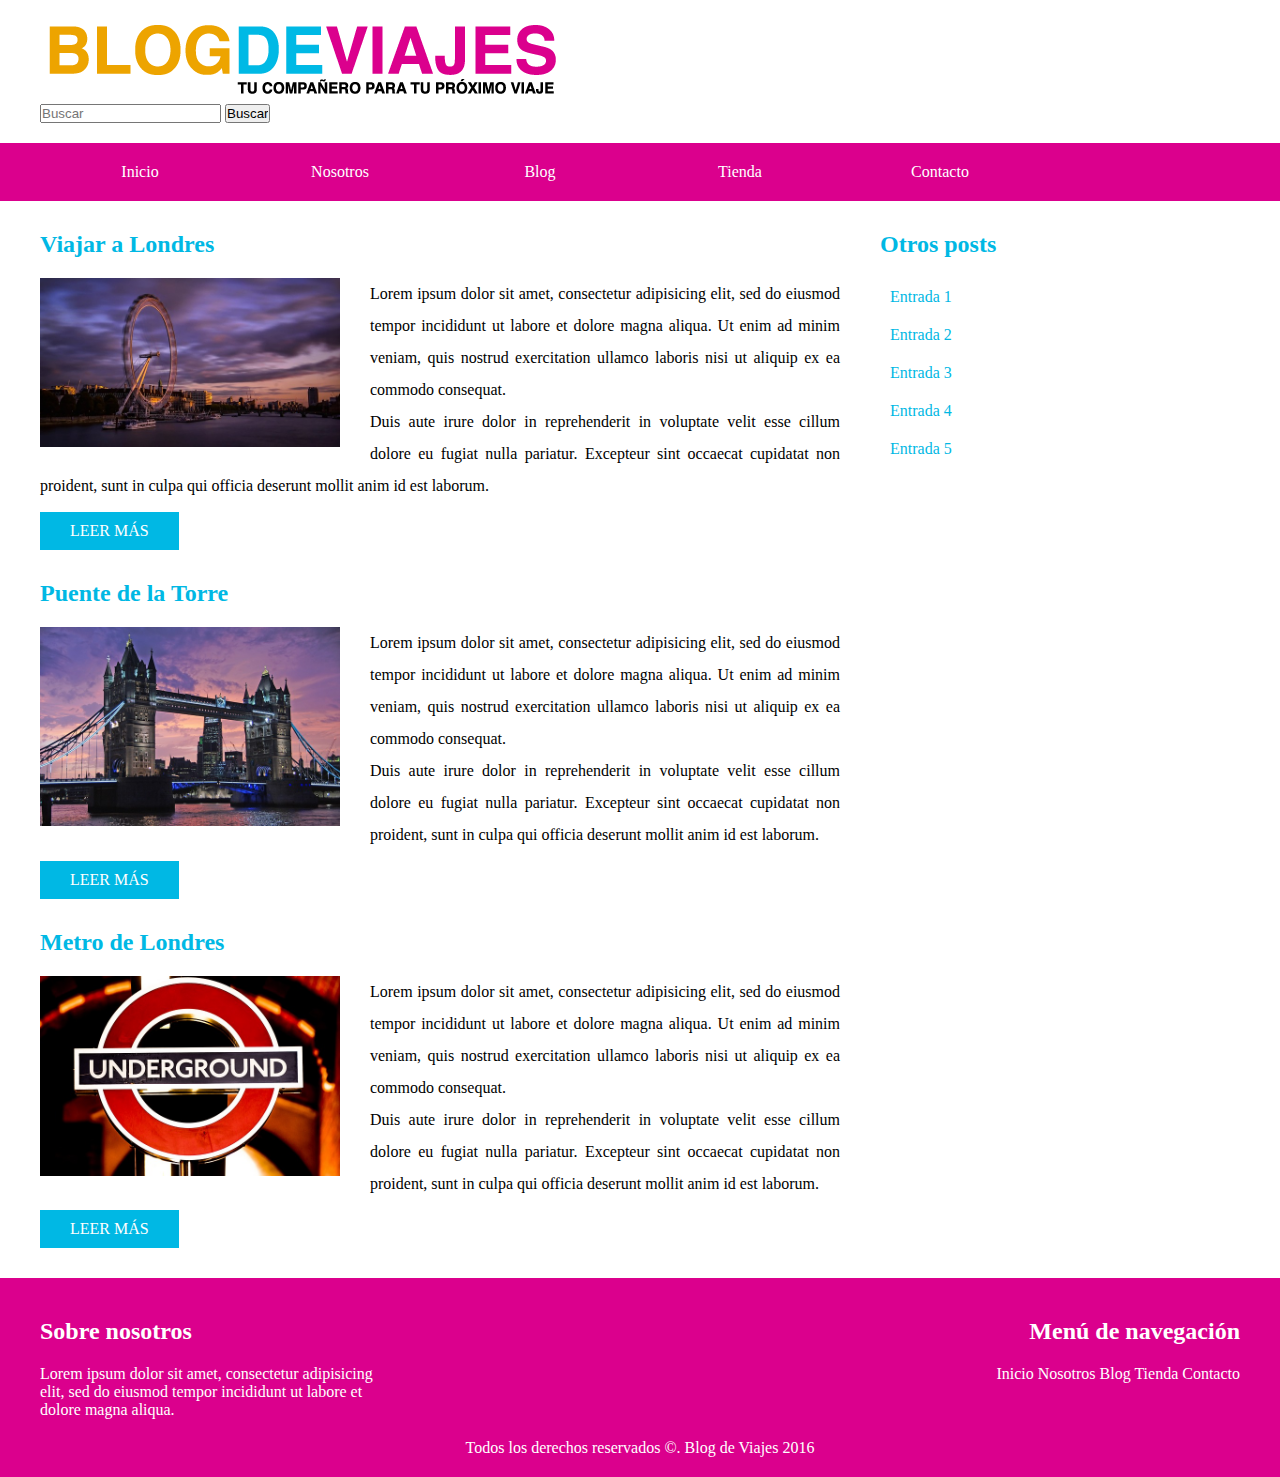
<file: DOM/index.html>
<!DOCTYPE html>
<html>
  <head>
    <meta charset="utf-8">
    <title>Blog de Viajes</title>
    <link rel="stylesheet" href="css/estilos.css">

  </head>
  <body>
    <header>
        <div class="contenedor">
            <div id="logo" class="logo">
                <img src="img/logo.png">
            </div> <!--.logo-->

            <div class="buscador">
              <form class="formulario" action="index.html" method="post">
                    <label for="buscador">
                        <input type="search" id="buscador" name="buscador" placeholder="Buscar">
                    </label>
                    <input type="submit" id="buscar" class="buscador" value="Buscar">
              </form>
            </div>
        </div> <!--.contenedor-->
    </header>
    <div id="navegacion" class="navegacion">
        <nav id="menu">
            <ul class="clearfix">
                <li><a target="_blank" href="#">Inicio</a></li>
                <li><a href="#">Nosotros</a>
                  <ul>
                    <li><a href="#">Mision</a></li>
                    <li><a href="#">Vision</a></li>
                    <li><a href="#">Valores</a></li>
                  </ul>
                </li>
                <li><a href="#">Blog</a>
                    <ul>
                      <li><a href="#">Consejos</a></li>
                      <li><a href="#">Ciudades</a></li>
                      <li><a href="#">Promociones</a></li>
                    </ul>
                </li>
                <li><a href="#">Tienda</a></li>
                <li><a href="#">Contacto</a></li>
            </ul>
        </nav>
    </div>

    <div id="contenido" class="contenido">
        <main>
            <article>
                <h2>Viajar a Londres</h2>
                <img src="img/imagen_1.jpg" alt="visitar londres">
                <p>Lorem ipsum dolor sit amet, consectetur adipisicing elit, sed do eiusmod tempor incididunt ut labore et dolore magna aliqua. Ut enim ad minim veniam, quis nostrud exercitation ullamco laboris nisi ut aliquip ex ea commodo consequat.</p>
                <p>Duis aute irure dolor in reprehenderit in voluptate velit esse cillum dolore eu fugiat nulla pariatur. Excepteur sint occaecat cupidatat non proident, sunt in culpa qui officia deserunt mollit anim id est laborum.</p>
                <a href="#" class="boton">Leer más</a>
            </article>
            <article>
                <h2>Puente de la Torre</h2>
                <img src="img/imagen_2.jpg" alt="puente de la torre">
                <p>Lorem ipsum dolor sit amet, consectetur adipisicing elit, sed do eiusmod tempor incididunt ut labore et dolore magna aliqua. Ut enim ad minim veniam, quis nostrud exercitation ullamco laboris nisi ut aliquip ex ea commodo consequat.</p>
                <p>Duis aute irure dolor in reprehenderit in voluptate velit esse cillum dolore eu fugiat nulla pariatur. Excepteur sint occaecat cupidatat non proident, sunt in culpa qui officia deserunt mollit anim id est laborum.</p>
                <a href="#" class="boton">Leer más</a>
            </article>
            <article>
                <h2>Metro de Londres</h2>
                <img src="img/imagen_3.jpg" alt="metro de londres">
                <p>Lorem ipsum dolor sit amet, consectetur adipisicing elit, sed do eiusmod tempor incididunt ut labore et dolore magna aliqua. Ut enim ad minim veniam, quis nostrud exercitation ullamco laboris nisi ut aliquip ex ea commodo consequat.</p>
                <p>Duis aute irure dolor in reprehenderit in voluptate velit esse cillum dolore eu fugiat nulla pariatur. Excepteur sint occaecat cupidatat non proident, sunt in culpa qui officia deserunt mollit anim id est laborum.</p>
                <a href="#" class="boton">Leer más</a>
            </article>
        </main>

        <aside id="sidebar" class="sidebar">
            <h2>Otros posts</h2>
            <ul>
              <li><a href="#">Entrada 1</a></li>
              <li><a href="#">Entrada 2</a></li>
              <li><a href="#">Entrada 3</a></li>
              <li><a href="#">Entrada 4</a></li>
              <li><a href="#">Entrada 5</a></li>
            </ul>
        </aside>
    </div> <!--contenido-->


    <footer>

      <div class="contenedor">
          <div class="nosotros">
              <h2>Sobre nosotros</h2>
              <p>
                Lorem ipsum dolor sit amet, consectetur adipisicing elit, sed do eiusmod tempor incididunt ut labore et dolore magna aliqua.
              </p>
          </div>
          <div class="menu navegacion">
            <h2>Menú de navegación</h2>
            <nav>
              <a href="#">Inicio</a>
              <a href="#">Nosotros</a>
              <a href="#">Blog</a>
              <a href="#">Tienda</a>
              <a href="#">Contacto</a>
            </nav>
          </div>
      </div>

      <p class="copyright">
          Todos los derechos reservados &copy;. Blog de Viajes 2016
      </p>
    </footer>
    <script src="scripts.js"></script>

  </body>
</html>
</file>
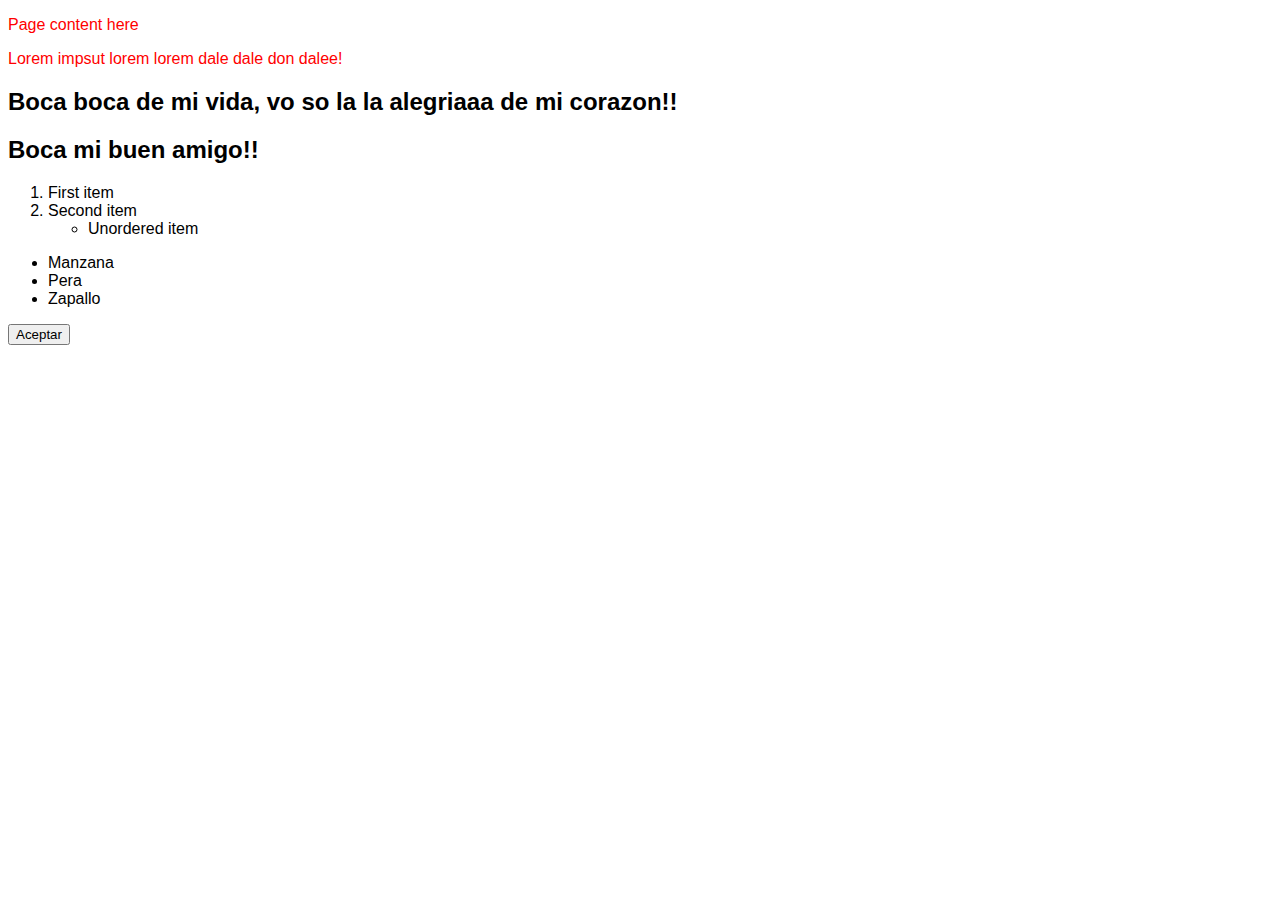
<file: Jquery la verdad/html/index.html>
<!DOCTYPE html>
<html>
    <head>
        <title>Page title</title>
        <link rel="stylesheet" href="../css/estilos.css">
    </head>
    <body>


        <p>Page content here</p>


        <p>Lorem  impsut lorem lorem dale dale don dalee!</p>



        <h2>Boca boca de mi vida, vo so la la alegriaaa de mi corazon!!</h2>
            <h2>Boca mi buen amigo!!</h2>


    <ol>
        <li id="first">First item</li> <!-- selected -->
        <li id="second">Second item</li> <!-- selected -->
            <ul>
                <li>Unordered item</li> <!-- selected -->
            </ul>
    </ol>


    <ul id="frutas">
        <li id="fruta">Manzana</li>
        <li id="fruta">Pera</li>
        <li id="vegetal">Zapallo</li>
        
    </ul>


    <button id="boton">Aceptar</button>



<script src="https://code.jquery.com/jquery-3.3.1.min.js" integrity="sha256-FgpCb/KJQlLNfOu91ta32o/NMZxltwRo8QtmkMRdAu8="crossorigin="anonymous"></script>
<script src="../js/index.js" ></script>

   



</body>
</html>
</file>
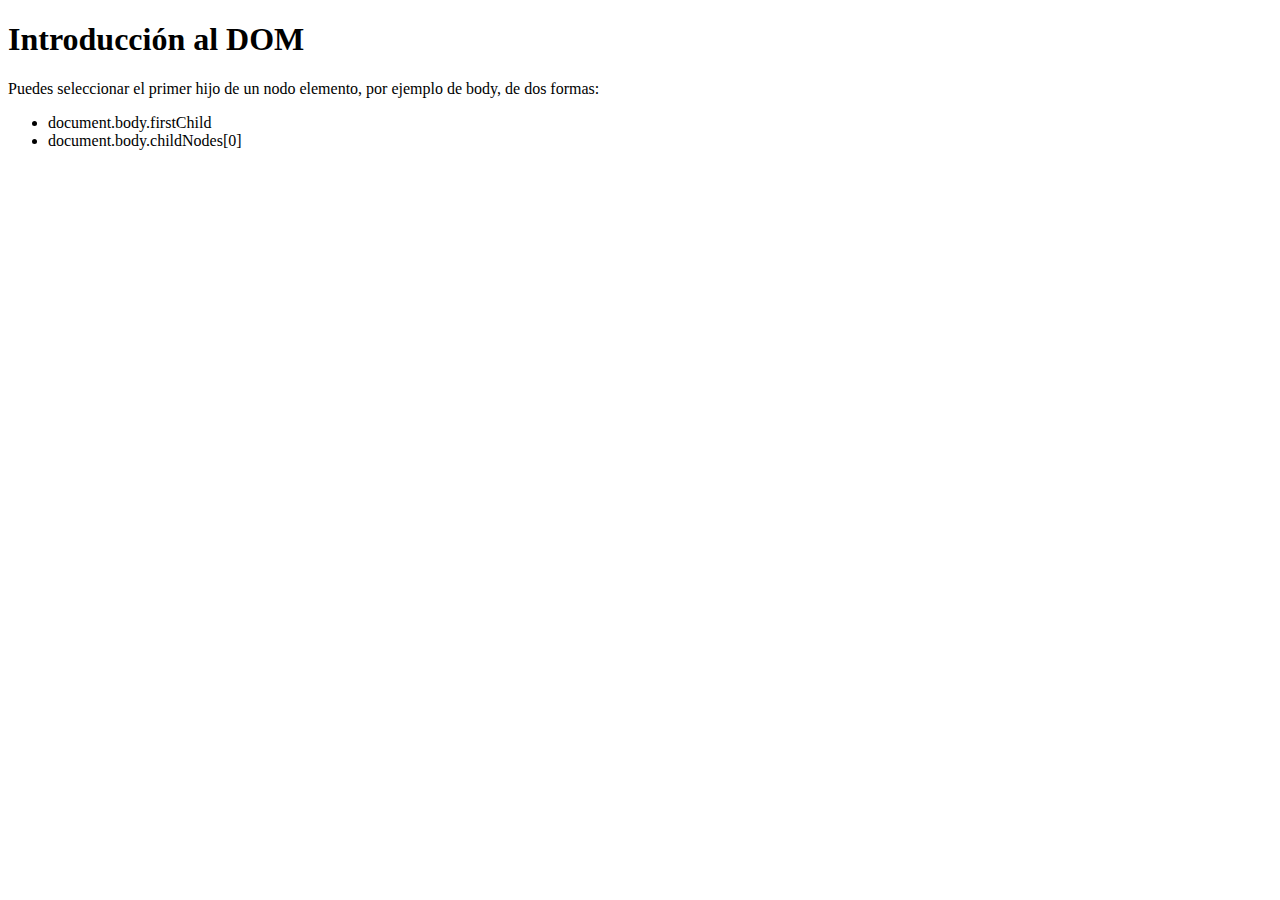
<file: algoritmos.html>
<!DOCTYPE html>
<html>
<head>
	<title>Algoritmos</title>
</head>
<body>

  <h1>Introducción al DOM</h1>
    <p>Puedes seleccionar el primer hijo de un nodo elemento, por ejemplo de body, de dos formas:</p>
    <ul>
      <li>document.body.firstChild</li>
      <li>document.body.childNodes[0]</li>
    </ul>







	<script>


		





		/*** Ej 32  *********Cerca de 100***********
			Encontrar un valor que sea el mas cercano a 100
		*****/

		/*function cerca (x,y){

			var cien = 100 - x;
			var cient = 100 - y;

			if (cien<cient){
				return x;
			}else{
				return y;
			}

		}

		console.log("El numero mas cerca de cien es " + cerca(12,90));
		*/	
	

		/***Ej 41  *** Retorno 40 o 20*********/
		/*
		function verificar (a,b,c){
			if (a == b && b == c){
				return 30;
			}else if (a == b && b != c){
				return 40;
			}else {
				return 20;
			}
		}
		
		console.log(verificar(8,88,81));
		*/

		/*****Ej 69 ******   Suma matriz, le paso por parametros en el console.log    *************/

		/*function sumarMatriz(nums) {
			return nums [0] + nums [1] + nums [2] ;

		}

		console.log(sumarMatriz([10,20,30]));
		*/

		/**** Ej 28     ************* Entre 50 y 99********************/	
		/*function rango (numero1,numero2) {
			if ((numero1>=50 && numero1<= 99)||(numero2>=50 && numero2<=99)){
				return true;
			}
			else {
				return false;
			}
		}
	

	console.log(rango(6,10));
	console.log(rango(60,40));
	console.log(rango(6,100));*/

		/**Ej18******* 50 o 50**********/
		/*function test (x,y){
			return ((x==50 || y == 50)||(x+y==50));
		}

		console.log(test(20,50));
		console.log(test(40,10));
		console.log(test(20,30));
		*/

		/***Ej youtube**************Palindromo******************/
/*
		function esPalindromo (cadena){
			t = cadena.length;
			if (t == 0){
				return false;
			}
			for (i=0;i<t/2;i++){
				if(cadena[i]!= cadena[t-1-i]){
					return false;
				}
			}
			return true;
		}

		console.log(esPalindromo("oso"));

*/
		/**********************AJAX*********************/
		//creo la peticion http
		/*var req = new XMLHttpRequest();
		//Peticion HTTP GET asincronica lo hago con el TRUE
		req.open("GET", "http://localhost:3000/imagenes", true);
		//envio la peticion
		req.send(null);

		console.log(req.responseText);*/


	/*	
		for(var i=1; i <=30;i+=4){  //en el ultimo es el incremento
			document.write(i + "<br>");
		}

		for(var i = 1;i<=10;i++){  //tabla del 8
			document.write("8" + "x" + i + "=" + 8*i + "<br>" );
		}

		for (var i=1;i<=100;i++){
			if(i%2==0)
			document.write(i+ " es par" + "<br>");

			else {
			document.write(i + " es impar" + "<br>")
		}
}
		

		for(h=1;h<=100;h++){
			if(h%3==0 && h%5==0){
				document.write("FizzBuzz" + "<br>");
				}else if  (h%3==0){
					document.write("Fizz" + "<br>");
				}	
				else if  (h%5==0){
					document.write("Buzz" + "<br>");
				}else{
						document.write(h + "<br>");
					}
				
			
		}*/

				/*********************SUMA****************
		var suma= 0;

		for(var i=1;i<=5;i++){
			var numero= parseInt(prompt("Ingresa un numero"));
			
			(suma=suma+numero);
			
		}
		document.write("La suma es " + suma);	*/

		/*********************PARES****************
		for(var i = 1;i<=10; i++){
			
			var digitar = parseInt(prompt("Ingresa un numero","NaN"));

			if(i%2==0){
				console.log(i);
			}
		}*/

	/*	function decirHola (){
			return "Hola cra";
		}

		var saludo = decirHola();

		console.log(saludo); */


/*
		function nombreEdad (nombre,edad){
			return "Hola mi nombre es " + nombre + " y mi edad es "+ edad;
		}

		var saludo = nombreEdad("Santiago",25);
		console.log(saludo);
*/

/*var n = prompt("Ingresa tu nombre", "nombre");
var a = prompt("Ingresa tu apellido", "apellido");

function presentarte (nombre,apellido){
	var mensaje = "Hola, " + n + " " + a;
	return mensaje;
}


console.log(presentarte());*/
/*
function cuadrado(x){
	return x * x ;

}

console.log(cuadrado(4));

*/
/*
function min (uno,dos){
	if (uno < dos){
		return uno;
	}else{
		return dos;
	}
}

console.log(min(10,2));
console.log(min(1,2));
console.log(min(4.5,5));*/

/*var radio= prompt("Ingresa el radio","radio");

function perimetro(santi){
	return 2 * Math.PI * radio;
}

function area(radio){
	return (radio*radio)*Math.PI;   //Math.pow devuelve el valor del numero radio a la potencia de 2 (radio*radio);
}


console.log(perimetro(radio));
console.log(area(radio));*/



//function area(){
//	return
//}

/*var cuenta = {
	titular:"Alex",
	saldo: 0,

	ingresar:function(cantidad){
		console.log("Has ingresado "+ cantidad+ " euros");
		return this.saldo += cantidad;
	},

	extraer:function(cantidad){
		console.log("Has extraido "+ cantidad + " euros");
		return this.saldo -= cantidad;
	},

	informar:function() {
		return "Ek nombre del titular es: " + this.titular + " El saldo de la cuenta es " + this.saldo +" euros";
	}
}

console.log(cuenta.titular);
console.log(cuenta.saldo);
console.log("-----------------");
console.log(cuenta.ingresar(100));
console.log(cuenta.extraer(50));
console.log(cuenta.informar());*/


/*
var coche = {
	color:"azul",
	marca: "chevrolet",
	modelo: "suri",
	encendido: false,

	arrancar:function(){
		console.log("coche arrancar");
		return this.encendido=true;
	}

}

console.log(coche.color);
console.log(coche.marca);
console.log(coche.modelo);
console.log(coche.encendido);
console.log("----------");
console.log(coche.arrancar());

*/
/*
var concat = "Se llama concatenación a la unión de dos cadenas de caracteres a través del operador +";

for(var i=0;i<concat.length;i++){
	console.log(concat[i]);
}*/

/*
var pregunta = prompt("Introducir javascript");

var ver = pregunta.length;

var mayusculas = pregunta.toUpperCase();

var minusculas = pregunta.toLowerCase();

console.log("La palabra javascript tiene " +ver);

console.log("La palabra en mayusculas es " + mayusculas);

console.log("La palabra en minusculas es " + minusculas);
*/



/*var cadenaUsuario = prompt("Introducir una cadena");

function contarVocales(cadena){
	var vocales = 0;
	var cadena = cadena;

	for (var i = 0; i<cadena.length;i++){
		if (cadena[i]==="a"||cadena[i]==="e"||cadena[i]==="i" ||cadena[i]==="o" || cadena[i]==="u" ){
			vocales +=1;
		}
	}
	return "La palabra " + cadena + " contiene " + vocales + " vocales";
}

console.log(contarVocales(cadenaUsuario));

var mayusculas = cadenaUsuario.toUpperCase();

console.log(mayusculas);

 function vocalesAtras (cadena){
 	var palabraInvertida = "";

 	for(var i = cadena.length-1;i>=0;i--){
 		palabraInvertida+=cadena[i];
 	}
 	return palabraInvertida;
 }

 console.log(vocalesAtras(cadenaUsuario));
*/



/**************************************************
var Personaje = {

	initPersonaje: function (nombre,vida,fuerza){
		this.nombre = nombre;
		this.vida = vida;
		this.fuerza = fuerza;
	},


	atacar: function(objetivo){
		if(this.vida>0){
			var golpe = this.fuerza;
			console.log(this.nombre + " ataca a " + objetivo.nombre + " produciendole un daño de " + golpe + " puntos");

			objetivo.vida = objetivo.vida - golpe;
			if (objetivo.vida > 0) {
				console.log(objetivo.nombre + " tiene todavia " + objetivo.vida + " puntos de vida");
			}else {
				objetivo.vida = 0;
				console.log(objetivo.nombre + " ha muerto");
			}
		}else {
			console.log(this.nombre + " no pudede atacar: esta muerto");
		}
	}
};

var Jugador = Object.create(Personaje);

Jugador.initJugador = function (nombre,vida,fuerza) {
	this.initPersonaje(nombre,vida,fuerza);
	this.xp = 0;
};

Jugador.describir = function (){
	var descripcion = this.nombre + " tiene "+this.vida + " puntos de vida, " + this.fuerza + " de fuerza y " + this.xp + " de experiencia";
	return descripcion;
};

Jugador.combatir = function (adversario){
	this.atacar(adversario);
	if (adversario.vida === 0 ){
		console.log (this.nombre + " ha matado " + adversario.nombre + " y gana " + adversario.cantidadXp + " puntos de experiencia");
		this.xp+=adversario.cantidadXp;
	}
};

var Enemigo = Object.create(Personaje);

Enemigo.initEnemigo = function (nombre,vida,fuerza,raza,cantidadXp){
	this.initPersonaje(nombre,vida,fuerza);

	this.raza = raza;
	this.cantidadXp = cantidadXp;
};

var jugador1 = Object.create(Jugador);
jugador1.initJugador("Heroe",150,25);

var jugador2 = Object.create(Jugador);
jugador2.initJugador("Mago",130,35);

console.log(jugador1.describir());
console.log("------+++++--------");
console.log(jugador2.describir());
console.log("------+++++--------");

var monstruo = Object.create(Enemigo);
monstruo.initEnemigo("ZogZog",40,20,"orco",10);

console.log(monstruo.nombre + " un " + monstruo.raza + ", aparece de repente ");

monstruo.atacar(jugador1);
monstruo.atacar(jugador2);

console.log(jugador1.describir());
console.log(jugador2.describir());

***********************************************/


/*
var Perro = {
	init: function(nombre,raza,talla){
		this.nombre=nombre;
		this.raza=raza;
		this.talla=talla;
	},


	ladrar: function(){

		var ladrido = "!guau!";

		if(this.talla<25){
			ladrido = "buf buf";
		}else  if (this.talla > 60 ){ 
		 ladrido = "GRRRRRRRRR";
	}
	return ladrido;
}
};

var peluca = Object.create(Perro);
peluca.init("Peluca","Pastor Aleman",100);
console.log(peluca.nombre + " es un " + peluca.raza + " y mide " + peluca.talla + " cm");
console.log("Mira un gato " + peluca.nombre + " ladra: "+ peluca.ladrar());
*/
/*
function createNewPerson (name){
	var obj = {};
	obj.name = name;
	obj.greeting = function(){
		alert("Hola "+ this.name );
	};
	return obj;
}
*/
/***********************************************EJERCICIOS PIOLAS *****************************************/


/*
var today = new Date();
var day = today.getDay();
var dayList = ["Domingo","Lunes","Martes","Miercoles","Jueves","Viernes","Sabado"];
console.log("Hoy es " + dayList[day]);
var hour =  today.getHours();
var minute = today.getMinutes();
var second= today.getSeconds();

var prepand = (hour >= 12)? " PM " : " AM ";   //operador ternario, consta de dos valores, el primero true el segunde false.
hour = (hour >= 12)? hour - 12 : hour;
if (hour === 0 && prepand===" PM "){
	if (minute===0 && second===0){
		hour=12;
		prepand="Noon";
	}
	else {
		hour=12;
		prepand=" PM ";
	}
}
if (hour===0 && prepand=== " AM "){
	if (minute===0 && second=== 0){
		hour=12;
		prepand= " Midnight";
	}
	else {
		hour=12;
		prepand= " AM ";
	}
}

console.log("Current time: "+hour+prepand+ " : " + minute + " : " + second);
*/

/************ estos es para IMPRIMIR
function ventana (){
	print();
}
*/

/*********************************Multiplicar y dividir*****************/
/*function multiplicar(){


	var uno = document.getElementById('numero1').value;
	var dos = document.getElementById('numero2').value;


	document.getElementById('resultado').innerHTML = (uno * dos);
};

function dividir(){


	var uno = document.getElementById('numero1').value;
	var dos = document.getElementById('numero2').value;


	document.getElementById('resultado').innerHTML = (uno / dos);
};

dividir();
multiplicar();*/


/*****************************TRIPLE**************************/
/*
var uno = parseInt(prompt("Ingresa un numero"));
var dos = parseInt(prompt("Ingresa un numero"));


if (dos!=uno){
	document.write(dos + uno);
}else{
	document.write(dos + uno * 3);
}

*/
/*
function cadena (ve){
	if(ve=="Java"){
		console.log("Perfecto");
	}else console.log(false);
}


cadena("Java");
*/
/*
function dados (uno,dos,tres){
	if(uno>=20 && dos<tres){
		console.log(true);
	}else {
		console.log(false);
	}
}


dados(20,30,40);
*/









	</script>
<!--
1st Number <input type="text" name="numero1" placeholder="Pone un numero" id="numero1">
<br>
<br>
<br>
2nd Number <input type="text" name="numero2" placeholder="Pone un numero" id="numero2">
<br>
<br>

<button onclick="multiplicar()">Multiplicar</button>

<button onclick="dividir()">Dividir</button>

<H3>El resultado es:</H3>
<span id=resultado></span>-->


</body>
</html>
</file>
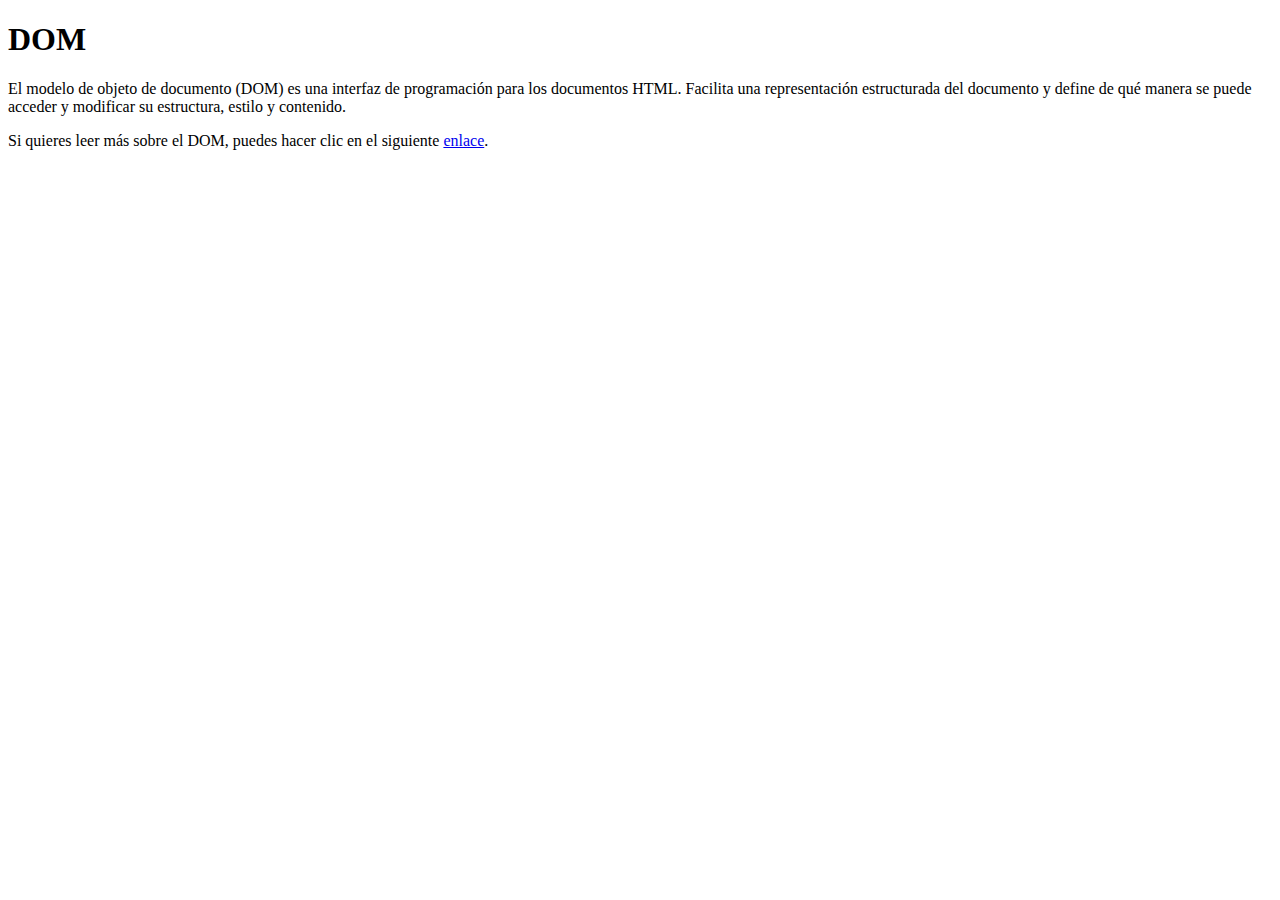
<file: DOM.html>
<!DOCTYPE html>
<html>
  <head>
    <meta charset="utf-8">
    <title>Páginas interactivas con JavaScript</title>
 	<script src="curso.js"></script>
  </head>
  <body>
    <h1>DOM</h1>
    <p>El modelo de objeto de documento (DOM) es una interfaz de programación para los documentos HTML. Facilita una representación estructurada del documento y define de qué manera se puede acceder y modificar su estructura, estilo y contenido.</p>
    <p>Si quieres leer más sobre el DOM, puedes hacer clic en el siguiente <a href="https://developer.mozilla.org/es/docs/Referencia_DOM_de_Gecko">enlace</a>.</p>
  </body>
</html>
</file>
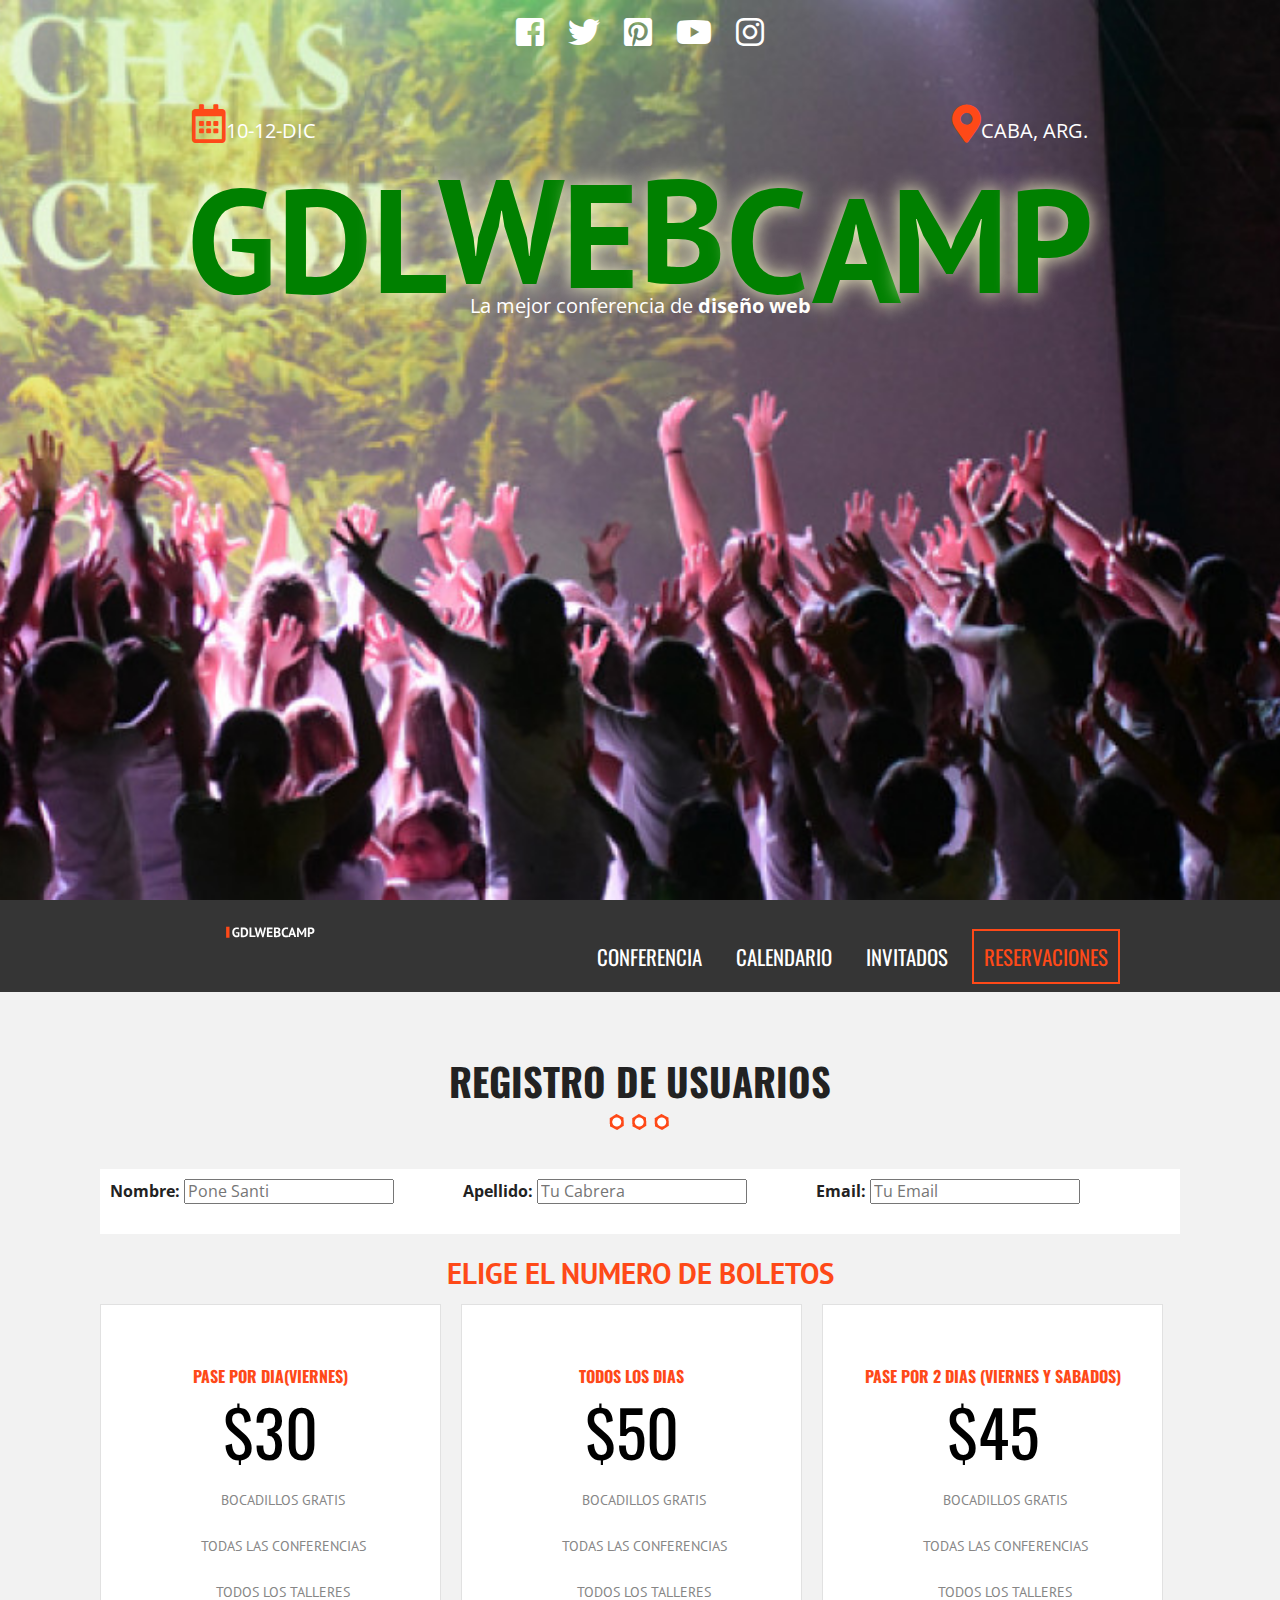
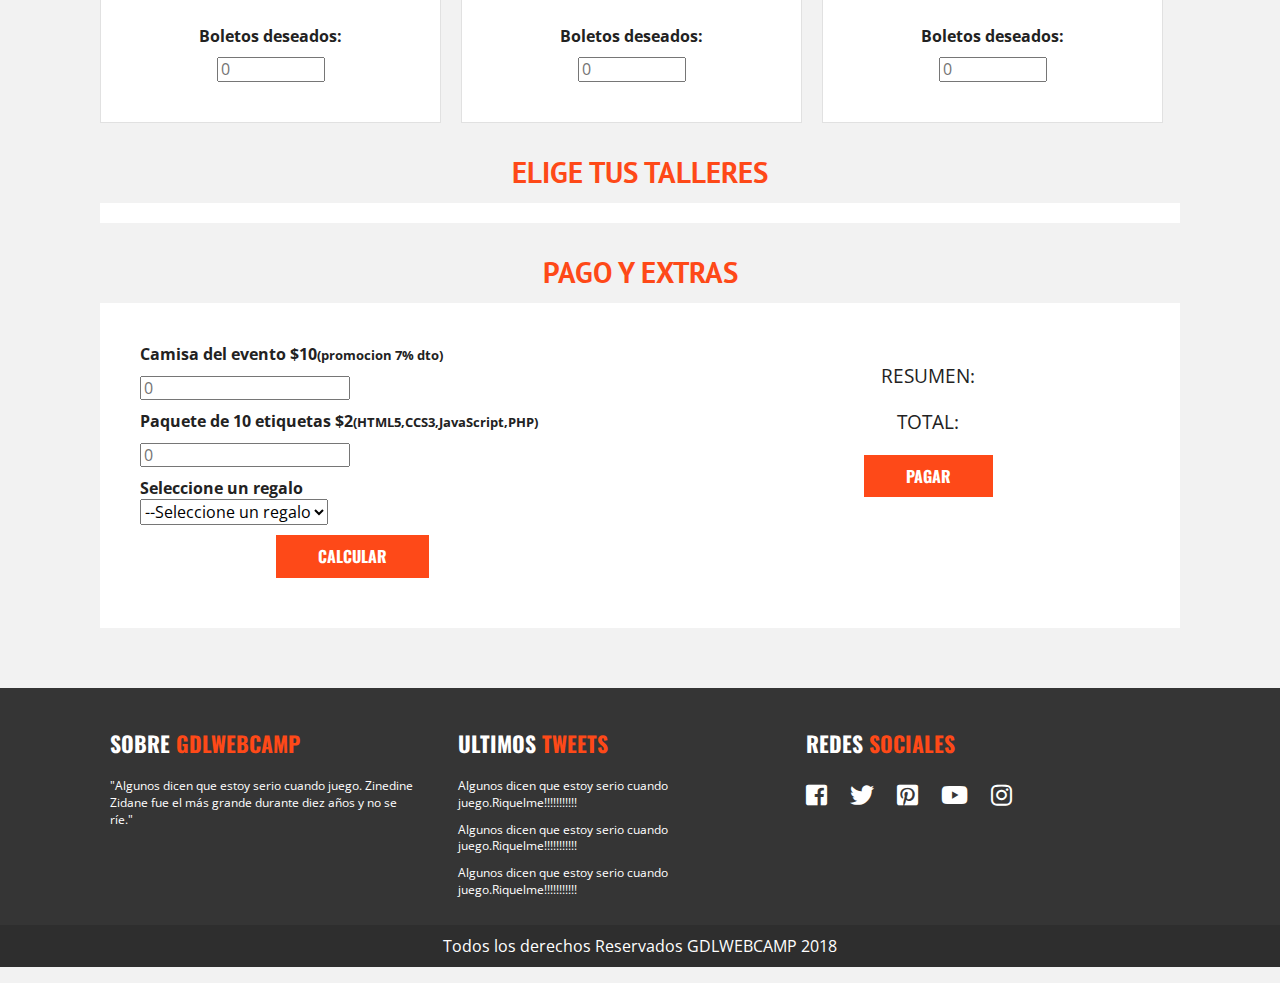
<file: registro.html>
<!doctype html>
<html class="no-js" lang="">

<head>
  <meta charset="utf-8">
  <meta http-equiv="x-ua-compatible" content="ie=edge">
  <title></title>
  <meta name="description" content="">
  <meta name="viewport" content="width=device-width, initial-scale=1, shrink-to-fit=no">

  <link rel="manifest" href="site.webmanifest">
  <link rel="apple-touch-icon" href="icon.png">
  <!-- Place favicon.ico in the root directory -->

  <link rel="stylesheet" href="css/normalize.css">
  <link rel="stylesheet" href="css/all.css">
  <link href="https://fonts.googleapis.com/css?family=Open+Sans|Oswald|PT+Sans" rel="stylesheet">
  <link rel="stylesheet" href="css/main.css">

</head>

<body>
  <!--[if lte IE 9]>
    <p class="browserupgrade">You are using an <strong>outdated</strong> browser. Please <a href="https://browsehappy.com/">upgrade your browser</a> to improve your experience and security.</p>
  <![endif]-->

  <!-- Add your site or application content here -->
  <header class="site-header">
    <div class="hero">
      <div class="contenido-header">
        <nav class="redes-sociales">
          <a href="#"><i class="fab fa-facebook-square"></i></a>  <!--fontawesome.com, *****ES PARA DESCARGAR LOS --->
          <a href="#"><i class="fab fa-twitter"></i></a>
          <a href="#"><i class="fab fa-pinterest-square"></i></a>
          <a href="#"><i class="fab fa-youtube"></i></a>
          <a href="#"><i class="fab fa-instagram"></i></a>
        </nav>
        <div class="informacion-evento">
          <div  class="clearfix">
          <p class="fecha"><i class="far fa-calendar-alt"></i>10-12-Dic</p>
          <p class="ciudad"><i class="fas fa-map-marker-alt"></i>CABA, ARG.</p>
         <h1 class="nombre-sitio">GdlWebCamp</h1>
        <p class="slogan">  La mejor conferencia de <span>diseño web</span></p>  
        </div> <!--Informacion evento-->
        

      </div>
      
    </div> <!--HERO-->
   
  </header>

  <div class="barra">
    <div class="contenedor clearfix">
      <div class="logo">
        <img src="img/logo.svg" alt="logo">
      </div>
     
      <div class="menu-movil"> 
        <span> </span>
        <span> </span>
        <span> </span>
      </div>
     
      <nav class="navegacion-principal">
        <a href="#">Conferencia</a>
        <a href="#">Calendario</a>
        <a href="#">Invitados</a>
        <a href="registro.html">Reservaciones</a>
      </nav>
    </div><!----Contenedor-->
   </div> <!--Barra-->
 

  <section class="seccion contenedor">
    <h2>Registro de Usuarios</h2>
    <form id="registro" class="registro" action="index.html" method="post">
        <div id="datos_usuarios" class="registro caja clearfix">
          <div class="campo">
            <label for="nombre">Nombre:</label>
            <input type="text" id="nombre" name="nombre" placeholder="Pone Santi">
          </div>
          <div class="campo">
            <label for="apellido">Apellido:</label>
            <input type="text" id="apellido" name="apellido" placeholder="Tu Cabrera">
          </div>

          <div class="campo">
            <label for="email">Email:</label>
            <input type="email" id="email" name="email" placeholder="Tu Email">
          </div> 

        </div>
      
        <div id="error"></div> <!--final datos usuarios-->

        <div id="paquetes" class="paquetes">

          <h3> Elige el numero de boletos</h3>
          

        

         <ul class="lista-precios clearfix">
            <li>
              <div class="tabla-precio">
                <h3>Pase por dia(Viernes)</h3>
                <p class="numero">$30</p>
                <ul>
                  <li>Bocadillos gratis</li>
                  <li>Todas las conferencias</li>
                  <li>Todos los talleres</li>
                </ul>
                <div class="orden">
                  <label for="pase_dia">Boletos deseados:</label>
                  <input type="number" min=0 id="pase_dia" size="3" placeholder="0">
                </div> 
            <li>
              <div class="tabla-precio">
                <h3>Todos los dias</h3>
                <p class="numero">$50</p>
                <ul>
                  <li>Bocadillos gratis</li>
                  <li>Todas las conferencias</li>
                  <li>Todos los talleres</li>
                </ul>
               <div class="orden">
                  <label for="pase_completo">Boletos deseados:</label>
                  <input type="number" min=0 id="pase_completo" size="3" placeholder="0">
                </div> 

              </div>



            </li>

            <li>
          <div class="tabla-precio">
                <h3>Pase por 2 dias (Viernes y Sabados)</h3>
                <p class="numero">$45</p>
                <ul>
                  <li>Bocadillos gratis</li>
                  <li>Todas las conferencias</li>
                  <li>Todos los talleres</li>
                </ul>
               <div class="orden">
                  <label for="pase_dosdia">Boletos deseados:</label>
                  <input type="number" min=0 id="pase_dosdia" size="3" placeholder="0">
                </div> 

              </div>


            </li>


          </ul>

          </div> <!--final datos paquetes-->
        </div>     <!--PAQUETES-->

         <div id="eventos" class="eventos clearfix">
                         <h3>Elige tus talleres</h3>
                         <div class="caja">
                               <div id="viernes" class="contenido-dia clearfix">
                                   <h4>Viernes</h4>
                                       <div>
                                           <p>Talleres:</p>
                                           <label><input type="checkbox" name="registro[]" id="taller_01" value="taller_01"><time>10:00</time> Responsive Web Design</label>
                                           <label><input type="checkbox" name="registro[]" id="taller_02" value="taller_02"><time>12:00</time> Flexbox</label>
                                           <label><input type="checkbox" name="registro[]" id="taller_03" value="taller_03"><time>14:00</time> HTML5 y CSS3</label>
                                           <label><input type="checkbox" name="registro[]" id="taller_04" value="taller_04"><time>17:00</time> Drupal</label>
                                           <label><input type="checkbox" name="registro[]" id="taller_05" value="taller_05"><time>19:00</time> WordPress</label>
                                       </div>
                                       <div>
                                           <p>Conferencias:</p>
                                           <label><input type="checkbox" name="registro[]" id="conf_01" value="conf_01"><time>10:00</time> Como ser Freelancer</label>
                                           <label><input type="checkbox" name="registro[]" id="conf_02" value="conf_02"><time>17:00</time> Tecnologías del Futuro</label>
                                           <label><input type="checkbox" name="registro[]" id="conf_03" value="conf_03"><time>19:00</time> Seguridad en la Web</label>
                                       </div>
                                       <div>
                                           <p>Seminarios:</p>
                                           <label><input type="checkbox" name="registro[]" id="sem_01" value="sem_01"><time>10:00</time> Diseño UI y UX para móviles</label>
                                       </div>
                               </div> <!--#viernes-->
                               <div id="sabado" class="contenido-dia clearfix">
                                   <h4>Sábado</h4>
                                   <div>
                                         <p>Talleres:</p>
                                         <label><input type="checkbox" name="registro[]" id="taller_06" value="taller_06"><time>10:00</time> AngularJS</label>
                                         <label><input type="checkbox" name="registro[]" id="taller_07" value="taller_07"><time>12:00</time> PHP y MySQL</label>
                                         <label><input type="checkbox" name="registro[]" id="taller_08" value="taller_08"><time>14:00</time> JavaScript Avanzado</label>
                                         <label><input type="checkbox" name="registro[]" id="taller_09" value="taller_09"><time>17:00</time> SEO en Google</label>
                                         <label><input type="checkbox" name="registro[]" id="taller_10" value="taller_10"><time>19:00</time> De Photoshop a HTML5 y CSS3</label>
                                         <label><input type="checkbox" name="registro[]" id="taller_11" value="taller_11"><time>21:00</time> PHP Medio y Avanzado</label>
                                   </div>
                                   <div>
                                         <p>Conferencias:</p>
                                         <label><input type="checkbox" name="registro[]" id="conf_04" value="conf_04"><time>10:00</time> Como crear una tienda online que venda millones en pocos días</label>
                                         <label><input type="checkbox" name="registro[]" id="conf_05" value="conf_05"><time>17:00</time> Los mejores lugares para encontrar trabajo</label>
                                         <label><input type="checkbox" name="registro[]" id="conf_06" value="conf_06"><time>19:00</time> Pasos para crear un negocio rentable</label>
                                   </div>
                                   <div>
                                         <p>Seminarios:</p>
                                         <label><input type="checkbox" name="registro[]" id="sem_02" value="sem_02"><time>10:00</time> Aprende a Programar en una mañana</label>
                                         <label><input type="checkbox" name="registro[]" id="sem_03" value="sem_03"><time>17:00</time> Diseño UI y UX para móviles</label>
                                   </div>
                               </div> <!--#sabado-->
                               <div id="domingo" class="contenido-dia clearfix">
                                   <h4>Domingo</h4>
                                   <div>
                                         <p>Talleres:</p>
                                         <label><input type="checkbox" name="registro[]" id="taller_12" value="taller_12"><time>10:00</time> Laravel</label>
                                         <label><input type="checkbox" name="registro[]" id="taller_13" value="taller_13"><time>12:00</time> Crea tu propia API</label>
                                         <label><input type="checkbox" name="registro[]" id="taller_14" value="taller_14"><time>14:00</time> JavaScript y jQuery</label>
                                         <label><input type="checkbox" name="registro[]" id="taller_15" value="taller_15"><time>17:00</time> Creando Plantillas para WordPress</label>
                                         <label><input type="checkbox" name="registro[]" id="taller_16" value="taller_16"><time>19:00</time> Tiendas Virtuales en Magento</label>
                                   </div>
                                   <div>
                                         <p>Conferencias:</p>
                                         <label><input type="checkbox" name="registro[]" id="conf_07" value="conf_07"><time>10:00</time> Como hacer Marketing en línea</label>
                                         <label><input type="checkbox" name="registro[]" id="conf_08" value="conf_08"><time>17:00</time> ¿Con que lenguaje debo empezar?</label>
                                         <label><input type="checkbox" name="registro[]" id="conf_09" value="conf_09"><time>19:00</time> Frameworks y librerias Open Source</label>
                                   </div>
                                   <div>
                                         <p>Seminarios:</p>
                                         <label><input type="checkbox" name="registro[]" id="sem_04" value="sem_04"><time>14:00</time> Creando una App en Android en una tarde</label>
                                         <label><input type="checkbox" name="registro[]" id="sem_05" value="sem_05"><time>17:00</time> Creando una App en iOS en una tarde</label>
                                   </div>
                               </div> <!--#domingo-->
                           </div><!--.caja-->
                     </div> <!--#eventos-->


                     <div id="resumen" class="resumen">
                        <h3>Pago y Extras</h3>
                        <div class="caja clearfix">
                          <div class="extras">
                            <div class="orden">
                              <label for="camisa_evento">Camisa del evento $10<small>(promocion 7% dto)</small></label>
                              <input type="number" min="0" id="camisa_evento" size="3" placeholder="0">
                            </div>

                            <div class="orden">
                              <label for="etiquetas">Paquete de 10 etiquetas $2<small>(HTML5,CCS3,JavaScript,PHP)</small></label>
                              <input type="number" min="0" id="etiquetas" size="3" placeholder="0">
                            </div>
                            
                            <div class="orden">
                              <label for="regalo">Seleccione un regalo</label><br>
                              <select id="regalo" required>
                              <option value="">--Seleccione un regalo</option>
                              <option value="ETI">Etiquetas</option>
                              <option value="PUL">Pulseras</option>
                              <option value="PLU">Plumas</option>   
                              </select> 
                            </div>

                           <input type="button" id="calcular" class="button" value="calcular"> 
                          </div>   <!--EXTRAS-->
                          <div class="total">
                            <p>Resumen:</p>
                            <div id="lista-productos">
                              
                            </div>
                            <p>Total:</p>
                            <div id="suma-total"> 
                              
                            </div>

                            <input type="submit" id="btnRegistro" class="button" value="Pagar">
                          </div>  <!--TOTAL-->

                        </div>      <!--CAJA-->                 
                     </div><!--RESUMEN-->
 </form>
    
  </section>
 


  <footer class="site-footer">
    <div class="contenedor clearfix">
      <div class="footer-informacion"> 
        <h3>Sobre <span>gdlwebcamp</span></h3>
        <p>"Algunos dicen que estoy serio cuando juego. Zinedine Zidane fue el más grande durante diez años y no se ríe."</p>
      </div>
      <div class="ultimos-tweets">
        <h3>Ultimos <span>tweets</span></h3>
        <ul>
          <li>Algunos dicen que estoy serio cuando juego.Riquelme!!!!!!!!!!!</li>
          <li>Algunos dicen que estoy serio cuando juego.Riquelme!!!!!!!!!!!</li>
          <li>Algunos dicen que estoy serio cuando juego.Riquelme!!!!!!!!!!!</li>
        </ul>
      </div>
      <div class="menu">
        <h3>Redes <span>sociales</span></h3>
         <nav class="redes-sociales">
          <a href="#"><i class="fab fa-facebook-square"></i></a>  <!--fontawesome.com, *****ES PARA DESCARGAR LOS --->
          <a href="#"><i class="fab fa-twitter"></i></a>
          <a href="#"><i class="fab fa-pinterest-square"></i></a>
          <a href="#"><i class="fab fa-youtube"></i></a>
          <a href="#"><i class="fab fa-instagram"></i></a>
        </nav>
        
      </div>
    </div>
    
    <p class="copyright">
      Todos los derechos Reservados GDLWEBCAMP 2018</p>
    </p>

  </footer>
    <script src="js/vendor/modernizr-3.6.0.min.js"></script>
  <script src="https://code.jquery.com/jquery-3.3.1.min.js" integrity="sha256-FgpCb/KJQlLNfOu91ta32o/NMZxltwRo8QtmkMRdAu8=" crossorigin="anonymous"></script>
  <script>window.jQuery || document.write('<script src="js/vendor/jquery-3.3.1.min.js"><\/script>')</script>
  <script src="js/plugins.js"></script>
   <script src="js/jquery.animateNumber.min.js"></script>
   <script src="js/jquery.countdown.min.js"></script>
   <script src="js/jquery.lettering.js"></script>
    <script src="js/main.js"></script>
  <!-- Google Analytics: change UA-XXXXX-Y to be your site's ID. -->
  <script>
    window.ga = function () { ga.q.push(arguments) }; ga.q = []; ga.l = +new Date;
    ga('create', 'UA-XXXXX-Y', 'auto'); ga('send', 'pageview')
  </script>
  <script src="https://www.google-analytics.com/analytics.js" async defer></script> 
</body>

</html>
</file>
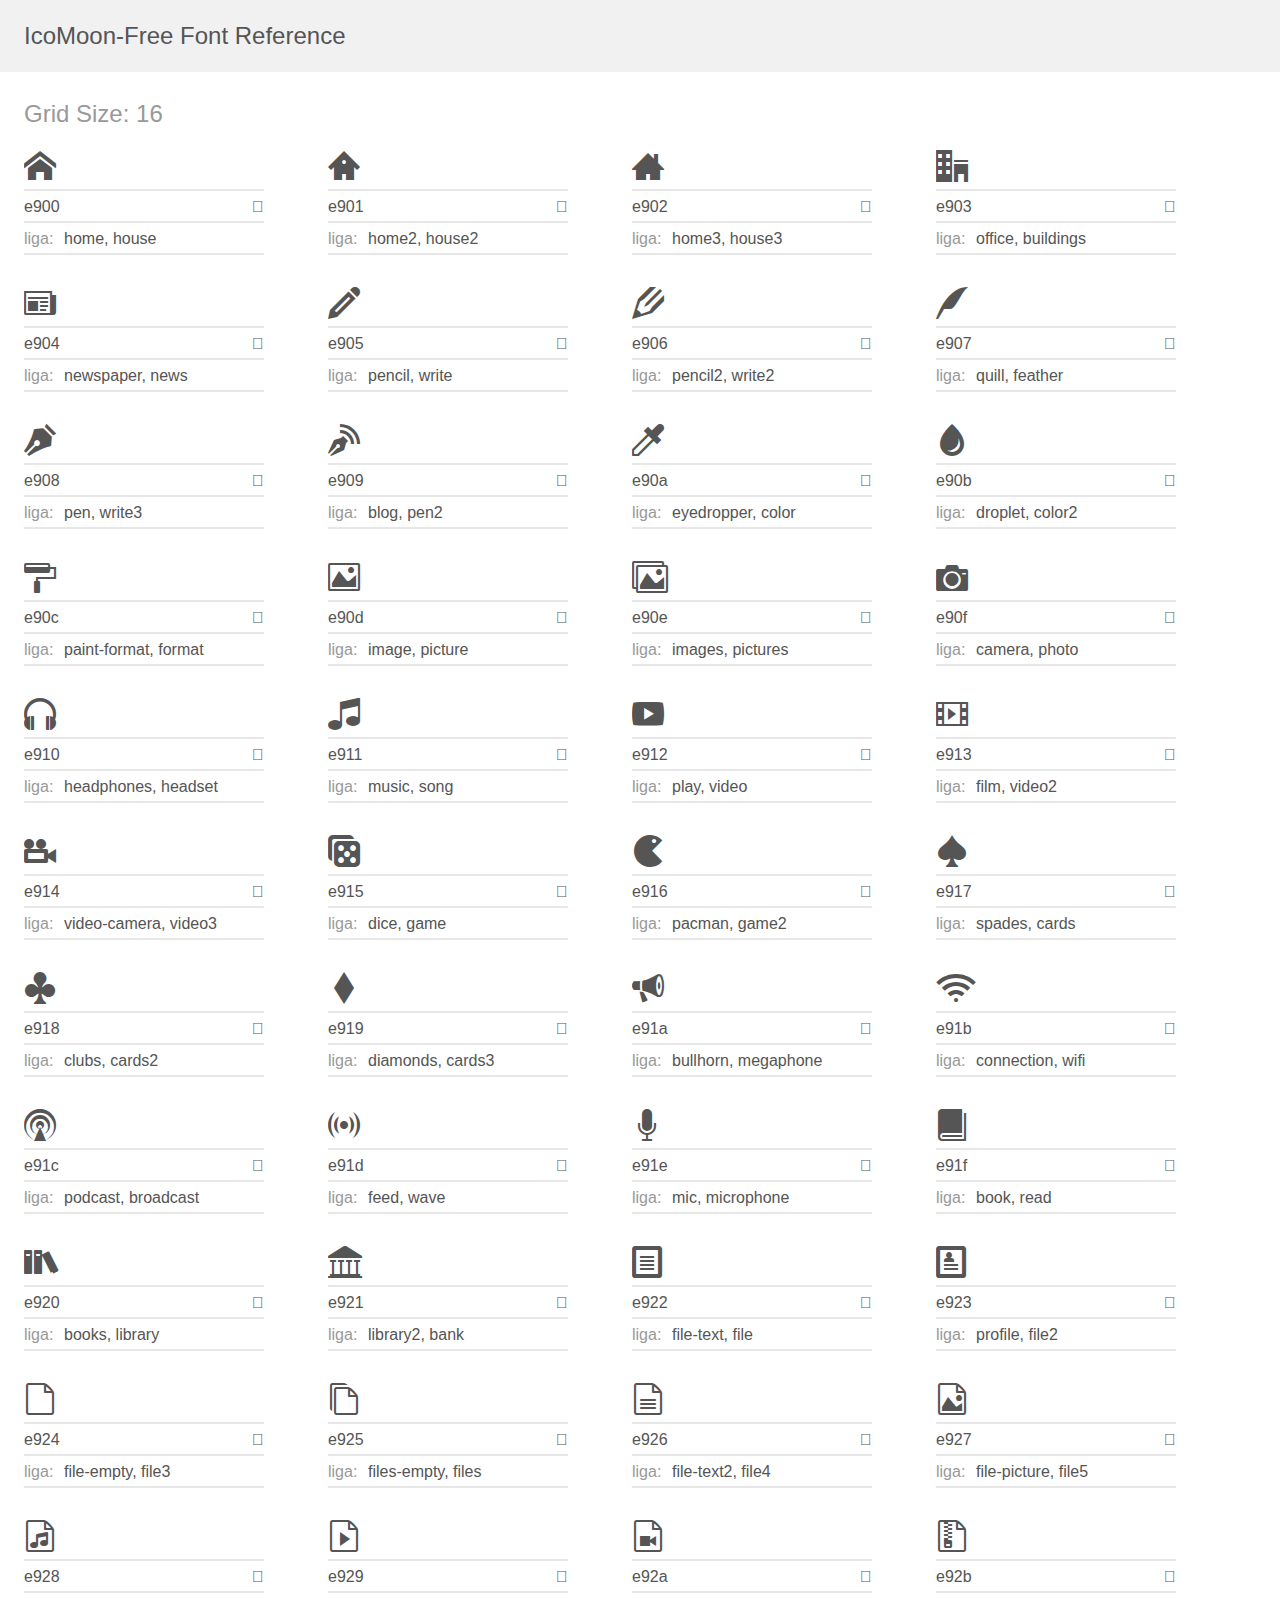
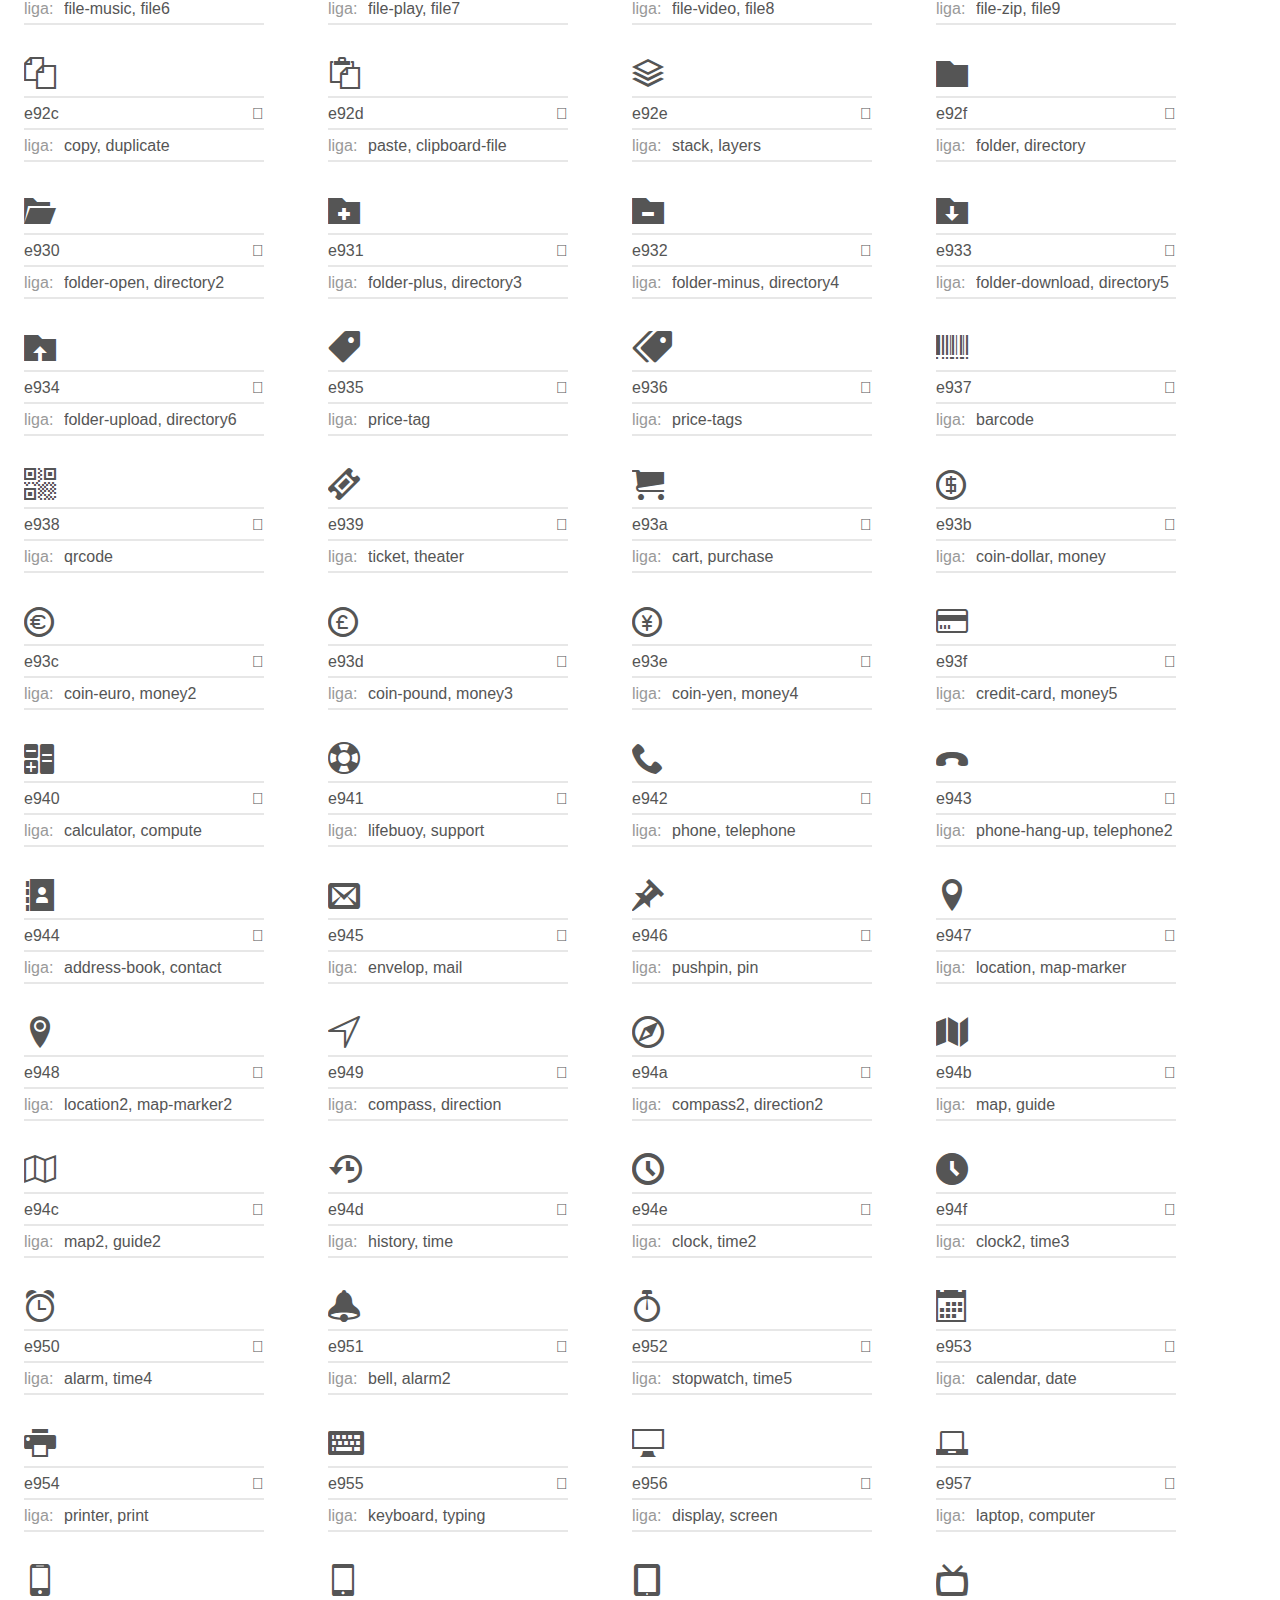
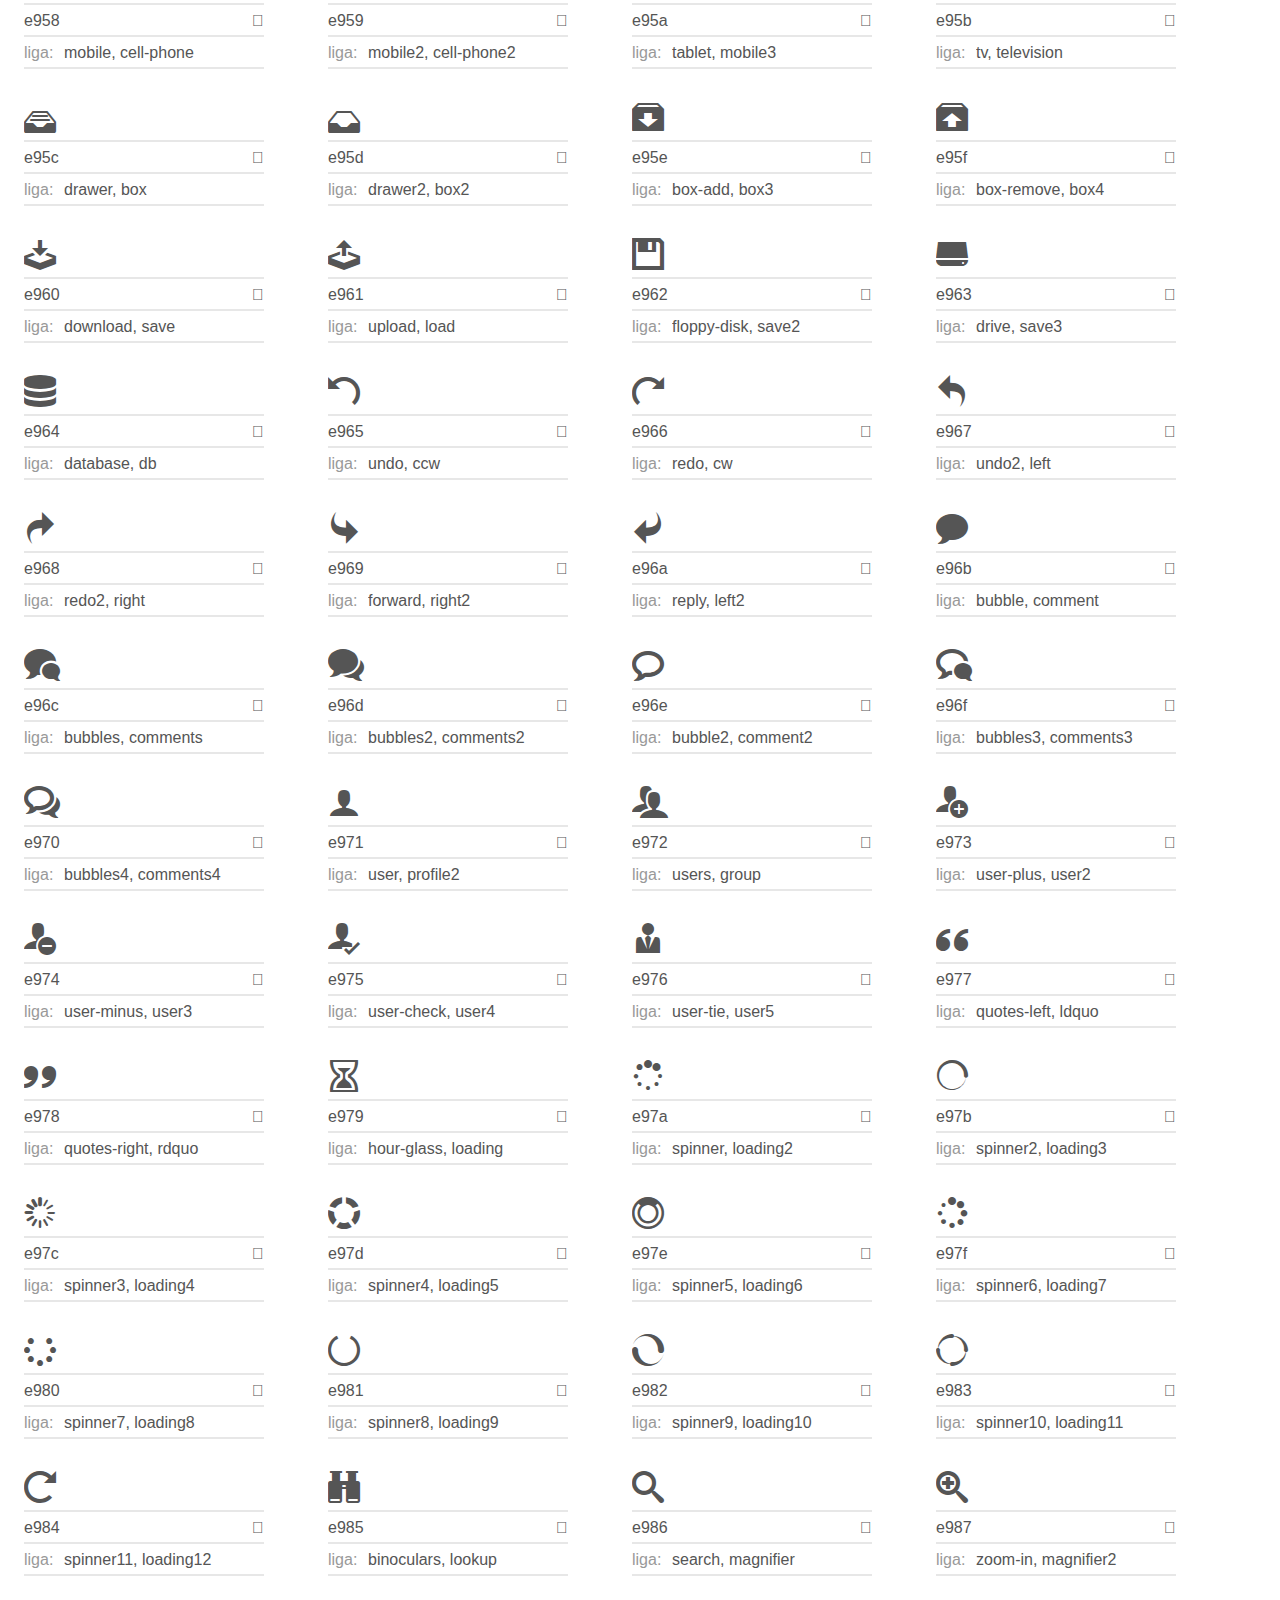
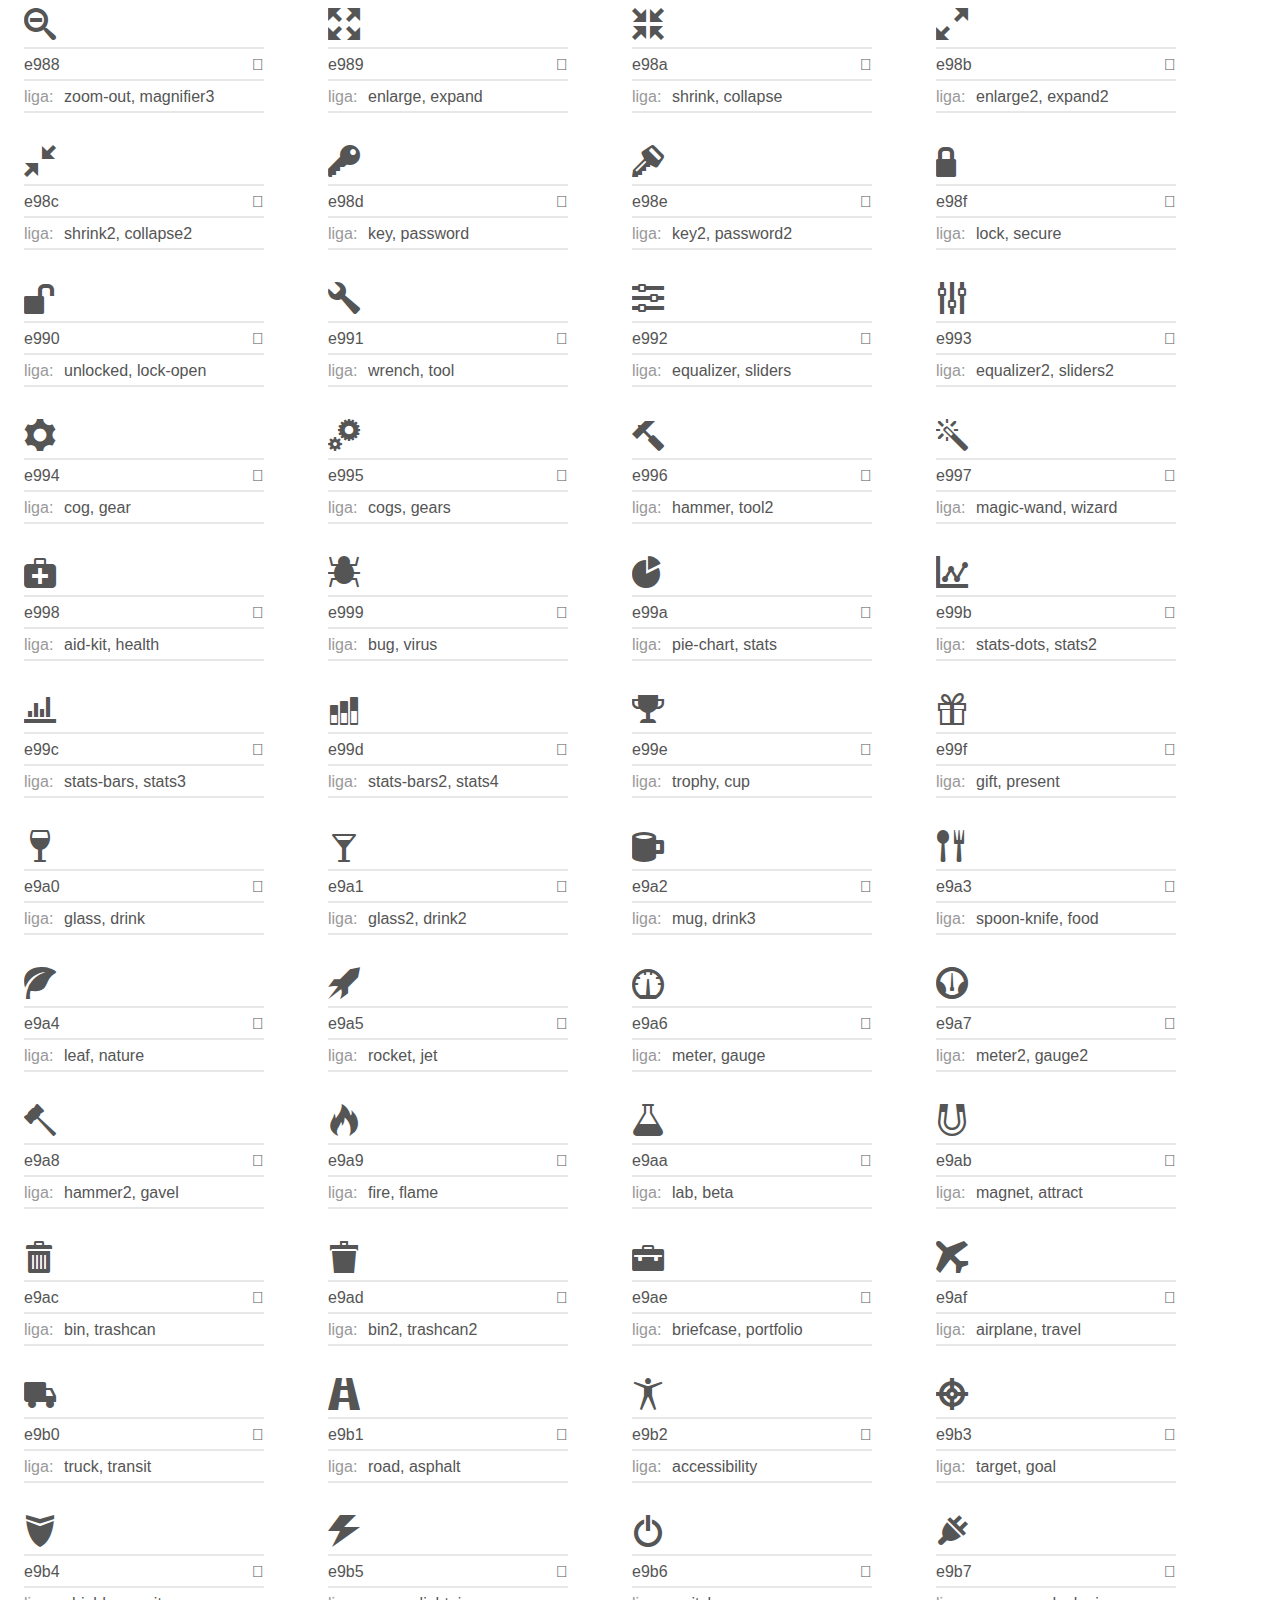
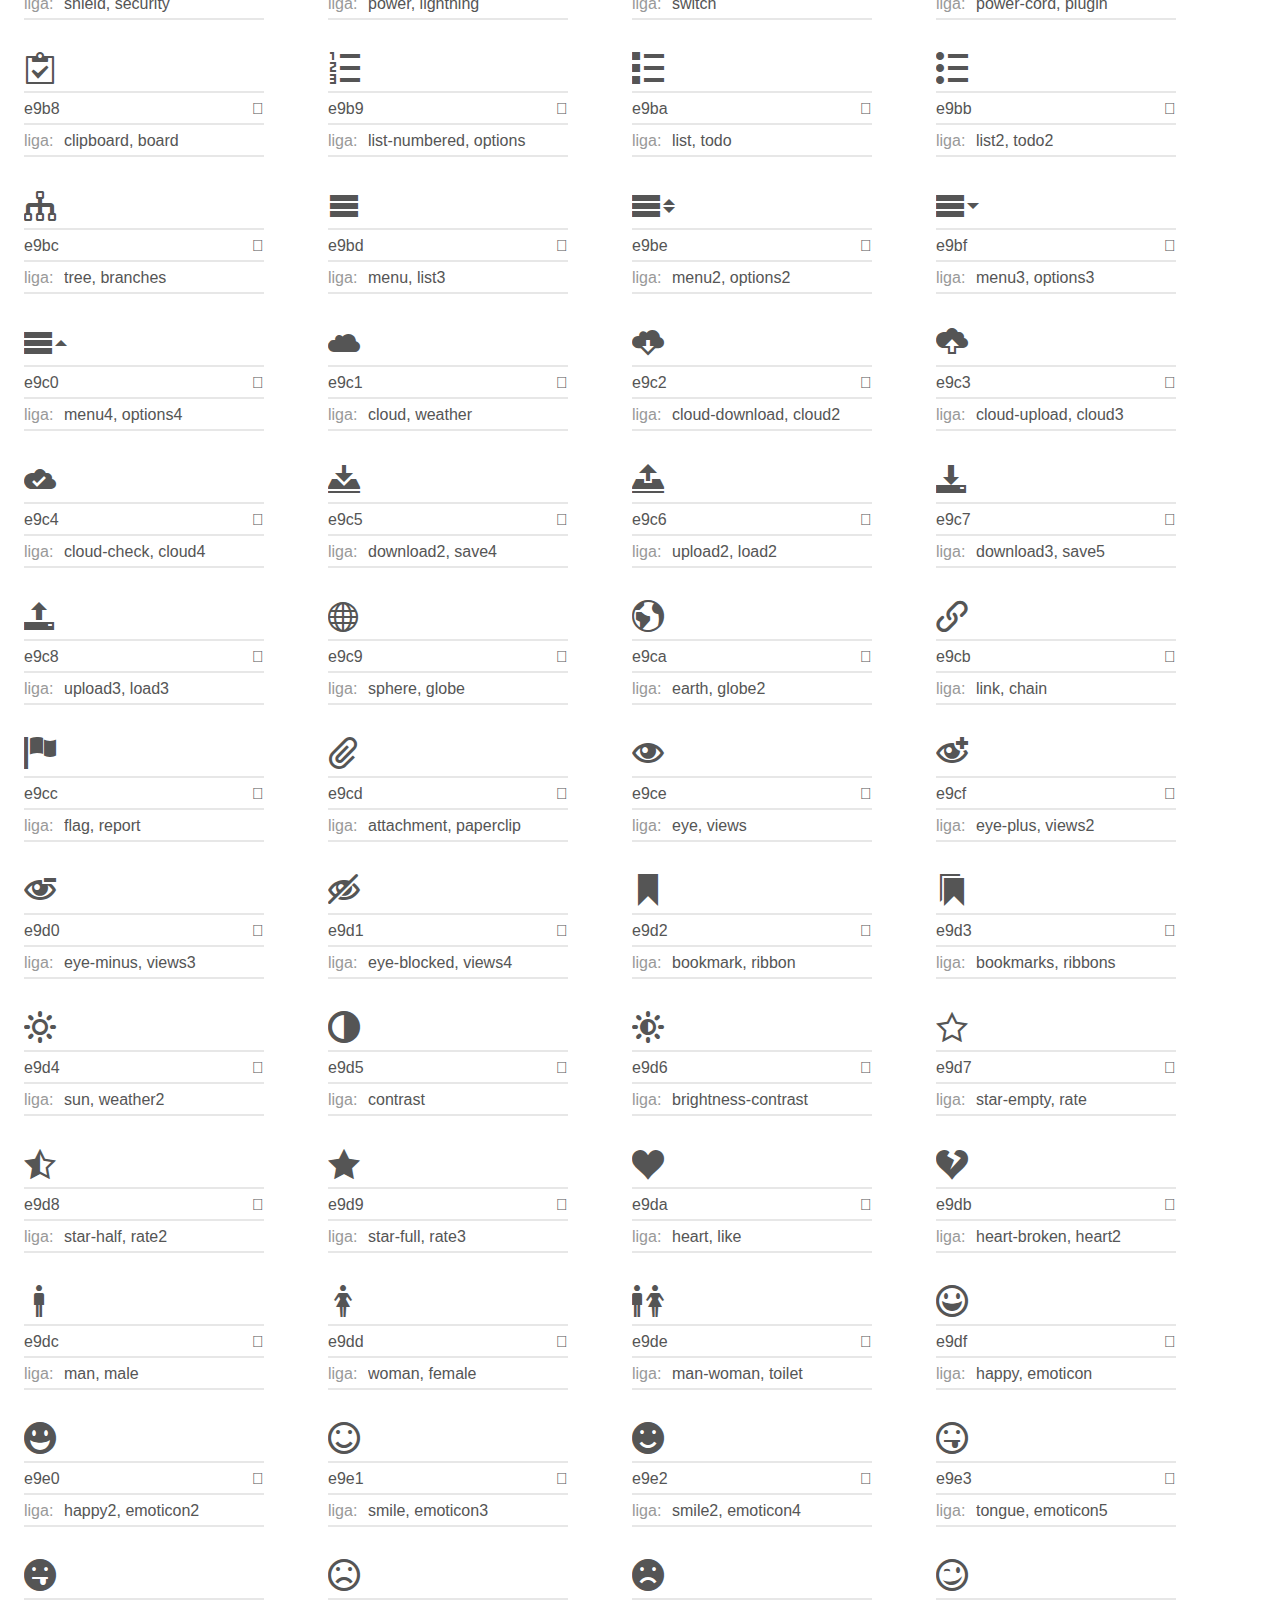
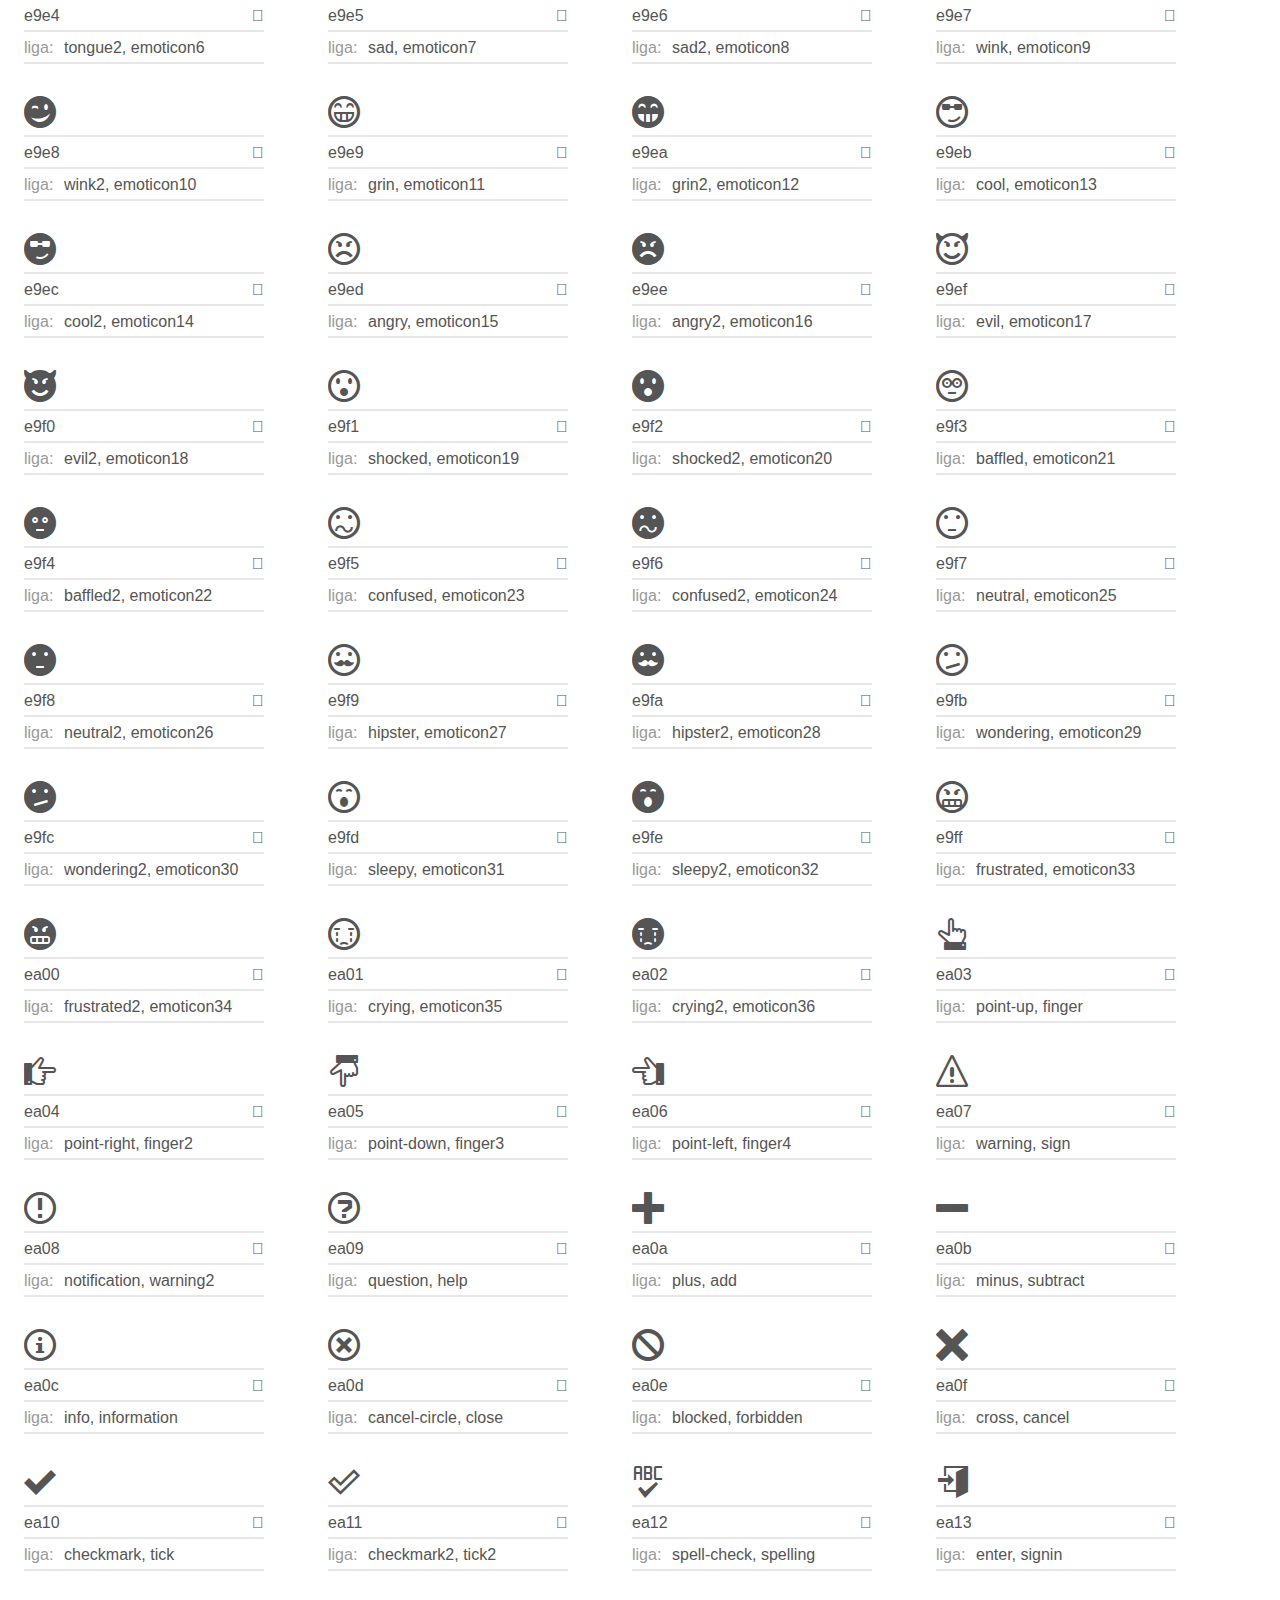
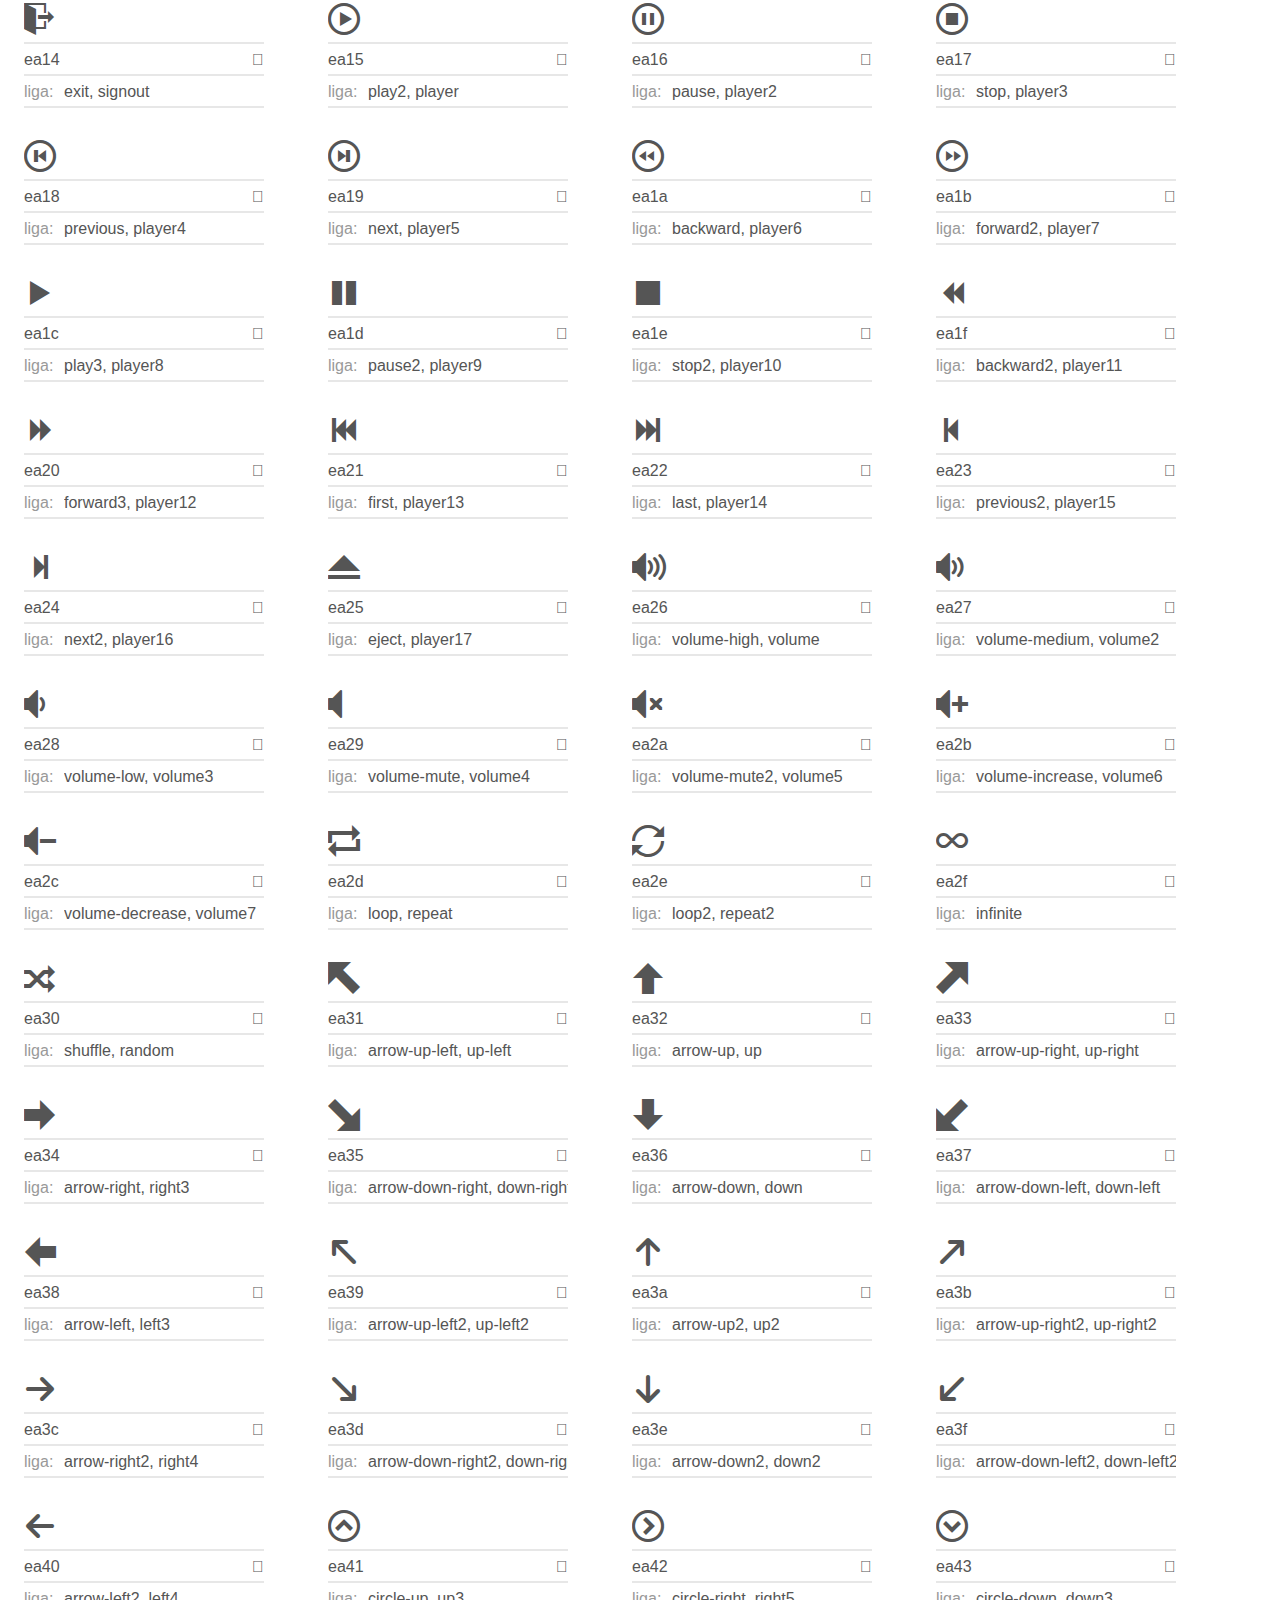
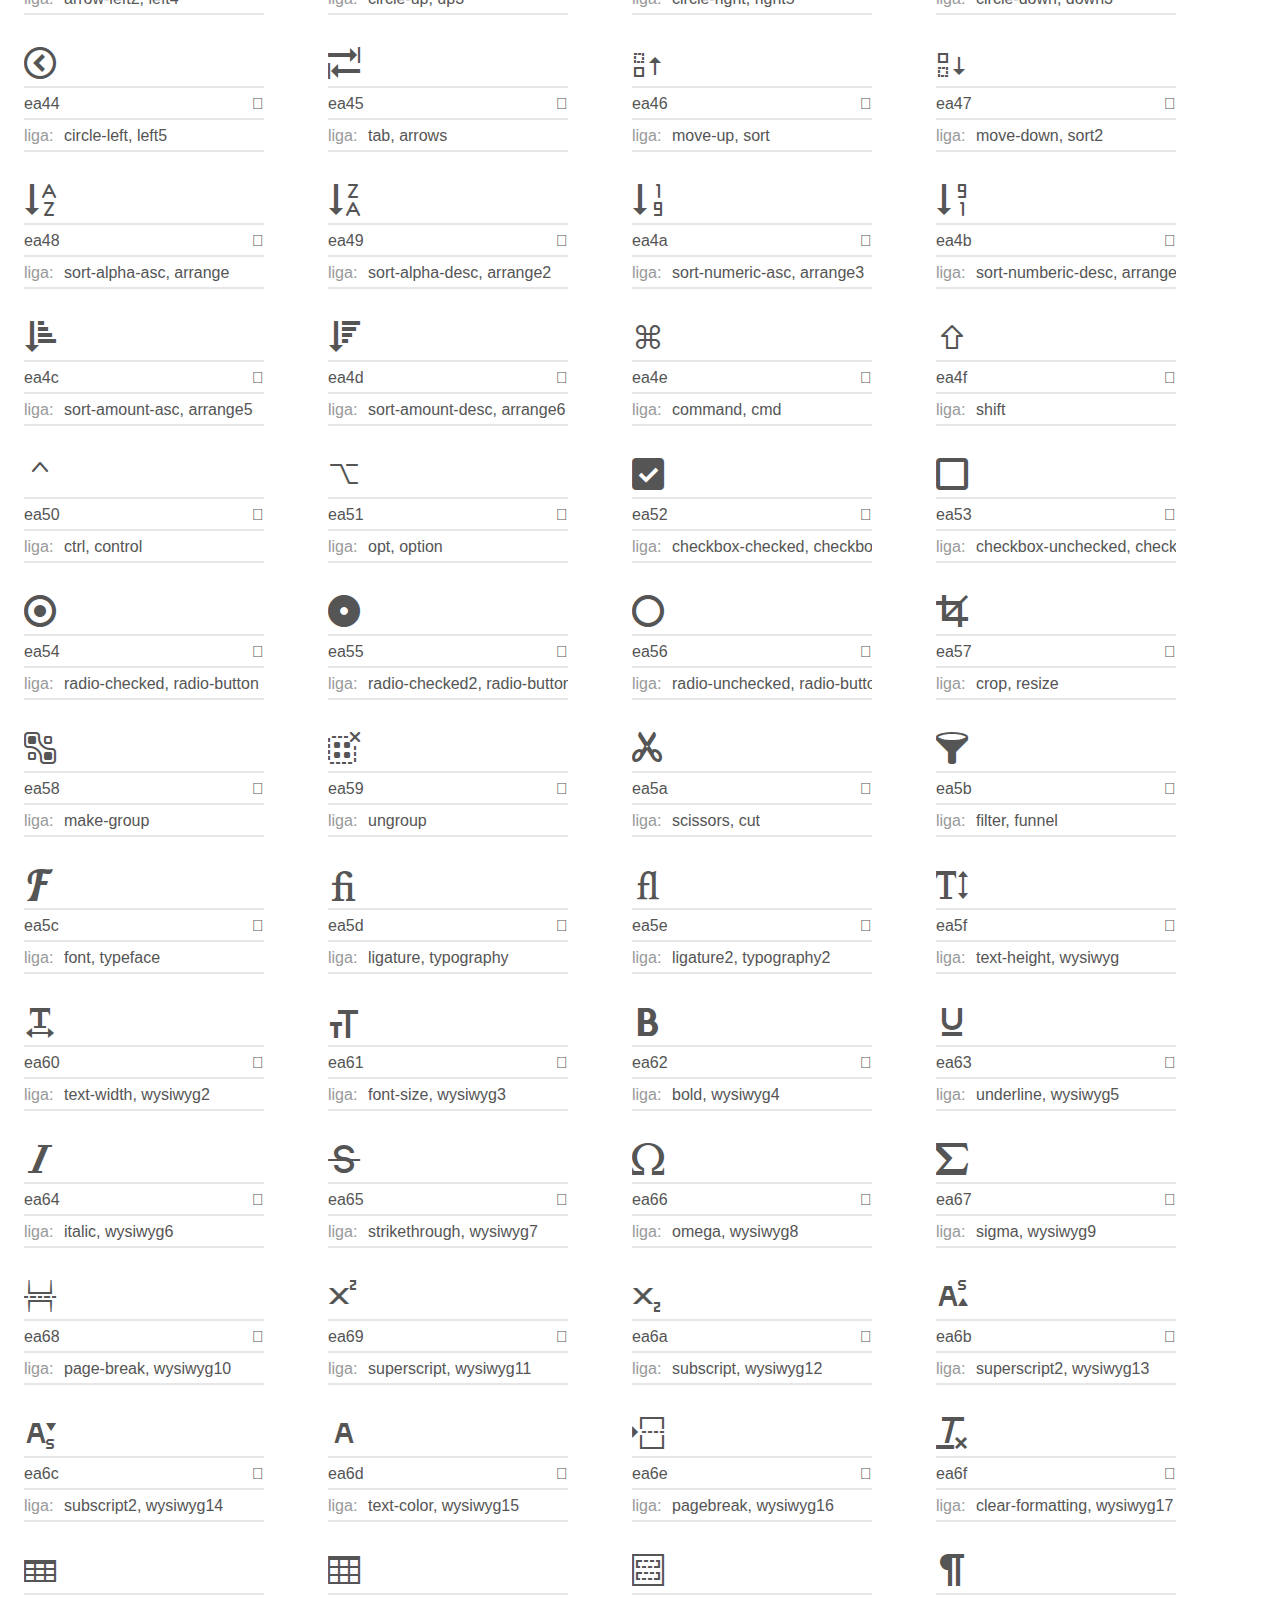
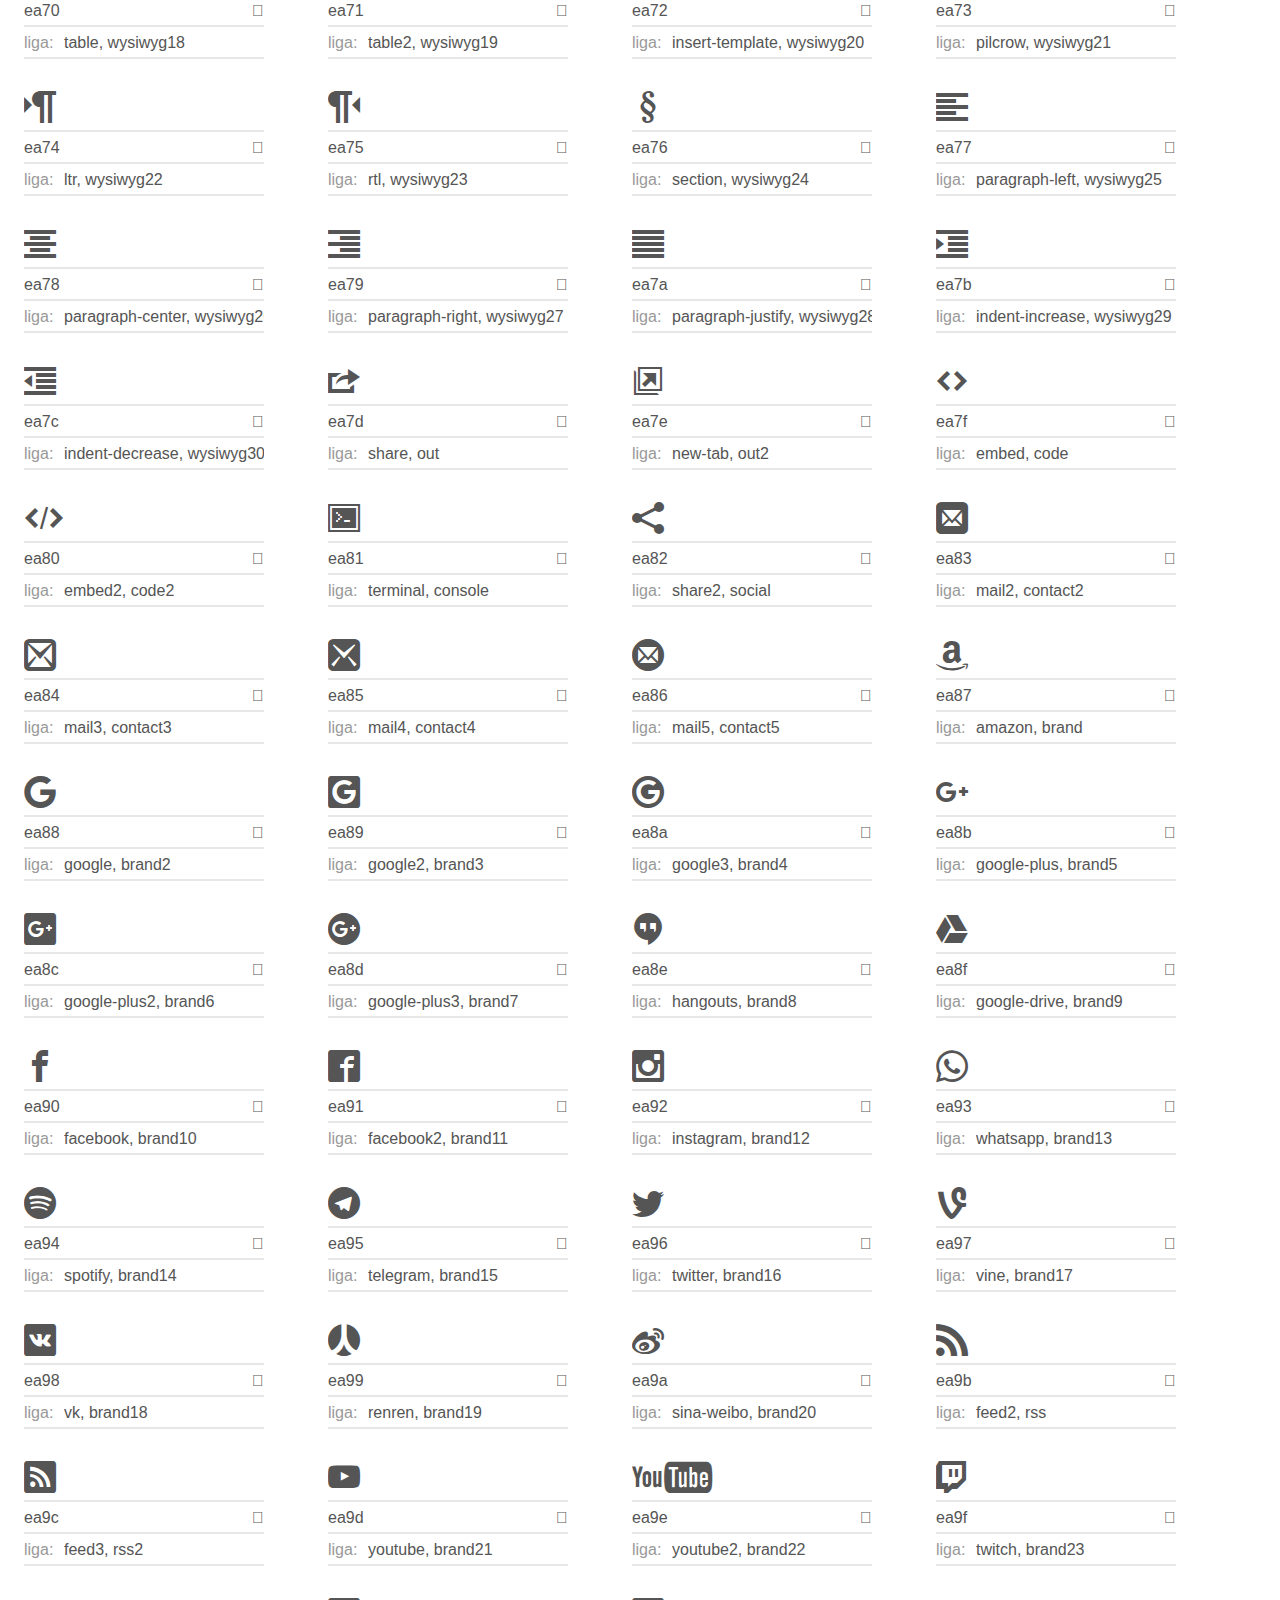
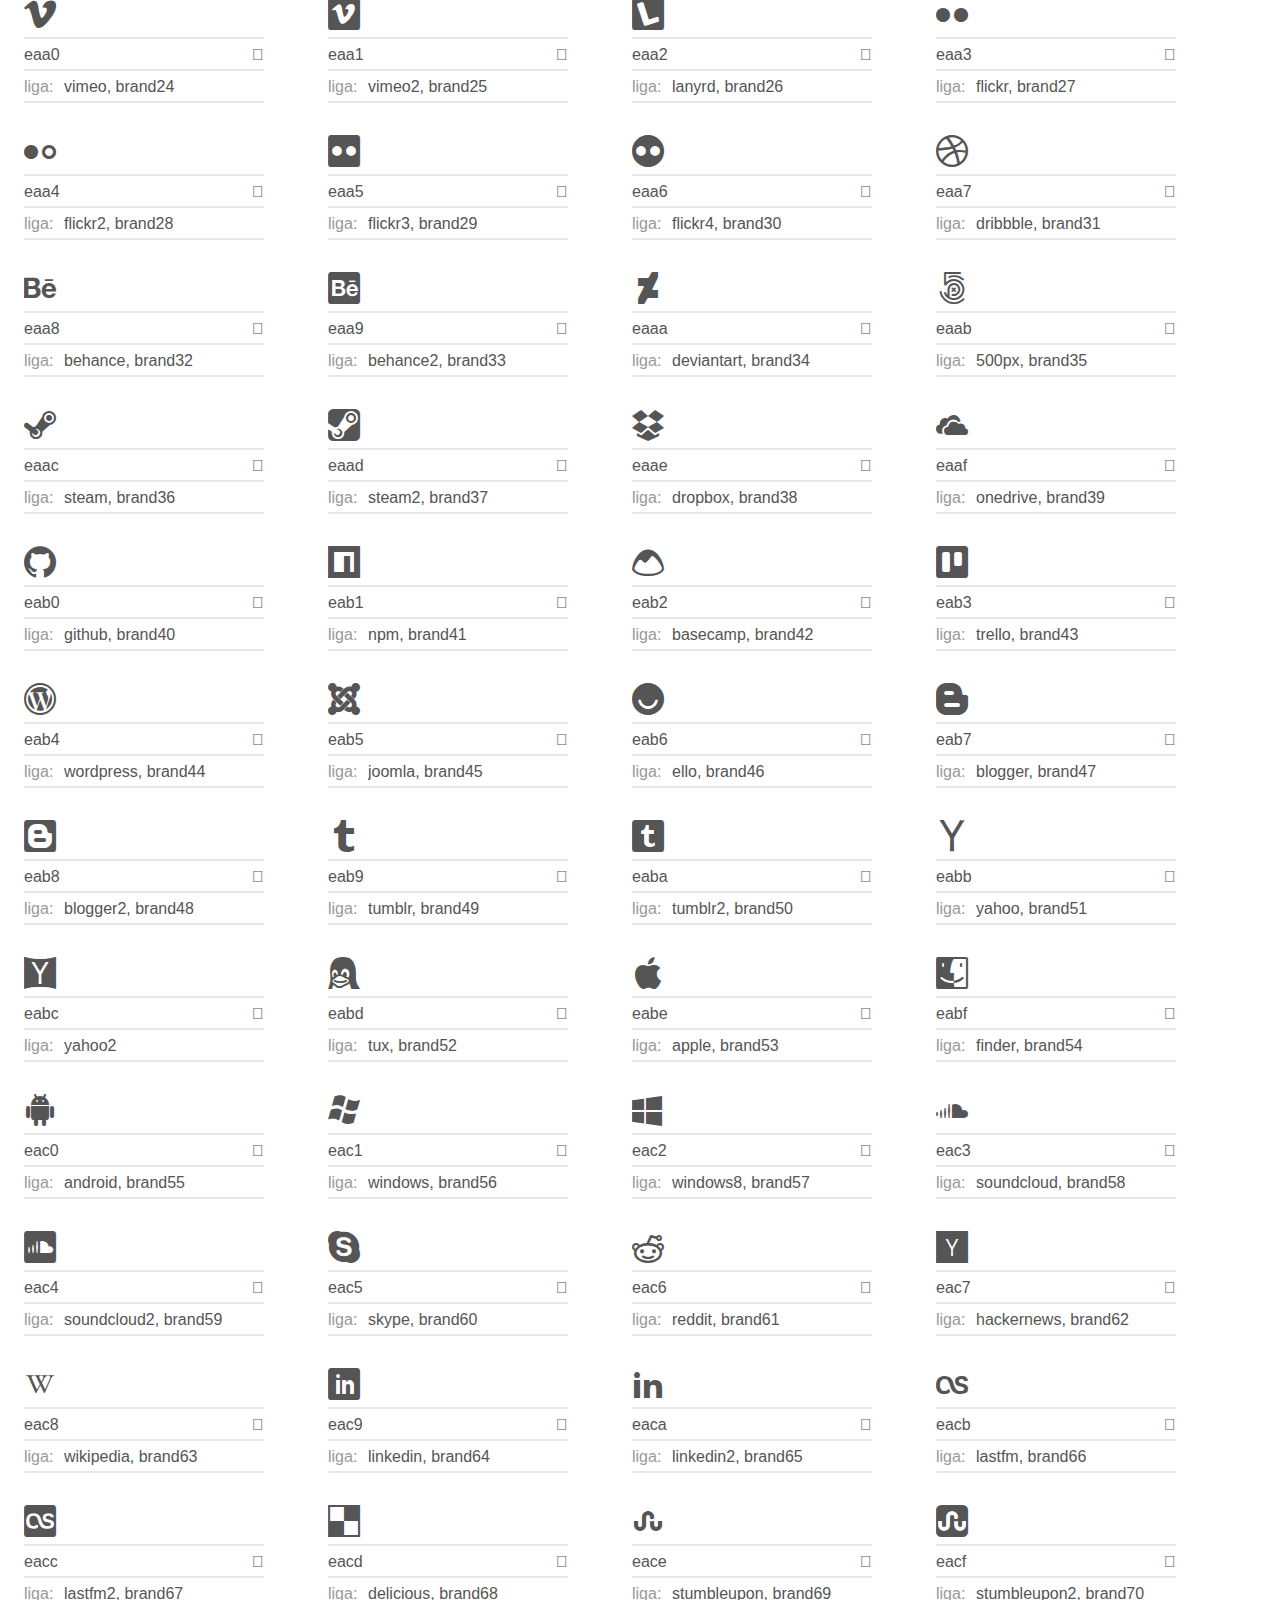
<file: Font/Reference.html>
<!doctype html>
<html>
<head>
	<meta charset="utf-8">
	<title>IcoMoon-Free Font Reference</title>
	<meta name="description" content="An Icon Font Generated By IcoMoon.io">
	<meta name="viewport" content="width=device-width, initial-scale=1">
	<link rel="stylesheet" href="demo-files/demo.css">
<body>
	<div class="bgc1 clearfix">
		<h1 class="mhmm mvm">IcoMoon-Free Font Reference</h1>
	</div>
	<div class="clearfix mhl ptl">
		<h1 class="mvm mtn fgc1">Grid Size: 16</h1>
		<div class="glyph fs1">
			<div class="clearfix bshadow0 pbs">
				<span class="icon icon-home"></span>
			</div>
			<fieldset class="fs0 size1of1 clearfix hidden-false">
				<input type="text" readonly value="e900" class="unit size1of2" />
				<input type="text" maxlength="1" readonly value="&#xe900;" class="unitRight size1of2 talign-right" />
			</fieldset>
			<div class="fs0 bshadow0 clearfix hidden-false">
				<span class="unit pvs fgc1">liga: </span>
				<input type="text" readonly value="home, house" class="liga unitRight" />
			</div>
		</div>
		<div class="glyph fs1">
			<div class="clearfix bshadow0 pbs">
				<span class="icon icon-home2"></span>
			</div>
			<fieldset class="fs0 size1of1 clearfix hidden-false">
				<input type="text" readonly value="e901" class="unit size1of2" />
				<input type="text" maxlength="1" readonly value="&#xe901;" class="unitRight size1of2 talign-right" />
			</fieldset>
			<div class="fs0 bshadow0 clearfix hidden-false">
				<span class="unit pvs fgc1">liga: </span>
				<input type="text" readonly value="home2, house2" class="liga unitRight" />
			</div>
		</div>
		<div class="glyph fs1">
			<div class="clearfix bshadow0 pbs">
				<span class="icon icon-home3"></span>
			</div>
			<fieldset class="fs0 size1of1 clearfix hidden-false">
				<input type="text" readonly value="e902" class="unit size1of2" />
				<input type="text" maxlength="1" readonly value="&#xe902;" class="unitRight size1of2 talign-right" />
			</fieldset>
			<div class="fs0 bshadow0 clearfix hidden-false">
				<span class="unit pvs fgc1">liga: </span>
				<input type="text" readonly value="home3, house3" class="liga unitRight" />
			</div>
		</div>
		<div class="glyph fs1">
			<div class="clearfix bshadow0 pbs">
				<span class="icon icon-office"></span>
			</div>
			<fieldset class="fs0 size1of1 clearfix hidden-false">
				<input type="text" readonly value="e903" class="unit size1of2" />
				<input type="text" maxlength="1" readonly value="&#xe903;" class="unitRight size1of2 talign-right" />
			</fieldset>
			<div class="fs0 bshadow0 clearfix hidden-false">
				<span class="unit pvs fgc1">liga: </span>
				<input type="text" readonly value="office, buildings" class="liga unitRight" />
			</div>
		</div>
		<div class="glyph fs1">
			<div class="clearfix bshadow0 pbs">
				<span class="icon icon-newspaper"></span>
			</div>
			<fieldset class="fs0 size1of1 clearfix hidden-false">
				<input type="text" readonly value="e904" class="unit size1of2" />
				<input type="text" maxlength="1" readonly value="&#xe904;" class="unitRight size1of2 talign-right" />
			</fieldset>
			<div class="fs0 bshadow0 clearfix hidden-false">
				<span class="unit pvs fgc1">liga: </span>
				<input type="text" readonly value="newspaper, news" class="liga unitRight" />
			</div>
		</div>
		<div class="glyph fs1">
			<div class="clearfix bshadow0 pbs">
				<span class="icon icon-pencil"></span>
			</div>
			<fieldset class="fs0 size1of1 clearfix hidden-false">
				<input type="text" readonly value="e905" class="unit size1of2" />
				<input type="text" maxlength="1" readonly value="&#xe905;" class="unitRight size1of2 talign-right" />
			</fieldset>
			<div class="fs0 bshadow0 clearfix hidden-false">
				<span class="unit pvs fgc1">liga: </span>
				<input type="text" readonly value="pencil, write" class="liga unitRight" />
			</div>
		</div>
		<div class="glyph fs1">
			<div class="clearfix bshadow0 pbs">
				<span class="icon icon-pencil2"></span>
			</div>
			<fieldset class="fs0 size1of1 clearfix hidden-false">
				<input type="text" readonly value="e906" class="unit size1of2" />
				<input type="text" maxlength="1" readonly value="&#xe906;" class="unitRight size1of2 talign-right" />
			</fieldset>
			<div class="fs0 bshadow0 clearfix hidden-false">
				<span class="unit pvs fgc1">liga: </span>
				<input type="text" readonly value="pencil2, write2" class="liga unitRight" />
			</div>
		</div>
		<div class="glyph fs1">
			<div class="clearfix bshadow0 pbs">
				<span class="icon icon-quill"></span>
			</div>
			<fieldset class="fs0 size1of1 clearfix hidden-false">
				<input type="text" readonly value="e907" class="unit size1of2" />
				<input type="text" maxlength="1" readonly value="&#xe907;" class="unitRight size1of2 talign-right" />
			</fieldset>
			<div class="fs0 bshadow0 clearfix hidden-false">
				<span class="unit pvs fgc1">liga: </span>
				<input type="text" readonly value="quill, feather" class="liga unitRight" />
			</div>
		</div>
		<div class="glyph fs1">
			<div class="clearfix bshadow0 pbs">
				<span class="icon icon-pen"></span>
			</div>
			<fieldset class="fs0 size1of1 clearfix hidden-false">
				<input type="text" readonly value="e908" class="unit size1of2" />
				<input type="text" maxlength="1" readonly value="&#xe908;" class="unitRight size1of2 talign-right" />
			</fieldset>
			<div class="fs0 bshadow0 clearfix hidden-false">
				<span class="unit pvs fgc1">liga: </span>
				<input type="text" readonly value="pen, write3" class="liga unitRight" />
			</div>
		</div>
		<div class="glyph fs1">
			<div class="clearfix bshadow0 pbs">
				<span class="icon icon-blog"></span>
			</div>
			<fieldset class="fs0 size1of1 clearfix hidden-false">
				<input type="text" readonly value="e909" class="unit size1of2" />
				<input type="text" maxlength="1" readonly value="&#xe909;" class="unitRight size1of2 talign-right" />
			</fieldset>
			<div class="fs0 bshadow0 clearfix hidden-false">
				<span class="unit pvs fgc1">liga: </span>
				<input type="text" readonly value="blog, pen2" class="liga unitRight" />
			</div>
		</div>
		<div class="glyph fs1">
			<div class="clearfix bshadow0 pbs">
				<span class="icon icon-eyedropper"></span>
			</div>
			<fieldset class="fs0 size1of1 clearfix hidden-false">
				<input type="text" readonly value="e90a" class="unit size1of2" />
				<input type="text" maxlength="1" readonly value="&#xe90a;" class="unitRight size1of2 talign-right" />
			</fieldset>
			<div class="fs0 bshadow0 clearfix hidden-false">
				<span class="unit pvs fgc1">liga: </span>
				<input type="text" readonly value="eyedropper, color" class="liga unitRight" />
			</div>
		</div>
		<div class="glyph fs1">
			<div class="clearfix bshadow0 pbs">
				<span class="icon icon-droplet"></span>
			</div>
			<fieldset class="fs0 size1of1 clearfix hidden-false">
				<input type="text" readonly value="e90b" class="unit size1of2" />
				<input type="text" maxlength="1" readonly value="&#xe90b;" class="unitRight size1of2 talign-right" />
			</fieldset>
			<div class="fs0 bshadow0 clearfix hidden-false">
				<span class="unit pvs fgc1">liga: </span>
				<input type="text" readonly value="droplet, color2" class="liga unitRight" />
			</div>
		</div>
		<div class="glyph fs1">
			<div class="clearfix bshadow0 pbs">
				<span class="icon icon-paint-format"></span>
			</div>
			<fieldset class="fs0 size1of1 clearfix hidden-false">
				<input type="text" readonly value="e90c" class="unit size1of2" />
				<input type="text" maxlength="1" readonly value="&#xe90c;" class="unitRight size1of2 talign-right" />
			</fieldset>
			<div class="fs0 bshadow0 clearfix hidden-false">
				<span class="unit pvs fgc1">liga: </span>
				<input type="text" readonly value="paint-format, format" class="liga unitRight" />
			</div>
		</div>
		<div class="glyph fs1">
			<div class="clearfix bshadow0 pbs">
				<span class="icon icon-image"></span>
			</div>
			<fieldset class="fs0 size1of1 clearfix hidden-false">
				<input type="text" readonly value="e90d" class="unit size1of2" />
				<input type="text" maxlength="1" readonly value="&#xe90d;" class="unitRight size1of2 talign-right" />
			</fieldset>
			<div class="fs0 bshadow0 clearfix hidden-false">
				<span class="unit pvs fgc1">liga: </span>
				<input type="text" readonly value="image, picture" class="liga unitRight" />
			</div>
		</div>
		<div class="glyph fs1">
			<div class="clearfix bshadow0 pbs">
				<span class="icon icon-images"></span>
			</div>
			<fieldset class="fs0 size1of1 clearfix hidden-false">
				<input type="text" readonly value="e90e" class="unit size1of2" />
				<input type="text" maxlength="1" readonly value="&#xe90e;" class="unitRight size1of2 talign-right" />
			</fieldset>
			<div class="fs0 bshadow0 clearfix hidden-false">
				<span class="unit pvs fgc1">liga: </span>
				<input type="text" readonly value="images, pictures" class="liga unitRight" />
			</div>
		</div>
		<div class="glyph fs1">
			<div class="clearfix bshadow0 pbs">
				<span class="icon icon-camera"></span>
			</div>
			<fieldset class="fs0 size1of1 clearfix hidden-false">
				<input type="text" readonly value="e90f" class="unit size1of2" />
				<input type="text" maxlength="1" readonly value="&#xe90f;" class="unitRight size1of2 talign-right" />
			</fieldset>
			<div class="fs0 bshadow0 clearfix hidden-false">
				<span class="unit pvs fgc1">liga: </span>
				<input type="text" readonly value="camera, photo" class="liga unitRight" />
			</div>
		</div>
		<div class="glyph fs1">
			<div class="clearfix bshadow0 pbs">
				<span class="icon icon-headphones"></span>
			</div>
			<fieldset class="fs0 size1of1 clearfix hidden-false">
				<input type="text" readonly value="e910" class="unit size1of2" />
				<input type="text" maxlength="1" readonly value="&#xe910;" class="unitRight size1of2 talign-right" />
			</fieldset>
			<div class="fs0 bshadow0 clearfix hidden-false">
				<span class="unit pvs fgc1">liga: </span>
				<input type="text" readonly value="headphones, headset" class="liga unitRight" />
			</div>
		</div>
		<div class="glyph fs1">
			<div class="clearfix bshadow0 pbs">
				<span class="icon icon-music"></span>
			</div>
			<fieldset class="fs0 size1of1 clearfix hidden-false">
				<input type="text" readonly value="e911" class="unit size1of2" />
				<input type="text" maxlength="1" readonly value="&#xe911;" class="unitRight size1of2 talign-right" />
			</fieldset>
			<div class="fs0 bshadow0 clearfix hidden-false">
				<span class="unit pvs fgc1">liga: </span>
				<input type="text" readonly value="music, song" class="liga unitRight" />
			</div>
		</div>
		<div class="glyph fs1">
			<div class="clearfix bshadow0 pbs">
				<span class="icon icon-play"></span>
			</div>
			<fieldset class="fs0 size1of1 clearfix hidden-false">
				<input type="text" readonly value="e912" class="unit size1of2" />
				<input type="text" maxlength="1" readonly value="&#xe912;" class="unitRight size1of2 talign-right" />
			</fieldset>
			<div class="fs0 bshadow0 clearfix hidden-false">
				<span class="unit pvs fgc1">liga: </span>
				<input type="text" readonly value="play, video" class="liga unitRight" />
			</div>
		</div>
		<div class="glyph fs1">
			<div class="clearfix bshadow0 pbs">
				<span class="icon icon-film"></span>
			</div>
			<fieldset class="fs0 size1of1 clearfix hidden-false">
				<input type="text" readonly value="e913" class="unit size1of2" />
				<input type="text" maxlength="1" readonly value="&#xe913;" class="unitRight size1of2 talign-right" />
			</fieldset>
			<div class="fs0 bshadow0 clearfix hidden-false">
				<span class="unit pvs fgc1">liga: </span>
				<input type="text" readonly value="film, video2" class="liga unitRight" />
			</div>
		</div>
		<div class="glyph fs1">
			<div class="clearfix bshadow0 pbs">
				<span class="icon icon-video-camera"></span>
			</div>
			<fieldset class="fs0 size1of1 clearfix hidden-false">
				<input type="text" readonly value="e914" class="unit size1of2" />
				<input type="text" maxlength="1" readonly value="&#xe914;" class="unitRight size1of2 talign-right" />
			</fieldset>
			<div class="fs0 bshadow0 clearfix hidden-false">
				<span class="unit pvs fgc1">liga: </span>
				<input type="text" readonly value="video-camera, video3" class="liga unitRight" />
			</div>
		</div>
		<div class="glyph fs1">
			<div class="clearfix bshadow0 pbs">
				<span class="icon icon-dice"></span>
			</div>
			<fieldset class="fs0 size1of1 clearfix hidden-false">
				<input type="text" readonly value="e915" class="unit size1of2" />
				<input type="text" maxlength="1" readonly value="&#xe915;" class="unitRight size1of2 talign-right" />
			</fieldset>
			<div class="fs0 bshadow0 clearfix hidden-false">
				<span class="unit pvs fgc1">liga: </span>
				<input type="text" readonly value="dice, game" class="liga unitRight" />
			</div>
		</div>
		<div class="glyph fs1">
			<div class="clearfix bshadow0 pbs">
				<span class="icon icon-pacman"></span>
			</div>
			<fieldset class="fs0 size1of1 clearfix hidden-false">
				<input type="text" readonly value="e916" class="unit size1of2" />
				<input type="text" maxlength="1" readonly value="&#xe916;" class="unitRight size1of2 talign-right" />
			</fieldset>
			<div class="fs0 bshadow0 clearfix hidden-false">
				<span class="unit pvs fgc1">liga: </span>
				<input type="text" readonly value="pacman, game2" class="liga unitRight" />
			</div>
		</div>
		<div class="glyph fs1">
			<div class="clearfix bshadow0 pbs">
				<span class="icon icon-spades"></span>
			</div>
			<fieldset class="fs0 size1of1 clearfix hidden-false">
				<input type="text" readonly value="e917" class="unit size1of2" />
				<input type="text" maxlength="1" readonly value="&#xe917;" class="unitRight size1of2 talign-right" />
			</fieldset>
			<div class="fs0 bshadow0 clearfix hidden-false">
				<span class="unit pvs fgc1">liga: </span>
				<input type="text" readonly value="spades, cards" class="liga unitRight" />
			</div>
		</div>
		<div class="glyph fs1">
			<div class="clearfix bshadow0 pbs">
				<span class="icon icon-clubs"></span>
			</div>
			<fieldset class="fs0 size1of1 clearfix hidden-false">
				<input type="text" readonly value="e918" class="unit size1of2" />
				<input type="text" maxlength="1" readonly value="&#xe918;" class="unitRight size1of2 talign-right" />
			</fieldset>
			<div class="fs0 bshadow0 clearfix hidden-false">
				<span class="unit pvs fgc1">liga: </span>
				<input type="text" readonly value="clubs, cards2" class="liga unitRight" />
			</div>
		</div>
		<div class="glyph fs1">
			<div class="clearfix bshadow0 pbs">
				<span class="icon icon-diamonds"></span>
			</div>
			<fieldset class="fs0 size1of1 clearfix hidden-false">
				<input type="text" readonly value="e919" class="unit size1of2" />
				<input type="text" maxlength="1" readonly value="&#xe919;" class="unitRight size1of2 talign-right" />
			</fieldset>
			<div class="fs0 bshadow0 clearfix hidden-false">
				<span class="unit pvs fgc1">liga: </span>
				<input type="text" readonly value="diamonds, cards3" class="liga unitRight" />
			</div>
		</div>
		<div class="glyph fs1">
			<div class="clearfix bshadow0 pbs">
				<span class="icon icon-bullhorn"></span>
			</div>
			<fieldset class="fs0 size1of1 clearfix hidden-false">
				<input type="text" readonly value="e91a" class="unit size1of2" />
				<input type="text" maxlength="1" readonly value="&#xe91a;" class="unitRight size1of2 talign-right" />
			</fieldset>
			<div class="fs0 bshadow0 clearfix hidden-false">
				<span class="unit pvs fgc1">liga: </span>
				<input type="text" readonly value="bullhorn, megaphone" class="liga unitRight" />
			</div>
		</div>
		<div class="glyph fs1">
			<div class="clearfix bshadow0 pbs">
				<span class="icon icon-connection"></span>
			</div>
			<fieldset class="fs0 size1of1 clearfix hidden-false">
				<input type="text" readonly value="e91b" class="unit size1of2" />
				<input type="text" maxlength="1" readonly value="&#xe91b;" class="unitRight size1of2 talign-right" />
			</fieldset>
			<div class="fs0 bshadow0 clearfix hidden-false">
				<span class="unit pvs fgc1">liga: </span>
				<input type="text" readonly value="connection, wifi" class="liga unitRight" />
			</div>
		</div>
		<div class="glyph fs1">
			<div class="clearfix bshadow0 pbs">
				<span class="icon icon-podcast"></span>
			</div>
			<fieldset class="fs0 size1of1 clearfix hidden-false">
				<input type="text" readonly value="e91c" class="unit size1of2" />
				<input type="text" maxlength="1" readonly value="&#xe91c;" class="unitRight size1of2 talign-right" />
			</fieldset>
			<div class="fs0 bshadow0 clearfix hidden-false">
				<span class="unit pvs fgc1">liga: </span>
				<input type="text" readonly value="podcast, broadcast" class="liga unitRight" />
			</div>
		</div>
		<div class="glyph fs1">
			<div class="clearfix bshadow0 pbs">
				<span class="icon icon-feed"></span>
			</div>
			<fieldset class="fs0 size1of1 clearfix hidden-false">
				<input type="text" readonly value="e91d" class="unit size1of2" />
				<input type="text" maxlength="1" readonly value="&#xe91d;" class="unitRight size1of2 talign-right" />
			</fieldset>
			<div class="fs0 bshadow0 clearfix hidden-false">
				<span class="unit pvs fgc1">liga: </span>
				<input type="text" readonly value="feed, wave" class="liga unitRight" />
			</div>
		</div>
		<div class="glyph fs1">
			<div class="clearfix bshadow0 pbs">
				<span class="icon icon-mic"></span>
			</div>
			<fieldset class="fs0 size1of1 clearfix hidden-false">
				<input type="text" readonly value="e91e" class="unit size1of2" />
				<input type="text" maxlength="1" readonly value="&#xe91e;" class="unitRight size1of2 talign-right" />
			</fieldset>
			<div class="fs0 bshadow0 clearfix hidden-false">
				<span class="unit pvs fgc1">liga: </span>
				<input type="text" readonly value="mic, microphone" class="liga unitRight" />
			</div>
		</div>
		<div class="glyph fs1">
			<div class="clearfix bshadow0 pbs">
				<span class="icon icon-book"></span>
			</div>
			<fieldset class="fs0 size1of1 clearfix hidden-false">
				<input type="text" readonly value="e91f" class="unit size1of2" />
				<input type="text" maxlength="1" readonly value="&#xe91f;" class="unitRight size1of2 talign-right" />
			</fieldset>
			<div class="fs0 bshadow0 clearfix hidden-false">
				<span class="unit pvs fgc1">liga: </span>
				<input type="text" readonly value="book, read" class="liga unitRight" />
			</div>
		</div>
		<div class="glyph fs1">
			<div class="clearfix bshadow0 pbs">
				<span class="icon icon-books"></span>
			</div>
			<fieldset class="fs0 size1of1 clearfix hidden-false">
				<input type="text" readonly value="e920" class="unit size1of2" />
				<input type="text" maxlength="1" readonly value="&#xe920;" class="unitRight size1of2 talign-right" />
			</fieldset>
			<div class="fs0 bshadow0 clearfix hidden-false">
				<span class="unit pvs fgc1">liga: </span>
				<input type="text" readonly value="books, library" class="liga unitRight" />
			</div>
		</div>
		<div class="glyph fs1">
			<div class="clearfix bshadow0 pbs">
				<span class="icon icon-library"></span>
			</div>
			<fieldset class="fs0 size1of1 clearfix hidden-false">
				<input type="text" readonly value="e921" class="unit size1of2" />
				<input type="text" maxlength="1" readonly value="&#xe921;" class="unitRight size1of2 talign-right" />
			</fieldset>
			<div class="fs0 bshadow0 clearfix hidden-false">
				<span class="unit pvs fgc1">liga: </span>
				<input type="text" readonly value="library2, bank" class="liga unitRight" />
			</div>
		</div>
		<div class="glyph fs1">
			<div class="clearfix bshadow0 pbs">
				<span class="icon icon-file-text"></span>
			</div>
			<fieldset class="fs0 size1of1 clearfix hidden-false">
				<input type="text" readonly value="e922" class="unit size1of2" />
				<input type="text" maxlength="1" readonly value="&#xe922;" class="unitRight size1of2 talign-right" />
			</fieldset>
			<div class="fs0 bshadow0 clearfix hidden-false">
				<span class="unit pvs fgc1">liga: </span>
				<input type="text" readonly value="file-text, file" class="liga unitRight" />
			</div>
		</div>
		<div class="glyph fs1">
			<div class="clearfix bshadow0 pbs">
				<span class="icon icon-profile"></span>
			</div>
			<fieldset class="fs0 size1of1 clearfix hidden-false">
				<input type="text" readonly value="e923" class="unit size1of2" />
				<input type="text" maxlength="1" readonly value="&#xe923;" class="unitRight size1of2 talign-right" />
			</fieldset>
			<div class="fs0 bshadow0 clearfix hidden-false">
				<span class="unit pvs fgc1">liga: </span>
				<input type="text" readonly value="profile, file2" class="liga unitRight" />
			</div>
		</div>
		<div class="glyph fs1">
			<div class="clearfix bshadow0 pbs">
				<span class="icon icon-file-empty"></span>
			</div>
			<fieldset class="fs0 size1of1 clearfix hidden-false">
				<input type="text" readonly value="e924" class="unit size1of2" />
				<input type="text" maxlength="1" readonly value="&#xe924;" class="unitRight size1of2 talign-right" />
			</fieldset>
			<div class="fs0 bshadow0 clearfix hidden-false">
				<span class="unit pvs fgc1">liga: </span>
				<input type="text" readonly value="file-empty, file3" class="liga unitRight" />
			</div>
		</div>
		<div class="glyph fs1">
			<div class="clearfix bshadow0 pbs">
				<span class="icon icon-files-empty"></span>
			</div>
			<fieldset class="fs0 size1of1 clearfix hidden-false">
				<input type="text" readonly value="e925" class="unit size1of2" />
				<input type="text" maxlength="1" readonly value="&#xe925;" class="unitRight size1of2 talign-right" />
			</fieldset>
			<div class="fs0 bshadow0 clearfix hidden-false">
				<span class="unit pvs fgc1">liga: </span>
				<input type="text" readonly value="files-empty, files" class="liga unitRight" />
			</div>
		</div>
		<div class="glyph fs1">
			<div class="clearfix bshadow0 pbs">
				<span class="icon icon-file-text2"></span>
			</div>
			<fieldset class="fs0 size1of1 clearfix hidden-false">
				<input type="text" readonly value="e926" class="unit size1of2" />
				<input type="text" maxlength="1" readonly value="&#xe926;" class="unitRight size1of2 talign-right" />
			</fieldset>
			<div class="fs0 bshadow0 clearfix hidden-false">
				<span class="unit pvs fgc1">liga: </span>
				<input type="text" readonly value="file-text2, file4" class="liga unitRight" />
			</div>
		</div>
		<div class="glyph fs1">
			<div class="clearfix bshadow0 pbs">
				<span class="icon icon-file-picture"></span>
			</div>
			<fieldset class="fs0 size1of1 clearfix hidden-false">
				<input type="text" readonly value="e927" class="unit size1of2" />
				<input type="text" maxlength="1" readonly value="&#xe927;" class="unitRight size1of2 talign-right" />
			</fieldset>
			<div class="fs0 bshadow0 clearfix hidden-false">
				<span class="unit pvs fgc1">liga: </span>
				<input type="text" readonly value="file-picture, file5" class="liga unitRight" />
			</div>
		</div>
		<div class="glyph fs1">
			<div class="clearfix bshadow0 pbs">
				<span class="icon icon-file-music"></span>
			</div>
			<fieldset class="fs0 size1of1 clearfix hidden-false">
				<input type="text" readonly value="e928" class="unit size1of2" />
				<input type="text" maxlength="1" readonly value="&#xe928;" class="unitRight size1of2 talign-right" />
			</fieldset>
			<div class="fs0 bshadow0 clearfix hidden-false">
				<span class="unit pvs fgc1">liga: </span>
				<input type="text" readonly value="file-music, file6" class="liga unitRight" />
			</div>
		</div>
		<div class="glyph fs1">
			<div class="clearfix bshadow0 pbs">
				<span class="icon icon-file-play"></span>
			</div>
			<fieldset class="fs0 size1of1 clearfix hidden-false">
				<input type="text" readonly value="e929" class="unit size1of2" />
				<input type="text" maxlength="1" readonly value="&#xe929;" class="unitRight size1of2 talign-right" />
			</fieldset>
			<div class="fs0 bshadow0 clearfix hidden-false">
				<span class="unit pvs fgc1">liga: </span>
				<input type="text" readonly value="file-play, file7" class="liga unitRight" />
			</div>
		</div>
		<div class="glyph fs1">
			<div class="clearfix bshadow0 pbs">
				<span class="icon icon-file-video"></span>
			</div>
			<fieldset class="fs0 size1of1 clearfix hidden-false">
				<input type="text" readonly value="e92a" class="unit size1of2" />
				<input type="text" maxlength="1" readonly value="&#xe92a;" class="unitRight size1of2 talign-right" />
			</fieldset>
			<div class="fs0 bshadow0 clearfix hidden-false">
				<span class="unit pvs fgc1">liga: </span>
				<input type="text" readonly value="file-video, file8" class="liga unitRight" />
			</div>
		</div>
		<div class="glyph fs1">
			<div class="clearfix bshadow0 pbs">
				<span class="icon icon-file-zip"></span>
			</div>
			<fieldset class="fs0 size1of1 clearfix hidden-false">
				<input type="text" readonly value="e92b" class="unit size1of2" />
				<input type="text" maxlength="1" readonly value="&#xe92b;" class="unitRight size1of2 talign-right" />
			</fieldset>
			<div class="fs0 bshadow0 clearfix hidden-false">
				<span class="unit pvs fgc1">liga: </span>
				<input type="text" readonly value="file-zip, file9" class="liga unitRight" />
			</div>
		</div>
		<div class="glyph fs1">
			<div class="clearfix bshadow0 pbs">
				<span class="icon icon-copy"></span>
			</div>
			<fieldset class="fs0 size1of1 clearfix hidden-false">
				<input type="text" readonly value="e92c" class="unit size1of2" />
				<input type="text" maxlength="1" readonly value="&#xe92c;" class="unitRight size1of2 talign-right" />
			</fieldset>
			<div class="fs0 bshadow0 clearfix hidden-false">
				<span class="unit pvs fgc1">liga: </span>
				<input type="text" readonly value="copy, duplicate" class="liga unitRight" />
			</div>
		</div>
		<div class="glyph fs1">
			<div class="clearfix bshadow0 pbs">
				<span class="icon icon-paste"></span>
			</div>
			<fieldset class="fs0 size1of1 clearfix hidden-false">
				<input type="text" readonly value="e92d" class="unit size1of2" />
				<input type="text" maxlength="1" readonly value="&#xe92d;" class="unitRight size1of2 talign-right" />
			</fieldset>
			<div class="fs0 bshadow0 clearfix hidden-false">
				<span class="unit pvs fgc1">liga: </span>
				<input type="text" readonly value="paste, clipboard-file" class="liga unitRight" />
			</div>
		</div>
		<div class="glyph fs1">
			<div class="clearfix bshadow0 pbs">
				<span class="icon icon-stack"></span>
			</div>
			<fieldset class="fs0 size1of1 clearfix hidden-false">
				<input type="text" readonly value="e92e" class="unit size1of2" />
				<input type="text" maxlength="1" readonly value="&#xe92e;" class="unitRight size1of2 talign-right" />
			</fieldset>
			<div class="fs0 bshadow0 clearfix hidden-false">
				<span class="unit pvs fgc1">liga: </span>
				<input type="text" readonly value="stack, layers" class="liga unitRight" />
			</div>
		</div>
		<div class="glyph fs1">
			<div class="clearfix bshadow0 pbs">
				<span class="icon icon-folder"></span>
			</div>
			<fieldset class="fs0 size1of1 clearfix hidden-false">
				<input type="text" readonly value="e92f" class="unit size1of2" />
				<input type="text" maxlength="1" readonly value="&#xe92f;" class="unitRight size1of2 talign-right" />
			</fieldset>
			<div class="fs0 bshadow0 clearfix hidden-false">
				<span class="unit pvs fgc1">liga: </span>
				<input type="text" readonly value="folder, directory" class="liga unitRight" />
			</div>
		</div>
		<div class="glyph fs1">
			<div class="clearfix bshadow0 pbs">
				<span class="icon icon-folder-open"></span>
			</div>
			<fieldset class="fs0 size1of1 clearfix hidden-false">
				<input type="text" readonly value="e930" class="unit size1of2" />
				<input type="text" maxlength="1" readonly value="&#xe930;" class="unitRight size1of2 talign-right" />
			</fieldset>
			<div class="fs0 bshadow0 clearfix hidden-false">
				<span class="unit pvs fgc1">liga: </span>
				<input type="text" readonly value="folder-open, directory2" class="liga unitRight" />
			</div>
		</div>
		<div class="glyph fs1">
			<div class="clearfix bshadow0 pbs">
				<span class="icon icon-folder-plus"></span>
			</div>
			<fieldset class="fs0 size1of1 clearfix hidden-false">
				<input type="text" readonly value="e931" class="unit size1of2" />
				<input type="text" maxlength="1" readonly value="&#xe931;" class="unitRight size1of2 talign-right" />
			</fieldset>
			<div class="fs0 bshadow0 clearfix hidden-false">
				<span class="unit pvs fgc1">liga: </span>
				<input type="text" readonly value="folder-plus, directory3" class="liga unitRight" />
			</div>
		</div>
		<div class="glyph fs1">
			<div class="clearfix bshadow0 pbs">
				<span class="icon icon-folder-minus"></span>
			</div>
			<fieldset class="fs0 size1of1 clearfix hidden-false">
				<input type="text" readonly value="e932" class="unit size1of2" />
				<input type="text" maxlength="1" readonly value="&#xe932;" class="unitRight size1of2 talign-right" />
			</fieldset>
			<div class="fs0 bshadow0 clearfix hidden-false">
				<span class="unit pvs fgc1">liga: </span>
				<input type="text" readonly value="folder-minus, directory4" class="liga unitRight" />
			</div>
		</div>
		<div class="glyph fs1">
			<div class="clearfix bshadow0 pbs">
				<span class="icon icon-folder-download"></span>
			</div>
			<fieldset class="fs0 size1of1 clearfix hidden-false">
				<input type="text" readonly value="e933" class="unit size1of2" />
				<input type="text" maxlength="1" readonly value="&#xe933;" class="unitRight size1of2 talign-right" />
			</fieldset>
			<div class="fs0 bshadow0 clearfix hidden-false">
				<span class="unit pvs fgc1">liga: </span>
				<input type="text" readonly value="folder-download, directory5" class="liga unitRight" />
			</div>
		</div>
		<div class="glyph fs1">
			<div class="clearfix bshadow0 pbs">
				<span class="icon icon-folder-upload"></span>
			</div>
			<fieldset class="fs0 size1of1 clearfix hidden-false">
				<input type="text" readonly value="e934" class="unit size1of2" />
				<input type="text" maxlength="1" readonly value="&#xe934;" class="unitRight size1of2 talign-right" />
			</fieldset>
			<div class="fs0 bshadow0 clearfix hidden-false">
				<span class="unit pvs fgc1">liga: </span>
				<input type="text" readonly value="folder-upload, directory6" class="liga unitRight" />
			</div>
		</div>
		<div class="glyph fs1">
			<div class="clearfix bshadow0 pbs">
				<span class="icon icon-price-tag"></span>
			</div>
			<fieldset class="fs0 size1of1 clearfix hidden-false">
				<input type="text" readonly value="e935" class="unit size1of2" />
				<input type="text" maxlength="1" readonly value="&#xe935;" class="unitRight size1of2 talign-right" />
			</fieldset>
			<div class="fs0 bshadow0 clearfix hidden-false">
				<span class="unit pvs fgc1">liga: </span>
				<input type="text" readonly value="price-tag" class="liga unitRight" />
			</div>
		</div>
		<div class="glyph fs1">
			<div class="clearfix bshadow0 pbs">
				<span class="icon icon-price-tags"></span>
			</div>
			<fieldset class="fs0 size1of1 clearfix hidden-false">
				<input type="text" readonly value="e936" class="unit size1of2" />
				<input type="text" maxlength="1" readonly value="&#xe936;" class="unitRight size1of2 talign-right" />
			</fieldset>
			<div class="fs0 bshadow0 clearfix hidden-false">
				<span class="unit pvs fgc1">liga: </span>
				<input type="text" readonly value="price-tags" class="liga unitRight" />
			</div>
		</div>
		<div class="glyph fs1">
			<div class="clearfix bshadow0 pbs">
				<span class="icon icon-barcode"></span>
			</div>
			<fieldset class="fs0 size1of1 clearfix hidden-false">
				<input type="text" readonly value="e937" class="unit size1of2" />
				<input type="text" maxlength="1" readonly value="&#xe937;" class="unitRight size1of2 talign-right" />
			</fieldset>
			<div class="fs0 bshadow0 clearfix hidden-false">
				<span class="unit pvs fgc1">liga: </span>
				<input type="text" readonly value="barcode" class="liga unitRight" />
			</div>
		</div>
		<div class="glyph fs1">
			<div class="clearfix bshadow0 pbs">
				<span class="icon icon-qrcode"></span>
			</div>
			<fieldset class="fs0 size1of1 clearfix hidden-false">
				<input type="text" readonly value="e938" class="unit size1of2" />
				<input type="text" maxlength="1" readonly value="&#xe938;" class="unitRight size1of2 talign-right" />
			</fieldset>
			<div class="fs0 bshadow0 clearfix hidden-false">
				<span class="unit pvs fgc1">liga: </span>
				<input type="text" readonly value="qrcode" class="liga unitRight" />
			</div>
		</div>
		<div class="glyph fs1">
			<div class="clearfix bshadow0 pbs">
				<span class="icon icon-ticket"></span>
			</div>
			<fieldset class="fs0 size1of1 clearfix hidden-false">
				<input type="text" readonly value="e939" class="unit size1of2" />
				<input type="text" maxlength="1" readonly value="&#xe939;" class="unitRight size1of2 talign-right" />
			</fieldset>
			<div class="fs0 bshadow0 clearfix hidden-false">
				<span class="unit pvs fgc1">liga: </span>
				<input type="text" readonly value="ticket, theater" class="liga unitRight" />
			</div>
		</div>
		<div class="glyph fs1">
			<div class="clearfix bshadow0 pbs">
				<span class="icon icon-cart"></span>
			</div>
			<fieldset class="fs0 size1of1 clearfix hidden-false">
				<input type="text" readonly value="e93a" class="unit size1of2" />
				<input type="text" maxlength="1" readonly value="&#xe93a;" class="unitRight size1of2 talign-right" />
			</fieldset>
			<div class="fs0 bshadow0 clearfix hidden-false">
				<span class="unit pvs fgc1">liga: </span>
				<input type="text" readonly value="cart, purchase" class="liga unitRight" />
			</div>
		</div>
		<div class="glyph fs1">
			<div class="clearfix bshadow0 pbs">
				<span class="icon icon-coin-dollar"></span>
			</div>
			<fieldset class="fs0 size1of1 clearfix hidden-false">
				<input type="text" readonly value="e93b" class="unit size1of2" />
				<input type="text" maxlength="1" readonly value="&#xe93b;" class="unitRight size1of2 talign-right" />
			</fieldset>
			<div class="fs0 bshadow0 clearfix hidden-false">
				<span class="unit pvs fgc1">liga: </span>
				<input type="text" readonly value="coin-dollar, money" class="liga unitRight" />
			</div>
		</div>
		<div class="glyph fs1">
			<div class="clearfix bshadow0 pbs">
				<span class="icon icon-coin-euro"></span>
			</div>
			<fieldset class="fs0 size1of1 clearfix hidden-false">
				<input type="text" readonly value="e93c" class="unit size1of2" />
				<input type="text" maxlength="1" readonly value="&#xe93c;" class="unitRight size1of2 talign-right" />
			</fieldset>
			<div class="fs0 bshadow0 clearfix hidden-false">
				<span class="unit pvs fgc1">liga: </span>
				<input type="text" readonly value="coin-euro, money2" class="liga unitRight" />
			</div>
		</div>
		<div class="glyph fs1">
			<div class="clearfix bshadow0 pbs">
				<span class="icon icon-coin-pound"></span>
			</div>
			<fieldset class="fs0 size1of1 clearfix hidden-false">
				<input type="text" readonly value="e93d" class="unit size1of2" />
				<input type="text" maxlength="1" readonly value="&#xe93d;" class="unitRight size1of2 talign-right" />
			</fieldset>
			<div class="fs0 bshadow0 clearfix hidden-false">
				<span class="unit pvs fgc1">liga: </span>
				<input type="text" readonly value="coin-pound, money3" class="liga unitRight" />
			</div>
		</div>
		<div class="glyph fs1">
			<div class="clearfix bshadow0 pbs">
				<span class="icon icon-coin-yen"></span>
			</div>
			<fieldset class="fs0 size1of1 clearfix hidden-false">
				<input type="text" readonly value="e93e" class="unit size1of2" />
				<input type="text" maxlength="1" readonly value="&#xe93e;" class="unitRight size1of2 talign-right" />
			</fieldset>
			<div class="fs0 bshadow0 clearfix hidden-false">
				<span class="unit pvs fgc1">liga: </span>
				<input type="text" readonly value="coin-yen, money4" class="liga unitRight" />
			</div>
		</div>
		<div class="glyph fs1">
			<div class="clearfix bshadow0 pbs">
				<span class="icon icon-credit-card"></span>
			</div>
			<fieldset class="fs0 size1of1 clearfix hidden-false">
				<input type="text" readonly value="e93f" class="unit size1of2" />
				<input type="text" maxlength="1" readonly value="&#xe93f;" class="unitRight size1of2 talign-right" />
			</fieldset>
			<div class="fs0 bshadow0 clearfix hidden-false">
				<span class="unit pvs fgc1">liga: </span>
				<input type="text" readonly value="credit-card, money5" class="liga unitRight" />
			</div>
		</div>
		<div class="glyph fs1">
			<div class="clearfix bshadow0 pbs">
				<span class="icon icon-calculator"></span>
			</div>
			<fieldset class="fs0 size1of1 clearfix hidden-false">
				<input type="text" readonly value="e940" class="unit size1of2" />
				<input type="text" maxlength="1" readonly value="&#xe940;" class="unitRight size1of2 talign-right" />
			</fieldset>
			<div class="fs0 bshadow0 clearfix hidden-false">
				<span class="unit pvs fgc1">liga: </span>
				<input type="text" readonly value="calculator, compute" class="liga unitRight" />
			</div>
		</div>
		<div class="glyph fs1">
			<div class="clearfix bshadow0 pbs">
				<span class="icon icon-lifebuoy"></span>
			</div>
			<fieldset class="fs0 size1of1 clearfix hidden-false">
				<input type="text" readonly value="e941" class="unit size1of2" />
				<input type="text" maxlength="1" readonly value="&#xe941;" class="unitRight size1of2 talign-right" />
			</fieldset>
			<div class="fs0 bshadow0 clearfix hidden-false">
				<span class="unit pvs fgc1">liga: </span>
				<input type="text" readonly value="lifebuoy, support" class="liga unitRight" />
			</div>
		</div>
		<div class="glyph fs1">
			<div class="clearfix bshadow0 pbs">
				<span class="icon icon-phone"></span>
			</div>
			<fieldset class="fs0 size1of1 clearfix hidden-false">
				<input type="text" readonly value="e942" class="unit size1of2" />
				<input type="text" maxlength="1" readonly value="&#xe942;" class="unitRight size1of2 talign-right" />
			</fieldset>
			<div class="fs0 bshadow0 clearfix hidden-false">
				<span class="unit pvs fgc1">liga: </span>
				<input type="text" readonly value="phone, telephone" class="liga unitRight" />
			</div>
		</div>
		<div class="glyph fs1">
			<div class="clearfix bshadow0 pbs">
				<span class="icon icon-phone-hang-up"></span>
			</div>
			<fieldset class="fs0 size1of1 clearfix hidden-false">
				<input type="text" readonly value="e943" class="unit size1of2" />
				<input type="text" maxlength="1" readonly value="&#xe943;" class="unitRight size1of2 talign-right" />
			</fieldset>
			<div class="fs0 bshadow0 clearfix hidden-false">
				<span class="unit pvs fgc1">liga: </span>
				<input type="text" readonly value="phone-hang-up, telephone2" class="liga unitRight" />
			</div>
		</div>
		<div class="glyph fs1">
			<div class="clearfix bshadow0 pbs">
				<span class="icon icon-address-book"></span>
			</div>
			<fieldset class="fs0 size1of1 clearfix hidden-false">
				<input type="text" readonly value="e944" class="unit size1of2" />
				<input type="text" maxlength="1" readonly value="&#xe944;" class="unitRight size1of2 talign-right" />
			</fieldset>
			<div class="fs0 bshadow0 clearfix hidden-false">
				<span class="unit pvs fgc1">liga: </span>
				<input type="text" readonly value="address-book, contact" class="liga unitRight" />
			</div>
		</div>
		<div class="glyph fs1">
			<div class="clearfix bshadow0 pbs">
				<span class="icon icon-envelop"></span>
			</div>
			<fieldset class="fs0 size1of1 clearfix hidden-false">
				<input type="text" readonly value="e945" class="unit size1of2" />
				<input type="text" maxlength="1" readonly value="&#xe945;" class="unitRight size1of2 talign-right" />
			</fieldset>
			<div class="fs0 bshadow0 clearfix hidden-false">
				<span class="unit pvs fgc1">liga: </span>
				<input type="text" readonly value="envelop, mail" class="liga unitRight" />
			</div>
		</div>
		<div class="glyph fs1">
			<div class="clearfix bshadow0 pbs">
				<span class="icon icon-pushpin"></span>
			</div>
			<fieldset class="fs0 size1of1 clearfix hidden-false">
				<input type="text" readonly value="e946" class="unit size1of2" />
				<input type="text" maxlength="1" readonly value="&#xe946;" class="unitRight size1of2 talign-right" />
			</fieldset>
			<div class="fs0 bshadow0 clearfix hidden-false">
				<span class="unit pvs fgc1">liga: </span>
				<input type="text" readonly value="pushpin, pin" class="liga unitRight" />
			</div>
		</div>
		<div class="glyph fs1">
			<div class="clearfix bshadow0 pbs">
				<span class="icon icon-location"></span>
			</div>
			<fieldset class="fs0 size1of1 clearfix hidden-false">
				<input type="text" readonly value="e947" class="unit size1of2" />
				<input type="text" maxlength="1" readonly value="&#xe947;" class="unitRight size1of2 talign-right" />
			</fieldset>
			<div class="fs0 bshadow0 clearfix hidden-false">
				<span class="unit pvs fgc1">liga: </span>
				<input type="text" readonly value="location, map-marker" class="liga unitRight" />
			</div>
		</div>
		<div class="glyph fs1">
			<div class="clearfix bshadow0 pbs">
				<span class="icon icon-location2"></span>
			</div>
			<fieldset class="fs0 size1of1 clearfix hidden-false">
				<input type="text" readonly value="e948" class="unit size1of2" />
				<input type="text" maxlength="1" readonly value="&#xe948;" class="unitRight size1of2 talign-right" />
			</fieldset>
			<div class="fs0 bshadow0 clearfix hidden-false">
				<span class="unit pvs fgc1">liga: </span>
				<input type="text" readonly value="location2, map-marker2" class="liga unitRight" />
			</div>
		</div>
		<div class="glyph fs1">
			<div class="clearfix bshadow0 pbs">
				<span class="icon icon-compass"></span>
			</div>
			<fieldset class="fs0 size1of1 clearfix hidden-false">
				<input type="text" readonly value="e949" class="unit size1of2" />
				<input type="text" maxlength="1" readonly value="&#xe949;" class="unitRight size1of2 talign-right" />
			</fieldset>
			<div class="fs0 bshadow0 clearfix hidden-false">
				<span class="unit pvs fgc1">liga: </span>
				<input type="text" readonly value="compass, direction" class="liga unitRight" />
			</div>
		</div>
		<div class="glyph fs1">
			<div class="clearfix bshadow0 pbs">
				<span class="icon icon-compass2"></span>
			</div>
			<fieldset class="fs0 size1of1 clearfix hidden-false">
				<input type="text" readonly value="e94a" class="unit size1of2" />
				<input type="text" maxlength="1" readonly value="&#xe94a;" class="unitRight size1of2 talign-right" />
			</fieldset>
			<div class="fs0 bshadow0 clearfix hidden-false">
				<span class="unit pvs fgc1">liga: </span>
				<input type="text" readonly value="compass2, direction2" class="liga unitRight" />
			</div>
		</div>
		<div class="glyph fs1">
			<div class="clearfix bshadow0 pbs">
				<span class="icon icon-map"></span>
			</div>
			<fieldset class="fs0 size1of1 clearfix hidden-false">
				<input type="text" readonly value="e94b" class="unit size1of2" />
				<input type="text" maxlength="1" readonly value="&#xe94b;" class="unitRight size1of2 talign-right" />
			</fieldset>
			<div class="fs0 bshadow0 clearfix hidden-false">
				<span class="unit pvs fgc1">liga: </span>
				<input type="text" readonly value="map, guide" class="liga unitRight" />
			</div>
		</div>
		<div class="glyph fs1">
			<div class="clearfix bshadow0 pbs">
				<span class="icon icon-map2"></span>
			</div>
			<fieldset class="fs0 size1of1 clearfix hidden-false">
				<input type="text" readonly value="e94c" class="unit size1of2" />
				<input type="text" maxlength="1" readonly value="&#xe94c;" class="unitRight size1of2 talign-right" />
			</fieldset>
			<div class="fs0 bshadow0 clearfix hidden-false">
				<span class="unit pvs fgc1">liga: </span>
				<input type="text" readonly value="map2, guide2" class="liga unitRight" />
			</div>
		</div>
		<div class="glyph fs1">
			<div class="clearfix bshadow0 pbs">
				<span class="icon icon-history"></span>
			</div>
			<fieldset class="fs0 size1of1 clearfix hidden-false">
				<input type="text" readonly value="e94d" class="unit size1of2" />
				<input type="text" maxlength="1" readonly value="&#xe94d;" class="unitRight size1of2 talign-right" />
			</fieldset>
			<div class="fs0 bshadow0 clearfix hidden-false">
				<span class="unit pvs fgc1">liga: </span>
				<input type="text" readonly value="history, time" class="liga unitRight" />
			</div>
		</div>
		<div class="glyph fs1">
			<div class="clearfix bshadow0 pbs">
				<span class="icon icon-clock"></span>
			</div>
			<fieldset class="fs0 size1of1 clearfix hidden-false">
				<input type="text" readonly value="e94e" class="unit size1of2" />
				<input type="text" maxlength="1" readonly value="&#xe94e;" class="unitRight size1of2 talign-right" />
			</fieldset>
			<div class="fs0 bshadow0 clearfix hidden-false">
				<span class="unit pvs fgc1">liga: </span>
				<input type="text" readonly value="clock, time2" class="liga unitRight" />
			</div>
		</div>
		<div class="glyph fs1">
			<div class="clearfix bshadow0 pbs">
				<span class="icon icon-clock2"></span>
			</div>
			<fieldset class="fs0 size1of1 clearfix hidden-false">
				<input type="text" readonly value="e94f" class="unit size1of2" />
				<input type="text" maxlength="1" readonly value="&#xe94f;" class="unitRight size1of2 talign-right" />
			</fieldset>
			<div class="fs0 bshadow0 clearfix hidden-false">
				<span class="unit pvs fgc1">liga: </span>
				<input type="text" readonly value="clock2, time3" class="liga unitRight" />
			</div>
		</div>
		<div class="glyph fs1">
			<div class="clearfix bshadow0 pbs">
				<span class="icon icon-alarm"></span>
			</div>
			<fieldset class="fs0 size1of1 clearfix hidden-false">
				<input type="text" readonly value="e950" class="unit size1of2" />
				<input type="text" maxlength="1" readonly value="&#xe950;" class="unitRight size1of2 talign-right" />
			</fieldset>
			<div class="fs0 bshadow0 clearfix hidden-false">
				<span class="unit pvs fgc1">liga: </span>
				<input type="text" readonly value="alarm, time4" class="liga unitRight" />
			</div>
		</div>
		<div class="glyph fs1">
			<div class="clearfix bshadow0 pbs">
				<span class="icon icon-bell"></span>
			</div>
			<fieldset class="fs0 size1of1 clearfix hidden-false">
				<input type="text" readonly value="e951" class="unit size1of2" />
				<input type="text" maxlength="1" readonly value="&#xe951;" class="unitRight size1of2 talign-right" />
			</fieldset>
			<div class="fs0 bshadow0 clearfix hidden-false">
				<span class="unit pvs fgc1">liga: </span>
				<input type="text" readonly value="bell, alarm2" class="liga unitRight" />
			</div>
		</div>
		<div class="glyph fs1">
			<div class="clearfix bshadow0 pbs">
				<span class="icon icon-stopwatch"></span>
			</div>
			<fieldset class="fs0 size1of1 clearfix hidden-false">
				<input type="text" readonly value="e952" class="unit size1of2" />
				<input type="text" maxlength="1" readonly value="&#xe952;" class="unitRight size1of2 talign-right" />
			</fieldset>
			<div class="fs0 bshadow0 clearfix hidden-false">
				<span class="unit pvs fgc1">liga: </span>
				<input type="text" readonly value="stopwatch, time5" class="liga unitRight" />
			</div>
		</div>
		<div class="glyph fs1">
			<div class="clearfix bshadow0 pbs">
				<span class="icon icon-calendar"></span>
			</div>
			<fieldset class="fs0 size1of1 clearfix hidden-false">
				<input type="text" readonly value="e953" class="unit size1of2" />
				<input type="text" maxlength="1" readonly value="&#xe953;" class="unitRight size1of2 talign-right" />
			</fieldset>
			<div class="fs0 bshadow0 clearfix hidden-false">
				<span class="unit pvs fgc1">liga: </span>
				<input type="text" readonly value="calendar, date" class="liga unitRight" />
			</div>
		</div>
		<div class="glyph fs1">
			<div class="clearfix bshadow0 pbs">
				<span class="icon icon-printer"></span>
			</div>
			<fieldset class="fs0 size1of1 clearfix hidden-false">
				<input type="text" readonly value="e954" class="unit size1of2" />
				<input type="text" maxlength="1" readonly value="&#xe954;" class="unitRight size1of2 talign-right" />
			</fieldset>
			<div class="fs0 bshadow0 clearfix hidden-false">
				<span class="unit pvs fgc1">liga: </span>
				<input type="text" readonly value="printer, print" class="liga unitRight" />
			</div>
		</div>
		<div class="glyph fs1">
			<div class="clearfix bshadow0 pbs">
				<span class="icon icon-keyboard"></span>
			</div>
			<fieldset class="fs0 size1of1 clearfix hidden-false">
				<input type="text" readonly value="e955" class="unit size1of2" />
				<input type="text" maxlength="1" readonly value="&#xe955;" class="unitRight size1of2 talign-right" />
			</fieldset>
			<div class="fs0 bshadow0 clearfix hidden-false">
				<span class="unit pvs fgc1">liga: </span>
				<input type="text" readonly value="keyboard, typing" class="liga unitRight" />
			</div>
		</div>
		<div class="glyph fs1">
			<div class="clearfix bshadow0 pbs">
				<span class="icon icon-display"></span>
			</div>
			<fieldset class="fs0 size1of1 clearfix hidden-false">
				<input type="text" readonly value="e956" class="unit size1of2" />
				<input type="text" maxlength="1" readonly value="&#xe956;" class="unitRight size1of2 talign-right" />
			</fieldset>
			<div class="fs0 bshadow0 clearfix hidden-false">
				<span class="unit pvs fgc1">liga: </span>
				<input type="text" readonly value="display, screen" class="liga unitRight" />
			</div>
		</div>
		<div class="glyph fs1">
			<div class="clearfix bshadow0 pbs">
				<span class="icon icon-laptop"></span>
			</div>
			<fieldset class="fs0 size1of1 clearfix hidden-false">
				<input type="text" readonly value="e957" class="unit size1of2" />
				<input type="text" maxlength="1" readonly value="&#xe957;" class="unitRight size1of2 talign-right" />
			</fieldset>
			<div class="fs0 bshadow0 clearfix hidden-false">
				<span class="unit pvs fgc1">liga: </span>
				<input type="text" readonly value="laptop, computer" class="liga unitRight" />
			</div>
		</div>
		<div class="glyph fs1">
			<div class="clearfix bshadow0 pbs">
				<span class="icon icon-mobile"></span>
			</div>
			<fieldset class="fs0 size1of1 clearfix hidden-false">
				<input type="text" readonly value="e958" class="unit size1of2" />
				<input type="text" maxlength="1" readonly value="&#xe958;" class="unitRight size1of2 talign-right" />
			</fieldset>
			<div class="fs0 bshadow0 clearfix hidden-false">
				<span class="unit pvs fgc1">liga: </span>
				<input type="text" readonly value="mobile, cell-phone" class="liga unitRight" />
			</div>
		</div>
		<div class="glyph fs1">
			<div class="clearfix bshadow0 pbs">
				<span class="icon icon-mobile2"></span>
			</div>
			<fieldset class="fs0 size1of1 clearfix hidden-false">
				<input type="text" readonly value="e959" class="unit size1of2" />
				<input type="text" maxlength="1" readonly value="&#xe959;" class="unitRight size1of2 talign-right" />
			</fieldset>
			<div class="fs0 bshadow0 clearfix hidden-false">
				<span class="unit pvs fgc1">liga: </span>
				<input type="text" readonly value="mobile2, cell-phone2" class="liga unitRight" />
			</div>
		</div>
		<div class="glyph fs1">
			<div class="clearfix bshadow0 pbs">
				<span class="icon icon-tablet"></span>
			</div>
			<fieldset class="fs0 size1of1 clearfix hidden-false">
				<input type="text" readonly value="e95a" class="unit size1of2" />
				<input type="text" maxlength="1" readonly value="&#xe95a;" class="unitRight size1of2 talign-right" />
			</fieldset>
			<div class="fs0 bshadow0 clearfix hidden-false">
				<span class="unit pvs fgc1">liga: </span>
				<input type="text" readonly value="tablet, mobile3" class="liga unitRight" />
			</div>
		</div>
		<div class="glyph fs1">
			<div class="clearfix bshadow0 pbs">
				<span class="icon icon-tv"></span>
			</div>
			<fieldset class="fs0 size1of1 clearfix hidden-false">
				<input type="text" readonly value="e95b" class="unit size1of2" />
				<input type="text" maxlength="1" readonly value="&#xe95b;" class="unitRight size1of2 talign-right" />
			</fieldset>
			<div class="fs0 bshadow0 clearfix hidden-false">
				<span class="unit pvs fgc1">liga: </span>
				<input type="text" readonly value="tv, television" class="liga unitRight" />
			</div>
		</div>
		<div class="glyph fs1">
			<div class="clearfix bshadow0 pbs">
				<span class="icon icon-drawer"></span>
			</div>
			<fieldset class="fs0 size1of1 clearfix hidden-false">
				<input type="text" readonly value="e95c" class="unit size1of2" />
				<input type="text" maxlength="1" readonly value="&#xe95c;" class="unitRight size1of2 talign-right" />
			</fieldset>
			<div class="fs0 bshadow0 clearfix hidden-false">
				<span class="unit pvs fgc1">liga: </span>
				<input type="text" readonly value="drawer, box" class="liga unitRight" />
			</div>
		</div>
		<div class="glyph fs1">
			<div class="clearfix bshadow0 pbs">
				<span class="icon icon-drawer2"></span>
			</div>
			<fieldset class="fs0 size1of1 clearfix hidden-false">
				<input type="text" readonly value="e95d" class="unit size1of2" />
				<input type="text" maxlength="1" readonly value="&#xe95d;" class="unitRight size1of2 talign-right" />
			</fieldset>
			<div class="fs0 bshadow0 clearfix hidden-false">
				<span class="unit pvs fgc1">liga: </span>
				<input type="text" readonly value="drawer2, box2" class="liga unitRight" />
			</div>
		</div>
		<div class="glyph fs1">
			<div class="clearfix bshadow0 pbs">
				<span class="icon icon-box-add"></span>
			</div>
			<fieldset class="fs0 size1of1 clearfix hidden-false">
				<input type="text" readonly value="e95e" class="unit size1of2" />
				<input type="text" maxlength="1" readonly value="&#xe95e;" class="unitRight size1of2 talign-right" />
			</fieldset>
			<div class="fs0 bshadow0 clearfix hidden-false">
				<span class="unit pvs fgc1">liga: </span>
				<input type="text" readonly value="box-add, box3" class="liga unitRight" />
			</div>
		</div>
		<div class="glyph fs1">
			<div class="clearfix bshadow0 pbs">
				<span class="icon icon-box-remove"></span>
			</div>
			<fieldset class="fs0 size1of1 clearfix hidden-false">
				<input type="text" readonly value="e95f" class="unit size1of2" />
				<input type="text" maxlength="1" readonly value="&#xe95f;" class="unitRight size1of2 talign-right" />
			</fieldset>
			<div class="fs0 bshadow0 clearfix hidden-false">
				<span class="unit pvs fgc1">liga: </span>
				<input type="text" readonly value="box-remove, box4" class="liga unitRight" />
			</div>
		</div>
		<div class="glyph fs1">
			<div class="clearfix bshadow0 pbs">
				<span class="icon icon-download"></span>
			</div>
			<fieldset class="fs0 size1of1 clearfix hidden-false">
				<input type="text" readonly value="e960" class="unit size1of2" />
				<input type="text" maxlength="1" readonly value="&#xe960;" class="unitRight size1of2 talign-right" />
			</fieldset>
			<div class="fs0 bshadow0 clearfix hidden-false">
				<span class="unit pvs fgc1">liga: </span>
				<input type="text" readonly value="download, save" class="liga unitRight" />
			</div>
		</div>
		<div class="glyph fs1">
			<div class="clearfix bshadow0 pbs">
				<span class="icon icon-upload"></span>
			</div>
			<fieldset class="fs0 size1of1 clearfix hidden-false">
				<input type="text" readonly value="e961" class="unit size1of2" />
				<input type="text" maxlength="1" readonly value="&#xe961;" class="unitRight size1of2 talign-right" />
			</fieldset>
			<div class="fs0 bshadow0 clearfix hidden-false">
				<span class="unit pvs fgc1">liga: </span>
				<input type="text" readonly value="upload, load" class="liga unitRight" />
			</div>
		</div>
		<div class="glyph fs1">
			<div class="clearfix bshadow0 pbs">
				<span class="icon icon-floppy-disk"></span>
			</div>
			<fieldset class="fs0 size1of1 clearfix hidden-false">
				<input type="text" readonly value="e962" class="unit size1of2" />
				<input type="text" maxlength="1" readonly value="&#xe962;" class="unitRight size1of2 talign-right" />
			</fieldset>
			<div class="fs0 bshadow0 clearfix hidden-false">
				<span class="unit pvs fgc1">liga: </span>
				<input type="text" readonly value="floppy-disk, save2" class="liga unitRight" />
			</div>
		</div>
		<div class="glyph fs1">
			<div class="clearfix bshadow0 pbs">
				<span class="icon icon-drive"></span>
			</div>
			<fieldset class="fs0 size1of1 clearfix hidden-false">
				<input type="text" readonly value="e963" class="unit size1of2" />
				<input type="text" maxlength="1" readonly value="&#xe963;" class="unitRight size1of2 talign-right" />
			</fieldset>
			<div class="fs0 bshadow0 clearfix hidden-false">
				<span class="unit pvs fgc1">liga: </span>
				<input type="text" readonly value="drive, save3" class="liga unitRight" />
			</div>
		</div>
		<div class="glyph fs1">
			<div class="clearfix bshadow0 pbs">
				<span class="icon icon-database"></span>
			</div>
			<fieldset class="fs0 size1of1 clearfix hidden-false">
				<input type="text" readonly value="e964" class="unit size1of2" />
				<input type="text" maxlength="1" readonly value="&#xe964;" class="unitRight size1of2 talign-right" />
			</fieldset>
			<div class="fs0 bshadow0 clearfix hidden-false">
				<span class="unit pvs fgc1">liga: </span>
				<input type="text" readonly value="database, db" class="liga unitRight" />
			</div>
		</div>
		<div class="glyph fs1">
			<div class="clearfix bshadow0 pbs">
				<span class="icon icon-undo"></span>
			</div>
			<fieldset class="fs0 size1of1 clearfix hidden-false">
				<input type="text" readonly value="e965" class="unit size1of2" />
				<input type="text" maxlength="1" readonly value="&#xe965;" class="unitRight size1of2 talign-right" />
			</fieldset>
			<div class="fs0 bshadow0 clearfix hidden-false">
				<span class="unit pvs fgc1">liga: </span>
				<input type="text" readonly value="undo, ccw" class="liga unitRight" />
			</div>
		</div>
		<div class="glyph fs1">
			<div class="clearfix bshadow0 pbs">
				<span class="icon icon-redo"></span>
			</div>
			<fieldset class="fs0 size1of1 clearfix hidden-false">
				<input type="text" readonly value="e966" class="unit size1of2" />
				<input type="text" maxlength="1" readonly value="&#xe966;" class="unitRight size1of2 talign-right" />
			</fieldset>
			<div class="fs0 bshadow0 clearfix hidden-false">
				<span class="unit pvs fgc1">liga: </span>
				<input type="text" readonly value="redo, cw" class="liga unitRight" />
			</div>
		</div>
		<div class="glyph fs1">
			<div class="clearfix bshadow0 pbs">
				<span class="icon icon-undo2"></span>
			</div>
			<fieldset class="fs0 size1of1 clearfix hidden-false">
				<input type="text" readonly value="e967" class="unit size1of2" />
				<input type="text" maxlength="1" readonly value="&#xe967;" class="unitRight size1of2 talign-right" />
			</fieldset>
			<div class="fs0 bshadow0 clearfix hidden-false">
				<span class="unit pvs fgc1">liga: </span>
				<input type="text" readonly value="undo2, left" class="liga unitRight" />
			</div>
		</div>
		<div class="glyph fs1">
			<div class="clearfix bshadow0 pbs">
				<span class="icon icon-redo2"></span>
			</div>
			<fieldset class="fs0 size1of1 clearfix hidden-false">
				<input type="text" readonly value="e968" class="unit size1of2" />
				<input type="text" maxlength="1" readonly value="&#xe968;" class="unitRight size1of2 talign-right" />
			</fieldset>
			<div class="fs0 bshadow0 clearfix hidden-false">
				<span class="unit pvs fgc1">liga: </span>
				<input type="text" readonly value="redo2, right" class="liga unitRight" />
			</div>
		</div>
		<div class="glyph fs1">
			<div class="clearfix bshadow0 pbs">
				<span class="icon icon-forward"></span>
			</div>
			<fieldset class="fs0 size1of1 clearfix hidden-false">
				<input type="text" readonly value="e969" class="unit size1of2" />
				<input type="text" maxlength="1" readonly value="&#xe969;" class="unitRight size1of2 talign-right" />
			</fieldset>
			<div class="fs0 bshadow0 clearfix hidden-false">
				<span class="unit pvs fgc1">liga: </span>
				<input type="text" readonly value="forward, right2" class="liga unitRight" />
			</div>
		</div>
		<div class="glyph fs1">
			<div class="clearfix bshadow0 pbs">
				<span class="icon icon-reply"></span>
			</div>
			<fieldset class="fs0 size1of1 clearfix hidden-false">
				<input type="text" readonly value="e96a" class="unit size1of2" />
				<input type="text" maxlength="1" readonly value="&#xe96a;" class="unitRight size1of2 talign-right" />
			</fieldset>
			<div class="fs0 bshadow0 clearfix hidden-false">
				<span class="unit pvs fgc1">liga: </span>
				<input type="text" readonly value="reply, left2" class="liga unitRight" />
			</div>
		</div>
		<div class="glyph fs1">
			<div class="clearfix bshadow0 pbs">
				<span class="icon icon-bubble"></span>
			</div>
			<fieldset class="fs0 size1of1 clearfix hidden-false">
				<input type="text" readonly value="e96b" class="unit size1of2" />
				<input type="text" maxlength="1" readonly value="&#xe96b;" class="unitRight size1of2 talign-right" />
			</fieldset>
			<div class="fs0 bshadow0 clearfix hidden-false">
				<span class="unit pvs fgc1">liga: </span>
				<input type="text" readonly value="bubble, comment" class="liga unitRight" />
			</div>
		</div>
		<div class="glyph fs1">
			<div class="clearfix bshadow0 pbs">
				<span class="icon icon-bubbles"></span>
			</div>
			<fieldset class="fs0 size1of1 clearfix hidden-false">
				<input type="text" readonly value="e96c" class="unit size1of2" />
				<input type="text" maxlength="1" readonly value="&#xe96c;" class="unitRight size1of2 talign-right" />
			</fieldset>
			<div class="fs0 bshadow0 clearfix hidden-false">
				<span class="unit pvs fgc1">liga: </span>
				<input type="text" readonly value="bubbles, comments" class="liga unitRight" />
			</div>
		</div>
		<div class="glyph fs1">
			<div class="clearfix bshadow0 pbs">
				<span class="icon icon-bubbles2"></span>
			</div>
			<fieldset class="fs0 size1of1 clearfix hidden-false">
				<input type="text" readonly value="e96d" class="unit size1of2" />
				<input type="text" maxlength="1" readonly value="&#xe96d;" class="unitRight size1of2 talign-right" />
			</fieldset>
			<div class="fs0 bshadow0 clearfix hidden-false">
				<span class="unit pvs fgc1">liga: </span>
				<input type="text" readonly value="bubbles2, comments2" class="liga unitRight" />
			</div>
		</div>
		<div class="glyph fs1">
			<div class="clearfix bshadow0 pbs">
				<span class="icon icon-bubble2"></span>
			</div>
			<fieldset class="fs0 size1of1 clearfix hidden-false">
				<input type="text" readonly value="e96e" class="unit size1of2" />
				<input type="text" maxlength="1" readonly value="&#xe96e;" class="unitRight size1of2 talign-right" />
			</fieldset>
			<div class="fs0 bshadow0 clearfix hidden-false">
				<span class="unit pvs fgc1">liga: </span>
				<input type="text" readonly value="bubble2, comment2" class="liga unitRight" />
			</div>
		</div>
		<div class="glyph fs1">
			<div class="clearfix bshadow0 pbs">
				<span class="icon icon-bubbles3"></span>
			</div>
			<fieldset class="fs0 size1of1 clearfix hidden-false">
				<input type="text" readonly value="e96f" class="unit size1of2" />
				<input type="text" maxlength="1" readonly value="&#xe96f;" class="unitRight size1of2 talign-right" />
			</fieldset>
			<div class="fs0 bshadow0 clearfix hidden-false">
				<span class="unit pvs fgc1">liga: </span>
				<input type="text" readonly value="bubbles3, comments3" class="liga unitRight" />
			</div>
		</div>
		<div class="glyph fs1">
			<div class="clearfix bshadow0 pbs">
				<span class="icon icon-bubbles4"></span>
			</div>
			<fieldset class="fs0 size1of1 clearfix hidden-false">
				<input type="text" readonly value="e970" class="unit size1of2" />
				<input type="text" maxlength="1" readonly value="&#xe970;" class="unitRight size1of2 talign-right" />
			</fieldset>
			<div class="fs0 bshadow0 clearfix hidden-false">
				<span class="unit pvs fgc1">liga: </span>
				<input type="text" readonly value="bubbles4, comments4" class="liga unitRight" />
			</div>
		</div>
		<div class="glyph fs1">
			<div class="clearfix bshadow0 pbs">
				<span class="icon icon-user"></span>
			</div>
			<fieldset class="fs0 size1of1 clearfix hidden-false">
				<input type="text" readonly value="e971" class="unit size1of2" />
				<input type="text" maxlength="1" readonly value="&#xe971;" class="unitRight size1of2 talign-right" />
			</fieldset>
			<div class="fs0 bshadow0 clearfix hidden-false">
				<span class="unit pvs fgc1">liga: </span>
				<input type="text" readonly value="user, profile2" class="liga unitRight" />
			</div>
		</div>
		<div class="glyph fs1">
			<div class="clearfix bshadow0 pbs">
				<span class="icon icon-users"></span>
			</div>
			<fieldset class="fs0 size1of1 clearfix hidden-false">
				<input type="text" readonly value="e972" class="unit size1of2" />
				<input type="text" maxlength="1" readonly value="&#xe972;" class="unitRight size1of2 talign-right" />
			</fieldset>
			<div class="fs0 bshadow0 clearfix hidden-false">
				<span class="unit pvs fgc1">liga: </span>
				<input type="text" readonly value="users, group" class="liga unitRight" />
			</div>
		</div>
		<div class="glyph fs1">
			<div class="clearfix bshadow0 pbs">
				<span class="icon icon-user-plus"></span>
			</div>
			<fieldset class="fs0 size1of1 clearfix hidden-false">
				<input type="text" readonly value="e973" class="unit size1of2" />
				<input type="text" maxlength="1" readonly value="&#xe973;" class="unitRight size1of2 talign-right" />
			</fieldset>
			<div class="fs0 bshadow0 clearfix hidden-false">
				<span class="unit pvs fgc1">liga: </span>
				<input type="text" readonly value="user-plus, user2" class="liga unitRight" />
			</div>
		</div>
		<div class="glyph fs1">
			<div class="clearfix bshadow0 pbs">
				<span class="icon icon-user-minus"></span>
			</div>
			<fieldset class="fs0 size1of1 clearfix hidden-false">
				<input type="text" readonly value="e974" class="unit size1of2" />
				<input type="text" maxlength="1" readonly value="&#xe974;" class="unitRight size1of2 talign-right" />
			</fieldset>
			<div class="fs0 bshadow0 clearfix hidden-false">
				<span class="unit pvs fgc1">liga: </span>
				<input type="text" readonly value="user-minus, user3" class="liga unitRight" />
			</div>
		</div>
		<div class="glyph fs1">
			<div class="clearfix bshadow0 pbs">
				<span class="icon icon-user-check"></span>
			</div>
			<fieldset class="fs0 size1of1 clearfix hidden-false">
				<input type="text" readonly value="e975" class="unit size1of2" />
				<input type="text" maxlength="1" readonly value="&#xe975;" class="unitRight size1of2 talign-right" />
			</fieldset>
			<div class="fs0 bshadow0 clearfix hidden-false">
				<span class="unit pvs fgc1">liga: </span>
				<input type="text" readonly value="user-check, user4" class="liga unitRight" />
			</div>
		</div>
		<div class="glyph fs1">
			<div class="clearfix bshadow0 pbs">
				<span class="icon icon-user-tie"></span>
			</div>
			<fieldset class="fs0 size1of1 clearfix hidden-false">
				<input type="text" readonly value="e976" class="unit size1of2" />
				<input type="text" maxlength="1" readonly value="&#xe976;" class="unitRight size1of2 talign-right" />
			</fieldset>
			<div class="fs0 bshadow0 clearfix hidden-false">
				<span class="unit pvs fgc1">liga: </span>
				<input type="text" readonly value="user-tie, user5" class="liga unitRight" />
			</div>
		</div>
		<div class="glyph fs1">
			<div class="clearfix bshadow0 pbs">
				<span class="icon icon-quotes-left"></span>
			</div>
			<fieldset class="fs0 size1of1 clearfix hidden-false">
				<input type="text" readonly value="e977" class="unit size1of2" />
				<input type="text" maxlength="1" readonly value="&#xe977;" class="unitRight size1of2 talign-right" />
			</fieldset>
			<div class="fs0 bshadow0 clearfix hidden-false">
				<span class="unit pvs fgc1">liga: </span>
				<input type="text" readonly value="quotes-left, ldquo" class="liga unitRight" />
			</div>
		</div>
		<div class="glyph fs1">
			<div class="clearfix bshadow0 pbs">
				<span class="icon icon-quotes-right"></span>
			</div>
			<fieldset class="fs0 size1of1 clearfix hidden-false">
				<input type="text" readonly value="e978" class="unit size1of2" />
				<input type="text" maxlength="1" readonly value="&#xe978;" class="unitRight size1of2 talign-right" />
			</fieldset>
			<div class="fs0 bshadow0 clearfix hidden-false">
				<span class="unit pvs fgc1">liga: </span>
				<input type="text" readonly value="quotes-right, rdquo" class="liga unitRight" />
			</div>
		</div>
		<div class="glyph fs1">
			<div class="clearfix bshadow0 pbs">
				<span class="icon icon-hour-glass"></span>
			</div>
			<fieldset class="fs0 size1of1 clearfix hidden-false">
				<input type="text" readonly value="e979" class="unit size1of2" />
				<input type="text" maxlength="1" readonly value="&#xe979;" class="unitRight size1of2 talign-right" />
			</fieldset>
			<div class="fs0 bshadow0 clearfix hidden-false">
				<span class="unit pvs fgc1">liga: </span>
				<input type="text" readonly value="hour-glass, loading" class="liga unitRight" />
			</div>
		</div>
		<div class="glyph fs1">
			<div class="clearfix bshadow0 pbs">
				<span class="icon icon-spinner"></span>
			</div>
			<fieldset class="fs0 size1of1 clearfix hidden-false">
				<input type="text" readonly value="e97a" class="unit size1of2" />
				<input type="text" maxlength="1" readonly value="&#xe97a;" class="unitRight size1of2 talign-right" />
			</fieldset>
			<div class="fs0 bshadow0 clearfix hidden-false">
				<span class="unit pvs fgc1">liga: </span>
				<input type="text" readonly value="spinner, loading2" class="liga unitRight" />
			</div>
		</div>
		<div class="glyph fs1">
			<div class="clearfix bshadow0 pbs">
				<span class="icon icon-spinner2"></span>
			</div>
			<fieldset class="fs0 size1of1 clearfix hidden-false">
				<input type="text" readonly value="e97b" class="unit size1of2" />
				<input type="text" maxlength="1" readonly value="&#xe97b;" class="unitRight size1of2 talign-right" />
			</fieldset>
			<div class="fs0 bshadow0 clearfix hidden-false">
				<span class="unit pvs fgc1">liga: </span>
				<input type="text" readonly value="spinner2, loading3" class="liga unitRight" />
			</div>
		</div>
		<div class="glyph fs1">
			<div class="clearfix bshadow0 pbs">
				<span class="icon icon-spinner3"></span>
			</div>
			<fieldset class="fs0 size1of1 clearfix hidden-false">
				<input type="text" readonly value="e97c" class="unit size1of2" />
				<input type="text" maxlength="1" readonly value="&#xe97c;" class="unitRight size1of2 talign-right" />
			</fieldset>
			<div class="fs0 bshadow0 clearfix hidden-false">
				<span class="unit pvs fgc1">liga: </span>
				<input type="text" readonly value="spinner3, loading4" class="liga unitRight" />
			</div>
		</div>
		<div class="glyph fs1">
			<div class="clearfix bshadow0 pbs">
				<span class="icon icon-spinner4"></span>
			</div>
			<fieldset class="fs0 size1of1 clearfix hidden-false">
				<input type="text" readonly value="e97d" class="unit size1of2" />
				<input type="text" maxlength="1" readonly value="&#xe97d;" class="unitRight size1of2 talign-right" />
			</fieldset>
			<div class="fs0 bshadow0 clearfix hidden-false">
				<span class="unit pvs fgc1">liga: </span>
				<input type="text" readonly value="spinner4, loading5" class="liga unitRight" />
			</div>
		</div>
		<div class="glyph fs1">
			<div class="clearfix bshadow0 pbs">
				<span class="icon icon-spinner5"></span>
			</div>
			<fieldset class="fs0 size1of1 clearfix hidden-false">
				<input type="text" readonly value="e97e" class="unit size1of2" />
				<input type="text" maxlength="1" readonly value="&#xe97e;" class="unitRight size1of2 talign-right" />
			</fieldset>
			<div class="fs0 bshadow0 clearfix hidden-false">
				<span class="unit pvs fgc1">liga: </span>
				<input type="text" readonly value="spinner5, loading6" class="liga unitRight" />
			</div>
		</div>
		<div class="glyph fs1">
			<div class="clearfix bshadow0 pbs">
				<span class="icon icon-spinner6"></span>
			</div>
			<fieldset class="fs0 size1of1 clearfix hidden-false">
				<input type="text" readonly value="e97f" class="unit size1of2" />
				<input type="text" maxlength="1" readonly value="&#xe97f;" class="unitRight size1of2 talign-right" />
			</fieldset>
			<div class="fs0 bshadow0 clearfix hidden-false">
				<span class="unit pvs fgc1">liga: </span>
				<input type="text" readonly value="spinner6, loading7" class="liga unitRight" />
			</div>
		</div>
		<div class="glyph fs1">
			<div class="clearfix bshadow0 pbs">
				<span class="icon icon-spinner7"></span>
			</div>
			<fieldset class="fs0 size1of1 clearfix hidden-false">
				<input type="text" readonly value="e980" class="unit size1of2" />
				<input type="text" maxlength="1" readonly value="&#xe980;" class="unitRight size1of2 talign-right" />
			</fieldset>
			<div class="fs0 bshadow0 clearfix hidden-false">
				<span class="unit pvs fgc1">liga: </span>
				<input type="text" readonly value="spinner7, loading8" class="liga unitRight" />
			</div>
		</div>
		<div class="glyph fs1">
			<div class="clearfix bshadow0 pbs">
				<span class="icon icon-spinner8"></span>
			</div>
			<fieldset class="fs0 size1of1 clearfix hidden-false">
				<input type="text" readonly value="e981" class="unit size1of2" />
				<input type="text" maxlength="1" readonly value="&#xe981;" class="unitRight size1of2 talign-right" />
			</fieldset>
			<div class="fs0 bshadow0 clearfix hidden-false">
				<span class="unit pvs fgc1">liga: </span>
				<input type="text" readonly value="spinner8, loading9" class="liga unitRight" />
			</div>
		</div>
		<div class="glyph fs1">
			<div class="clearfix bshadow0 pbs">
				<span class="icon icon-spinner9"></span>
			</div>
			<fieldset class="fs0 size1of1 clearfix hidden-false">
				<input type="text" readonly value="e982" class="unit size1of2" />
				<input type="text" maxlength="1" readonly value="&#xe982;" class="unitRight size1of2 talign-right" />
			</fieldset>
			<div class="fs0 bshadow0 clearfix hidden-false">
				<span class="unit pvs fgc1">liga: </span>
				<input type="text" readonly value="spinner9, loading10" class="liga unitRight" />
			</div>
		</div>
		<div class="glyph fs1">
			<div class="clearfix bshadow0 pbs">
				<span class="icon icon-spinner10"></span>
			</div>
			<fieldset class="fs0 size1of1 clearfix hidden-false">
				<input type="text" readonly value="e983" class="unit size1of2" />
				<input type="text" maxlength="1" readonly value="&#xe983;" class="unitRight size1of2 talign-right" />
			</fieldset>
			<div class="fs0 bshadow0 clearfix hidden-false">
				<span class="unit pvs fgc1">liga: </span>
				<input type="text" readonly value="spinner10, loading11" class="liga unitRight" />
			</div>
		</div>
		<div class="glyph fs1">
			<div class="clearfix bshadow0 pbs">
				<span class="icon icon-spinner11"></span>
			</div>
			<fieldset class="fs0 size1of1 clearfix hidden-false">
				<input type="text" readonly value="e984" class="unit size1of2" />
				<input type="text" maxlength="1" readonly value="&#xe984;" class="unitRight size1of2 talign-right" />
			</fieldset>
			<div class="fs0 bshadow0 clearfix hidden-false">
				<span class="unit pvs fgc1">liga: </span>
				<input type="text" readonly value="spinner11, loading12" class="liga unitRight" />
			</div>
		</div>
		<div class="glyph fs1">
			<div class="clearfix bshadow0 pbs">
				<span class="icon icon-binoculars"></span>
			</div>
			<fieldset class="fs0 size1of1 clearfix hidden-false">
				<input type="text" readonly value="e985" class="unit size1of2" />
				<input type="text" maxlength="1" readonly value="&#xe985;" class="unitRight size1of2 talign-right" />
			</fieldset>
			<div class="fs0 bshadow0 clearfix hidden-false">
				<span class="unit pvs fgc1">liga: </span>
				<input type="text" readonly value="binoculars, lookup" class="liga unitRight" />
			</div>
		</div>
		<div class="glyph fs1">
			<div class="clearfix bshadow0 pbs">
				<span class="icon icon-search"></span>
			</div>
			<fieldset class="fs0 size1of1 clearfix hidden-false">
				<input type="text" readonly value="e986" class="unit size1of2" />
				<input type="text" maxlength="1" readonly value="&#xe986;" class="unitRight size1of2 talign-right" />
			</fieldset>
			<div class="fs0 bshadow0 clearfix hidden-false">
				<span class="unit pvs fgc1">liga: </span>
				<input type="text" readonly value="search, magnifier" class="liga unitRight" />
			</div>
		</div>
		<div class="glyph fs1">
			<div class="clearfix bshadow0 pbs">
				<span class="icon icon-zoom-in"></span>
			</div>
			<fieldset class="fs0 size1of1 clearfix hidden-false">
				<input type="text" readonly value="e987" class="unit size1of2" />
				<input type="text" maxlength="1" readonly value="&#xe987;" class="unitRight size1of2 talign-right" />
			</fieldset>
			<div class="fs0 bshadow0 clearfix hidden-false">
				<span class="unit pvs fgc1">liga: </span>
				<input type="text" readonly value="zoom-in, magnifier2" class="liga unitRight" />
			</div>
		</div>
		<div class="glyph fs1">
			<div class="clearfix bshadow0 pbs">
				<span class="icon icon-zoom-out"></span>
			</div>
			<fieldset class="fs0 size1of1 clearfix hidden-false">
				<input type="text" readonly value="e988" class="unit size1of2" />
				<input type="text" maxlength="1" readonly value="&#xe988;" class="unitRight size1of2 talign-right" />
			</fieldset>
			<div class="fs0 bshadow0 clearfix hidden-false">
				<span class="unit pvs fgc1">liga: </span>
				<input type="text" readonly value="zoom-out, magnifier3" class="liga unitRight" />
			</div>
		</div>
		<div class="glyph fs1">
			<div class="clearfix bshadow0 pbs">
				<span class="icon icon-enlarge"></span>
			</div>
			<fieldset class="fs0 size1of1 clearfix hidden-false">
				<input type="text" readonly value="e989" class="unit size1of2" />
				<input type="text" maxlength="1" readonly value="&#xe989;" class="unitRight size1of2 talign-right" />
			</fieldset>
			<div class="fs0 bshadow0 clearfix hidden-false">
				<span class="unit pvs fgc1">liga: </span>
				<input type="text" readonly value="enlarge, expand" class="liga unitRight" />
			</div>
		</div>
		<div class="glyph fs1">
			<div class="clearfix bshadow0 pbs">
				<span class="icon icon-shrink"></span>
			</div>
			<fieldset class="fs0 size1of1 clearfix hidden-false">
				<input type="text" readonly value="e98a" class="unit size1of2" />
				<input type="text" maxlength="1" readonly value="&#xe98a;" class="unitRight size1of2 talign-right" />
			</fieldset>
			<div class="fs0 bshadow0 clearfix hidden-false">
				<span class="unit pvs fgc1">liga: </span>
				<input type="text" readonly value="shrink, collapse" class="liga unitRight" />
			</div>
		</div>
		<div class="glyph fs1">
			<div class="clearfix bshadow0 pbs">
				<span class="icon icon-enlarge2"></span>
			</div>
			<fieldset class="fs0 size1of1 clearfix hidden-false">
				<input type="text" readonly value="e98b" class="unit size1of2" />
				<input type="text" maxlength="1" readonly value="&#xe98b;" class="unitRight size1of2 talign-right" />
			</fieldset>
			<div class="fs0 bshadow0 clearfix hidden-false">
				<span class="unit pvs fgc1">liga: </span>
				<input type="text" readonly value="enlarge2, expand2" class="liga unitRight" />
			</div>
		</div>
		<div class="glyph fs1">
			<div class="clearfix bshadow0 pbs">
				<span class="icon icon-shrink2"></span>
			</div>
			<fieldset class="fs0 size1of1 clearfix hidden-false">
				<input type="text" readonly value="e98c" class="unit size1of2" />
				<input type="text" maxlength="1" readonly value="&#xe98c;" class="unitRight size1of2 talign-right" />
			</fieldset>
			<div class="fs0 bshadow0 clearfix hidden-false">
				<span class="unit pvs fgc1">liga: </span>
				<input type="text" readonly value="shrink2, collapse2" class="liga unitRight" />
			</div>
		</div>
		<div class="glyph fs1">
			<div class="clearfix bshadow0 pbs">
				<span class="icon icon-key"></span>
			</div>
			<fieldset class="fs0 size1of1 clearfix hidden-false">
				<input type="text" readonly value="e98d" class="unit size1of2" />
				<input type="text" maxlength="1" readonly value="&#xe98d;" class="unitRight size1of2 talign-right" />
			</fieldset>
			<div class="fs0 bshadow0 clearfix hidden-false">
				<span class="unit pvs fgc1">liga: </span>
				<input type="text" readonly value="key, password" class="liga unitRight" />
			</div>
		</div>
		<div class="glyph fs1">
			<div class="clearfix bshadow0 pbs">
				<span class="icon icon-key2"></span>
			</div>
			<fieldset class="fs0 size1of1 clearfix hidden-false">
				<input type="text" readonly value="e98e" class="unit size1of2" />
				<input type="text" maxlength="1" readonly value="&#xe98e;" class="unitRight size1of2 talign-right" />
			</fieldset>
			<div class="fs0 bshadow0 clearfix hidden-false">
				<span class="unit pvs fgc1">liga: </span>
				<input type="text" readonly value="key2, password2" class="liga unitRight" />
			</div>
		</div>
		<div class="glyph fs1">
			<div class="clearfix bshadow0 pbs">
				<span class="icon icon-lock"></span>
			</div>
			<fieldset class="fs0 size1of1 clearfix hidden-false">
				<input type="text" readonly value="e98f" class="unit size1of2" />
				<input type="text" maxlength="1" readonly value="&#xe98f;" class="unitRight size1of2 talign-right" />
			</fieldset>
			<div class="fs0 bshadow0 clearfix hidden-false">
				<span class="unit pvs fgc1">liga: </span>
				<input type="text" readonly value="lock, secure" class="liga unitRight" />
			</div>
		</div>
		<div class="glyph fs1">
			<div class="clearfix bshadow0 pbs">
				<span class="icon icon-unlocked"></span>
			</div>
			<fieldset class="fs0 size1of1 clearfix hidden-false">
				<input type="text" readonly value="e990" class="unit size1of2" />
				<input type="text" maxlength="1" readonly value="&#xe990;" class="unitRight size1of2 talign-right" />
			</fieldset>
			<div class="fs0 bshadow0 clearfix hidden-false">
				<span class="unit pvs fgc1">liga: </span>
				<input type="text" readonly value="unlocked, lock-open" class="liga unitRight" />
			</div>
		</div>
		<div class="glyph fs1">
			<div class="clearfix bshadow0 pbs">
				<span class="icon icon-wrench"></span>
			</div>
			<fieldset class="fs0 size1of1 clearfix hidden-false">
				<input type="text" readonly value="e991" class="unit size1of2" />
				<input type="text" maxlength="1" readonly value="&#xe991;" class="unitRight size1of2 talign-right" />
			</fieldset>
			<div class="fs0 bshadow0 clearfix hidden-false">
				<span class="unit pvs fgc1">liga: </span>
				<input type="text" readonly value="wrench, tool" class="liga unitRight" />
			</div>
		</div>
		<div class="glyph fs1">
			<div class="clearfix bshadow0 pbs">
				<span class="icon icon-equalizer"></span>
			</div>
			<fieldset class="fs0 size1of1 clearfix hidden-false">
				<input type="text" readonly value="e992" class="unit size1of2" />
				<input type="text" maxlength="1" readonly value="&#xe992;" class="unitRight size1of2 talign-right" />
			</fieldset>
			<div class="fs0 bshadow0 clearfix hidden-false">
				<span class="unit pvs fgc1">liga: </span>
				<input type="text" readonly value="equalizer, sliders" class="liga unitRight" />
			</div>
		</div>
		<div class="glyph fs1">
			<div class="clearfix bshadow0 pbs">
				<span class="icon icon-equalizer2"></span>
			</div>
			<fieldset class="fs0 size1of1 clearfix hidden-false">
				<input type="text" readonly value="e993" class="unit size1of2" />
				<input type="text" maxlength="1" readonly value="&#xe993;" class="unitRight size1of2 talign-right" />
			</fieldset>
			<div class="fs0 bshadow0 clearfix hidden-false">
				<span class="unit pvs fgc1">liga: </span>
				<input type="text" readonly value="equalizer2, sliders2" class="liga unitRight" />
			</div>
		</div>
		<div class="glyph fs1">
			<div class="clearfix bshadow0 pbs">
				<span class="icon icon-cog"></span>
			</div>
			<fieldset class="fs0 size1of1 clearfix hidden-false">
				<input type="text" readonly value="e994" class="unit size1of2" />
				<input type="text" maxlength="1" readonly value="&#xe994;" class="unitRight size1of2 talign-right" />
			</fieldset>
			<div class="fs0 bshadow0 clearfix hidden-false">
				<span class="unit pvs fgc1">liga: </span>
				<input type="text" readonly value="cog, gear" class="liga unitRight" />
			</div>
		</div>
		<div class="glyph fs1">
			<div class="clearfix bshadow0 pbs">
				<span class="icon icon-cogs"></span>
			</div>
			<fieldset class="fs0 size1of1 clearfix hidden-false">
				<input type="text" readonly value="e995" class="unit size1of2" />
				<input type="text" maxlength="1" readonly value="&#xe995;" class="unitRight size1of2 talign-right" />
			</fieldset>
			<div class="fs0 bshadow0 clearfix hidden-false">
				<span class="unit pvs fgc1">liga: </span>
				<input type="text" readonly value="cogs, gears" class="liga unitRight" />
			</div>
		</div>
		<div class="glyph fs1">
			<div class="clearfix bshadow0 pbs">
				<span class="icon icon-hammer"></span>
			</div>
			<fieldset class="fs0 size1of1 clearfix hidden-false">
				<input type="text" readonly value="e996" class="unit size1of2" />
				<input type="text" maxlength="1" readonly value="&#xe996;" class="unitRight size1of2 talign-right" />
			</fieldset>
			<div class="fs0 bshadow0 clearfix hidden-false">
				<span class="unit pvs fgc1">liga: </span>
				<input type="text" readonly value="hammer, tool2" class="liga unitRight" />
			</div>
		</div>
		<div class="glyph fs1">
			<div class="clearfix bshadow0 pbs">
				<span class="icon icon-magic-wand"></span>
			</div>
			<fieldset class="fs0 size1of1 clearfix hidden-false">
				<input type="text" readonly value="e997" class="unit size1of2" />
				<input type="text" maxlength="1" readonly value="&#xe997;" class="unitRight size1of2 talign-right" />
			</fieldset>
			<div class="fs0 bshadow0 clearfix hidden-false">
				<span class="unit pvs fgc1">liga: </span>
				<input type="text" readonly value="magic-wand, wizard" class="liga unitRight" />
			</div>
		</div>
		<div class="glyph fs1">
			<div class="clearfix bshadow0 pbs">
				<span class="icon icon-aid-kit"></span>
			</div>
			<fieldset class="fs0 size1of1 clearfix hidden-false">
				<input type="text" readonly value="e998" class="unit size1of2" />
				<input type="text" maxlength="1" readonly value="&#xe998;" class="unitRight size1of2 talign-right" />
			</fieldset>
			<div class="fs0 bshadow0 clearfix hidden-false">
				<span class="unit pvs fgc1">liga: </span>
				<input type="text" readonly value="aid-kit, health" class="liga unitRight" />
			</div>
		</div>
		<div class="glyph fs1">
			<div class="clearfix bshadow0 pbs">
				<span class="icon icon-bug"></span>
			</div>
			<fieldset class="fs0 size1of1 clearfix hidden-false">
				<input type="text" readonly value="e999" class="unit size1of2" />
				<input type="text" maxlength="1" readonly value="&#xe999;" class="unitRight size1of2 talign-right" />
			</fieldset>
			<div class="fs0 bshadow0 clearfix hidden-false">
				<span class="unit pvs fgc1">liga: </span>
				<input type="text" readonly value="bug, virus" class="liga unitRight" />
			</div>
		</div>
		<div class="glyph fs1">
			<div class="clearfix bshadow0 pbs">
				<span class="icon icon-pie-chart"></span>
			</div>
			<fieldset class="fs0 size1of1 clearfix hidden-false">
				<input type="text" readonly value="e99a" class="unit size1of2" />
				<input type="text" maxlength="1" readonly value="&#xe99a;" class="unitRight size1of2 talign-right" />
			</fieldset>
			<div class="fs0 bshadow0 clearfix hidden-false">
				<span class="unit pvs fgc1">liga: </span>
				<input type="text" readonly value="pie-chart, stats" class="liga unitRight" />
			</div>
		</div>
		<div class="glyph fs1">
			<div class="clearfix bshadow0 pbs">
				<span class="icon icon-stats-dots"></span>
			</div>
			<fieldset class="fs0 size1of1 clearfix hidden-false">
				<input type="text" readonly value="e99b" class="unit size1of2" />
				<input type="text" maxlength="1" readonly value="&#xe99b;" class="unitRight size1of2 talign-right" />
			</fieldset>
			<div class="fs0 bshadow0 clearfix hidden-false">
				<span class="unit pvs fgc1">liga: </span>
				<input type="text" readonly value="stats-dots, stats2" class="liga unitRight" />
			</div>
		</div>
		<div class="glyph fs1">
			<div class="clearfix bshadow0 pbs">
				<span class="icon icon-stats-bars"></span>
			</div>
			<fieldset class="fs0 size1of1 clearfix hidden-false">
				<input type="text" readonly value="e99c" class="unit size1of2" />
				<input type="text" maxlength="1" readonly value="&#xe99c;" class="unitRight size1of2 talign-right" />
			</fieldset>
			<div class="fs0 bshadow0 clearfix hidden-false">
				<span class="unit pvs fgc1">liga: </span>
				<input type="text" readonly value="stats-bars, stats3" class="liga unitRight" />
			</div>
		</div>
		<div class="glyph fs1">
			<div class="clearfix bshadow0 pbs">
				<span class="icon icon-stats-bars2"></span>
			</div>
			<fieldset class="fs0 size1of1 clearfix hidden-false">
				<input type="text" readonly value="e99d" class="unit size1of2" />
				<input type="text" maxlength="1" readonly value="&#xe99d;" class="unitRight size1of2 talign-right" />
			</fieldset>
			<div class="fs0 bshadow0 clearfix hidden-false">
				<span class="unit pvs fgc1">liga: </span>
				<input type="text" readonly value="stats-bars2, stats4" class="liga unitRight" />
			</div>
		</div>
		<div class="glyph fs1">
			<div class="clearfix bshadow0 pbs">
				<span class="icon icon-trophy"></span>
			</div>
			<fieldset class="fs0 size1of1 clearfix hidden-false">
				<input type="text" readonly value="e99e" class="unit size1of2" />
				<input type="text" maxlength="1" readonly value="&#xe99e;" class="unitRight size1of2 talign-right" />
			</fieldset>
			<div class="fs0 bshadow0 clearfix hidden-false">
				<span class="unit pvs fgc1">liga: </span>
				<input type="text" readonly value="trophy, cup" class="liga unitRight" />
			</div>
		</div>
		<div class="glyph fs1">
			<div class="clearfix bshadow0 pbs">
				<span class="icon icon-gift"></span>
			</div>
			<fieldset class="fs0 size1of1 clearfix hidden-false">
				<input type="text" readonly value="e99f" class="unit size1of2" />
				<input type="text" maxlength="1" readonly value="&#xe99f;" class="unitRight size1of2 talign-right" />
			</fieldset>
			<div class="fs0 bshadow0 clearfix hidden-false">
				<span class="unit pvs fgc1">liga: </span>
				<input type="text" readonly value="gift, present" class="liga unitRight" />
			</div>
		</div>
		<div class="glyph fs1">
			<div class="clearfix bshadow0 pbs">
				<span class="icon icon-glass"></span>
			</div>
			<fieldset class="fs0 size1of1 clearfix hidden-false">
				<input type="text" readonly value="e9a0" class="unit size1of2" />
				<input type="text" maxlength="1" readonly value="&#xe9a0;" class="unitRight size1of2 talign-right" />
			</fieldset>
			<div class="fs0 bshadow0 clearfix hidden-false">
				<span class="unit pvs fgc1">liga: </span>
				<input type="text" readonly value="glass, drink" class="liga unitRight" />
			</div>
		</div>
		<div class="glyph fs1">
			<div class="clearfix bshadow0 pbs">
				<span class="icon icon-glass2"></span>
			</div>
			<fieldset class="fs0 size1of1 clearfix hidden-false">
				<input type="text" readonly value="e9a1" class="unit size1of2" />
				<input type="text" maxlength="1" readonly value="&#xe9a1;" class="unitRight size1of2 talign-right" />
			</fieldset>
			<div class="fs0 bshadow0 clearfix hidden-false">
				<span class="unit pvs fgc1">liga: </span>
				<input type="text" readonly value="glass2, drink2" class="liga unitRight" />
			</div>
		</div>
		<div class="glyph fs1">
			<div class="clearfix bshadow0 pbs">
				<span class="icon icon-mug"></span>
			</div>
			<fieldset class="fs0 size1of1 clearfix hidden-false">
				<input type="text" readonly value="e9a2" class="unit size1of2" />
				<input type="text" maxlength="1" readonly value="&#xe9a2;" class="unitRight size1of2 talign-right" />
			</fieldset>
			<div class="fs0 bshadow0 clearfix hidden-false">
				<span class="unit pvs fgc1">liga: </span>
				<input type="text" readonly value="mug, drink3" class="liga unitRight" />
			</div>
		</div>
		<div class="glyph fs1">
			<div class="clearfix bshadow0 pbs">
				<span class="icon icon-spoon-knife"></span>
			</div>
			<fieldset class="fs0 size1of1 clearfix hidden-false">
				<input type="text" readonly value="e9a3" class="unit size1of2" />
				<input type="text" maxlength="1" readonly value="&#xe9a3;" class="unitRight size1of2 talign-right" />
			</fieldset>
			<div class="fs0 bshadow0 clearfix hidden-false">
				<span class="unit pvs fgc1">liga: </span>
				<input type="text" readonly value="spoon-knife, food" class="liga unitRight" />
			</div>
		</div>
		<div class="glyph fs1">
			<div class="clearfix bshadow0 pbs">
				<span class="icon icon-leaf"></span>
			</div>
			<fieldset class="fs0 size1of1 clearfix hidden-false">
				<input type="text" readonly value="e9a4" class="unit size1of2" />
				<input type="text" maxlength="1" readonly value="&#xe9a4;" class="unitRight size1of2 talign-right" />
			</fieldset>
			<div class="fs0 bshadow0 clearfix hidden-false">
				<span class="unit pvs fgc1">liga: </span>
				<input type="text" readonly value="leaf, nature" class="liga unitRight" />
			</div>
		</div>
		<div class="glyph fs1">
			<div class="clearfix bshadow0 pbs">
				<span class="icon icon-rocket"></span>
			</div>
			<fieldset class="fs0 size1of1 clearfix hidden-false">
				<input type="text" readonly value="e9a5" class="unit size1of2" />
				<input type="text" maxlength="1" readonly value="&#xe9a5;" class="unitRight size1of2 talign-right" />
			</fieldset>
			<div class="fs0 bshadow0 clearfix hidden-false">
				<span class="unit pvs fgc1">liga: </span>
				<input type="text" readonly value="rocket, jet" class="liga unitRight" />
			</div>
		</div>
		<div class="glyph fs1">
			<div class="clearfix bshadow0 pbs">
				<span class="icon icon-meter"></span>
			</div>
			<fieldset class="fs0 size1of1 clearfix hidden-false">
				<input type="text" readonly value="e9a6" class="unit size1of2" />
				<input type="text" maxlength="1" readonly value="&#xe9a6;" class="unitRight size1of2 talign-right" />
			</fieldset>
			<div class="fs0 bshadow0 clearfix hidden-false">
				<span class="unit pvs fgc1">liga: </span>
				<input type="text" readonly value="meter, gauge" class="liga unitRight" />
			</div>
		</div>
		<div class="glyph fs1">
			<div class="clearfix bshadow0 pbs">
				<span class="icon icon-meter2"></span>
			</div>
			<fieldset class="fs0 size1of1 clearfix hidden-false">
				<input type="text" readonly value="e9a7" class="unit size1of2" />
				<input type="text" maxlength="1" readonly value="&#xe9a7;" class="unitRight size1of2 talign-right" />
			</fieldset>
			<div class="fs0 bshadow0 clearfix hidden-false">
				<span class="unit pvs fgc1">liga: </span>
				<input type="text" readonly value="meter2, gauge2" class="liga unitRight" />
			</div>
		</div>
		<div class="glyph fs1">
			<div class="clearfix bshadow0 pbs">
				<span class="icon icon-hammer2"></span>
			</div>
			<fieldset class="fs0 size1of1 clearfix hidden-false">
				<input type="text" readonly value="e9a8" class="unit size1of2" />
				<input type="text" maxlength="1" readonly value="&#xe9a8;" class="unitRight size1of2 talign-right" />
			</fieldset>
			<div class="fs0 bshadow0 clearfix hidden-false">
				<span class="unit pvs fgc1">liga: </span>
				<input type="text" readonly value="hammer2, gavel" class="liga unitRight" />
			</div>
		</div>
		<div class="glyph fs1">
			<div class="clearfix bshadow0 pbs">
				<span class="icon icon-fire"></span>
			</div>
			<fieldset class="fs0 size1of1 clearfix hidden-false">
				<input type="text" readonly value="e9a9" class="unit size1of2" />
				<input type="text" maxlength="1" readonly value="&#xe9a9;" class="unitRight size1of2 talign-right" />
			</fieldset>
			<div class="fs0 bshadow0 clearfix hidden-false">
				<span class="unit pvs fgc1">liga: </span>
				<input type="text" readonly value="fire, flame" class="liga unitRight" />
			</div>
		</div>
		<div class="glyph fs1">
			<div class="clearfix bshadow0 pbs">
				<span class="icon icon-lab"></span>
			</div>
			<fieldset class="fs0 size1of1 clearfix hidden-false">
				<input type="text" readonly value="e9aa" class="unit size1of2" />
				<input type="text" maxlength="1" readonly value="&#xe9aa;" class="unitRight size1of2 talign-right" />
			</fieldset>
			<div class="fs0 bshadow0 clearfix hidden-false">
				<span class="unit pvs fgc1">liga: </span>
				<input type="text" readonly value="lab, beta" class="liga unitRight" />
			</div>
		</div>
		<div class="glyph fs1">
			<div class="clearfix bshadow0 pbs">
				<span class="icon icon-magnet"></span>
			</div>
			<fieldset class="fs0 size1of1 clearfix hidden-false">
				<input type="text" readonly value="e9ab" class="unit size1of2" />
				<input type="text" maxlength="1" readonly value="&#xe9ab;" class="unitRight size1of2 talign-right" />
			</fieldset>
			<div class="fs0 bshadow0 clearfix hidden-false">
				<span class="unit pvs fgc1">liga: </span>
				<input type="text" readonly value="magnet, attract" class="liga unitRight" />
			</div>
		</div>
		<div class="glyph fs1">
			<div class="clearfix bshadow0 pbs">
				<span class="icon icon-bin"></span>
			</div>
			<fieldset class="fs0 size1of1 clearfix hidden-false">
				<input type="text" readonly value="e9ac" class="unit size1of2" />
				<input type="text" maxlength="1" readonly value="&#xe9ac;" class="unitRight size1of2 talign-right" />
			</fieldset>
			<div class="fs0 bshadow0 clearfix hidden-false">
				<span class="unit pvs fgc1">liga: </span>
				<input type="text" readonly value="bin, trashcan" class="liga unitRight" />
			</div>
		</div>
		<div class="glyph fs1">
			<div class="clearfix bshadow0 pbs">
				<span class="icon icon-bin2"></span>
			</div>
			<fieldset class="fs0 size1of1 clearfix hidden-false">
				<input type="text" readonly value="e9ad" class="unit size1of2" />
				<input type="text" maxlength="1" readonly value="&#xe9ad;" class="unitRight size1of2 talign-right" />
			</fieldset>
			<div class="fs0 bshadow0 clearfix hidden-false">
				<span class="unit pvs fgc1">liga: </span>
				<input type="text" readonly value="bin2, trashcan2" class="liga unitRight" />
			</div>
		</div>
		<div class="glyph fs1">
			<div class="clearfix bshadow0 pbs">
				<span class="icon icon-briefcase"></span>
			</div>
			<fieldset class="fs0 size1of1 clearfix hidden-false">
				<input type="text" readonly value="e9ae" class="unit size1of2" />
				<input type="text" maxlength="1" readonly value="&#xe9ae;" class="unitRight size1of2 talign-right" />
			</fieldset>
			<div class="fs0 bshadow0 clearfix hidden-false">
				<span class="unit pvs fgc1">liga: </span>
				<input type="text" readonly value="briefcase, portfolio" class="liga unitRight" />
			</div>
		</div>
		<div class="glyph fs1">
			<div class="clearfix bshadow0 pbs">
				<span class="icon icon-airplane"></span>
			</div>
			<fieldset class="fs0 size1of1 clearfix hidden-false">
				<input type="text" readonly value="e9af" class="unit size1of2" />
				<input type="text" maxlength="1" readonly value="&#xe9af;" class="unitRight size1of2 talign-right" />
			</fieldset>
			<div class="fs0 bshadow0 clearfix hidden-false">
				<span class="unit pvs fgc1">liga: </span>
				<input type="text" readonly value="airplane, travel" class="liga unitRight" />
			</div>
		</div>
		<div class="glyph fs1">
			<div class="clearfix bshadow0 pbs">
				<span class="icon icon-truck"></span>
			</div>
			<fieldset class="fs0 size1of1 clearfix hidden-false">
				<input type="text" readonly value="e9b0" class="unit size1of2" />
				<input type="text" maxlength="1" readonly value="&#xe9b0;" class="unitRight size1of2 talign-right" />
			</fieldset>
			<div class="fs0 bshadow0 clearfix hidden-false">
				<span class="unit pvs fgc1">liga: </span>
				<input type="text" readonly value="truck, transit" class="liga unitRight" />
			</div>
		</div>
		<div class="glyph fs1">
			<div class="clearfix bshadow0 pbs">
				<span class="icon icon-road"></span>
			</div>
			<fieldset class="fs0 size1of1 clearfix hidden-false">
				<input type="text" readonly value="e9b1" class="unit size1of2" />
				<input type="text" maxlength="1" readonly value="&#xe9b1;" class="unitRight size1of2 talign-right" />
			</fieldset>
			<div class="fs0 bshadow0 clearfix hidden-false">
				<span class="unit pvs fgc1">liga: </span>
				<input type="text" readonly value="road, asphalt" class="liga unitRight" />
			</div>
		</div>
		<div class="glyph fs1">
			<div class="clearfix bshadow0 pbs">
				<span class="icon icon-accessibility"></span>
			</div>
			<fieldset class="fs0 size1of1 clearfix hidden-false">
				<input type="text" readonly value="e9b2" class="unit size1of2" />
				<input type="text" maxlength="1" readonly value="&#xe9b2;" class="unitRight size1of2 talign-right" />
			</fieldset>
			<div class="fs0 bshadow0 clearfix hidden-false">
				<span class="unit pvs fgc1">liga: </span>
				<input type="text" readonly value="accessibility" class="liga unitRight" />
			</div>
		</div>
		<div class="glyph fs1">
			<div class="clearfix bshadow0 pbs">
				<span class="icon icon-target"></span>
			</div>
			<fieldset class="fs0 size1of1 clearfix hidden-false">
				<input type="text" readonly value="e9b3" class="unit size1of2" />
				<input type="text" maxlength="1" readonly value="&#xe9b3;" class="unitRight size1of2 talign-right" />
			</fieldset>
			<div class="fs0 bshadow0 clearfix hidden-false">
				<span class="unit pvs fgc1">liga: </span>
				<input type="text" readonly value="target, goal" class="liga unitRight" />
			</div>
		</div>
		<div class="glyph fs1">
			<div class="clearfix bshadow0 pbs">
				<span class="icon icon-shield"></span>
			</div>
			<fieldset class="fs0 size1of1 clearfix hidden-false">
				<input type="text" readonly value="e9b4" class="unit size1of2" />
				<input type="text" maxlength="1" readonly value="&#xe9b4;" class="unitRight size1of2 talign-right" />
			</fieldset>
			<div class="fs0 bshadow0 clearfix hidden-false">
				<span class="unit pvs fgc1">liga: </span>
				<input type="text" readonly value="shield, security" class="liga unitRight" />
			</div>
		</div>
		<div class="glyph fs1">
			<div class="clearfix bshadow0 pbs">
				<span class="icon icon-power"></span>
			</div>
			<fieldset class="fs0 size1of1 clearfix hidden-false">
				<input type="text" readonly value="e9b5" class="unit size1of2" />
				<input type="text" maxlength="1" readonly value="&#xe9b5;" class="unitRight size1of2 talign-right" />
			</fieldset>
			<div class="fs0 bshadow0 clearfix hidden-false">
				<span class="unit pvs fgc1">liga: </span>
				<input type="text" readonly value="power, lightning" class="liga unitRight" />
			</div>
		</div>
		<div class="glyph fs1">
			<div class="clearfix bshadow0 pbs">
				<span class="icon icon-switch"></span>
			</div>
			<fieldset class="fs0 size1of1 clearfix hidden-false">
				<input type="text" readonly value="e9b6" class="unit size1of2" />
				<input type="text" maxlength="1" readonly value="&#xe9b6;" class="unitRight size1of2 talign-right" />
			</fieldset>
			<div class="fs0 bshadow0 clearfix hidden-false">
				<span class="unit pvs fgc1">liga: </span>
				<input type="text" readonly value="switch" class="liga unitRight" />
			</div>
		</div>
		<div class="glyph fs1">
			<div class="clearfix bshadow0 pbs">
				<span class="icon icon-power-cord"></span>
			</div>
			<fieldset class="fs0 size1of1 clearfix hidden-false">
				<input type="text" readonly value="e9b7" class="unit size1of2" />
				<input type="text" maxlength="1" readonly value="&#xe9b7;" class="unitRight size1of2 talign-right" />
			</fieldset>
			<div class="fs0 bshadow0 clearfix hidden-false">
				<span class="unit pvs fgc1">liga: </span>
				<input type="text" readonly value="power-cord, plugin" class="liga unitRight" />
			</div>
		</div>
		<div class="glyph fs1">
			<div class="clearfix bshadow0 pbs">
				<span class="icon icon-clipboard"></span>
			</div>
			<fieldset class="fs0 size1of1 clearfix hidden-false">
				<input type="text" readonly value="e9b8" class="unit size1of2" />
				<input type="text" maxlength="1" readonly value="&#xe9b8;" class="unitRight size1of2 talign-right" />
			</fieldset>
			<div class="fs0 bshadow0 clearfix hidden-false">
				<span class="unit pvs fgc1">liga: </span>
				<input type="text" readonly value="clipboard, board" class="liga unitRight" />
			</div>
		</div>
		<div class="glyph fs1">
			<div class="clearfix bshadow0 pbs">
				<span class="icon icon-list-numbered"></span>
			</div>
			<fieldset class="fs0 size1of1 clearfix hidden-false">
				<input type="text" readonly value="e9b9" class="unit size1of2" />
				<input type="text" maxlength="1" readonly value="&#xe9b9;" class="unitRight size1of2 talign-right" />
			</fieldset>
			<div class="fs0 bshadow0 clearfix hidden-false">
				<span class="unit pvs fgc1">liga: </span>
				<input type="text" readonly value="list-numbered, options" class="liga unitRight" />
			</div>
		</div>
		<div class="glyph fs1">
			<div class="clearfix bshadow0 pbs">
				<span class="icon icon-list"></span>
			</div>
			<fieldset class="fs0 size1of1 clearfix hidden-false">
				<input type="text" readonly value="e9ba" class="unit size1of2" />
				<input type="text" maxlength="1" readonly value="&#xe9ba;" class="unitRight size1of2 talign-right" />
			</fieldset>
			<div class="fs0 bshadow0 clearfix hidden-false">
				<span class="unit pvs fgc1">liga: </span>
				<input type="text" readonly value="list, todo" class="liga unitRight" />
			</div>
		</div>
		<div class="glyph fs1">
			<div class="clearfix bshadow0 pbs">
				<span class="icon icon-list2"></span>
			</div>
			<fieldset class="fs0 size1of1 clearfix hidden-false">
				<input type="text" readonly value="e9bb" class="unit size1of2" />
				<input type="text" maxlength="1" readonly value="&#xe9bb;" class="unitRight size1of2 talign-right" />
			</fieldset>
			<div class="fs0 bshadow0 clearfix hidden-false">
				<span class="unit pvs fgc1">liga: </span>
				<input type="text" readonly value="list2, todo2" class="liga unitRight" />
			</div>
		</div>
		<div class="glyph fs1">
			<div class="clearfix bshadow0 pbs">
				<span class="icon icon-tree"></span>
			</div>
			<fieldset class="fs0 size1of1 clearfix hidden-false">
				<input type="text" readonly value="e9bc" class="unit size1of2" />
				<input type="text" maxlength="1" readonly value="&#xe9bc;" class="unitRight size1of2 talign-right" />
			</fieldset>
			<div class="fs0 bshadow0 clearfix hidden-false">
				<span class="unit pvs fgc1">liga: </span>
				<input type="text" readonly value="tree, branches" class="liga unitRight" />
			</div>
		</div>
		<div class="glyph fs1">
			<div class="clearfix bshadow0 pbs">
				<span class="icon icon-menu"></span>
			</div>
			<fieldset class="fs0 size1of1 clearfix hidden-false">
				<input type="text" readonly value="e9bd" class="unit size1of2" />
				<input type="text" maxlength="1" readonly value="&#xe9bd;" class="unitRight size1of2 talign-right" />
			</fieldset>
			<div class="fs0 bshadow0 clearfix hidden-false">
				<span class="unit pvs fgc1">liga: </span>
				<input type="text" readonly value="menu, list3" class="liga unitRight" />
			</div>
		</div>
		<div class="glyph fs1">
			<div class="clearfix bshadow0 pbs">
				<span class="icon icon-menu2"></span>
			</div>
			<fieldset class="fs0 size1of1 clearfix hidden-false">
				<input type="text" readonly value="e9be" class="unit size1of2" />
				<input type="text" maxlength="1" readonly value="&#xe9be;" class="unitRight size1of2 talign-right" />
			</fieldset>
			<div class="fs0 bshadow0 clearfix hidden-false">
				<span class="unit pvs fgc1">liga: </span>
				<input type="text" readonly value="menu2, options2" class="liga unitRight" />
			</div>
		</div>
		<div class="glyph fs1">
			<div class="clearfix bshadow0 pbs">
				<span class="icon icon-menu3"></span>
			</div>
			<fieldset class="fs0 size1of1 clearfix hidden-false">
				<input type="text" readonly value="e9bf" class="unit size1of2" />
				<input type="text" maxlength="1" readonly value="&#xe9bf;" class="unitRight size1of2 talign-right" />
			</fieldset>
			<div class="fs0 bshadow0 clearfix hidden-false">
				<span class="unit pvs fgc1">liga: </span>
				<input type="text" readonly value="menu3, options3" class="liga unitRight" />
			</div>
		</div>
		<div class="glyph fs1">
			<div class="clearfix bshadow0 pbs">
				<span class="icon icon-menu4"></span>
			</div>
			<fieldset class="fs0 size1of1 clearfix hidden-false">
				<input type="text" readonly value="e9c0" class="unit size1of2" />
				<input type="text" maxlength="1" readonly value="&#xe9c0;" class="unitRight size1of2 talign-right" />
			</fieldset>
			<div class="fs0 bshadow0 clearfix hidden-false">
				<span class="unit pvs fgc1">liga: </span>
				<input type="text" readonly value="menu4, options4" class="liga unitRight" />
			</div>
		</div>
		<div class="glyph fs1">
			<div class="clearfix bshadow0 pbs">
				<span class="icon icon-cloud"></span>
			</div>
			<fieldset class="fs0 size1of1 clearfix hidden-false">
				<input type="text" readonly value="e9c1" class="unit size1of2" />
				<input type="text" maxlength="1" readonly value="&#xe9c1;" class="unitRight size1of2 talign-right" />
			</fieldset>
			<div class="fs0 bshadow0 clearfix hidden-false">
				<span class="unit pvs fgc1">liga: </span>
				<input type="text" readonly value="cloud, weather" class="liga unitRight" />
			</div>
		</div>
		<div class="glyph fs1">
			<div class="clearfix bshadow0 pbs">
				<span class="icon icon-cloud-download"></span>
			</div>
			<fieldset class="fs0 size1of1 clearfix hidden-false">
				<input type="text" readonly value="e9c2" class="unit size1of2" />
				<input type="text" maxlength="1" readonly value="&#xe9c2;" class="unitRight size1of2 talign-right" />
			</fieldset>
			<div class="fs0 bshadow0 clearfix hidden-false">
				<span class="unit pvs fgc1">liga: </span>
				<input type="text" readonly value="cloud-download, cloud2" class="liga unitRight" />
			</div>
		</div>
		<div class="glyph fs1">
			<div class="clearfix bshadow0 pbs">
				<span class="icon icon-cloud-upload"></span>
			</div>
			<fieldset class="fs0 size1of1 clearfix hidden-false">
				<input type="text" readonly value="e9c3" class="unit size1of2" />
				<input type="text" maxlength="1" readonly value="&#xe9c3;" class="unitRight size1of2 talign-right" />
			</fieldset>
			<div class="fs0 bshadow0 clearfix hidden-false">
				<span class="unit pvs fgc1">liga: </span>
				<input type="text" readonly value="cloud-upload, cloud3" class="liga unitRight" />
			</div>
		</div>
		<div class="glyph fs1">
			<div class="clearfix bshadow0 pbs">
				<span class="icon icon-cloud-check"></span>
			</div>
			<fieldset class="fs0 size1of1 clearfix hidden-false">
				<input type="text" readonly value="e9c4" class="unit size1of2" />
				<input type="text" maxlength="1" readonly value="&#xe9c4;" class="unitRight size1of2 talign-right" />
			</fieldset>
			<div class="fs0 bshadow0 clearfix hidden-false">
				<span class="unit pvs fgc1">liga: </span>
				<input type="text" readonly value="cloud-check, cloud4" class="liga unitRight" />
			</div>
		</div>
		<div class="glyph fs1">
			<div class="clearfix bshadow0 pbs">
				<span class="icon icon-download2"></span>
			</div>
			<fieldset class="fs0 size1of1 clearfix hidden-false">
				<input type="text" readonly value="e9c5" class="unit size1of2" />
				<input type="text" maxlength="1" readonly value="&#xe9c5;" class="unitRight size1of2 talign-right" />
			</fieldset>
			<div class="fs0 bshadow0 clearfix hidden-false">
				<span class="unit pvs fgc1">liga: </span>
				<input type="text" readonly value="download2, save4" class="liga unitRight" />
			</div>
		</div>
		<div class="glyph fs1">
			<div class="clearfix bshadow0 pbs">
				<span class="icon icon-upload2"></span>
			</div>
			<fieldset class="fs0 size1of1 clearfix hidden-false">
				<input type="text" readonly value="e9c6" class="unit size1of2" />
				<input type="text" maxlength="1" readonly value="&#xe9c6;" class="unitRight size1of2 talign-right" />
			</fieldset>
			<div class="fs0 bshadow0 clearfix hidden-false">
				<span class="unit pvs fgc1">liga: </span>
				<input type="text" readonly value="upload2, load2" class="liga unitRight" />
			</div>
		</div>
		<div class="glyph fs1">
			<div class="clearfix bshadow0 pbs">
				<span class="icon icon-download3"></span>
			</div>
			<fieldset class="fs0 size1of1 clearfix hidden-false">
				<input type="text" readonly value="e9c7" class="unit size1of2" />
				<input type="text" maxlength="1" readonly value="&#xe9c7;" class="unitRight size1of2 talign-right" />
			</fieldset>
			<div class="fs0 bshadow0 clearfix hidden-false">
				<span class="unit pvs fgc1">liga: </span>
				<input type="text" readonly value="download3, save5" class="liga unitRight" />
			</div>
		</div>
		<div class="glyph fs1">
			<div class="clearfix bshadow0 pbs">
				<span class="icon icon-upload3"></span>
			</div>
			<fieldset class="fs0 size1of1 clearfix hidden-false">
				<input type="text" readonly value="e9c8" class="unit size1of2" />
				<input type="text" maxlength="1" readonly value="&#xe9c8;" class="unitRight size1of2 talign-right" />
			</fieldset>
			<div class="fs0 bshadow0 clearfix hidden-false">
				<span class="unit pvs fgc1">liga: </span>
				<input type="text" readonly value="upload3, load3" class="liga unitRight" />
			</div>
		</div>
		<div class="glyph fs1">
			<div class="clearfix bshadow0 pbs">
				<span class="icon icon-sphere"></span>
			</div>
			<fieldset class="fs0 size1of1 clearfix hidden-false">
				<input type="text" readonly value="e9c9" class="unit size1of2" />
				<input type="text" maxlength="1" readonly value="&#xe9c9;" class="unitRight size1of2 talign-right" />
			</fieldset>
			<div class="fs0 bshadow0 clearfix hidden-false">
				<span class="unit pvs fgc1">liga: </span>
				<input type="text" readonly value="sphere, globe" class="liga unitRight" />
			</div>
		</div>
		<div class="glyph fs1">
			<div class="clearfix bshadow0 pbs">
				<span class="icon icon-earth"></span>
			</div>
			<fieldset class="fs0 size1of1 clearfix hidden-false">
				<input type="text" readonly value="e9ca" class="unit size1of2" />
				<input type="text" maxlength="1" readonly value="&#xe9ca;" class="unitRight size1of2 talign-right" />
			</fieldset>
			<div class="fs0 bshadow0 clearfix hidden-false">
				<span class="unit pvs fgc1">liga: </span>
				<input type="text" readonly value="earth, globe2" class="liga unitRight" />
			</div>
		</div>
		<div class="glyph fs1">
			<div class="clearfix bshadow0 pbs">
				<span class="icon icon-link"></span>
			</div>
			<fieldset class="fs0 size1of1 clearfix hidden-false">
				<input type="text" readonly value="e9cb" class="unit size1of2" />
				<input type="text" maxlength="1" readonly value="&#xe9cb;" class="unitRight size1of2 talign-right" />
			</fieldset>
			<div class="fs0 bshadow0 clearfix hidden-false">
				<span class="unit pvs fgc1">liga: </span>
				<input type="text" readonly value="link, chain" class="liga unitRight" />
			</div>
		</div>
		<div class="glyph fs1">
			<div class="clearfix bshadow0 pbs">
				<span class="icon icon-flag"></span>
			</div>
			<fieldset class="fs0 size1of1 clearfix hidden-false">
				<input type="text" readonly value="e9cc" class="unit size1of2" />
				<input type="text" maxlength="1" readonly value="&#xe9cc;" class="unitRight size1of2 talign-right" />
			</fieldset>
			<div class="fs0 bshadow0 clearfix hidden-false">
				<span class="unit pvs fgc1">liga: </span>
				<input type="text" readonly value="flag, report" class="liga unitRight" />
			</div>
		</div>
		<div class="glyph fs1">
			<div class="clearfix bshadow0 pbs">
				<span class="icon icon-attachment"></span>
			</div>
			<fieldset class="fs0 size1of1 clearfix hidden-false">
				<input type="text" readonly value="e9cd" class="unit size1of2" />
				<input type="text" maxlength="1" readonly value="&#xe9cd;" class="unitRight size1of2 talign-right" />
			</fieldset>
			<div class="fs0 bshadow0 clearfix hidden-false">
				<span class="unit pvs fgc1">liga: </span>
				<input type="text" readonly value="attachment, paperclip" class="liga unitRight" />
			</div>
		</div>
		<div class="glyph fs1">
			<div class="clearfix bshadow0 pbs">
				<span class="icon icon-eye"></span>
			</div>
			<fieldset class="fs0 size1of1 clearfix hidden-false">
				<input type="text" readonly value="e9ce" class="unit size1of2" />
				<input type="text" maxlength="1" readonly value="&#xe9ce;" class="unitRight size1of2 talign-right" />
			</fieldset>
			<div class="fs0 bshadow0 clearfix hidden-false">
				<span class="unit pvs fgc1">liga: </span>
				<input type="text" readonly value="eye, views" class="liga unitRight" />
			</div>
		</div>
		<div class="glyph fs1">
			<div class="clearfix bshadow0 pbs">
				<span class="icon icon-eye-plus"></span>
			</div>
			<fieldset class="fs0 size1of1 clearfix hidden-false">
				<input type="text" readonly value="e9cf" class="unit size1of2" />
				<input type="text" maxlength="1" readonly value="&#xe9cf;" class="unitRight size1of2 talign-right" />
			</fieldset>
			<div class="fs0 bshadow0 clearfix hidden-false">
				<span class="unit pvs fgc1">liga: </span>
				<input type="text" readonly value="eye-plus, views2" class="liga unitRight" />
			</div>
		</div>
		<div class="glyph fs1">
			<div class="clearfix bshadow0 pbs">
				<span class="icon icon-eye-minus"></span>
			</div>
			<fieldset class="fs0 size1of1 clearfix hidden-false">
				<input type="text" readonly value="e9d0" class="unit size1of2" />
				<input type="text" maxlength="1" readonly value="&#xe9d0;" class="unitRight size1of2 talign-right" />
			</fieldset>
			<div class="fs0 bshadow0 clearfix hidden-false">
				<span class="unit pvs fgc1">liga: </span>
				<input type="text" readonly value="eye-minus, views3" class="liga unitRight" />
			</div>
		</div>
		<div class="glyph fs1">
			<div class="clearfix bshadow0 pbs">
				<span class="icon icon-eye-blocked"></span>
			</div>
			<fieldset class="fs0 size1of1 clearfix hidden-false">
				<input type="text" readonly value="e9d1" class="unit size1of2" />
				<input type="text" maxlength="1" readonly value="&#xe9d1;" class="unitRight size1of2 talign-right" />
			</fieldset>
			<div class="fs0 bshadow0 clearfix hidden-false">
				<span class="unit pvs fgc1">liga: </span>
				<input type="text" readonly value="eye-blocked, views4" class="liga unitRight" />
			</div>
		</div>
		<div class="glyph fs1">
			<div class="clearfix bshadow0 pbs">
				<span class="icon icon-bookmark"></span>
			</div>
			<fieldset class="fs0 size1of1 clearfix hidden-false">
				<input type="text" readonly value="e9d2" class="unit size1of2" />
				<input type="text" maxlength="1" readonly value="&#xe9d2;" class="unitRight size1of2 talign-right" />
			</fieldset>
			<div class="fs0 bshadow0 clearfix hidden-false">
				<span class="unit pvs fgc1">liga: </span>
				<input type="text" readonly value="bookmark, ribbon" class="liga unitRight" />
			</div>
		</div>
		<div class="glyph fs1">
			<div class="clearfix bshadow0 pbs">
				<span class="icon icon-bookmarks"></span>
			</div>
			<fieldset class="fs0 size1of1 clearfix hidden-false">
				<input type="text" readonly value="e9d3" class="unit size1of2" />
				<input type="text" maxlength="1" readonly value="&#xe9d3;" class="unitRight size1of2 talign-right" />
			</fieldset>
			<div class="fs0 bshadow0 clearfix hidden-false">
				<span class="unit pvs fgc1">liga: </span>
				<input type="text" readonly value="bookmarks, ribbons" class="liga unitRight" />
			</div>
		</div>
		<div class="glyph fs1">
			<div class="clearfix bshadow0 pbs">
				<span class="icon icon-sun"></span>
			</div>
			<fieldset class="fs0 size1of1 clearfix hidden-false">
				<input type="text" readonly value="e9d4" class="unit size1of2" />
				<input type="text" maxlength="1" readonly value="&#xe9d4;" class="unitRight size1of2 talign-right" />
			</fieldset>
			<div class="fs0 bshadow0 clearfix hidden-false">
				<span class="unit pvs fgc1">liga: </span>
				<input type="text" readonly value="sun, weather2" class="liga unitRight" />
			</div>
		</div>
		<div class="glyph fs1">
			<div class="clearfix bshadow0 pbs">
				<span class="icon icon-contrast"></span>
			</div>
			<fieldset class="fs0 size1of1 clearfix hidden-false">
				<input type="text" readonly value="e9d5" class="unit size1of2" />
				<input type="text" maxlength="1" readonly value="&#xe9d5;" class="unitRight size1of2 talign-right" />
			</fieldset>
			<div class="fs0 bshadow0 clearfix hidden-false">
				<span class="unit pvs fgc1">liga: </span>
				<input type="text" readonly value="contrast" class="liga unitRight" />
			</div>
		</div>
		<div class="glyph fs1">
			<div class="clearfix bshadow0 pbs">
				<span class="icon icon-brightness-contrast"></span>
			</div>
			<fieldset class="fs0 size1of1 clearfix hidden-false">
				<input type="text" readonly value="e9d6" class="unit size1of2" />
				<input type="text" maxlength="1" readonly value="&#xe9d6;" class="unitRight size1of2 talign-right" />
			</fieldset>
			<div class="fs0 bshadow0 clearfix hidden-false">
				<span class="unit pvs fgc1">liga: </span>
				<input type="text" readonly value="brightness-contrast" class="liga unitRight" />
			</div>
		</div>
		<div class="glyph fs1">
			<div class="clearfix bshadow0 pbs">
				<span class="icon icon-star-empty"></span>
			</div>
			<fieldset class="fs0 size1of1 clearfix hidden-false">
				<input type="text" readonly value="e9d7" class="unit size1of2" />
				<input type="text" maxlength="1" readonly value="&#xe9d7;" class="unitRight size1of2 talign-right" />
			</fieldset>
			<div class="fs0 bshadow0 clearfix hidden-false">
				<span class="unit pvs fgc1">liga: </span>
				<input type="text" readonly value="star-empty, rate" class="liga unitRight" />
			</div>
		</div>
		<div class="glyph fs1">
			<div class="clearfix bshadow0 pbs">
				<span class="icon icon-star-half"></span>
			</div>
			<fieldset class="fs0 size1of1 clearfix hidden-false">
				<input type="text" readonly value="e9d8" class="unit size1of2" />
				<input type="text" maxlength="1" readonly value="&#xe9d8;" class="unitRight size1of2 talign-right" />
			</fieldset>
			<div class="fs0 bshadow0 clearfix hidden-false">
				<span class="unit pvs fgc1">liga: </span>
				<input type="text" readonly value="star-half, rate2" class="liga unitRight" />
			</div>
		</div>
		<div class="glyph fs1">
			<div class="clearfix bshadow0 pbs">
				<span class="icon icon-star-full"></span>
			</div>
			<fieldset class="fs0 size1of1 clearfix hidden-false">
				<input type="text" readonly value="e9d9" class="unit size1of2" />
				<input type="text" maxlength="1" readonly value="&#xe9d9;" class="unitRight size1of2 talign-right" />
			</fieldset>
			<div class="fs0 bshadow0 clearfix hidden-false">
				<span class="unit pvs fgc1">liga: </span>
				<input type="text" readonly value="star-full, rate3" class="liga unitRight" />
			</div>
		</div>
		<div class="glyph fs1">
			<div class="clearfix bshadow0 pbs">
				<span class="icon icon-heart"></span>
			</div>
			<fieldset class="fs0 size1of1 clearfix hidden-false">
				<input type="text" readonly value="e9da" class="unit size1of2" />
				<input type="text" maxlength="1" readonly value="&#xe9da;" class="unitRight size1of2 talign-right" />
			</fieldset>
			<div class="fs0 bshadow0 clearfix hidden-false">
				<span class="unit pvs fgc1">liga: </span>
				<input type="text" readonly value="heart, like" class="liga unitRight" />
			</div>
		</div>
		<div class="glyph fs1">
			<div class="clearfix bshadow0 pbs">
				<span class="icon icon-heart-broken"></span>
			</div>
			<fieldset class="fs0 size1of1 clearfix hidden-false">
				<input type="text" readonly value="e9db" class="unit size1of2" />
				<input type="text" maxlength="1" readonly value="&#xe9db;" class="unitRight size1of2 talign-right" />
			</fieldset>
			<div class="fs0 bshadow0 clearfix hidden-false">
				<span class="unit pvs fgc1">liga: </span>
				<input type="text" readonly value="heart-broken, heart2" class="liga unitRight" />
			</div>
		</div>
		<div class="glyph fs1">
			<div class="clearfix bshadow0 pbs">
				<span class="icon icon-man"></span>
			</div>
			<fieldset class="fs0 size1of1 clearfix hidden-false">
				<input type="text" readonly value="e9dc" class="unit size1of2" />
				<input type="text" maxlength="1" readonly value="&#xe9dc;" class="unitRight size1of2 talign-right" />
			</fieldset>
			<div class="fs0 bshadow0 clearfix hidden-false">
				<span class="unit pvs fgc1">liga: </span>
				<input type="text" readonly value="man, male" class="liga unitRight" />
			</div>
		</div>
		<div class="glyph fs1">
			<div class="clearfix bshadow0 pbs">
				<span class="icon icon-woman"></span>
			</div>
			<fieldset class="fs0 size1of1 clearfix hidden-false">
				<input type="text" readonly value="e9dd" class="unit size1of2" />
				<input type="text" maxlength="1" readonly value="&#xe9dd;" class="unitRight size1of2 talign-right" />
			</fieldset>
			<div class="fs0 bshadow0 clearfix hidden-false">
				<span class="unit pvs fgc1">liga: </span>
				<input type="text" readonly value="woman, female" class="liga unitRight" />
			</div>
		</div>
		<div class="glyph fs1">
			<div class="clearfix bshadow0 pbs">
				<span class="icon icon-man-woman"></span>
			</div>
			<fieldset class="fs0 size1of1 clearfix hidden-false">
				<input type="text" readonly value="e9de" class="unit size1of2" />
				<input type="text" maxlength="1" readonly value="&#xe9de;" class="unitRight size1of2 talign-right" />
			</fieldset>
			<div class="fs0 bshadow0 clearfix hidden-false">
				<span class="unit pvs fgc1">liga: </span>
				<input type="text" readonly value="man-woman, toilet" class="liga unitRight" />
			</div>
		</div>
		<div class="glyph fs1">
			<div class="clearfix bshadow0 pbs">
				<span class="icon icon-happy"></span>
			</div>
			<fieldset class="fs0 size1of1 clearfix hidden-false">
				<input type="text" readonly value="e9df" class="unit size1of2" />
				<input type="text" maxlength="1" readonly value="&#xe9df;" class="unitRight size1of2 talign-right" />
			</fieldset>
			<div class="fs0 bshadow0 clearfix hidden-false">
				<span class="unit pvs fgc1">liga: </span>
				<input type="text" readonly value="happy, emoticon" class="liga unitRight" />
			</div>
		</div>
		<div class="glyph fs1">
			<div class="clearfix bshadow0 pbs">
				<span class="icon icon-happy2"></span>
			</div>
			<fieldset class="fs0 size1of1 clearfix hidden-false">
				<input type="text" readonly value="e9e0" class="unit size1of2" />
				<input type="text" maxlength="1" readonly value="&#xe9e0;" class="unitRight size1of2 talign-right" />
			</fieldset>
			<div class="fs0 bshadow0 clearfix hidden-false">
				<span class="unit pvs fgc1">liga: </span>
				<input type="text" readonly value="happy2, emoticon2" class="liga unitRight" />
			</div>
		</div>
		<div class="glyph fs1">
			<div class="clearfix bshadow0 pbs">
				<span class="icon icon-smile"></span>
			</div>
			<fieldset class="fs0 size1of1 clearfix hidden-false">
				<input type="text" readonly value="e9e1" class="unit size1of2" />
				<input type="text" maxlength="1" readonly value="&#xe9e1;" class="unitRight size1of2 talign-right" />
			</fieldset>
			<div class="fs0 bshadow0 clearfix hidden-false">
				<span class="unit pvs fgc1">liga: </span>
				<input type="text" readonly value="smile, emoticon3" class="liga unitRight" />
			</div>
		</div>
		<div class="glyph fs1">
			<div class="clearfix bshadow0 pbs">
				<span class="icon icon-smile2"></span>
			</div>
			<fieldset class="fs0 size1of1 clearfix hidden-false">
				<input type="text" readonly value="e9e2" class="unit size1of2" />
				<input type="text" maxlength="1" readonly value="&#xe9e2;" class="unitRight size1of2 talign-right" />
			</fieldset>
			<div class="fs0 bshadow0 clearfix hidden-false">
				<span class="unit pvs fgc1">liga: </span>
				<input type="text" readonly value="smile2, emoticon4" class="liga unitRight" />
			</div>
		</div>
		<div class="glyph fs1">
			<div class="clearfix bshadow0 pbs">
				<span class="icon icon-tongue"></span>
			</div>
			<fieldset class="fs0 size1of1 clearfix hidden-false">
				<input type="text" readonly value="e9e3" class="unit size1of2" />
				<input type="text" maxlength="1" readonly value="&#xe9e3;" class="unitRight size1of2 talign-right" />
			</fieldset>
			<div class="fs0 bshadow0 clearfix hidden-false">
				<span class="unit pvs fgc1">liga: </span>
				<input type="text" readonly value="tongue, emoticon5" class="liga unitRight" />
			</div>
		</div>
		<div class="glyph fs1">
			<div class="clearfix bshadow0 pbs">
				<span class="icon icon-tongue2"></span>
			</div>
			<fieldset class="fs0 size1of1 clearfix hidden-false">
				<input type="text" readonly value="e9e4" class="unit size1of2" />
				<input type="text" maxlength="1" readonly value="&#xe9e4;" class="unitRight size1of2 talign-right" />
			</fieldset>
			<div class="fs0 bshadow0 clearfix hidden-false">
				<span class="unit pvs fgc1">liga: </span>
				<input type="text" readonly value="tongue2, emoticon6" class="liga unitRight" />
			</div>
		</div>
		<div class="glyph fs1">
			<div class="clearfix bshadow0 pbs">
				<span class="icon icon-sad"></span>
			</div>
			<fieldset class="fs0 size1of1 clearfix hidden-false">
				<input type="text" readonly value="e9e5" class="unit size1of2" />
				<input type="text" maxlength="1" readonly value="&#xe9e5;" class="unitRight size1of2 talign-right" />
			</fieldset>
			<div class="fs0 bshadow0 clearfix hidden-false">
				<span class="unit pvs fgc1">liga: </span>
				<input type="text" readonly value="sad, emoticon7" class="liga unitRight" />
			</div>
		</div>
		<div class="glyph fs1">
			<div class="clearfix bshadow0 pbs">
				<span class="icon icon-sad2"></span>
			</div>
			<fieldset class="fs0 size1of1 clearfix hidden-false">
				<input type="text" readonly value="e9e6" class="unit size1of2" />
				<input type="text" maxlength="1" readonly value="&#xe9e6;" class="unitRight size1of2 talign-right" />
			</fieldset>
			<div class="fs0 bshadow0 clearfix hidden-false">
				<span class="unit pvs fgc1">liga: </span>
				<input type="text" readonly value="sad2, emoticon8" class="liga unitRight" />
			</div>
		</div>
		<div class="glyph fs1">
			<div class="clearfix bshadow0 pbs">
				<span class="icon icon-wink"></span>
			</div>
			<fieldset class="fs0 size1of1 clearfix hidden-false">
				<input type="text" readonly value="e9e7" class="unit size1of2" />
				<input type="text" maxlength="1" readonly value="&#xe9e7;" class="unitRight size1of2 talign-right" />
			</fieldset>
			<div class="fs0 bshadow0 clearfix hidden-false">
				<span class="unit pvs fgc1">liga: </span>
				<input type="text" readonly value="wink, emoticon9" class="liga unitRight" />
			</div>
		</div>
		<div class="glyph fs1">
			<div class="clearfix bshadow0 pbs">
				<span class="icon icon-wink2"></span>
			</div>
			<fieldset class="fs0 size1of1 clearfix hidden-false">
				<input type="text" readonly value="e9e8" class="unit size1of2" />
				<input type="text" maxlength="1" readonly value="&#xe9e8;" class="unitRight size1of2 talign-right" />
			</fieldset>
			<div class="fs0 bshadow0 clearfix hidden-false">
				<span class="unit pvs fgc1">liga: </span>
				<input type="text" readonly value="wink2, emoticon10" class="liga unitRight" />
			</div>
		</div>
		<div class="glyph fs1">
			<div class="clearfix bshadow0 pbs">
				<span class="icon icon-grin"></span>
			</div>
			<fieldset class="fs0 size1of1 clearfix hidden-false">
				<input type="text" readonly value="e9e9" class="unit size1of2" />
				<input type="text" maxlength="1" readonly value="&#xe9e9;" class="unitRight size1of2 talign-right" />
			</fieldset>
			<div class="fs0 bshadow0 clearfix hidden-false">
				<span class="unit pvs fgc1">liga: </span>
				<input type="text" readonly value="grin, emoticon11" class="liga unitRight" />
			</div>
		</div>
		<div class="glyph fs1">
			<div class="clearfix bshadow0 pbs">
				<span class="icon icon-grin2"></span>
			</div>
			<fieldset class="fs0 size1of1 clearfix hidden-false">
				<input type="text" readonly value="e9ea" class="unit size1of2" />
				<input type="text" maxlength="1" readonly value="&#xe9ea;" class="unitRight size1of2 talign-right" />
			</fieldset>
			<div class="fs0 bshadow0 clearfix hidden-false">
				<span class="unit pvs fgc1">liga: </span>
				<input type="text" readonly value="grin2, emoticon12" class="liga unitRight" />
			</div>
		</div>
		<div class="glyph fs1">
			<div class="clearfix bshadow0 pbs">
				<span class="icon icon-cool"></span>
			</div>
			<fieldset class="fs0 size1of1 clearfix hidden-false">
				<input type="text" readonly value="e9eb" class="unit size1of2" />
				<input type="text" maxlength="1" readonly value="&#xe9eb;" class="unitRight size1of2 talign-right" />
			</fieldset>
			<div class="fs0 bshadow0 clearfix hidden-false">
				<span class="unit pvs fgc1">liga: </span>
				<input type="text" readonly value="cool, emoticon13" class="liga unitRight" />
			</div>
		</div>
		<div class="glyph fs1">
			<div class="clearfix bshadow0 pbs">
				<span class="icon icon-cool2"></span>
			</div>
			<fieldset class="fs0 size1of1 clearfix hidden-false">
				<input type="text" readonly value="e9ec" class="unit size1of2" />
				<input type="text" maxlength="1" readonly value="&#xe9ec;" class="unitRight size1of2 talign-right" />
			</fieldset>
			<div class="fs0 bshadow0 clearfix hidden-false">
				<span class="unit pvs fgc1">liga: </span>
				<input type="text" readonly value="cool2, emoticon14" class="liga unitRight" />
			</div>
		</div>
		<div class="glyph fs1">
			<div class="clearfix bshadow0 pbs">
				<span class="icon icon-angry"></span>
			</div>
			<fieldset class="fs0 size1of1 clearfix hidden-false">
				<input type="text" readonly value="e9ed" class="unit size1of2" />
				<input type="text" maxlength="1" readonly value="&#xe9ed;" class="unitRight size1of2 talign-right" />
			</fieldset>
			<div class="fs0 bshadow0 clearfix hidden-false">
				<span class="unit pvs fgc1">liga: </span>
				<input type="text" readonly value="angry, emoticon15" class="liga unitRight" />
			</div>
		</div>
		<div class="glyph fs1">
			<div class="clearfix bshadow0 pbs">
				<span class="icon icon-angry2"></span>
			</div>
			<fieldset class="fs0 size1of1 clearfix hidden-false">
				<input type="text" readonly value="e9ee" class="unit size1of2" />
				<input type="text" maxlength="1" readonly value="&#xe9ee;" class="unitRight size1of2 talign-right" />
			</fieldset>
			<div class="fs0 bshadow0 clearfix hidden-false">
				<span class="unit pvs fgc1">liga: </span>
				<input type="text" readonly value="angry2, emoticon16" class="liga unitRight" />
			</div>
		</div>
		<div class="glyph fs1">
			<div class="clearfix bshadow0 pbs">
				<span class="icon icon-evil"></span>
			</div>
			<fieldset class="fs0 size1of1 clearfix hidden-false">
				<input type="text" readonly value="e9ef" class="unit size1of2" />
				<input type="text" maxlength="1" readonly value="&#xe9ef;" class="unitRight size1of2 talign-right" />
			</fieldset>
			<div class="fs0 bshadow0 clearfix hidden-false">
				<span class="unit pvs fgc1">liga: </span>
				<input type="text" readonly value="evil, emoticon17" class="liga unitRight" />
			</div>
		</div>
		<div class="glyph fs1">
			<div class="clearfix bshadow0 pbs">
				<span class="icon icon-evil2"></span>
			</div>
			<fieldset class="fs0 size1of1 clearfix hidden-false">
				<input type="text" readonly value="e9f0" class="unit size1of2" />
				<input type="text" maxlength="1" readonly value="&#xe9f0;" class="unitRight size1of2 talign-right" />
			</fieldset>
			<div class="fs0 bshadow0 clearfix hidden-false">
				<span class="unit pvs fgc1">liga: </span>
				<input type="text" readonly value="evil2, emoticon18" class="liga unitRight" />
			</div>
		</div>
		<div class="glyph fs1">
			<div class="clearfix bshadow0 pbs">
				<span class="icon icon-shocked"></span>
			</div>
			<fieldset class="fs0 size1of1 clearfix hidden-false">
				<input type="text" readonly value="e9f1" class="unit size1of2" />
				<input type="text" maxlength="1" readonly value="&#xe9f1;" class="unitRight size1of2 talign-right" />
			</fieldset>
			<div class="fs0 bshadow0 clearfix hidden-false">
				<span class="unit pvs fgc1">liga: </span>
				<input type="text" readonly value="shocked, emoticon19" class="liga unitRight" />
			</div>
		</div>
		<div class="glyph fs1">
			<div class="clearfix bshadow0 pbs">
				<span class="icon icon-shocked2"></span>
			</div>
			<fieldset class="fs0 size1of1 clearfix hidden-false">
				<input type="text" readonly value="e9f2" class="unit size1of2" />
				<input type="text" maxlength="1" readonly value="&#xe9f2;" class="unitRight size1of2 talign-right" />
			</fieldset>
			<div class="fs0 bshadow0 clearfix hidden-false">
				<span class="unit pvs fgc1">liga: </span>
				<input type="text" readonly value="shocked2, emoticon20" class="liga unitRight" />
			</div>
		</div>
		<div class="glyph fs1">
			<div class="clearfix bshadow0 pbs">
				<span class="icon icon-baffled"></span>
			</div>
			<fieldset class="fs0 size1of1 clearfix hidden-false">
				<input type="text" readonly value="e9f3" class="unit size1of2" />
				<input type="text" maxlength="1" readonly value="&#xe9f3;" class="unitRight size1of2 talign-right" />
			</fieldset>
			<div class="fs0 bshadow0 clearfix hidden-false">
				<span class="unit pvs fgc1">liga: </span>
				<input type="text" readonly value="baffled, emoticon21" class="liga unitRight" />
			</div>
		</div>
		<div class="glyph fs1">
			<div class="clearfix bshadow0 pbs">
				<span class="icon icon-baffled2"></span>
			</div>
			<fieldset class="fs0 size1of1 clearfix hidden-false">
				<input type="text" readonly value="e9f4" class="unit size1of2" />
				<input type="text" maxlength="1" readonly value="&#xe9f4;" class="unitRight size1of2 talign-right" />
			</fieldset>
			<div class="fs0 bshadow0 clearfix hidden-false">
				<span class="unit pvs fgc1">liga: </span>
				<input type="text" readonly value="baffled2, emoticon22" class="liga unitRight" />
			</div>
		</div>
		<div class="glyph fs1">
			<div class="clearfix bshadow0 pbs">
				<span class="icon icon-confused"></span>
			</div>
			<fieldset class="fs0 size1of1 clearfix hidden-false">
				<input type="text" readonly value="e9f5" class="unit size1of2" />
				<input type="text" maxlength="1" readonly value="&#xe9f5;" class="unitRight size1of2 talign-right" />
			</fieldset>
			<div class="fs0 bshadow0 clearfix hidden-false">
				<span class="unit pvs fgc1">liga: </span>
				<input type="text" readonly value="confused, emoticon23" class="liga unitRight" />
			</div>
		</div>
		<div class="glyph fs1">
			<div class="clearfix bshadow0 pbs">
				<span class="icon icon-confused2"></span>
			</div>
			<fieldset class="fs0 size1of1 clearfix hidden-false">
				<input type="text" readonly value="e9f6" class="unit size1of2" />
				<input type="text" maxlength="1" readonly value="&#xe9f6;" class="unitRight size1of2 talign-right" />
			</fieldset>
			<div class="fs0 bshadow0 clearfix hidden-false">
				<span class="unit pvs fgc1">liga: </span>
				<input type="text" readonly value="confused2, emoticon24" class="liga unitRight" />
			</div>
		</div>
		<div class="glyph fs1">
			<div class="clearfix bshadow0 pbs">
				<span class="icon icon-neutral"></span>
			</div>
			<fieldset class="fs0 size1of1 clearfix hidden-false">
				<input type="text" readonly value="e9f7" class="unit size1of2" />
				<input type="text" maxlength="1" readonly value="&#xe9f7;" class="unitRight size1of2 talign-right" />
			</fieldset>
			<div class="fs0 bshadow0 clearfix hidden-false">
				<span class="unit pvs fgc1">liga: </span>
				<input type="text" readonly value="neutral, emoticon25" class="liga unitRight" />
			</div>
		</div>
		<div class="glyph fs1">
			<div class="clearfix bshadow0 pbs">
				<span class="icon icon-neutral2"></span>
			</div>
			<fieldset class="fs0 size1of1 clearfix hidden-false">
				<input type="text" readonly value="e9f8" class="unit size1of2" />
				<input type="text" maxlength="1" readonly value="&#xe9f8;" class="unitRight size1of2 talign-right" />
			</fieldset>
			<div class="fs0 bshadow0 clearfix hidden-false">
				<span class="unit pvs fgc1">liga: </span>
				<input type="text" readonly value="neutral2, emoticon26" class="liga unitRight" />
			</div>
		</div>
		<div class="glyph fs1">
			<div class="clearfix bshadow0 pbs">
				<span class="icon icon-hipster"></span>
			</div>
			<fieldset class="fs0 size1of1 clearfix hidden-false">
				<input type="text" readonly value="e9f9" class="unit size1of2" />
				<input type="text" maxlength="1" readonly value="&#xe9f9;" class="unitRight size1of2 talign-right" />
			</fieldset>
			<div class="fs0 bshadow0 clearfix hidden-false">
				<span class="unit pvs fgc1">liga: </span>
				<input type="text" readonly value="hipster, emoticon27" class="liga unitRight" />
			</div>
		</div>
		<div class="glyph fs1">
			<div class="clearfix bshadow0 pbs">
				<span class="icon icon-hipster2"></span>
			</div>
			<fieldset class="fs0 size1of1 clearfix hidden-false">
				<input type="text" readonly value="e9fa" class="unit size1of2" />
				<input type="text" maxlength="1" readonly value="&#xe9fa;" class="unitRight size1of2 talign-right" />
			</fieldset>
			<div class="fs0 bshadow0 clearfix hidden-false">
				<span class="unit pvs fgc1">liga: </span>
				<input type="text" readonly value="hipster2, emoticon28" class="liga unitRight" />
			</div>
		</div>
		<div class="glyph fs1">
			<div class="clearfix bshadow0 pbs">
				<span class="icon icon-wondering"></span>
			</div>
			<fieldset class="fs0 size1of1 clearfix hidden-false">
				<input type="text" readonly value="e9fb" class="unit size1of2" />
				<input type="text" maxlength="1" readonly value="&#xe9fb;" class="unitRight size1of2 talign-right" />
			</fieldset>
			<div class="fs0 bshadow0 clearfix hidden-false">
				<span class="unit pvs fgc1">liga: </span>
				<input type="text" readonly value="wondering, emoticon29" class="liga unitRight" />
			</div>
		</div>
		<div class="glyph fs1">
			<div class="clearfix bshadow0 pbs">
				<span class="icon icon-wondering2"></span>
			</div>
			<fieldset class="fs0 size1of1 clearfix hidden-false">
				<input type="text" readonly value="e9fc" class="unit size1of2" />
				<input type="text" maxlength="1" readonly value="&#xe9fc;" class="unitRight size1of2 talign-right" />
			</fieldset>
			<div class="fs0 bshadow0 clearfix hidden-false">
				<span class="unit pvs fgc1">liga: </span>
				<input type="text" readonly value="wondering2, emoticon30" class="liga unitRight" />
			</div>
		</div>
		<div class="glyph fs1">
			<div class="clearfix bshadow0 pbs">
				<span class="icon icon-sleepy"></span>
			</div>
			<fieldset class="fs0 size1of1 clearfix hidden-false">
				<input type="text" readonly value="e9fd" class="unit size1of2" />
				<input type="text" maxlength="1" readonly value="&#xe9fd;" class="unitRight size1of2 talign-right" />
			</fieldset>
			<div class="fs0 bshadow0 clearfix hidden-false">
				<span class="unit pvs fgc1">liga: </span>
				<input type="text" readonly value="sleepy, emoticon31" class="liga unitRight" />
			</div>
		</div>
		<div class="glyph fs1">
			<div class="clearfix bshadow0 pbs">
				<span class="icon icon-sleepy2"></span>
			</div>
			<fieldset class="fs0 size1of1 clearfix hidden-false">
				<input type="text" readonly value="e9fe" class="unit size1of2" />
				<input type="text" maxlength="1" readonly value="&#xe9fe;" class="unitRight size1of2 talign-right" />
			</fieldset>
			<div class="fs0 bshadow0 clearfix hidden-false">
				<span class="unit pvs fgc1">liga: </span>
				<input type="text" readonly value="sleepy2, emoticon32" class="liga unitRight" />
			</div>
		</div>
		<div class="glyph fs1">
			<div class="clearfix bshadow0 pbs">
				<span class="icon icon-frustrated"></span>
			</div>
			<fieldset class="fs0 size1of1 clearfix hidden-false">
				<input type="text" readonly value="e9ff" class="unit size1of2" />
				<input type="text" maxlength="1" readonly value="&#xe9ff;" class="unitRight size1of2 talign-right" />
			</fieldset>
			<div class="fs0 bshadow0 clearfix hidden-false">
				<span class="unit pvs fgc1">liga: </span>
				<input type="text" readonly value="frustrated, emoticon33" class="liga unitRight" />
			</div>
		</div>
		<div class="glyph fs1">
			<div class="clearfix bshadow0 pbs">
				<span class="icon icon-frustrated2"></span>
			</div>
			<fieldset class="fs0 size1of1 clearfix hidden-false">
				<input type="text" readonly value="ea00" class="unit size1of2" />
				<input type="text" maxlength="1" readonly value="&#xea00;" class="unitRight size1of2 talign-right" />
			</fieldset>
			<div class="fs0 bshadow0 clearfix hidden-false">
				<span class="unit pvs fgc1">liga: </span>
				<input type="text" readonly value="frustrated2, emoticon34" class="liga unitRight" />
			</div>
		</div>
		<div class="glyph fs1">
			<div class="clearfix bshadow0 pbs">
				<span class="icon icon-crying"></span>
			</div>
			<fieldset class="fs0 size1of1 clearfix hidden-false">
				<input type="text" readonly value="ea01" class="unit size1of2" />
				<input type="text" maxlength="1" readonly value="&#xea01;" class="unitRight size1of2 talign-right" />
			</fieldset>
			<div class="fs0 bshadow0 clearfix hidden-false">
				<span class="unit pvs fgc1">liga: </span>
				<input type="text" readonly value="crying, emoticon35" class="liga unitRight" />
			</div>
		</div>
		<div class="glyph fs1">
			<div class="clearfix bshadow0 pbs">
				<span class="icon icon-crying2"></span>
			</div>
			<fieldset class="fs0 size1of1 clearfix hidden-false">
				<input type="text" readonly value="ea02" class="unit size1of2" />
				<input type="text" maxlength="1" readonly value="&#xea02;" class="unitRight size1of2 talign-right" />
			</fieldset>
			<div class="fs0 bshadow0 clearfix hidden-false">
				<span class="unit pvs fgc1">liga: </span>
				<input type="text" readonly value="crying2, emoticon36" class="liga unitRight" />
			</div>
		</div>
		<div class="glyph fs1">
			<div class="clearfix bshadow0 pbs">
				<span class="icon icon-point-up"></span>
			</div>
			<fieldset class="fs0 size1of1 clearfix hidden-false">
				<input type="text" readonly value="ea03" class="unit size1of2" />
				<input type="text" maxlength="1" readonly value="&#xea03;" class="unitRight size1of2 talign-right" />
			</fieldset>
			<div class="fs0 bshadow0 clearfix hidden-false">
				<span class="unit pvs fgc1">liga: </span>
				<input type="text" readonly value="point-up, finger" class="liga unitRight" />
			</div>
		</div>
		<div class="glyph fs1">
			<div class="clearfix bshadow0 pbs">
				<span class="icon icon-point-right"></span>
			</div>
			<fieldset class="fs0 size1of1 clearfix hidden-false">
				<input type="text" readonly value="ea04" class="unit size1of2" />
				<input type="text" maxlength="1" readonly value="&#xea04;" class="unitRight size1of2 talign-right" />
			</fieldset>
			<div class="fs0 bshadow0 clearfix hidden-false">
				<span class="unit pvs fgc1">liga: </span>
				<input type="text" readonly value="point-right, finger2" class="liga unitRight" />
			</div>
		</div>
		<div class="glyph fs1">
			<div class="clearfix bshadow0 pbs">
				<span class="icon icon-point-down"></span>
			</div>
			<fieldset class="fs0 size1of1 clearfix hidden-false">
				<input type="text" readonly value="ea05" class="unit size1of2" />
				<input type="text" maxlength="1" readonly value="&#xea05;" class="unitRight size1of2 talign-right" />
			</fieldset>
			<div class="fs0 bshadow0 clearfix hidden-false">
				<span class="unit pvs fgc1">liga: </span>
				<input type="text" readonly value="point-down, finger3" class="liga unitRight" />
			</div>
		</div>
		<div class="glyph fs1">
			<div class="clearfix bshadow0 pbs">
				<span class="icon icon-point-left"></span>
			</div>
			<fieldset class="fs0 size1of1 clearfix hidden-false">
				<input type="text" readonly value="ea06" class="unit size1of2" />
				<input type="text" maxlength="1" readonly value="&#xea06;" class="unitRight size1of2 talign-right" />
			</fieldset>
			<div class="fs0 bshadow0 clearfix hidden-false">
				<span class="unit pvs fgc1">liga: </span>
				<input type="text" readonly value="point-left, finger4" class="liga unitRight" />
			</div>
		</div>
		<div class="glyph fs1">
			<div class="clearfix bshadow0 pbs">
				<span class="icon icon-warning"></span>
			</div>
			<fieldset class="fs0 size1of1 clearfix hidden-false">
				<input type="text" readonly value="ea07" class="unit size1of2" />
				<input type="text" maxlength="1" readonly value="&#xea07;" class="unitRight size1of2 talign-right" />
			</fieldset>
			<div class="fs0 bshadow0 clearfix hidden-false">
				<span class="unit pvs fgc1">liga: </span>
				<input type="text" readonly value="warning, sign" class="liga unitRight" />
			</div>
		</div>
		<div class="glyph fs1">
			<div class="clearfix bshadow0 pbs">
				<span class="icon icon-notification"></span>
			</div>
			<fieldset class="fs0 size1of1 clearfix hidden-false">
				<input type="text" readonly value="ea08" class="unit size1of2" />
				<input type="text" maxlength="1" readonly value="&#xea08;" class="unitRight size1of2 talign-right" />
			</fieldset>
			<div class="fs0 bshadow0 clearfix hidden-false">
				<span class="unit pvs fgc1">liga: </span>
				<input type="text" readonly value="notification, warning2" class="liga unitRight" />
			</div>
		</div>
		<div class="glyph fs1">
			<div class="clearfix bshadow0 pbs">
				<span class="icon icon-question"></span>
			</div>
			<fieldset class="fs0 size1of1 clearfix hidden-false">
				<input type="text" readonly value="ea09" class="unit size1of2" />
				<input type="text" maxlength="1" readonly value="&#xea09;" class="unitRight size1of2 talign-right" />
			</fieldset>
			<div class="fs0 bshadow0 clearfix hidden-false">
				<span class="unit pvs fgc1">liga: </span>
				<input type="text" readonly value="question, help" class="liga unitRight" />
			</div>
		</div>
		<div class="glyph fs1">
			<div class="clearfix bshadow0 pbs">
				<span class="icon icon-plus"></span>
			</div>
			<fieldset class="fs0 size1of1 clearfix hidden-false">
				<input type="text" readonly value="ea0a" class="unit size1of2" />
				<input type="text" maxlength="1" readonly value="&#xea0a;" class="unitRight size1of2 talign-right" />
			</fieldset>
			<div class="fs0 bshadow0 clearfix hidden-false">
				<span class="unit pvs fgc1">liga: </span>
				<input type="text" readonly value="plus, add" class="liga unitRight" />
			</div>
		</div>
		<div class="glyph fs1">
			<div class="clearfix bshadow0 pbs">
				<span class="icon icon-minus"></span>
			</div>
			<fieldset class="fs0 size1of1 clearfix hidden-false">
				<input type="text" readonly value="ea0b" class="unit size1of2" />
				<input type="text" maxlength="1" readonly value="&#xea0b;" class="unitRight size1of2 talign-right" />
			</fieldset>
			<div class="fs0 bshadow0 clearfix hidden-false">
				<span class="unit pvs fgc1">liga: </span>
				<input type="text" readonly value="minus, subtract" class="liga unitRight" />
			</div>
		</div>
		<div class="glyph fs1">
			<div class="clearfix bshadow0 pbs">
				<span class="icon icon-info"></span>
			</div>
			<fieldset class="fs0 size1of1 clearfix hidden-false">
				<input type="text" readonly value="ea0c" class="unit size1of2" />
				<input type="text" maxlength="1" readonly value="&#xea0c;" class="unitRight size1of2 talign-right" />
			</fieldset>
			<div class="fs0 bshadow0 clearfix hidden-false">
				<span class="unit pvs fgc1">liga: </span>
				<input type="text" readonly value="info, information" class="liga unitRight" />
			</div>
		</div>
		<div class="glyph fs1">
			<div class="clearfix bshadow0 pbs">
				<span class="icon icon-cancel-circle"></span>
			</div>
			<fieldset class="fs0 size1of1 clearfix hidden-false">
				<input type="text" readonly value="ea0d" class="unit size1of2" />
				<input type="text" maxlength="1" readonly value="&#xea0d;" class="unitRight size1of2 talign-right" />
			</fieldset>
			<div class="fs0 bshadow0 clearfix hidden-false">
				<span class="unit pvs fgc1">liga: </span>
				<input type="text" readonly value="cancel-circle, close" class="liga unitRight" />
			</div>
		</div>
		<div class="glyph fs1">
			<div class="clearfix bshadow0 pbs">
				<span class="icon icon-blocked"></span>
			</div>
			<fieldset class="fs0 size1of1 clearfix hidden-false">
				<input type="text" readonly value="ea0e" class="unit size1of2" />
				<input type="text" maxlength="1" readonly value="&#xea0e;" class="unitRight size1of2 talign-right" />
			</fieldset>
			<div class="fs0 bshadow0 clearfix hidden-false">
				<span class="unit pvs fgc1">liga: </span>
				<input type="text" readonly value="blocked, forbidden" class="liga unitRight" />
			</div>
		</div>
		<div class="glyph fs1">
			<div class="clearfix bshadow0 pbs">
				<span class="icon icon-cross"></span>
			</div>
			<fieldset class="fs0 size1of1 clearfix hidden-false">
				<input type="text" readonly value="ea0f" class="unit size1of2" />
				<input type="text" maxlength="1" readonly value="&#xea0f;" class="unitRight size1of2 talign-right" />
			</fieldset>
			<div class="fs0 bshadow0 clearfix hidden-false">
				<span class="unit pvs fgc1">liga: </span>
				<input type="text" readonly value="cross, cancel" class="liga unitRight" />
			</div>
		</div>
		<div class="glyph fs1">
			<div class="clearfix bshadow0 pbs">
				<span class="icon icon-checkmark"></span>
			</div>
			<fieldset class="fs0 size1of1 clearfix hidden-false">
				<input type="text" readonly value="ea10" class="unit size1of2" />
				<input type="text" maxlength="1" readonly value="&#xea10;" class="unitRight size1of2 talign-right" />
			</fieldset>
			<div class="fs0 bshadow0 clearfix hidden-false">
				<span class="unit pvs fgc1">liga: </span>
				<input type="text" readonly value="checkmark, tick" class="liga unitRight" />
			</div>
		</div>
		<div class="glyph fs1">
			<div class="clearfix bshadow0 pbs">
				<span class="icon icon-checkmark2"></span>
			</div>
			<fieldset class="fs0 size1of1 clearfix hidden-false">
				<input type="text" readonly value="ea11" class="unit size1of2" />
				<input type="text" maxlength="1" readonly value="&#xea11;" class="unitRight size1of2 talign-right" />
			</fieldset>
			<div class="fs0 bshadow0 clearfix hidden-false">
				<span class="unit pvs fgc1">liga: </span>
				<input type="text" readonly value="checkmark2, tick2" class="liga unitRight" />
			</div>
		</div>
		<div class="glyph fs1">
			<div class="clearfix bshadow0 pbs">
				<span class="icon icon-spell-check"></span>
			</div>
			<fieldset class="fs0 size1of1 clearfix hidden-false">
				<input type="text" readonly value="ea12" class="unit size1of2" />
				<input type="text" maxlength="1" readonly value="&#xea12;" class="unitRight size1of2 talign-right" />
			</fieldset>
			<div class="fs0 bshadow0 clearfix hidden-false">
				<span class="unit pvs fgc1">liga: </span>
				<input type="text" readonly value="spell-check, spelling" class="liga unitRight" />
			</div>
		</div>
		<div class="glyph fs1">
			<div class="clearfix bshadow0 pbs">
				<span class="icon icon-enter"></span>
			</div>
			<fieldset class="fs0 size1of1 clearfix hidden-false">
				<input type="text" readonly value="ea13" class="unit size1of2" />
				<input type="text" maxlength="1" readonly value="&#xea13;" class="unitRight size1of2 talign-right" />
			</fieldset>
			<div class="fs0 bshadow0 clearfix hidden-false">
				<span class="unit pvs fgc1">liga: </span>
				<input type="text" readonly value="enter, signin" class="liga unitRight" />
			</div>
		</div>
		<div class="glyph fs1">
			<div class="clearfix bshadow0 pbs">
				<span class="icon icon-exit"></span>
			</div>
			<fieldset class="fs0 size1of1 clearfix hidden-false">
				<input type="text" readonly value="ea14" class="unit size1of2" />
				<input type="text" maxlength="1" readonly value="&#xea14;" class="unitRight size1of2 talign-right" />
			</fieldset>
			<div class="fs0 bshadow0 clearfix hidden-false">
				<span class="unit pvs fgc1">liga: </span>
				<input type="text" readonly value="exit, signout" class="liga unitRight" />
			</div>
		</div>
		<div class="glyph fs1">
			<div class="clearfix bshadow0 pbs">
				<span class="icon icon-play2"></span>
			</div>
			<fieldset class="fs0 size1of1 clearfix hidden-false">
				<input type="text" readonly value="ea15" class="unit size1of2" />
				<input type="text" maxlength="1" readonly value="&#xea15;" class="unitRight size1of2 talign-right" />
			</fieldset>
			<div class="fs0 bshadow0 clearfix hidden-false">
				<span class="unit pvs fgc1">liga: </span>
				<input type="text" readonly value="play2, player" class="liga unitRight" />
			</div>
		</div>
		<div class="glyph fs1">
			<div class="clearfix bshadow0 pbs">
				<span class="icon icon-pause"></span>
			</div>
			<fieldset class="fs0 size1of1 clearfix hidden-false">
				<input type="text" readonly value="ea16" class="unit size1of2" />
				<input type="text" maxlength="1" readonly value="&#xea16;" class="unitRight size1of2 talign-right" />
			</fieldset>
			<div class="fs0 bshadow0 clearfix hidden-false">
				<span class="unit pvs fgc1">liga: </span>
				<input type="text" readonly value="pause, player2" class="liga unitRight" />
			</div>
		</div>
		<div class="glyph fs1">
			<div class="clearfix bshadow0 pbs">
				<span class="icon icon-stop"></span>
			</div>
			<fieldset class="fs0 size1of1 clearfix hidden-false">
				<input type="text" readonly value="ea17" class="unit size1of2" />
				<input type="text" maxlength="1" readonly value="&#xea17;" class="unitRight size1of2 talign-right" />
			</fieldset>
			<div class="fs0 bshadow0 clearfix hidden-false">
				<span class="unit pvs fgc1">liga: </span>
				<input type="text" readonly value="stop, player3" class="liga unitRight" />
			</div>
		</div>
		<div class="glyph fs1">
			<div class="clearfix bshadow0 pbs">
				<span class="icon icon-previous"></span>
			</div>
			<fieldset class="fs0 size1of1 clearfix hidden-false">
				<input type="text" readonly value="ea18" class="unit size1of2" />
				<input type="text" maxlength="1" readonly value="&#xea18;" class="unitRight size1of2 talign-right" />
			</fieldset>
			<div class="fs0 bshadow0 clearfix hidden-false">
				<span class="unit pvs fgc1">liga: </span>
				<input type="text" readonly value="previous, player4" class="liga unitRight" />
			</div>
		</div>
		<div class="glyph fs1">
			<div class="clearfix bshadow0 pbs">
				<span class="icon icon-next"></span>
			</div>
			<fieldset class="fs0 size1of1 clearfix hidden-false">
				<input type="text" readonly value="ea19" class="unit size1of2" />
				<input type="text" maxlength="1" readonly value="&#xea19;" class="unitRight size1of2 talign-right" />
			</fieldset>
			<div class="fs0 bshadow0 clearfix hidden-false">
				<span class="unit pvs fgc1">liga: </span>
				<input type="text" readonly value="next, player5" class="liga unitRight" />
			</div>
		</div>
		<div class="glyph fs1">
			<div class="clearfix bshadow0 pbs">
				<span class="icon icon-backward"></span>
			</div>
			<fieldset class="fs0 size1of1 clearfix hidden-false">
				<input type="text" readonly value="ea1a" class="unit size1of2" />
				<input type="text" maxlength="1" readonly value="&#xea1a;" class="unitRight size1of2 talign-right" />
			</fieldset>
			<div class="fs0 bshadow0 clearfix hidden-false">
				<span class="unit pvs fgc1">liga: </span>
				<input type="text" readonly value="backward, player6" class="liga unitRight" />
			</div>
		</div>
		<div class="glyph fs1">
			<div class="clearfix bshadow0 pbs">
				<span class="icon icon-forward2"></span>
			</div>
			<fieldset class="fs0 size1of1 clearfix hidden-false">
				<input type="text" readonly value="ea1b" class="unit size1of2" />
				<input type="text" maxlength="1" readonly value="&#xea1b;" class="unitRight size1of2 talign-right" />
			</fieldset>
			<div class="fs0 bshadow0 clearfix hidden-false">
				<span class="unit pvs fgc1">liga: </span>
				<input type="text" readonly value="forward2, player7" class="liga unitRight" />
			</div>
		</div>
		<div class="glyph fs1">
			<div class="clearfix bshadow0 pbs">
				<span class="icon icon-play3"></span>
			</div>
			<fieldset class="fs0 size1of1 clearfix hidden-false">
				<input type="text" readonly value="ea1c" class="unit size1of2" />
				<input type="text" maxlength="1" readonly value="&#xea1c;" class="unitRight size1of2 talign-right" />
			</fieldset>
			<div class="fs0 bshadow0 clearfix hidden-false">
				<span class="unit pvs fgc1">liga: </span>
				<input type="text" readonly value="play3, player8" class="liga unitRight" />
			</div>
		</div>
		<div class="glyph fs1">
			<div class="clearfix bshadow0 pbs">
				<span class="icon icon-pause2"></span>
			</div>
			<fieldset class="fs0 size1of1 clearfix hidden-false">
				<input type="text" readonly value="ea1d" class="unit size1of2" />
				<input type="text" maxlength="1" readonly value="&#xea1d;" class="unitRight size1of2 talign-right" />
			</fieldset>
			<div class="fs0 bshadow0 clearfix hidden-false">
				<span class="unit pvs fgc1">liga: </span>
				<input type="text" readonly value="pause2, player9" class="liga unitRight" />
			</div>
		</div>
		<div class="glyph fs1">
			<div class="clearfix bshadow0 pbs">
				<span class="icon icon-stop2"></span>
			</div>
			<fieldset class="fs0 size1of1 clearfix hidden-false">
				<input type="text" readonly value="ea1e" class="unit size1of2" />
				<input type="text" maxlength="1" readonly value="&#xea1e;" class="unitRight size1of2 talign-right" />
			</fieldset>
			<div class="fs0 bshadow0 clearfix hidden-false">
				<span class="unit pvs fgc1">liga: </span>
				<input type="text" readonly value="stop2, player10" class="liga unitRight" />
			</div>
		</div>
		<div class="glyph fs1">
			<div class="clearfix bshadow0 pbs">
				<span class="icon icon-backward2"></span>
			</div>
			<fieldset class="fs0 size1of1 clearfix hidden-false">
				<input type="text" readonly value="ea1f" class="unit size1of2" />
				<input type="text" maxlength="1" readonly value="&#xea1f;" class="unitRight size1of2 talign-right" />
			</fieldset>
			<div class="fs0 bshadow0 clearfix hidden-false">
				<span class="unit pvs fgc1">liga: </span>
				<input type="text" readonly value="backward2, player11" class="liga unitRight" />
			</div>
		</div>
		<div class="glyph fs1">
			<div class="clearfix bshadow0 pbs">
				<span class="icon icon-forward3"></span>
			</div>
			<fieldset class="fs0 size1of1 clearfix hidden-false">
				<input type="text" readonly value="ea20" class="unit size1of2" />
				<input type="text" maxlength="1" readonly value="&#xea20;" class="unitRight size1of2 talign-right" />
			</fieldset>
			<div class="fs0 bshadow0 clearfix hidden-false">
				<span class="unit pvs fgc1">liga: </span>
				<input type="text" readonly value="forward3, player12" class="liga unitRight" />
			</div>
		</div>
		<div class="glyph fs1">
			<div class="clearfix bshadow0 pbs">
				<span class="icon icon-first"></span>
			</div>
			<fieldset class="fs0 size1of1 clearfix hidden-false">
				<input type="text" readonly value="ea21" class="unit size1of2" />
				<input type="text" maxlength="1" readonly value="&#xea21;" class="unitRight size1of2 talign-right" />
			</fieldset>
			<div class="fs0 bshadow0 clearfix hidden-false">
				<span class="unit pvs fgc1">liga: </span>
				<input type="text" readonly value="first, player13" class="liga unitRight" />
			</div>
		</div>
		<div class="glyph fs1">
			<div class="clearfix bshadow0 pbs">
				<span class="icon icon-last"></span>
			</div>
			<fieldset class="fs0 size1of1 clearfix hidden-false">
				<input type="text" readonly value="ea22" class="unit size1of2" />
				<input type="text" maxlength="1" readonly value="&#xea22;" class="unitRight size1of2 talign-right" />
			</fieldset>
			<div class="fs0 bshadow0 clearfix hidden-false">
				<span class="unit pvs fgc1">liga: </span>
				<input type="text" readonly value="last, player14" class="liga unitRight" />
			</div>
		</div>
		<div class="glyph fs1">
			<div class="clearfix bshadow0 pbs">
				<span class="icon icon-previous2"></span>
			</div>
			<fieldset class="fs0 size1of1 clearfix hidden-false">
				<input type="text" readonly value="ea23" class="unit size1of2" />
				<input type="text" maxlength="1" readonly value="&#xea23;" class="unitRight size1of2 talign-right" />
			</fieldset>
			<div class="fs0 bshadow0 clearfix hidden-false">
				<span class="unit pvs fgc1">liga: </span>
				<input type="text" readonly value="previous2, player15" class="liga unitRight" />
			</div>
		</div>
		<div class="glyph fs1">
			<div class="clearfix bshadow0 pbs">
				<span class="icon icon-next2"></span>
			</div>
			<fieldset class="fs0 size1of1 clearfix hidden-false">
				<input type="text" readonly value="ea24" class="unit size1of2" />
				<input type="text" maxlength="1" readonly value="&#xea24;" class="unitRight size1of2 talign-right" />
			</fieldset>
			<div class="fs0 bshadow0 clearfix hidden-false">
				<span class="unit pvs fgc1">liga: </span>
				<input type="text" readonly value="next2, player16" class="liga unitRight" />
			</div>
		</div>
		<div class="glyph fs1">
			<div class="clearfix bshadow0 pbs">
				<span class="icon icon-eject"></span>
			</div>
			<fieldset class="fs0 size1of1 clearfix hidden-false">
				<input type="text" readonly value="ea25" class="unit size1of2" />
				<input type="text" maxlength="1" readonly value="&#xea25;" class="unitRight size1of2 talign-right" />
			</fieldset>
			<div class="fs0 bshadow0 clearfix hidden-false">
				<span class="unit pvs fgc1">liga: </span>
				<input type="text" readonly value="eject, player17" class="liga unitRight" />
			</div>
		</div>
		<div class="glyph fs1">
			<div class="clearfix bshadow0 pbs">
				<span class="icon icon-volume-high"></span>
			</div>
			<fieldset class="fs0 size1of1 clearfix hidden-false">
				<input type="text" readonly value="ea26" class="unit size1of2" />
				<input type="text" maxlength="1" readonly value="&#xea26;" class="unitRight size1of2 talign-right" />
			</fieldset>
			<div class="fs0 bshadow0 clearfix hidden-false">
				<span class="unit pvs fgc1">liga: </span>
				<input type="text" readonly value="volume-high, volume" class="liga unitRight" />
			</div>
		</div>
		<div class="glyph fs1">
			<div class="clearfix bshadow0 pbs">
				<span class="icon icon-volume-medium"></span>
			</div>
			<fieldset class="fs0 size1of1 clearfix hidden-false">
				<input type="text" readonly value="ea27" class="unit size1of2" />
				<input type="text" maxlength="1" readonly value="&#xea27;" class="unitRight size1of2 talign-right" />
			</fieldset>
			<div class="fs0 bshadow0 clearfix hidden-false">
				<span class="unit pvs fgc1">liga: </span>
				<input type="text" readonly value="volume-medium, volume2" class="liga unitRight" />
			</div>
		</div>
		<div class="glyph fs1">
			<div class="clearfix bshadow0 pbs">
				<span class="icon icon-volume-low"></span>
			</div>
			<fieldset class="fs0 size1of1 clearfix hidden-false">
				<input type="text" readonly value="ea28" class="unit size1of2" />
				<input type="text" maxlength="1" readonly value="&#xea28;" class="unitRight size1of2 talign-right" />
			</fieldset>
			<div class="fs0 bshadow0 clearfix hidden-false">
				<span class="unit pvs fgc1">liga: </span>
				<input type="text" readonly value="volume-low, volume3" class="liga unitRight" />
			</div>
		</div>
		<div class="glyph fs1">
			<div class="clearfix bshadow0 pbs">
				<span class="icon icon-volume-mute"></span>
			</div>
			<fieldset class="fs0 size1of1 clearfix hidden-false">
				<input type="text" readonly value="ea29" class="unit size1of2" />
				<input type="text" maxlength="1" readonly value="&#xea29;" class="unitRight size1of2 talign-right" />
			</fieldset>
			<div class="fs0 bshadow0 clearfix hidden-false">
				<span class="unit pvs fgc1">liga: </span>
				<input type="text" readonly value="volume-mute, volume4" class="liga unitRight" />
			</div>
		</div>
		<div class="glyph fs1">
			<div class="clearfix bshadow0 pbs">
				<span class="icon icon-volume-mute2"></span>
			</div>
			<fieldset class="fs0 size1of1 clearfix hidden-false">
				<input type="text" readonly value="ea2a" class="unit size1of2" />
				<input type="text" maxlength="1" readonly value="&#xea2a;" class="unitRight size1of2 talign-right" />
			</fieldset>
			<div class="fs0 bshadow0 clearfix hidden-false">
				<span class="unit pvs fgc1">liga: </span>
				<input type="text" readonly value="volume-mute2, volume5" class="liga unitRight" />
			</div>
		</div>
		<div class="glyph fs1">
			<div class="clearfix bshadow0 pbs">
				<span class="icon icon-volume-increase"></span>
			</div>
			<fieldset class="fs0 size1of1 clearfix hidden-false">
				<input type="text" readonly value="ea2b" class="unit size1of2" />
				<input type="text" maxlength="1" readonly value="&#xea2b;" class="unitRight size1of2 talign-right" />
			</fieldset>
			<div class="fs0 bshadow0 clearfix hidden-false">
				<span class="unit pvs fgc1">liga: </span>
				<input type="text" readonly value="volume-increase, volume6" class="liga unitRight" />
			</div>
		</div>
		<div class="glyph fs1">
			<div class="clearfix bshadow0 pbs">
				<span class="icon icon-volume-decrease"></span>
			</div>
			<fieldset class="fs0 size1of1 clearfix hidden-false">
				<input type="text" readonly value="ea2c" class="unit size1of2" />
				<input type="text" maxlength="1" readonly value="&#xea2c;" class="unitRight size1of2 talign-right" />
			</fieldset>
			<div class="fs0 bshadow0 clearfix hidden-false">
				<span class="unit pvs fgc1">liga: </span>
				<input type="text" readonly value="volume-decrease, volume7" class="liga unitRight" />
			</div>
		</div>
		<div class="glyph fs1">
			<div class="clearfix bshadow0 pbs">
				<span class="icon icon-loop"></span>
			</div>
			<fieldset class="fs0 size1of1 clearfix hidden-false">
				<input type="text" readonly value="ea2d" class="unit size1of2" />
				<input type="text" maxlength="1" readonly value="&#xea2d;" class="unitRight size1of2 talign-right" />
			</fieldset>
			<div class="fs0 bshadow0 clearfix hidden-false">
				<span class="unit pvs fgc1">liga: </span>
				<input type="text" readonly value="loop, repeat" class="liga unitRight" />
			</div>
		</div>
		<div class="glyph fs1">
			<div class="clearfix bshadow0 pbs">
				<span class="icon icon-loop2"></span>
			</div>
			<fieldset class="fs0 size1of1 clearfix hidden-false">
				<input type="text" readonly value="ea2e" class="unit size1of2" />
				<input type="text" maxlength="1" readonly value="&#xea2e;" class="unitRight size1of2 talign-right" />
			</fieldset>
			<div class="fs0 bshadow0 clearfix hidden-false">
				<span class="unit pvs fgc1">liga: </span>
				<input type="text" readonly value="loop2, repeat2" class="liga unitRight" />
			</div>
		</div>
		<div class="glyph fs1">
			<div class="clearfix bshadow0 pbs">
				<span class="icon icon-infinite"></span>
			</div>
			<fieldset class="fs0 size1of1 clearfix hidden-false">
				<input type="text" readonly value="ea2f" class="unit size1of2" />
				<input type="text" maxlength="1" readonly value="&#xea2f;" class="unitRight size1of2 talign-right" />
			</fieldset>
			<div class="fs0 bshadow0 clearfix hidden-false">
				<span class="unit pvs fgc1">liga: </span>
				<input type="text" readonly value="infinite" class="liga unitRight" />
			</div>
		</div>
		<div class="glyph fs1">
			<div class="clearfix bshadow0 pbs">
				<span class="icon icon-shuffle"></span>
			</div>
			<fieldset class="fs0 size1of1 clearfix hidden-false">
				<input type="text" readonly value="ea30" class="unit size1of2" />
				<input type="text" maxlength="1" readonly value="&#xea30;" class="unitRight size1of2 talign-right" />
			</fieldset>
			<div class="fs0 bshadow0 clearfix hidden-false">
				<span class="unit pvs fgc1">liga: </span>
				<input type="text" readonly value="shuffle, random" class="liga unitRight" />
			</div>
		</div>
		<div class="glyph fs1">
			<div class="clearfix bshadow0 pbs">
				<span class="icon icon-arrow-up-left"></span>
			</div>
			<fieldset class="fs0 size1of1 clearfix hidden-false">
				<input type="text" readonly value="ea31" class="unit size1of2" />
				<input type="text" maxlength="1" readonly value="&#xea31;" class="unitRight size1of2 talign-right" />
			</fieldset>
			<div class="fs0 bshadow0 clearfix hidden-false">
				<span class="unit pvs fgc1">liga: </span>
				<input type="text" readonly value="arrow-up-left, up-left" class="liga unitRight" />
			</div>
		</div>
		<div class="glyph fs1">
			<div class="clearfix bshadow0 pbs">
				<span class="icon icon-arrow-up"></span>
			</div>
			<fieldset class="fs0 size1of1 clearfix hidden-false">
				<input type="text" readonly value="ea32" class="unit size1of2" />
				<input type="text" maxlength="1" readonly value="&#xea32;" class="unitRight size1of2 talign-right" />
			</fieldset>
			<div class="fs0 bshadow0 clearfix hidden-false">
				<span class="unit pvs fgc1">liga: </span>
				<input type="text" readonly value="arrow-up, up" class="liga unitRight" />
			</div>
		</div>
		<div class="glyph fs1">
			<div class="clearfix bshadow0 pbs">
				<span class="icon icon-arrow-up-right"></span>
			</div>
			<fieldset class="fs0 size1of1 clearfix hidden-false">
				<input type="text" readonly value="ea33" class="unit size1of2" />
				<input type="text" maxlength="1" readonly value="&#xea33;" class="unitRight size1of2 talign-right" />
			</fieldset>
			<div class="fs0 bshadow0 clearfix hidden-false">
				<span class="unit pvs fgc1">liga: </span>
				<input type="text" readonly value="arrow-up-right, up-right" class="liga unitRight" />
			</div>
		</div>
		<div class="glyph fs1">
			<div class="clearfix bshadow0 pbs">
				<span class="icon icon-arrow-right"></span>
			</div>
			<fieldset class="fs0 size1of1 clearfix hidden-false">
				<input type="text" readonly value="ea34" class="unit size1of2" />
				<input type="text" maxlength="1" readonly value="&#xea34;" class="unitRight size1of2 talign-right" />
			</fieldset>
			<div class="fs0 bshadow0 clearfix hidden-false">
				<span class="unit pvs fgc1">liga: </span>
				<input type="text" readonly value="arrow-right, right3" class="liga unitRight" />
			</div>
		</div>
		<div class="glyph fs1">
			<div class="clearfix bshadow0 pbs">
				<span class="icon icon-arrow-down-right"></span>
			</div>
			<fieldset class="fs0 size1of1 clearfix hidden-false">
				<input type="text" readonly value="ea35" class="unit size1of2" />
				<input type="text" maxlength="1" readonly value="&#xea35;" class="unitRight size1of2 talign-right" />
			</fieldset>
			<div class="fs0 bshadow0 clearfix hidden-false">
				<span class="unit pvs fgc1">liga: </span>
				<input type="text" readonly value="arrow-down-right, down-right" class="liga unitRight" />
			</div>
		</div>
		<div class="glyph fs1">
			<div class="clearfix bshadow0 pbs">
				<span class="icon icon-arrow-down"></span>
			</div>
			<fieldset class="fs0 size1of1 clearfix hidden-false">
				<input type="text" readonly value="ea36" class="unit size1of2" />
				<input type="text" maxlength="1" readonly value="&#xea36;" class="unitRight size1of2 talign-right" />
			</fieldset>
			<div class="fs0 bshadow0 clearfix hidden-false">
				<span class="unit pvs fgc1">liga: </span>
				<input type="text" readonly value="arrow-down, down" class="liga unitRight" />
			</div>
		</div>
		<div class="glyph fs1">
			<div class="clearfix bshadow0 pbs">
				<span class="icon icon-arrow-down-left"></span>
			</div>
			<fieldset class="fs0 size1of1 clearfix hidden-false">
				<input type="text" readonly value="ea37" class="unit size1of2" />
				<input type="text" maxlength="1" readonly value="&#xea37;" class="unitRight size1of2 talign-right" />
			</fieldset>
			<div class="fs0 bshadow0 clearfix hidden-false">
				<span class="unit pvs fgc1">liga: </span>
				<input type="text" readonly value="arrow-down-left, down-left" class="liga unitRight" />
			</div>
		</div>
		<div class="glyph fs1">
			<div class="clearfix bshadow0 pbs">
				<span class="icon icon-arrow-left"></span>
			</div>
			<fieldset class="fs0 size1of1 clearfix hidden-false">
				<input type="text" readonly value="ea38" class="unit size1of2" />
				<input type="text" maxlength="1" readonly value="&#xea38;" class="unitRight size1of2 talign-right" />
			</fieldset>
			<div class="fs0 bshadow0 clearfix hidden-false">
				<span class="unit pvs fgc1">liga: </span>
				<input type="text" readonly value="arrow-left, left3" class="liga unitRight" />
			</div>
		</div>
		<div class="glyph fs1">
			<div class="clearfix bshadow0 pbs">
				<span class="icon icon-arrow-up-left2"></span>
			</div>
			<fieldset class="fs0 size1of1 clearfix hidden-false">
				<input type="text" readonly value="ea39" class="unit size1of2" />
				<input type="text" maxlength="1" readonly value="&#xea39;" class="unitRight size1of2 talign-right" />
			</fieldset>
			<div class="fs0 bshadow0 clearfix hidden-false">
				<span class="unit pvs fgc1">liga: </span>
				<input type="text" readonly value="arrow-up-left2, up-left2" class="liga unitRight" />
			</div>
		</div>
		<div class="glyph fs1">
			<div class="clearfix bshadow0 pbs">
				<span class="icon icon-arrow-up2"></span>
			</div>
			<fieldset class="fs0 size1of1 clearfix hidden-false">
				<input type="text" readonly value="ea3a" class="unit size1of2" />
				<input type="text" maxlength="1" readonly value="&#xea3a;" class="unitRight size1of2 talign-right" />
			</fieldset>
			<div class="fs0 bshadow0 clearfix hidden-false">
				<span class="unit pvs fgc1">liga: </span>
				<input type="text" readonly value="arrow-up2, up2" class="liga unitRight" />
			</div>
		</div>
		<div class="glyph fs1">
			<div class="clearfix bshadow0 pbs">
				<span class="icon icon-arrow-up-right2"></span>
			</div>
			<fieldset class="fs0 size1of1 clearfix hidden-false">
				<input type="text" readonly value="ea3b" class="unit size1of2" />
				<input type="text" maxlength="1" readonly value="&#xea3b;" class="unitRight size1of2 talign-right" />
			</fieldset>
			<div class="fs0 bshadow0 clearfix hidden-false">
				<span class="unit pvs fgc1">liga: </span>
				<input type="text" readonly value="arrow-up-right2, up-right2" class="liga unitRight" />
			</div>
		</div>
		<div class="glyph fs1">
			<div class="clearfix bshadow0 pbs">
				<span class="icon icon-arrow-right2"></span>
			</div>
			<fieldset class="fs0 size1of1 clearfix hidden-false">
				<input type="text" readonly value="ea3c" class="unit size1of2" />
				<input type="text" maxlength="1" readonly value="&#xea3c;" class="unitRight size1of2 talign-right" />
			</fieldset>
			<div class="fs0 bshadow0 clearfix hidden-false">
				<span class="unit pvs fgc1">liga: </span>
				<input type="text" readonly value="arrow-right2, right4" class="liga unitRight" />
			</div>
		</div>
		<div class="glyph fs1">
			<div class="clearfix bshadow0 pbs">
				<span class="icon icon-arrow-down-right2"></span>
			</div>
			<fieldset class="fs0 size1of1 clearfix hidden-false">
				<input type="text" readonly value="ea3d" class="unit size1of2" />
				<input type="text" maxlength="1" readonly value="&#xea3d;" class="unitRight size1of2 talign-right" />
			</fieldset>
			<div class="fs0 bshadow0 clearfix hidden-false">
				<span class="unit pvs fgc1">liga: </span>
				<input type="text" readonly value="arrow-down-right2, down-right2" class="liga unitRight" />
			</div>
		</div>
		<div class="glyph fs1">
			<div class="clearfix bshadow0 pbs">
				<span class="icon icon-arrow-down2"></span>
			</div>
			<fieldset class="fs0 size1of1 clearfix hidden-false">
				<input type="text" readonly value="ea3e" class="unit size1of2" />
				<input type="text" maxlength="1" readonly value="&#xea3e;" class="unitRight size1of2 talign-right" />
			</fieldset>
			<div class="fs0 bshadow0 clearfix hidden-false">
				<span class="unit pvs fgc1">liga: </span>
				<input type="text" readonly value="arrow-down2, down2" class="liga unitRight" />
			</div>
		</div>
		<div class="glyph fs1">
			<div class="clearfix bshadow0 pbs">
				<span class="icon icon-arrow-down-left2"></span>
			</div>
			<fieldset class="fs0 size1of1 clearfix hidden-false">
				<input type="text" readonly value="ea3f" class="unit size1of2" />
				<input type="text" maxlength="1" readonly value="&#xea3f;" class="unitRight size1of2 talign-right" />
			</fieldset>
			<div class="fs0 bshadow0 clearfix hidden-false">
				<span class="unit pvs fgc1">liga: </span>
				<input type="text" readonly value="arrow-down-left2, down-left2" class="liga unitRight" />
			</div>
		</div>
		<div class="glyph fs1">
			<div class="clearfix bshadow0 pbs">
				<span class="icon icon-arrow-left2"></span>
			</div>
			<fieldset class="fs0 size1of1 clearfix hidden-false">
				<input type="text" readonly value="ea40" class="unit size1of2" />
				<input type="text" maxlength="1" readonly value="&#xea40;" class="unitRight size1of2 talign-right" />
			</fieldset>
			<div class="fs0 bshadow0 clearfix hidden-false">
				<span class="unit pvs fgc1">liga: </span>
				<input type="text" readonly value="arrow-left2, left4" class="liga unitRight" />
			</div>
		</div>
		<div class="glyph fs1">
			<div class="clearfix bshadow0 pbs">
				<span class="icon icon-circle-up"></span>
			</div>
			<fieldset class="fs0 size1of1 clearfix hidden-false">
				<input type="text" readonly value="ea41" class="unit size1of2" />
				<input type="text" maxlength="1" readonly value="&#xea41;" class="unitRight size1of2 talign-right" />
			</fieldset>
			<div class="fs0 bshadow0 clearfix hidden-false">
				<span class="unit pvs fgc1">liga: </span>
				<input type="text" readonly value="circle-up, up3" class="liga unitRight" />
			</div>
		</div>
		<div class="glyph fs1">
			<div class="clearfix bshadow0 pbs">
				<span class="icon icon-circle-right"></span>
			</div>
			<fieldset class="fs0 size1of1 clearfix hidden-false">
				<input type="text" readonly value="ea42" class="unit size1of2" />
				<input type="text" maxlength="1" readonly value="&#xea42;" class="unitRight size1of2 talign-right" />
			</fieldset>
			<div class="fs0 bshadow0 clearfix hidden-false">
				<span class="unit pvs fgc1">liga: </span>
				<input type="text" readonly value="circle-right, right5" class="liga unitRight" />
			</div>
		</div>
		<div class="glyph fs1">
			<div class="clearfix bshadow0 pbs">
				<span class="icon icon-circle-down"></span>
			</div>
			<fieldset class="fs0 size1of1 clearfix hidden-false">
				<input type="text" readonly value="ea43" class="unit size1of2" />
				<input type="text" maxlength="1" readonly value="&#xea43;" class="unitRight size1of2 talign-right" />
			</fieldset>
			<div class="fs0 bshadow0 clearfix hidden-false">
				<span class="unit pvs fgc1">liga: </span>
				<input type="text" readonly value="circle-down, down3" class="liga unitRight" />
			</div>
		</div>
		<div class="glyph fs1">
			<div class="clearfix bshadow0 pbs">
				<span class="icon icon-circle-left"></span>
			</div>
			<fieldset class="fs0 size1of1 clearfix hidden-false">
				<input type="text" readonly value="ea44" class="unit size1of2" />
				<input type="text" maxlength="1" readonly value="&#xea44;" class="unitRight size1of2 talign-right" />
			</fieldset>
			<div class="fs0 bshadow0 clearfix hidden-false">
				<span class="unit pvs fgc1">liga: </span>
				<input type="text" readonly value="circle-left, left5" class="liga unitRight" />
			</div>
		</div>
		<div class="glyph fs1">
			<div class="clearfix bshadow0 pbs">
				<span class="icon icon-tab"></span>
			</div>
			<fieldset class="fs0 size1of1 clearfix hidden-false">
				<input type="text" readonly value="ea45" class="unit size1of2" />
				<input type="text" maxlength="1" readonly value="&#xea45;" class="unitRight size1of2 talign-right" />
			</fieldset>
			<div class="fs0 bshadow0 clearfix hidden-false">
				<span class="unit pvs fgc1">liga: </span>
				<input type="text" readonly value="tab, arrows" class="liga unitRight" />
			</div>
		</div>
		<div class="glyph fs1">
			<div class="clearfix bshadow0 pbs">
				<span class="icon icon-move-up"></span>
			</div>
			<fieldset class="fs0 size1of1 clearfix hidden-false">
				<input type="text" readonly value="ea46" class="unit size1of2" />
				<input type="text" maxlength="1" readonly value="&#xea46;" class="unitRight size1of2 talign-right" />
			</fieldset>
			<div class="fs0 bshadow0 clearfix hidden-false">
				<span class="unit pvs fgc1">liga: </span>
				<input type="text" readonly value="move-up, sort" class="liga unitRight" />
			</div>
		</div>
		<div class="glyph fs1">
			<div class="clearfix bshadow0 pbs">
				<span class="icon icon-move-down"></span>
			</div>
			<fieldset class="fs0 size1of1 clearfix hidden-false">
				<input type="text" readonly value="ea47" class="unit size1of2" />
				<input type="text" maxlength="1" readonly value="&#xea47;" class="unitRight size1of2 talign-right" />
			</fieldset>
			<div class="fs0 bshadow0 clearfix hidden-false">
				<span class="unit pvs fgc1">liga: </span>
				<input type="text" readonly value="move-down, sort2" class="liga unitRight" />
			</div>
		</div>
		<div class="glyph fs1">
			<div class="clearfix bshadow0 pbs">
				<span class="icon icon-sort-alpha-asc"></span>
			</div>
			<fieldset class="fs0 size1of1 clearfix hidden-false">
				<input type="text" readonly value="ea48" class="unit size1of2" />
				<input type="text" maxlength="1" readonly value="&#xea48;" class="unitRight size1of2 talign-right" />
			</fieldset>
			<div class="fs0 bshadow0 clearfix hidden-false">
				<span class="unit pvs fgc1">liga: </span>
				<input type="text" readonly value="sort-alpha-asc, arrange" class="liga unitRight" />
			</div>
		</div>
		<div class="glyph fs1">
			<div class="clearfix bshadow0 pbs">
				<span class="icon icon-sort-alpha-desc"></span>
			</div>
			<fieldset class="fs0 size1of1 clearfix hidden-false">
				<input type="text" readonly value="ea49" class="unit size1of2" />
				<input type="text" maxlength="1" readonly value="&#xea49;" class="unitRight size1of2 talign-right" />
			</fieldset>
			<div class="fs0 bshadow0 clearfix hidden-false">
				<span class="unit pvs fgc1">liga: </span>
				<input type="text" readonly value="sort-alpha-desc, arrange2" class="liga unitRight" />
			</div>
		</div>
		<div class="glyph fs1">
			<div class="clearfix bshadow0 pbs">
				<span class="icon icon-sort-numeric-asc"></span>
			</div>
			<fieldset class="fs0 size1of1 clearfix hidden-false">
				<input type="text" readonly value="ea4a" class="unit size1of2" />
				<input type="text" maxlength="1" readonly value="&#xea4a;" class="unitRight size1of2 talign-right" />
			</fieldset>
			<div class="fs0 bshadow0 clearfix hidden-false">
				<span class="unit pvs fgc1">liga: </span>
				<input type="text" readonly value="sort-numeric-asc, arrange3" class="liga unitRight" />
			</div>
		</div>
		<div class="glyph fs1">
			<div class="clearfix bshadow0 pbs">
				<span class="icon icon-sort-numberic-desc"></span>
			</div>
			<fieldset class="fs0 size1of1 clearfix hidden-false">
				<input type="text" readonly value="ea4b" class="unit size1of2" />
				<input type="text" maxlength="1" readonly value="&#xea4b;" class="unitRight size1of2 talign-right" />
			</fieldset>
			<div class="fs0 bshadow0 clearfix hidden-false">
				<span class="unit pvs fgc1">liga: </span>
				<input type="text" readonly value="sort-numberic-desc, arrange4" class="liga unitRight" />
			</div>
		</div>
		<div class="glyph fs1">
			<div class="clearfix bshadow0 pbs">
				<span class="icon icon-sort-amount-asc"></span>
			</div>
			<fieldset class="fs0 size1of1 clearfix hidden-false">
				<input type="text" readonly value="ea4c" class="unit size1of2" />
				<input type="text" maxlength="1" readonly value="&#xea4c;" class="unitRight size1of2 talign-right" />
			</fieldset>
			<div class="fs0 bshadow0 clearfix hidden-false">
				<span class="unit pvs fgc1">liga: </span>
				<input type="text" readonly value="sort-amount-asc, arrange5" class="liga unitRight" />
			</div>
		</div>
		<div class="glyph fs1">
			<div class="clearfix bshadow0 pbs">
				<span class="icon icon-sort-amount-desc"></span>
			</div>
			<fieldset class="fs0 size1of1 clearfix hidden-false">
				<input type="text" readonly value="ea4d" class="unit size1of2" />
				<input type="text" maxlength="1" readonly value="&#xea4d;" class="unitRight size1of2 talign-right" />
			</fieldset>
			<div class="fs0 bshadow0 clearfix hidden-false">
				<span class="unit pvs fgc1">liga: </span>
				<input type="text" readonly value="sort-amount-desc, arrange6" class="liga unitRight" />
			</div>
		</div>
		<div class="glyph fs1">
			<div class="clearfix bshadow0 pbs">
				<span class="icon icon-command"></span>
			</div>
			<fieldset class="fs0 size1of1 clearfix hidden-false">
				<input type="text" readonly value="ea4e" class="unit size1of2" />
				<input type="text" maxlength="1" readonly value="&#xea4e;" class="unitRight size1of2 talign-right" />
			</fieldset>
			<div class="fs0 bshadow0 clearfix hidden-false">
				<span class="unit pvs fgc1">liga: </span>
				<input type="text" readonly value="command, cmd" class="liga unitRight" />
			</div>
		</div>
		<div class="glyph fs1">
			<div class="clearfix bshadow0 pbs">
				<span class="icon icon-shift"></span>
			</div>
			<fieldset class="fs0 size1of1 clearfix hidden-false">
				<input type="text" readonly value="ea4f" class="unit size1of2" />
				<input type="text" maxlength="1" readonly value="&#xea4f;" class="unitRight size1of2 talign-right" />
			</fieldset>
			<div class="fs0 bshadow0 clearfix hidden-false">
				<span class="unit pvs fgc1">liga: </span>
				<input type="text" readonly value="shift" class="liga unitRight" />
			</div>
		</div>
		<div class="glyph fs1">
			<div class="clearfix bshadow0 pbs">
				<span class="icon icon-ctrl"></span>
			</div>
			<fieldset class="fs0 size1of1 clearfix hidden-false">
				<input type="text" readonly value="ea50" class="unit size1of2" />
				<input type="text" maxlength="1" readonly value="&#xea50;" class="unitRight size1of2 talign-right" />
			</fieldset>
			<div class="fs0 bshadow0 clearfix hidden-false">
				<span class="unit pvs fgc1">liga: </span>
				<input type="text" readonly value="ctrl, control" class="liga unitRight" />
			</div>
		</div>
		<div class="glyph fs1">
			<div class="clearfix bshadow0 pbs">
				<span class="icon icon-opt"></span>
			</div>
			<fieldset class="fs0 size1of1 clearfix hidden-false">
				<input type="text" readonly value="ea51" class="unit size1of2" />
				<input type="text" maxlength="1" readonly value="&#xea51;" class="unitRight size1of2 talign-right" />
			</fieldset>
			<div class="fs0 bshadow0 clearfix hidden-false">
				<span class="unit pvs fgc1">liga: </span>
				<input type="text" readonly value="opt, option" class="liga unitRight" />
			</div>
		</div>
		<div class="glyph fs1">
			<div class="clearfix bshadow0 pbs">
				<span class="icon icon-checkbox-checked"></span>
			</div>
			<fieldset class="fs0 size1of1 clearfix hidden-false">
				<input type="text" readonly value="ea52" class="unit size1of2" />
				<input type="text" maxlength="1" readonly value="&#xea52;" class="unitRight size1of2 talign-right" />
			</fieldset>
			<div class="fs0 bshadow0 clearfix hidden-false">
				<span class="unit pvs fgc1">liga: </span>
				<input type="text" readonly value="checkbox-checked, checkbox" class="liga unitRight" />
			</div>
		</div>
		<div class="glyph fs1">
			<div class="clearfix bshadow0 pbs">
				<span class="icon icon-checkbox-unchecked"></span>
			</div>
			<fieldset class="fs0 size1of1 clearfix hidden-false">
				<input type="text" readonly value="ea53" class="unit size1of2" />
				<input type="text" maxlength="1" readonly value="&#xea53;" class="unitRight size1of2 talign-right" />
			</fieldset>
			<div class="fs0 bshadow0 clearfix hidden-false">
				<span class="unit pvs fgc1">liga: </span>
				<input type="text" readonly value="checkbox-unchecked, checkbox2" class="liga unitRight" />
			</div>
		</div>
		<div class="glyph fs1">
			<div class="clearfix bshadow0 pbs">
				<span class="icon icon-radio-checked"></span>
			</div>
			<fieldset class="fs0 size1of1 clearfix hidden-false">
				<input type="text" readonly value="ea54" class="unit size1of2" />
				<input type="text" maxlength="1" readonly value="&#xea54;" class="unitRight size1of2 talign-right" />
			</fieldset>
			<div class="fs0 bshadow0 clearfix hidden-false">
				<span class="unit pvs fgc1">liga: </span>
				<input type="text" readonly value="radio-checked, radio-button" class="liga unitRight" />
			</div>
		</div>
		<div class="glyph fs1">
			<div class="clearfix bshadow0 pbs">
				<span class="icon icon-radio-checked2"></span>
			</div>
			<fieldset class="fs0 size1of1 clearfix hidden-false">
				<input type="text" readonly value="ea55" class="unit size1of2" />
				<input type="text" maxlength="1" readonly value="&#xea55;" class="unitRight size1of2 talign-right" />
			</fieldset>
			<div class="fs0 bshadow0 clearfix hidden-false">
				<span class="unit pvs fgc1">liga: </span>
				<input type="text" readonly value="radio-checked2, radio-button2" class="liga unitRight" />
			</div>
		</div>
		<div class="glyph fs1">
			<div class="clearfix bshadow0 pbs">
				<span class="icon icon-radio-unchecked"></span>
			</div>
			<fieldset class="fs0 size1of1 clearfix hidden-false">
				<input type="text" readonly value="ea56" class="unit size1of2" />
				<input type="text" maxlength="1" readonly value="&#xea56;" class="unitRight size1of2 talign-right" />
			</fieldset>
			<div class="fs0 bshadow0 clearfix hidden-false">
				<span class="unit pvs fgc1">liga: </span>
				<input type="text" readonly value="radio-unchecked, radio-button3" class="liga unitRight" />
			</div>
		</div>
		<div class="glyph fs1">
			<div class="clearfix bshadow0 pbs">
				<span class="icon icon-crop"></span>
			</div>
			<fieldset class="fs0 size1of1 clearfix hidden-false">
				<input type="text" readonly value="ea57" class="unit size1of2" />
				<input type="text" maxlength="1" readonly value="&#xea57;" class="unitRight size1of2 talign-right" />
			</fieldset>
			<div class="fs0 bshadow0 clearfix hidden-false">
				<span class="unit pvs fgc1">liga: </span>
				<input type="text" readonly value="crop, resize" class="liga unitRight" />
			</div>
		</div>
		<div class="glyph fs1">
			<div class="clearfix bshadow0 pbs">
				<span class="icon icon-make-group"></span>
			</div>
			<fieldset class="fs0 size1of1 clearfix hidden-false">
				<input type="text" readonly value="ea58" class="unit size1of2" />
				<input type="text" maxlength="1" readonly value="&#xea58;" class="unitRight size1of2 talign-right" />
			</fieldset>
			<div class="fs0 bshadow0 clearfix hidden-false">
				<span class="unit pvs fgc1">liga: </span>
				<input type="text" readonly value="make-group" class="liga unitRight" />
			</div>
		</div>
		<div class="glyph fs1">
			<div class="clearfix bshadow0 pbs">
				<span class="icon icon-ungroup"></span>
			</div>
			<fieldset class="fs0 size1of1 clearfix hidden-false">
				<input type="text" readonly value="ea59" class="unit size1of2" />
				<input type="text" maxlength="1" readonly value="&#xea59;" class="unitRight size1of2 talign-right" />
			</fieldset>
			<div class="fs0 bshadow0 clearfix hidden-false">
				<span class="unit pvs fgc1">liga: </span>
				<input type="text" readonly value="ungroup" class="liga unitRight" />
			</div>
		</div>
		<div class="glyph fs1">
			<div class="clearfix bshadow0 pbs">
				<span class="icon icon-scissors"></span>
			</div>
			<fieldset class="fs0 size1of1 clearfix hidden-false">
				<input type="text" readonly value="ea5a" class="unit size1of2" />
				<input type="text" maxlength="1" readonly value="&#xea5a;" class="unitRight size1of2 talign-right" />
			</fieldset>
			<div class="fs0 bshadow0 clearfix hidden-false">
				<span class="unit pvs fgc1">liga: </span>
				<input type="text" readonly value="scissors, cut" class="liga unitRight" />
			</div>
		</div>
		<div class="glyph fs1">
			<div class="clearfix bshadow0 pbs">
				<span class="icon icon-filter"></span>
			</div>
			<fieldset class="fs0 size1of1 clearfix hidden-false">
				<input type="text" readonly value="ea5b" class="unit size1of2" />
				<input type="text" maxlength="1" readonly value="&#xea5b;" class="unitRight size1of2 talign-right" />
			</fieldset>
			<div class="fs0 bshadow0 clearfix hidden-false">
				<span class="unit pvs fgc1">liga: </span>
				<input type="text" readonly value="filter, funnel" class="liga unitRight" />
			</div>
		</div>
		<div class="glyph fs1">
			<div class="clearfix bshadow0 pbs">
				<span class="icon icon-font"></span>
			</div>
			<fieldset class="fs0 size1of1 clearfix hidden-false">
				<input type="text" readonly value="ea5c" class="unit size1of2" />
				<input type="text" maxlength="1" readonly value="&#xea5c;" class="unitRight size1of2 talign-right" />
			</fieldset>
			<div class="fs0 bshadow0 clearfix hidden-false">
				<span class="unit pvs fgc1">liga: </span>
				<input type="text" readonly value="font, typeface" class="liga unitRight" />
			</div>
		</div>
		<div class="glyph fs1">
			<div class="clearfix bshadow0 pbs">
				<span class="icon icon-ligature"></span>
			</div>
			<fieldset class="fs0 size1of1 clearfix hidden-false">
				<input type="text" readonly value="ea5d" class="unit size1of2" />
				<input type="text" maxlength="1" readonly value="&#xea5d;" class="unitRight size1of2 talign-right" />
			</fieldset>
			<div class="fs0 bshadow0 clearfix hidden-false">
				<span class="unit pvs fgc1">liga: </span>
				<input type="text" readonly value="ligature, typography" class="liga unitRight" />
			</div>
		</div>
		<div class="glyph fs1">
			<div class="clearfix bshadow0 pbs">
				<span class="icon icon-ligature2"></span>
			</div>
			<fieldset class="fs0 size1of1 clearfix hidden-false">
				<input type="text" readonly value="ea5e" class="unit size1of2" />
				<input type="text" maxlength="1" readonly value="&#xea5e;" class="unitRight size1of2 talign-right" />
			</fieldset>
			<div class="fs0 bshadow0 clearfix hidden-false">
				<span class="unit pvs fgc1">liga: </span>
				<input type="text" readonly value="ligature2, typography2" class="liga unitRight" />
			</div>
		</div>
		<div class="glyph fs1">
			<div class="clearfix bshadow0 pbs">
				<span class="icon icon-text-height"></span>
			</div>
			<fieldset class="fs0 size1of1 clearfix hidden-false">
				<input type="text" readonly value="ea5f" class="unit size1of2" />
				<input type="text" maxlength="1" readonly value="&#xea5f;" class="unitRight size1of2 talign-right" />
			</fieldset>
			<div class="fs0 bshadow0 clearfix hidden-false">
				<span class="unit pvs fgc1">liga: </span>
				<input type="text" readonly value="text-height, wysiwyg" class="liga unitRight" />
			</div>
		</div>
		<div class="glyph fs1">
			<div class="clearfix bshadow0 pbs">
				<span class="icon icon-text-width"></span>
			</div>
			<fieldset class="fs0 size1of1 clearfix hidden-false">
				<input type="text" readonly value="ea60" class="unit size1of2" />
				<input type="text" maxlength="1" readonly value="&#xea60;" class="unitRight size1of2 talign-right" />
			</fieldset>
			<div class="fs0 bshadow0 clearfix hidden-false">
				<span class="unit pvs fgc1">liga: </span>
				<input type="text" readonly value="text-width, wysiwyg2" class="liga unitRight" />
			</div>
		</div>
		<div class="glyph fs1">
			<div class="clearfix bshadow0 pbs">
				<span class="icon icon-font-size"></span>
			</div>
			<fieldset class="fs0 size1of1 clearfix hidden-false">
				<input type="text" readonly value="ea61" class="unit size1of2" />
				<input type="text" maxlength="1" readonly value="&#xea61;" class="unitRight size1of2 talign-right" />
			</fieldset>
			<div class="fs0 bshadow0 clearfix hidden-false">
				<span class="unit pvs fgc1">liga: </span>
				<input type="text" readonly value="font-size, wysiwyg3" class="liga unitRight" />
			</div>
		</div>
		<div class="glyph fs1">
			<div class="clearfix bshadow0 pbs">
				<span class="icon icon-bold"></span>
			</div>
			<fieldset class="fs0 size1of1 clearfix hidden-false">
				<input type="text" readonly value="ea62" class="unit size1of2" />
				<input type="text" maxlength="1" readonly value="&#xea62;" class="unitRight size1of2 talign-right" />
			</fieldset>
			<div class="fs0 bshadow0 clearfix hidden-false">
				<span class="unit pvs fgc1">liga: </span>
				<input type="text" readonly value="bold, wysiwyg4" class="liga unitRight" />
			</div>
		</div>
		<div class="glyph fs1">
			<div class="clearfix bshadow0 pbs">
				<span class="icon icon-underline"></span>
			</div>
			<fieldset class="fs0 size1of1 clearfix hidden-false">
				<input type="text" readonly value="ea63" class="unit size1of2" />
				<input type="text" maxlength="1" readonly value="&#xea63;" class="unitRight size1of2 talign-right" />
			</fieldset>
			<div class="fs0 bshadow0 clearfix hidden-false">
				<span class="unit pvs fgc1">liga: </span>
				<input type="text" readonly value="underline, wysiwyg5" class="liga unitRight" />
			</div>
		</div>
		<div class="glyph fs1">
			<div class="clearfix bshadow0 pbs">
				<span class="icon icon-italic"></span>
			</div>
			<fieldset class="fs0 size1of1 clearfix hidden-false">
				<input type="text" readonly value="ea64" class="unit size1of2" />
				<input type="text" maxlength="1" readonly value="&#xea64;" class="unitRight size1of2 talign-right" />
			</fieldset>
			<div class="fs0 bshadow0 clearfix hidden-false">
				<span class="unit pvs fgc1">liga: </span>
				<input type="text" readonly value="italic, wysiwyg6" class="liga unitRight" />
			</div>
		</div>
		<div class="glyph fs1">
			<div class="clearfix bshadow0 pbs">
				<span class="icon icon-strikethrough"></span>
			</div>
			<fieldset class="fs0 size1of1 clearfix hidden-false">
				<input type="text" readonly value="ea65" class="unit size1of2" />
				<input type="text" maxlength="1" readonly value="&#xea65;" class="unitRight size1of2 talign-right" />
			</fieldset>
			<div class="fs0 bshadow0 clearfix hidden-false">
				<span class="unit pvs fgc1">liga: </span>
				<input type="text" readonly value="strikethrough, wysiwyg7" class="liga unitRight" />
			</div>
		</div>
		<div class="glyph fs1">
			<div class="clearfix bshadow0 pbs">
				<span class="icon icon-omega"></span>
			</div>
			<fieldset class="fs0 size1of1 clearfix hidden-false">
				<input type="text" readonly value="ea66" class="unit size1of2" />
				<input type="text" maxlength="1" readonly value="&#xea66;" class="unitRight size1of2 talign-right" />
			</fieldset>
			<div class="fs0 bshadow0 clearfix hidden-false">
				<span class="unit pvs fgc1">liga: </span>
				<input type="text" readonly value="omega, wysiwyg8" class="liga unitRight" />
			</div>
		</div>
		<div class="glyph fs1">
			<div class="clearfix bshadow0 pbs">
				<span class="icon icon-sigma"></span>
			</div>
			<fieldset class="fs0 size1of1 clearfix hidden-false">
				<input type="text" readonly value="ea67" class="unit size1of2" />
				<input type="text" maxlength="1" readonly value="&#xea67;" class="unitRight size1of2 talign-right" />
			</fieldset>
			<div class="fs0 bshadow0 clearfix hidden-false">
				<span class="unit pvs fgc1">liga: </span>
				<input type="text" readonly value="sigma, wysiwyg9" class="liga unitRight" />
			</div>
		</div>
		<div class="glyph fs1">
			<div class="clearfix bshadow0 pbs">
				<span class="icon icon-page-break"></span>
			</div>
			<fieldset class="fs0 size1of1 clearfix hidden-false">
				<input type="text" readonly value="ea68" class="unit size1of2" />
				<input type="text" maxlength="1" readonly value="&#xea68;" class="unitRight size1of2 talign-right" />
			</fieldset>
			<div class="fs0 bshadow0 clearfix hidden-false">
				<span class="unit pvs fgc1">liga: </span>
				<input type="text" readonly value="page-break, wysiwyg10" class="liga unitRight" />
			</div>
		</div>
		<div class="glyph fs1">
			<div class="clearfix bshadow0 pbs">
				<span class="icon icon-superscript"></span>
			</div>
			<fieldset class="fs0 size1of1 clearfix hidden-false">
				<input type="text" readonly value="ea69" class="unit size1of2" />
				<input type="text" maxlength="1" readonly value="&#xea69;" class="unitRight size1of2 talign-right" />
			</fieldset>
			<div class="fs0 bshadow0 clearfix hidden-false">
				<span class="unit pvs fgc1">liga: </span>
				<input type="text" readonly value="superscript, wysiwyg11" class="liga unitRight" />
			</div>
		</div>
		<div class="glyph fs1">
			<div class="clearfix bshadow0 pbs">
				<span class="icon icon-subscript"></span>
			</div>
			<fieldset class="fs0 size1of1 clearfix hidden-false">
				<input type="text" readonly value="ea6a" class="unit size1of2" />
				<input type="text" maxlength="1" readonly value="&#xea6a;" class="unitRight size1of2 talign-right" />
			</fieldset>
			<div class="fs0 bshadow0 clearfix hidden-false">
				<span class="unit pvs fgc1">liga: </span>
				<input type="text" readonly value="subscript, wysiwyg12" class="liga unitRight" />
			</div>
		</div>
		<div class="glyph fs1">
			<div class="clearfix bshadow0 pbs">
				<span class="icon icon-superscript2"></span>
			</div>
			<fieldset class="fs0 size1of1 clearfix hidden-false">
				<input type="text" readonly value="ea6b" class="unit size1of2" />
				<input type="text" maxlength="1" readonly value="&#xea6b;" class="unitRight size1of2 talign-right" />
			</fieldset>
			<div class="fs0 bshadow0 clearfix hidden-false">
				<span class="unit pvs fgc1">liga: </span>
				<input type="text" readonly value="superscript2, wysiwyg13" class="liga unitRight" />
			</div>
		</div>
		<div class="glyph fs1">
			<div class="clearfix bshadow0 pbs">
				<span class="icon icon-subscript2"></span>
			</div>
			<fieldset class="fs0 size1of1 clearfix hidden-false">
				<input type="text" readonly value="ea6c" class="unit size1of2" />
				<input type="text" maxlength="1" readonly value="&#xea6c;" class="unitRight size1of2 talign-right" />
			</fieldset>
			<div class="fs0 bshadow0 clearfix hidden-false">
				<span class="unit pvs fgc1">liga: </span>
				<input type="text" readonly value="subscript2, wysiwyg14" class="liga unitRight" />
			</div>
		</div>
		<div class="glyph fs1">
			<div class="clearfix bshadow0 pbs">
				<span class="icon icon-text-color"></span>
			</div>
			<fieldset class="fs0 size1of1 clearfix hidden-false">
				<input type="text" readonly value="ea6d" class="unit size1of2" />
				<input type="text" maxlength="1" readonly value="&#xea6d;" class="unitRight size1of2 talign-right" />
			</fieldset>
			<div class="fs0 bshadow0 clearfix hidden-false">
				<span class="unit pvs fgc1">liga: </span>
				<input type="text" readonly value="text-color, wysiwyg15" class="liga unitRight" />
			</div>
		</div>
		<div class="glyph fs1">
			<div class="clearfix bshadow0 pbs">
				<span class="icon icon-pagebreak"></span>
			</div>
			<fieldset class="fs0 size1of1 clearfix hidden-false">
				<input type="text" readonly value="ea6e" class="unit size1of2" />
				<input type="text" maxlength="1" readonly value="&#xea6e;" class="unitRight size1of2 talign-right" />
			</fieldset>
			<div class="fs0 bshadow0 clearfix hidden-false">
				<span class="unit pvs fgc1">liga: </span>
				<input type="text" readonly value="pagebreak, wysiwyg16" class="liga unitRight" />
			</div>
		</div>
		<div class="glyph fs1">
			<div class="clearfix bshadow0 pbs">
				<span class="icon icon-clear-formatting"></span>
			</div>
			<fieldset class="fs0 size1of1 clearfix hidden-false">
				<input type="text" readonly value="ea6f" class="unit size1of2" />
				<input type="text" maxlength="1" readonly value="&#xea6f;" class="unitRight size1of2 talign-right" />
			</fieldset>
			<div class="fs0 bshadow0 clearfix hidden-false">
				<span class="unit pvs fgc1">liga: </span>
				<input type="text" readonly value="clear-formatting, wysiwyg17" class="liga unitRight" />
			</div>
		</div>
		<div class="glyph fs1">
			<div class="clearfix bshadow0 pbs">
				<span class="icon icon-table"></span>
			</div>
			<fieldset class="fs0 size1of1 clearfix hidden-false">
				<input type="text" readonly value="ea70" class="unit size1of2" />
				<input type="text" maxlength="1" readonly value="&#xea70;" class="unitRight size1of2 talign-right" />
			</fieldset>
			<div class="fs0 bshadow0 clearfix hidden-false">
				<span class="unit pvs fgc1">liga: </span>
				<input type="text" readonly value="table, wysiwyg18" class="liga unitRight" />
			</div>
		</div>
		<div class="glyph fs1">
			<div class="clearfix bshadow0 pbs">
				<span class="icon icon-table2"></span>
			</div>
			<fieldset class="fs0 size1of1 clearfix hidden-false">
				<input type="text" readonly value="ea71" class="unit size1of2" />
				<input type="text" maxlength="1" readonly value="&#xea71;" class="unitRight size1of2 talign-right" />
			</fieldset>
			<div class="fs0 bshadow0 clearfix hidden-false">
				<span class="unit pvs fgc1">liga: </span>
				<input type="text" readonly value="table2, wysiwyg19" class="liga unitRight" />
			</div>
		</div>
		<div class="glyph fs1">
			<div class="clearfix bshadow0 pbs">
				<span class="icon icon-insert-template"></span>
			</div>
			<fieldset class="fs0 size1of1 clearfix hidden-false">
				<input type="text" readonly value="ea72" class="unit size1of2" />
				<input type="text" maxlength="1" readonly value="&#xea72;" class="unitRight size1of2 talign-right" />
			</fieldset>
			<div class="fs0 bshadow0 clearfix hidden-false">
				<span class="unit pvs fgc1">liga: </span>
				<input type="text" readonly value="insert-template, wysiwyg20" class="liga unitRight" />
			</div>
		</div>
		<div class="glyph fs1">
			<div class="clearfix bshadow0 pbs">
				<span class="icon icon-pilcrow"></span>
			</div>
			<fieldset class="fs0 size1of1 clearfix hidden-false">
				<input type="text" readonly value="ea73" class="unit size1of2" />
				<input type="text" maxlength="1" readonly value="&#xea73;" class="unitRight size1of2 talign-right" />
			</fieldset>
			<div class="fs0 bshadow0 clearfix hidden-false">
				<span class="unit pvs fgc1">liga: </span>
				<input type="text" readonly value="pilcrow, wysiwyg21" class="liga unitRight" />
			</div>
		</div>
		<div class="glyph fs1">
			<div class="clearfix bshadow0 pbs">
				<span class="icon icon-ltr"></span>
			</div>
			<fieldset class="fs0 size1of1 clearfix hidden-false">
				<input type="text" readonly value="ea74" class="unit size1of2" />
				<input type="text" maxlength="1" readonly value="&#xea74;" class="unitRight size1of2 talign-right" />
			</fieldset>
			<div class="fs0 bshadow0 clearfix hidden-false">
				<span class="unit pvs fgc1">liga: </span>
				<input type="text" readonly value="ltr, wysiwyg22" class="liga unitRight" />
			</div>
		</div>
		<div class="glyph fs1">
			<div class="clearfix bshadow0 pbs">
				<span class="icon icon-rtl"></span>
			</div>
			<fieldset class="fs0 size1of1 clearfix hidden-false">
				<input type="text" readonly value="ea75" class="unit size1of2" />
				<input type="text" maxlength="1" readonly value="&#xea75;" class="unitRight size1of2 talign-right" />
			</fieldset>
			<div class="fs0 bshadow0 clearfix hidden-false">
				<span class="unit pvs fgc1">liga: </span>
				<input type="text" readonly value="rtl, wysiwyg23" class="liga unitRight" />
			</div>
		</div>
		<div class="glyph fs1">
			<div class="clearfix bshadow0 pbs">
				<span class="icon icon-section"></span>
			</div>
			<fieldset class="fs0 size1of1 clearfix hidden-false">
				<input type="text" readonly value="ea76" class="unit size1of2" />
				<input type="text" maxlength="1" readonly value="&#xea76;" class="unitRight size1of2 talign-right" />
			</fieldset>
			<div class="fs0 bshadow0 clearfix hidden-false">
				<span class="unit pvs fgc1">liga: </span>
				<input type="text" readonly value="section, wysiwyg24" class="liga unitRight" />
			</div>
		</div>
		<div class="glyph fs1">
			<div class="clearfix bshadow0 pbs">
				<span class="icon icon-paragraph-left"></span>
			</div>
			<fieldset class="fs0 size1of1 clearfix hidden-false">
				<input type="text" readonly value="ea77" class="unit size1of2" />
				<input type="text" maxlength="1" readonly value="&#xea77;" class="unitRight size1of2 talign-right" />
			</fieldset>
			<div class="fs0 bshadow0 clearfix hidden-false">
				<span class="unit pvs fgc1">liga: </span>
				<input type="text" readonly value="paragraph-left, wysiwyg25" class="liga unitRight" />
			</div>
		</div>
		<div class="glyph fs1">
			<div class="clearfix bshadow0 pbs">
				<span class="icon icon-paragraph-center"></span>
			</div>
			<fieldset class="fs0 size1of1 clearfix hidden-false">
				<input type="text" readonly value="ea78" class="unit size1of2" />
				<input type="text" maxlength="1" readonly value="&#xea78;" class="unitRight size1of2 talign-right" />
			</fieldset>
			<div class="fs0 bshadow0 clearfix hidden-false">
				<span class="unit pvs fgc1">liga: </span>
				<input type="text" readonly value="paragraph-center, wysiwyg26" class="liga unitRight" />
			</div>
		</div>
		<div class="glyph fs1">
			<div class="clearfix bshadow0 pbs">
				<span class="icon icon-paragraph-right"></span>
			</div>
			<fieldset class="fs0 size1of1 clearfix hidden-false">
				<input type="text" readonly value="ea79" class="unit size1of2" />
				<input type="text" maxlength="1" readonly value="&#xea79;" class="unitRight size1of2 talign-right" />
			</fieldset>
			<div class="fs0 bshadow0 clearfix hidden-false">
				<span class="unit pvs fgc1">liga: </span>
				<input type="text" readonly value="paragraph-right, wysiwyg27" class="liga unitRight" />
			</div>
		</div>
		<div class="glyph fs1">
			<div class="clearfix bshadow0 pbs">
				<span class="icon icon-paragraph-justify"></span>
			</div>
			<fieldset class="fs0 size1of1 clearfix hidden-false">
				<input type="text" readonly value="ea7a" class="unit size1of2" />
				<input type="text" maxlength="1" readonly value="&#xea7a;" class="unitRight size1of2 talign-right" />
			</fieldset>
			<div class="fs0 bshadow0 clearfix hidden-false">
				<span class="unit pvs fgc1">liga: </span>
				<input type="text" readonly value="paragraph-justify, wysiwyg28" class="liga unitRight" />
			</div>
		</div>
		<div class="glyph fs1">
			<div class="clearfix bshadow0 pbs">
				<span class="icon icon-indent-increase"></span>
			</div>
			<fieldset class="fs0 size1of1 clearfix hidden-false">
				<input type="text" readonly value="ea7b" class="unit size1of2" />
				<input type="text" maxlength="1" readonly value="&#xea7b;" class="unitRight size1of2 talign-right" />
			</fieldset>
			<div class="fs0 bshadow0 clearfix hidden-false">
				<span class="unit pvs fgc1">liga: </span>
				<input type="text" readonly value="indent-increase, wysiwyg29" class="liga unitRight" />
			</div>
		</div>
		<div class="glyph fs1">
			<div class="clearfix bshadow0 pbs">
				<span class="icon icon-indent-decrease"></span>
			</div>
			<fieldset class="fs0 size1of1 clearfix hidden-false">
				<input type="text" readonly value="ea7c" class="unit size1of2" />
				<input type="text" maxlength="1" readonly value="&#xea7c;" class="unitRight size1of2 talign-right" />
			</fieldset>
			<div class="fs0 bshadow0 clearfix hidden-false">
				<span class="unit pvs fgc1">liga: </span>
				<input type="text" readonly value="indent-decrease, wysiwyg30" class="liga unitRight" />
			</div>
		</div>
		<div class="glyph fs1">
			<div class="clearfix bshadow0 pbs">
				<span class="icon icon-share"></span>
			</div>
			<fieldset class="fs0 size1of1 clearfix hidden-false">
				<input type="text" readonly value="ea7d" class="unit size1of2" />
				<input type="text" maxlength="1" readonly value="&#xea7d;" class="unitRight size1of2 talign-right" />
			</fieldset>
			<div class="fs0 bshadow0 clearfix hidden-false">
				<span class="unit pvs fgc1">liga: </span>
				<input type="text" readonly value="share, out" class="liga unitRight" />
			</div>
		</div>
		<div class="glyph fs1">
			<div class="clearfix bshadow0 pbs">
				<span class="icon icon-new-tab"></span>
			</div>
			<fieldset class="fs0 size1of1 clearfix hidden-false">
				<input type="text" readonly value="ea7e" class="unit size1of2" />
				<input type="text" maxlength="1" readonly value="&#xea7e;" class="unitRight size1of2 talign-right" />
			</fieldset>
			<div class="fs0 bshadow0 clearfix hidden-false">
				<span class="unit pvs fgc1">liga: </span>
				<input type="text" readonly value="new-tab, out2" class="liga unitRight" />
			</div>
		</div>
		<div class="glyph fs1">
			<div class="clearfix bshadow0 pbs">
				<span class="icon icon-embed"></span>
			</div>
			<fieldset class="fs0 size1of1 clearfix hidden-false">
				<input type="text" readonly value="ea7f" class="unit size1of2" />
				<input type="text" maxlength="1" readonly value="&#xea7f;" class="unitRight size1of2 talign-right" />
			</fieldset>
			<div class="fs0 bshadow0 clearfix hidden-false">
				<span class="unit pvs fgc1">liga: </span>
				<input type="text" readonly value="embed, code" class="liga unitRight" />
			</div>
		</div>
		<div class="glyph fs1">
			<div class="clearfix bshadow0 pbs">
				<span class="icon icon-embed2"></span>
			</div>
			<fieldset class="fs0 size1of1 clearfix hidden-false">
				<input type="text" readonly value="ea80" class="unit size1of2" />
				<input type="text" maxlength="1" readonly value="&#xea80;" class="unitRight size1of2 talign-right" />
			</fieldset>
			<div class="fs0 bshadow0 clearfix hidden-false">
				<span class="unit pvs fgc1">liga: </span>
				<input type="text" readonly value="embed2, code2" class="liga unitRight" />
			</div>
		</div>
		<div class="glyph fs1">
			<div class="clearfix bshadow0 pbs">
				<span class="icon icon-terminal"></span>
			</div>
			<fieldset class="fs0 size1of1 clearfix hidden-false">
				<input type="text" readonly value="ea81" class="unit size1of2" />
				<input type="text" maxlength="1" readonly value="&#xea81;" class="unitRight size1of2 talign-right" />
			</fieldset>
			<div class="fs0 bshadow0 clearfix hidden-false">
				<span class="unit pvs fgc1">liga: </span>
				<input type="text" readonly value="terminal, console" class="liga unitRight" />
			</div>
		</div>
		<div class="glyph fs1">
			<div class="clearfix bshadow0 pbs">
				<span class="icon icon-share2"></span>
			</div>
			<fieldset class="fs0 size1of1 clearfix hidden-false">
				<input type="text" readonly value="ea82" class="unit size1of2" />
				<input type="text" maxlength="1" readonly value="&#xea82;" class="unitRight size1of2 talign-right" />
			</fieldset>
			<div class="fs0 bshadow0 clearfix hidden-false">
				<span class="unit pvs fgc1">liga: </span>
				<input type="text" readonly value="share2, social" class="liga unitRight" />
			</div>
		</div>
		<div class="glyph fs1">
			<div class="clearfix bshadow0 pbs">
				<span class="icon icon-mail"></span>
			</div>
			<fieldset class="fs0 size1of1 clearfix hidden-false">
				<input type="text" readonly value="ea83" class="unit size1of2" />
				<input type="text" maxlength="1" readonly value="&#xea83;" class="unitRight size1of2 talign-right" />
			</fieldset>
			<div class="fs0 bshadow0 clearfix hidden-false">
				<span class="unit pvs fgc1">liga: </span>
				<input type="text" readonly value="mail2, contact2" class="liga unitRight" />
			</div>
		</div>
		<div class="glyph fs1">
			<div class="clearfix bshadow0 pbs">
				<span class="icon icon-mail2"></span>
			</div>
			<fieldset class="fs0 size1of1 clearfix hidden-false">
				<input type="text" readonly value="ea84" class="unit size1of2" />
				<input type="text" maxlength="1" readonly value="&#xea84;" class="unitRight size1of2 talign-right" />
			</fieldset>
			<div class="fs0 bshadow0 clearfix hidden-false">
				<span class="unit pvs fgc1">liga: </span>
				<input type="text" readonly value="mail3, contact3" class="liga unitRight" />
			</div>
		</div>
		<div class="glyph fs1">
			<div class="clearfix bshadow0 pbs">
				<span class="icon icon-mail3"></span>
			</div>
			<fieldset class="fs0 size1of1 clearfix hidden-false">
				<input type="text" readonly value="ea85" class="unit size1of2" />
				<input type="text" maxlength="1" readonly value="&#xea85;" class="unitRight size1of2 talign-right" />
			</fieldset>
			<div class="fs0 bshadow0 clearfix hidden-false">
				<span class="unit pvs fgc1">liga: </span>
				<input type="text" readonly value="mail4, contact4" class="liga unitRight" />
			</div>
		</div>
		<div class="glyph fs1">
			<div class="clearfix bshadow0 pbs">
				<span class="icon icon-mail4"></span>
			</div>
			<fieldset class="fs0 size1of1 clearfix hidden-false">
				<input type="text" readonly value="ea86" class="unit size1of2" />
				<input type="text" maxlength="1" readonly value="&#xea86;" class="unitRight size1of2 talign-right" />
			</fieldset>
			<div class="fs0 bshadow0 clearfix hidden-false">
				<span class="unit pvs fgc1">liga: </span>
				<input type="text" readonly value="mail5, contact5" class="liga unitRight" />
			</div>
		</div>
		<div class="glyph fs1">
			<div class="clearfix bshadow0 pbs">
				<span class="icon icon-amazon"></span>
			</div>
			<fieldset class="fs0 size1of1 clearfix hidden-false">
				<input type="text" readonly value="ea87" class="unit size1of2" />
				<input type="text" maxlength="1" readonly value="&#xea87;" class="unitRight size1of2 talign-right" />
			</fieldset>
			<div class="fs0 bshadow0 clearfix hidden-false">
				<span class="unit pvs fgc1">liga: </span>
				<input type="text" readonly value="amazon, brand" class="liga unitRight" />
			</div>
		</div>
		<div class="glyph fs1">
			<div class="clearfix bshadow0 pbs">
				<span class="icon icon-google"></span>
			</div>
			<fieldset class="fs0 size1of1 clearfix hidden-false">
				<input type="text" readonly value="ea88" class="unit size1of2" />
				<input type="text" maxlength="1" readonly value="&#xea88;" class="unitRight size1of2 talign-right" />
			</fieldset>
			<div class="fs0 bshadow0 clearfix hidden-false">
				<span class="unit pvs fgc1">liga: </span>
				<input type="text" readonly value="google, brand2" class="liga unitRight" />
			</div>
		</div>
		<div class="glyph fs1">
			<div class="clearfix bshadow0 pbs">
				<span class="icon icon-google2"></span>
			</div>
			<fieldset class="fs0 size1of1 clearfix hidden-false">
				<input type="text" readonly value="ea89" class="unit size1of2" />
				<input type="text" maxlength="1" readonly value="&#xea89;" class="unitRight size1of2 talign-right" />
			</fieldset>
			<div class="fs0 bshadow0 clearfix hidden-false">
				<span class="unit pvs fgc1">liga: </span>
				<input type="text" readonly value="google2, brand3" class="liga unitRight" />
			</div>
		</div>
		<div class="glyph fs1">
			<div class="clearfix bshadow0 pbs">
				<span class="icon icon-google3"></span>
			</div>
			<fieldset class="fs0 size1of1 clearfix hidden-false">
				<input type="text" readonly value="ea8a" class="unit size1of2" />
				<input type="text" maxlength="1" readonly value="&#xea8a;" class="unitRight size1of2 talign-right" />
			</fieldset>
			<div class="fs0 bshadow0 clearfix hidden-false">
				<span class="unit pvs fgc1">liga: </span>
				<input type="text" readonly value="google3, brand4" class="liga unitRight" />
			</div>
		</div>
		<div class="glyph fs1">
			<div class="clearfix bshadow0 pbs">
				<span class="icon icon-google-plus"></span>
			</div>
			<fieldset class="fs0 size1of1 clearfix hidden-false">
				<input type="text" readonly value="ea8b" class="unit size1of2" />
				<input type="text" maxlength="1" readonly value="&#xea8b;" class="unitRight size1of2 talign-right" />
			</fieldset>
			<div class="fs0 bshadow0 clearfix hidden-false">
				<span class="unit pvs fgc1">liga: </span>
				<input type="text" readonly value="google-plus, brand5" class="liga unitRight" />
			</div>
		</div>
		<div class="glyph fs1">
			<div class="clearfix bshadow0 pbs">
				<span class="icon icon-google-plus2"></span>
			</div>
			<fieldset class="fs0 size1of1 clearfix hidden-false">
				<input type="text" readonly value="ea8c" class="unit size1of2" />
				<input type="text" maxlength="1" readonly value="&#xea8c;" class="unitRight size1of2 talign-right" />
			</fieldset>
			<div class="fs0 bshadow0 clearfix hidden-false">
				<span class="unit pvs fgc1">liga: </span>
				<input type="text" readonly value="google-plus2, brand6" class="liga unitRight" />
			</div>
		</div>
		<div class="glyph fs1">
			<div class="clearfix bshadow0 pbs">
				<span class="icon icon-google-plus3"></span>
			</div>
			<fieldset class="fs0 size1of1 clearfix hidden-false">
				<input type="text" readonly value="ea8d" class="unit size1of2" />
				<input type="text" maxlength="1" readonly value="&#xea8d;" class="unitRight size1of2 talign-right" />
			</fieldset>
			<div class="fs0 bshadow0 clearfix hidden-false">
				<span class="unit pvs fgc1">liga: </span>
				<input type="text" readonly value="google-plus3, brand7" class="liga unitRight" />
			</div>
		</div>
		<div class="glyph fs1">
			<div class="clearfix bshadow0 pbs">
				<span class="icon icon-hangouts"></span>
			</div>
			<fieldset class="fs0 size1of1 clearfix hidden-false">
				<input type="text" readonly value="ea8e" class="unit size1of2" />
				<input type="text" maxlength="1" readonly value="&#xea8e;" class="unitRight size1of2 talign-right" />
			</fieldset>
			<div class="fs0 bshadow0 clearfix hidden-false">
				<span class="unit pvs fgc1">liga: </span>
				<input type="text" readonly value="hangouts, brand8" class="liga unitRight" />
			</div>
		</div>
		<div class="glyph fs1">
			<div class="clearfix bshadow0 pbs">
				<span class="icon icon-google-drive"></span>
			</div>
			<fieldset class="fs0 size1of1 clearfix hidden-false">
				<input type="text" readonly value="ea8f" class="unit size1of2" />
				<input type="text" maxlength="1" readonly value="&#xea8f;" class="unitRight size1of2 talign-right" />
			</fieldset>
			<div class="fs0 bshadow0 clearfix hidden-false">
				<span class="unit pvs fgc1">liga: </span>
				<input type="text" readonly value="google-drive, brand9" class="liga unitRight" />
			</div>
		</div>
		<div class="glyph fs1">
			<div class="clearfix bshadow0 pbs">
				<span class="icon icon-facebook"></span>
			</div>
			<fieldset class="fs0 size1of1 clearfix hidden-false">
				<input type="text" readonly value="ea90" class="unit size1of2" />
				<input type="text" maxlength="1" readonly value="&#xea90;" class="unitRight size1of2 talign-right" />
			</fieldset>
			<div class="fs0 bshadow0 clearfix hidden-false">
				<span class="unit pvs fgc1">liga: </span>
				<input type="text" readonly value="facebook, brand10" class="liga unitRight" />
			</div>
		</div>
		<div class="glyph fs1">
			<div class="clearfix bshadow0 pbs">
				<span class="icon icon-facebook2"></span>
			</div>
			<fieldset class="fs0 size1of1 clearfix hidden-false">
				<input type="text" readonly value="ea91" class="unit size1of2" />
				<input type="text" maxlength="1" readonly value="&#xea91;" class="unitRight size1of2 talign-right" />
			</fieldset>
			<div class="fs0 bshadow0 clearfix hidden-false">
				<span class="unit pvs fgc1">liga: </span>
				<input type="text" readonly value="facebook2, brand11" class="liga unitRight" />
			</div>
		</div>
		<div class="glyph fs1">
			<div class="clearfix bshadow0 pbs">
				<span class="icon icon-instagram"></span>
			</div>
			<fieldset class="fs0 size1of1 clearfix hidden-false">
				<input type="text" readonly value="ea92" class="unit size1of2" />
				<input type="text" maxlength="1" readonly value="&#xea92;" class="unitRight size1of2 talign-right" />
			</fieldset>
			<div class="fs0 bshadow0 clearfix hidden-false">
				<span class="unit pvs fgc1">liga: </span>
				<input type="text" readonly value="instagram, brand12" class="liga unitRight" />
			</div>
		</div>
		<div class="glyph fs1">
			<div class="clearfix bshadow0 pbs">
				<span class="icon icon-whatsapp"></span>
			</div>
			<fieldset class="fs0 size1of1 clearfix hidden-false">
				<input type="text" readonly value="ea93" class="unit size1of2" />
				<input type="text" maxlength="1" readonly value="&#xea93;" class="unitRight size1of2 talign-right" />
			</fieldset>
			<div class="fs0 bshadow0 clearfix hidden-false">
				<span class="unit pvs fgc1">liga: </span>
				<input type="text" readonly value="whatsapp, brand13" class="liga unitRight" />
			</div>
		</div>
		<div class="glyph fs1">
			<div class="clearfix bshadow0 pbs">
				<span class="icon icon-spotify"></span>
			</div>
			<fieldset class="fs0 size1of1 clearfix hidden-false">
				<input type="text" readonly value="ea94" class="unit size1of2" />
				<input type="text" maxlength="1" readonly value="&#xea94;" class="unitRight size1of2 talign-right" />
			</fieldset>
			<div class="fs0 bshadow0 clearfix hidden-false">
				<span class="unit pvs fgc1">liga: </span>
				<input type="text" readonly value="spotify, brand14" class="liga unitRight" />
			</div>
		</div>
		<div class="glyph fs1">
			<div class="clearfix bshadow0 pbs">
				<span class="icon icon-telegram"></span>
			</div>
			<fieldset class="fs0 size1of1 clearfix hidden-false">
				<input type="text" readonly value="ea95" class="unit size1of2" />
				<input type="text" maxlength="1" readonly value="&#xea95;" class="unitRight size1of2 talign-right" />
			</fieldset>
			<div class="fs0 bshadow0 clearfix hidden-false">
				<span class="unit pvs fgc1">liga: </span>
				<input type="text" readonly value="telegram, brand15" class="liga unitRight" />
			</div>
		</div>
		<div class="glyph fs1">
			<div class="clearfix bshadow0 pbs">
				<span class="icon icon-twitter"></span>
			</div>
			<fieldset class="fs0 size1of1 clearfix hidden-false">
				<input type="text" readonly value="ea96" class="unit size1of2" />
				<input type="text" maxlength="1" readonly value="&#xea96;" class="unitRight size1of2 talign-right" />
			</fieldset>
			<div class="fs0 bshadow0 clearfix hidden-false">
				<span class="unit pvs fgc1">liga: </span>
				<input type="text" readonly value="twitter, brand16" class="liga unitRight" />
			</div>
		</div>
		<div class="glyph fs1">
			<div class="clearfix bshadow0 pbs">
				<span class="icon icon-vine"></span>
			</div>
			<fieldset class="fs0 size1of1 clearfix hidden-false">
				<input type="text" readonly value="ea97" class="unit size1of2" />
				<input type="text" maxlength="1" readonly value="&#xea97;" class="unitRight size1of2 talign-right" />
			</fieldset>
			<div class="fs0 bshadow0 clearfix hidden-false">
				<span class="unit pvs fgc1">liga: </span>
				<input type="text" readonly value="vine, brand17" class="liga unitRight" />
			</div>
		</div>
		<div class="glyph fs1">
			<div class="clearfix bshadow0 pbs">
				<span class="icon icon-vk"></span>
			</div>
			<fieldset class="fs0 size1of1 clearfix hidden-false">
				<input type="text" readonly value="ea98" class="unit size1of2" />
				<input type="text" maxlength="1" readonly value="&#xea98;" class="unitRight size1of2 talign-right" />
			</fieldset>
			<div class="fs0 bshadow0 clearfix hidden-false">
				<span class="unit pvs fgc1">liga: </span>
				<input type="text" readonly value="vk, brand18" class="liga unitRight" />
			</div>
		</div>
		<div class="glyph fs1">
			<div class="clearfix bshadow0 pbs">
				<span class="icon icon-renren"></span>
			</div>
			<fieldset class="fs0 size1of1 clearfix hidden-false">
				<input type="text" readonly value="ea99" class="unit size1of2" />
				<input type="text" maxlength="1" readonly value="&#xea99;" class="unitRight size1of2 talign-right" />
			</fieldset>
			<div class="fs0 bshadow0 clearfix hidden-false">
				<span class="unit pvs fgc1">liga: </span>
				<input type="text" readonly value="renren, brand19" class="liga unitRight" />
			</div>
		</div>
		<div class="glyph fs1">
			<div class="clearfix bshadow0 pbs">
				<span class="icon icon-sina-weibo"></span>
			</div>
			<fieldset class="fs0 size1of1 clearfix hidden-false">
				<input type="text" readonly value="ea9a" class="unit size1of2" />
				<input type="text" maxlength="1" readonly value="&#xea9a;" class="unitRight size1of2 talign-right" />
			</fieldset>
			<div class="fs0 bshadow0 clearfix hidden-false">
				<span class="unit pvs fgc1">liga: </span>
				<input type="text" readonly value="sina-weibo, brand20" class="liga unitRight" />
			</div>
		</div>
		<div class="glyph fs1">
			<div class="clearfix bshadow0 pbs">
				<span class="icon icon-rss"></span>
			</div>
			<fieldset class="fs0 size1of1 clearfix hidden-false">
				<input type="text" readonly value="ea9b" class="unit size1of2" />
				<input type="text" maxlength="1" readonly value="&#xea9b;" class="unitRight size1of2 talign-right" />
			</fieldset>
			<div class="fs0 bshadow0 clearfix hidden-false">
				<span class="unit pvs fgc1">liga: </span>
				<input type="text" readonly value="feed2, rss" class="liga unitRight" />
			</div>
		</div>
		<div class="glyph fs1">
			<div class="clearfix bshadow0 pbs">
				<span class="icon icon-rss2"></span>
			</div>
			<fieldset class="fs0 size1of1 clearfix hidden-false">
				<input type="text" readonly value="ea9c" class="unit size1of2" />
				<input type="text" maxlength="1" readonly value="&#xea9c;" class="unitRight size1of2 talign-right" />
			</fieldset>
			<div class="fs0 bshadow0 clearfix hidden-false">
				<span class="unit pvs fgc1">liga: </span>
				<input type="text" readonly value="feed3, rss2" class="liga unitRight" />
			</div>
		</div>
		<div class="glyph fs1">
			<div class="clearfix bshadow0 pbs">
				<span class="icon icon-youtube"></span>
			</div>
			<fieldset class="fs0 size1of1 clearfix hidden-false">
				<input type="text" readonly value="ea9d" class="unit size1of2" />
				<input type="text" maxlength="1" readonly value="&#xea9d;" class="unitRight size1of2 talign-right" />
			</fieldset>
			<div class="fs0 bshadow0 clearfix hidden-false">
				<span class="unit pvs fgc1">liga: </span>
				<input type="text" readonly value="youtube, brand21" class="liga unitRight" />
			</div>
		</div>
		<div class="glyph fs1">
			<div class="clearfix bshadow0 pbs">
				<span class="icon icon-youtube2"></span>
			</div>
			<fieldset class="fs0 size1of1 clearfix hidden-false">
				<input type="text" readonly value="ea9e" class="unit size1of2" />
				<input type="text" maxlength="1" readonly value="&#xea9e;" class="unitRight size1of2 talign-right" />
			</fieldset>
			<div class="fs0 bshadow0 clearfix hidden-false">
				<span class="unit pvs fgc1">liga: </span>
				<input type="text" readonly value="youtube2, brand22" class="liga unitRight" />
			</div>
		</div>
		<div class="glyph fs1">
			<div class="clearfix bshadow0 pbs">
				<span class="icon icon-twitch"></span>
			</div>
			<fieldset class="fs0 size1of1 clearfix hidden-false">
				<input type="text" readonly value="ea9f" class="unit size1of2" />
				<input type="text" maxlength="1" readonly value="&#xea9f;" class="unitRight size1of2 talign-right" />
			</fieldset>
			<div class="fs0 bshadow0 clearfix hidden-false">
				<span class="unit pvs fgc1">liga: </span>
				<input type="text" readonly value="twitch, brand23" class="liga unitRight" />
			</div>
		</div>
		<div class="glyph fs1">
			<div class="clearfix bshadow0 pbs">
				<span class="icon icon-vimeo"></span>
			</div>
			<fieldset class="fs0 size1of1 clearfix hidden-false">
				<input type="text" readonly value="eaa0" class="unit size1of2" />
				<input type="text" maxlength="1" readonly value="&#xeaa0;" class="unitRight size1of2 talign-right" />
			</fieldset>
			<div class="fs0 bshadow0 clearfix hidden-false">
				<span class="unit pvs fgc1">liga: </span>
				<input type="text" readonly value="vimeo, brand24" class="liga unitRight" />
			</div>
		</div>
		<div class="glyph fs1">
			<div class="clearfix bshadow0 pbs">
				<span class="icon icon-vimeo2"></span>
			</div>
			<fieldset class="fs0 size1of1 clearfix hidden-false">
				<input type="text" readonly value="eaa1" class="unit size1of2" />
				<input type="text" maxlength="1" readonly value="&#xeaa1;" class="unitRight size1of2 talign-right" />
			</fieldset>
			<div class="fs0 bshadow0 clearfix hidden-false">
				<span class="unit pvs fgc1">liga: </span>
				<input type="text" readonly value="vimeo2, brand25" class="liga unitRight" />
			</div>
		</div>
		<div class="glyph fs1">
			<div class="clearfix bshadow0 pbs">
				<span class="icon icon-lanyrd"></span>
			</div>
			<fieldset class="fs0 size1of1 clearfix hidden-false">
				<input type="text" readonly value="eaa2" class="unit size1of2" />
				<input type="text" maxlength="1" readonly value="&#xeaa2;" class="unitRight size1of2 talign-right" />
			</fieldset>
			<div class="fs0 bshadow0 clearfix hidden-false">
				<span class="unit pvs fgc1">liga: </span>
				<input type="text" readonly value="lanyrd, brand26" class="liga unitRight" />
			</div>
		</div>
		<div class="glyph fs1">
			<div class="clearfix bshadow0 pbs">
				<span class="icon icon-flickr"></span>
			</div>
			<fieldset class="fs0 size1of1 clearfix hidden-false">
				<input type="text" readonly value="eaa3" class="unit size1of2" />
				<input type="text" maxlength="1" readonly value="&#xeaa3;" class="unitRight size1of2 talign-right" />
			</fieldset>
			<div class="fs0 bshadow0 clearfix hidden-false">
				<span class="unit pvs fgc1">liga: </span>
				<input type="text" readonly value="flickr, brand27" class="liga unitRight" />
			</div>
		</div>
		<div class="glyph fs1">
			<div class="clearfix bshadow0 pbs">
				<span class="icon icon-flickr2"></span>
			</div>
			<fieldset class="fs0 size1of1 clearfix hidden-false">
				<input type="text" readonly value="eaa4" class="unit size1of2" />
				<input type="text" maxlength="1" readonly value="&#xeaa4;" class="unitRight size1of2 talign-right" />
			</fieldset>
			<div class="fs0 bshadow0 clearfix hidden-false">
				<span class="unit pvs fgc1">liga: </span>
				<input type="text" readonly value="flickr2, brand28" class="liga unitRight" />
			</div>
		</div>
		<div class="glyph fs1">
			<div class="clearfix bshadow0 pbs">
				<span class="icon icon-flickr3"></span>
			</div>
			<fieldset class="fs0 size1of1 clearfix hidden-false">
				<input type="text" readonly value="eaa5" class="unit size1of2" />
				<input type="text" maxlength="1" readonly value="&#xeaa5;" class="unitRight size1of2 talign-right" />
			</fieldset>
			<div class="fs0 bshadow0 clearfix hidden-false">
				<span class="unit pvs fgc1">liga: </span>
				<input type="text" readonly value="flickr3, brand29" class="liga unitRight" />
			</div>
		</div>
		<div class="glyph fs1">
			<div class="clearfix bshadow0 pbs">
				<span class="icon icon-flickr4"></span>
			</div>
			<fieldset class="fs0 size1of1 clearfix hidden-false">
				<input type="text" readonly value="eaa6" class="unit size1of2" />
				<input type="text" maxlength="1" readonly value="&#xeaa6;" class="unitRight size1of2 talign-right" />
			</fieldset>
			<div class="fs0 bshadow0 clearfix hidden-false">
				<span class="unit pvs fgc1">liga: </span>
				<input type="text" readonly value="flickr4, brand30" class="liga unitRight" />
			</div>
		</div>
		<div class="glyph fs1">
			<div class="clearfix bshadow0 pbs">
				<span class="icon icon-dribbble"></span>
			</div>
			<fieldset class="fs0 size1of1 clearfix hidden-false">
				<input type="text" readonly value="eaa7" class="unit size1of2" />
				<input type="text" maxlength="1" readonly value="&#xeaa7;" class="unitRight size1of2 talign-right" />
			</fieldset>
			<div class="fs0 bshadow0 clearfix hidden-false">
				<span class="unit pvs fgc1">liga: </span>
				<input type="text" readonly value="dribbble, brand31" class="liga unitRight" />
			</div>
		</div>
		<div class="glyph fs1">
			<div class="clearfix bshadow0 pbs">
				<span class="icon icon-behance"></span>
			</div>
			<fieldset class="fs0 size1of1 clearfix hidden-false">
				<input type="text" readonly value="eaa8" class="unit size1of2" />
				<input type="text" maxlength="1" readonly value="&#xeaa8;" class="unitRight size1of2 talign-right" />
			</fieldset>
			<div class="fs0 bshadow0 clearfix hidden-false">
				<span class="unit pvs fgc1">liga: </span>
				<input type="text" readonly value="behance, brand32" class="liga unitRight" />
			</div>
		</div>
		<div class="glyph fs1">
			<div class="clearfix bshadow0 pbs">
				<span class="icon icon-behance2"></span>
			</div>
			<fieldset class="fs0 size1of1 clearfix hidden-false">
				<input type="text" readonly value="eaa9" class="unit size1of2" />
				<input type="text" maxlength="1" readonly value="&#xeaa9;" class="unitRight size1of2 talign-right" />
			</fieldset>
			<div class="fs0 bshadow0 clearfix hidden-false">
				<span class="unit pvs fgc1">liga: </span>
				<input type="text" readonly value="behance2, brand33" class="liga unitRight" />
			</div>
		</div>
		<div class="glyph fs1">
			<div class="clearfix bshadow0 pbs">
				<span class="icon icon-deviantart"></span>
			</div>
			<fieldset class="fs0 size1of1 clearfix hidden-false">
				<input type="text" readonly value="eaaa" class="unit size1of2" />
				<input type="text" maxlength="1" readonly value="&#xeaaa;" class="unitRight size1of2 talign-right" />
			</fieldset>
			<div class="fs0 bshadow0 clearfix hidden-false">
				<span class="unit pvs fgc1">liga: </span>
				<input type="text" readonly value="deviantart, brand34" class="liga unitRight" />
			</div>
		</div>
		<div class="glyph fs1">
			<div class="clearfix bshadow0 pbs">
				<span class="icon icon-500px"></span>
			</div>
			<fieldset class="fs0 size1of1 clearfix hidden-false">
				<input type="text" readonly value="eaab" class="unit size1of2" />
				<input type="text" maxlength="1" readonly value="&#xeaab;" class="unitRight size1of2 talign-right" />
			</fieldset>
			<div class="fs0 bshadow0 clearfix hidden-false">
				<span class="unit pvs fgc1">liga: </span>
				<input type="text" readonly value="500px, brand35" class="liga unitRight" />
			</div>
		</div>
		<div class="glyph fs1">
			<div class="clearfix bshadow0 pbs">
				<span class="icon icon-steam"></span>
			</div>
			<fieldset class="fs0 size1of1 clearfix hidden-false">
				<input type="text" readonly value="eaac" class="unit size1of2" />
				<input type="text" maxlength="1" readonly value="&#xeaac;" class="unitRight size1of2 talign-right" />
			</fieldset>
			<div class="fs0 bshadow0 clearfix hidden-false">
				<span class="unit pvs fgc1">liga: </span>
				<input type="text" readonly value="steam, brand36" class="liga unitRight" />
			</div>
		</div>
		<div class="glyph fs1">
			<div class="clearfix bshadow0 pbs">
				<span class="icon icon-steam2"></span>
			</div>
			<fieldset class="fs0 size1of1 clearfix hidden-false">
				<input type="text" readonly value="eaad" class="unit size1of2" />
				<input type="text" maxlength="1" readonly value="&#xeaad;" class="unitRight size1of2 talign-right" />
			</fieldset>
			<div class="fs0 bshadow0 clearfix hidden-false">
				<span class="unit pvs fgc1">liga: </span>
				<input type="text" readonly value="steam2, brand37" class="liga unitRight" />
			</div>
		</div>
		<div class="glyph fs1">
			<div class="clearfix bshadow0 pbs">
				<span class="icon icon-dropbox"></span>
			</div>
			<fieldset class="fs0 size1of1 clearfix hidden-false">
				<input type="text" readonly value="eaae" class="unit size1of2" />
				<input type="text" maxlength="1" readonly value="&#xeaae;" class="unitRight size1of2 talign-right" />
			</fieldset>
			<div class="fs0 bshadow0 clearfix hidden-false">
				<span class="unit pvs fgc1">liga: </span>
				<input type="text" readonly value="dropbox, brand38" class="liga unitRight" />
			</div>
		</div>
		<div class="glyph fs1">
			<div class="clearfix bshadow0 pbs">
				<span class="icon icon-onedrive"></span>
			</div>
			<fieldset class="fs0 size1of1 clearfix hidden-false">
				<input type="text" readonly value="eaaf" class="unit size1of2" />
				<input type="text" maxlength="1" readonly value="&#xeaaf;" class="unitRight size1of2 talign-right" />
			</fieldset>
			<div class="fs0 bshadow0 clearfix hidden-false">
				<span class="unit pvs fgc1">liga: </span>
				<input type="text" readonly value="onedrive, brand39" class="liga unitRight" />
			</div>
		</div>
		<div class="glyph fs1">
			<div class="clearfix bshadow0 pbs">
				<span class="icon icon-github"></span>
			</div>
			<fieldset class="fs0 size1of1 clearfix hidden-false">
				<input type="text" readonly value="eab0" class="unit size1of2" />
				<input type="text" maxlength="1" readonly value="&#xeab0;" class="unitRight size1of2 talign-right" />
			</fieldset>
			<div class="fs0 bshadow0 clearfix hidden-false">
				<span class="unit pvs fgc1">liga: </span>
				<input type="text" readonly value="github, brand40" class="liga unitRight" />
			</div>
		</div>
		<div class="glyph fs1">
			<div class="clearfix bshadow0 pbs">
				<span class="icon icon-npm"></span>
			</div>
			<fieldset class="fs0 size1of1 clearfix hidden-false">
				<input type="text" readonly value="eab1" class="unit size1of2" />
				<input type="text" maxlength="1" readonly value="&#xeab1;" class="unitRight size1of2 talign-right" />
			</fieldset>
			<div class="fs0 bshadow0 clearfix hidden-false">
				<span class="unit pvs fgc1">liga: </span>
				<input type="text" readonly value="npm, brand41" class="liga unitRight" />
			</div>
		</div>
		<div class="glyph fs1">
			<div class="clearfix bshadow0 pbs">
				<span class="icon icon-basecamp"></span>
			</div>
			<fieldset class="fs0 size1of1 clearfix hidden-false">
				<input type="text" readonly value="eab2" class="unit size1of2" />
				<input type="text" maxlength="1" readonly value="&#xeab2;" class="unitRight size1of2 talign-right" />
			</fieldset>
			<div class="fs0 bshadow0 clearfix hidden-false">
				<span class="unit pvs fgc1">liga: </span>
				<input type="text" readonly value="basecamp, brand42" class="liga unitRight" />
			</div>
		</div>
		<div class="glyph fs1">
			<div class="clearfix bshadow0 pbs">
				<span class="icon icon-trello"></span>
			</div>
			<fieldset class="fs0 size1of1 clearfix hidden-false">
				<input type="text" readonly value="eab3" class="unit size1of2" />
				<input type="text" maxlength="1" readonly value="&#xeab3;" class="unitRight size1of2 talign-right" />
			</fieldset>
			<div class="fs0 bshadow0 clearfix hidden-false">
				<span class="unit pvs fgc1">liga: </span>
				<input type="text" readonly value="trello, brand43" class="liga unitRight" />
			</div>
		</div>
		<div class="glyph fs1">
			<div class="clearfix bshadow0 pbs">
				<span class="icon icon-wordpress"></span>
			</div>
			<fieldset class="fs0 size1of1 clearfix hidden-false">
				<input type="text" readonly value="eab4" class="unit size1of2" />
				<input type="text" maxlength="1" readonly value="&#xeab4;" class="unitRight size1of2 talign-right" />
			</fieldset>
			<div class="fs0 bshadow0 clearfix hidden-false">
				<span class="unit pvs fgc1">liga: </span>
				<input type="text" readonly value="wordpress, brand44" class="liga unitRight" />
			</div>
		</div>
		<div class="glyph fs1">
			<div class="clearfix bshadow0 pbs">
				<span class="icon icon-joomla"></span>
			</div>
			<fieldset class="fs0 size1of1 clearfix hidden-false">
				<input type="text" readonly value="eab5" class="unit size1of2" />
				<input type="text" maxlength="1" readonly value="&#xeab5;" class="unitRight size1of2 talign-right" />
			</fieldset>
			<div class="fs0 bshadow0 clearfix hidden-false">
				<span class="unit pvs fgc1">liga: </span>
				<input type="text" readonly value="joomla, brand45" class="liga unitRight" />
			</div>
		</div>
		<div class="glyph fs1">
			<div class="clearfix bshadow0 pbs">
				<span class="icon icon-ello"></span>
			</div>
			<fieldset class="fs0 size1of1 clearfix hidden-false">
				<input type="text" readonly value="eab6" class="unit size1of2" />
				<input type="text" maxlength="1" readonly value="&#xeab6;" class="unitRight size1of2 talign-right" />
			</fieldset>
			<div class="fs0 bshadow0 clearfix hidden-false">
				<span class="unit pvs fgc1">liga: </span>
				<input type="text" readonly value="ello, brand46" class="liga unitRight" />
			</div>
		</div>
		<div class="glyph fs1">
			<div class="clearfix bshadow0 pbs">
				<span class="icon icon-blogger"></span>
			</div>
			<fieldset class="fs0 size1of1 clearfix hidden-false">
				<input type="text" readonly value="eab7" class="unit size1of2" />
				<input type="text" maxlength="1" readonly value="&#xeab7;" class="unitRight size1of2 talign-right" />
			</fieldset>
			<div class="fs0 bshadow0 clearfix hidden-false">
				<span class="unit pvs fgc1">liga: </span>
				<input type="text" readonly value="blogger, brand47" class="liga unitRight" />
			</div>
		</div>
		<div class="glyph fs1">
			<div class="clearfix bshadow0 pbs">
				<span class="icon icon-blogger2"></span>
			</div>
			<fieldset class="fs0 size1of1 clearfix hidden-false">
				<input type="text" readonly value="eab8" class="unit size1of2" />
				<input type="text" maxlength="1" readonly value="&#xeab8;" class="unitRight size1of2 talign-right" />
			</fieldset>
			<div class="fs0 bshadow0 clearfix hidden-false">
				<span class="unit pvs fgc1">liga: </span>
				<input type="text" readonly value="blogger2, brand48" class="liga unitRight" />
			</div>
		</div>
		<div class="glyph fs1">
			<div class="clearfix bshadow0 pbs">
				<span class="icon icon-tumblr"></span>
			</div>
			<fieldset class="fs0 size1of1 clearfix hidden-false">
				<input type="text" readonly value="eab9" class="unit size1of2" />
				<input type="text" maxlength="1" readonly value="&#xeab9;" class="unitRight size1of2 talign-right" />
			</fieldset>
			<div class="fs0 bshadow0 clearfix hidden-false">
				<span class="unit pvs fgc1">liga: </span>
				<input type="text" readonly value="tumblr, brand49" class="liga unitRight" />
			</div>
		</div>
		<div class="glyph fs1">
			<div class="clearfix bshadow0 pbs">
				<span class="icon icon-tumblr2"></span>
			</div>
			<fieldset class="fs0 size1of1 clearfix hidden-false">
				<input type="text" readonly value="eaba" class="unit size1of2" />
				<input type="text" maxlength="1" readonly value="&#xeaba;" class="unitRight size1of2 talign-right" />
			</fieldset>
			<div class="fs0 bshadow0 clearfix hidden-false">
				<span class="unit pvs fgc1">liga: </span>
				<input type="text" readonly value="tumblr2, brand50" class="liga unitRight" />
			</div>
		</div>
		<div class="glyph fs1">
			<div class="clearfix bshadow0 pbs">
				<span class="icon icon-yahoo"></span>
			</div>
			<fieldset class="fs0 size1of1 clearfix hidden-false">
				<input type="text" readonly value="eabb" class="unit size1of2" />
				<input type="text" maxlength="1" readonly value="&#xeabb;" class="unitRight size1of2 talign-right" />
			</fieldset>
			<div class="fs0 bshadow0 clearfix hidden-false">
				<span class="unit pvs fgc1">liga: </span>
				<input type="text" readonly value="yahoo, brand51" class="liga unitRight" />
			</div>
		</div>
		<div class="glyph fs1">
			<div class="clearfix bshadow0 pbs">
				<span class="icon icon-yahoo2"></span>
			</div>
			<fieldset class="fs0 size1of1 clearfix hidden-false">
				<input type="text" readonly value="eabc" class="unit size1of2" />
				<input type="text" maxlength="1" readonly value="&#xeabc;" class="unitRight size1of2 talign-right" />
			</fieldset>
			<div class="fs0 bshadow0 clearfix hidden-false">
				<span class="unit pvs fgc1">liga: </span>
				<input type="text" readonly value="yahoo2" class="liga unitRight" />
			</div>
		</div>
		<div class="glyph fs1">
			<div class="clearfix bshadow0 pbs">
				<span class="icon icon-tux"></span>
			</div>
			<fieldset class="fs0 size1of1 clearfix hidden-false">
				<input type="text" readonly value="eabd" class="unit size1of2" />
				<input type="text" maxlength="1" readonly value="&#xeabd;" class="unitRight size1of2 talign-right" />
			</fieldset>
			<div class="fs0 bshadow0 clearfix hidden-false">
				<span class="unit pvs fgc1">liga: </span>
				<input type="text" readonly value="tux, brand52" class="liga unitRight" />
			</div>
		</div>
		<div class="glyph fs1">
			<div class="clearfix bshadow0 pbs">
				<span class="icon icon-appleinc"></span>
			</div>
			<fieldset class="fs0 size1of1 clearfix hidden-false">
				<input type="text" readonly value="eabe" class="unit size1of2" />
				<input type="text" maxlength="1" readonly value="&#xeabe;" class="unitRight size1of2 talign-right" />
			</fieldset>
			<div class="fs0 bshadow0 clearfix hidden-false">
				<span class="unit pvs fgc1">liga: </span>
				<input type="text" readonly value="apple, brand53" class="liga unitRight" />
			</div>
		</div>
		<div class="glyph fs1">
			<div class="clearfix bshadow0 pbs">
				<span class="icon icon-finder"></span>
			</div>
			<fieldset class="fs0 size1of1 clearfix hidden-false">
				<input type="text" readonly value="eabf" class="unit size1of2" />
				<input type="text" maxlength="1" readonly value="&#xeabf;" class="unitRight size1of2 talign-right" />
			</fieldset>
			<div class="fs0 bshadow0 clearfix hidden-false">
				<span class="unit pvs fgc1">liga: </span>
				<input type="text" readonly value="finder, brand54" class="liga unitRight" />
			</div>
		</div>
		<div class="glyph fs1">
			<div class="clearfix bshadow0 pbs">
				<span class="icon icon-android"></span>
			</div>
			<fieldset class="fs0 size1of1 clearfix hidden-false">
				<input type="text" readonly value="eac0" class="unit size1of2" />
				<input type="text" maxlength="1" readonly value="&#xeac0;" class="unitRight size1of2 talign-right" />
			</fieldset>
			<div class="fs0 bshadow0 clearfix hidden-false">
				<span class="unit pvs fgc1">liga: </span>
				<input type="text" readonly value="android, brand55" class="liga unitRight" />
			</div>
		</div>
		<div class="glyph fs1">
			<div class="clearfix bshadow0 pbs">
				<span class="icon icon-windows"></span>
			</div>
			<fieldset class="fs0 size1of1 clearfix hidden-false">
				<input type="text" readonly value="eac1" class="unit size1of2" />
				<input type="text" maxlength="1" readonly value="&#xeac1;" class="unitRight size1of2 talign-right" />
			</fieldset>
			<div class="fs0 bshadow0 clearfix hidden-false">
				<span class="unit pvs fgc1">liga: </span>
				<input type="text" readonly value="windows, brand56" class="liga unitRight" />
			</div>
		</div>
		<div class="glyph fs1">
			<div class="clearfix bshadow0 pbs">
				<span class="icon icon-windows8"></span>
			</div>
			<fieldset class="fs0 size1of1 clearfix hidden-false">
				<input type="text" readonly value="eac2" class="unit size1of2" />
				<input type="text" maxlength="1" readonly value="&#xeac2;" class="unitRight size1of2 talign-right" />
			</fieldset>
			<div class="fs0 bshadow0 clearfix hidden-false">
				<span class="unit pvs fgc1">liga: </span>
				<input type="text" readonly value="windows8, brand57" class="liga unitRight" />
			</div>
		</div>
		<div class="glyph fs1">
			<div class="clearfix bshadow0 pbs">
				<span class="icon icon-soundcloud"></span>
			</div>
			<fieldset class="fs0 size1of1 clearfix hidden-false">
				<input type="text" readonly value="eac3" class="unit size1of2" />
				<input type="text" maxlength="1" readonly value="&#xeac3;" class="unitRight size1of2 talign-right" />
			</fieldset>
			<div class="fs0 bshadow0 clearfix hidden-false">
				<span class="unit pvs fgc1">liga: </span>
				<input type="text" readonly value="soundcloud, brand58" class="liga unitRight" />
			</div>
		</div>
		<div class="glyph fs1">
			<div class="clearfix bshadow0 pbs">
				<span class="icon icon-soundcloud2"></span>
			</div>
			<fieldset class="fs0 size1of1 clearfix hidden-false">
				<input type="text" readonly value="eac4" class="unit size1of2" />
				<input type="text" maxlength="1" readonly value="&#xeac4;" class="unitRight size1of2 talign-right" />
			</fieldset>
			<div class="fs0 bshadow0 clearfix hidden-false">
				<span class="unit pvs fgc1">liga: </span>
				<input type="text" readonly value="soundcloud2, brand59" class="liga unitRight" />
			</div>
		</div>
		<div class="glyph fs1">
			<div class="clearfix bshadow0 pbs">
				<span class="icon icon-skype"></span>
			</div>
			<fieldset class="fs0 size1of1 clearfix hidden-false">
				<input type="text" readonly value="eac5" class="unit size1of2" />
				<input type="text" maxlength="1" readonly value="&#xeac5;" class="unitRight size1of2 talign-right" />
			</fieldset>
			<div class="fs0 bshadow0 clearfix hidden-false">
				<span class="unit pvs fgc1">liga: </span>
				<input type="text" readonly value="skype, brand60" class="liga unitRight" />
			</div>
		</div>
		<div class="glyph fs1">
			<div class="clearfix bshadow0 pbs">
				<span class="icon icon-reddit"></span>
			</div>
			<fieldset class="fs0 size1of1 clearfix hidden-false">
				<input type="text" readonly value="eac6" class="unit size1of2" />
				<input type="text" maxlength="1" readonly value="&#xeac6;" class="unitRight size1of2 talign-right" />
			</fieldset>
			<div class="fs0 bshadow0 clearfix hidden-false">
				<span class="unit pvs fgc1">liga: </span>
				<input type="text" readonly value="reddit, brand61" class="liga unitRight" />
			</div>
		</div>
		<div class="glyph fs1">
			<div class="clearfix bshadow0 pbs">
				<span class="icon icon-hackernews"></span>
			</div>
			<fieldset class="fs0 size1of1 clearfix hidden-false">
				<input type="text" readonly value="eac7" class="unit size1of2" />
				<input type="text" maxlength="1" readonly value="&#xeac7;" class="unitRight size1of2 talign-right" />
			</fieldset>
			<div class="fs0 bshadow0 clearfix hidden-false">
				<span class="unit pvs fgc1">liga: </span>
				<input type="text" readonly value="hackernews, brand62" class="liga unitRight" />
			</div>
		</div>
		<div class="glyph fs1">
			<div class="clearfix bshadow0 pbs">
				<span class="icon icon-wikipedia"></span>
			</div>
			<fieldset class="fs0 size1of1 clearfix hidden-false">
				<input type="text" readonly value="eac8" class="unit size1of2" />
				<input type="text" maxlength="1" readonly value="&#xeac8;" class="unitRight size1of2 talign-right" />
			</fieldset>
			<div class="fs0 bshadow0 clearfix hidden-false">
				<span class="unit pvs fgc1">liga: </span>
				<input type="text" readonly value="wikipedia, brand63" class="liga unitRight" />
			</div>
		</div>
		<div class="glyph fs1">
			<div class="clearfix bshadow0 pbs">
				<span class="icon icon-linkedin"></span>
			</div>
			<fieldset class="fs0 size1of1 clearfix hidden-false">
				<input type="text" readonly value="eac9" class="unit size1of2" />
				<input type="text" maxlength="1" readonly value="&#xeac9;" class="unitRight size1of2 talign-right" />
			</fieldset>
			<div class="fs0 bshadow0 clearfix hidden-false">
				<span class="unit pvs fgc1">liga: </span>
				<input type="text" readonly value="linkedin, brand64" class="liga unitRight" />
			</div>
		</div>
		<div class="glyph fs1">
			<div class="clearfix bshadow0 pbs">
				<span class="icon icon-linkedin2"></span>
			</div>
			<fieldset class="fs0 size1of1 clearfix hidden-false">
				<input type="text" readonly value="eaca" class="unit size1of2" />
				<input type="text" maxlength="1" readonly value="&#xeaca;" class="unitRight size1of2 talign-right" />
			</fieldset>
			<div class="fs0 bshadow0 clearfix hidden-false">
				<span class="unit pvs fgc1">liga: </span>
				<input type="text" readonly value="linkedin2, brand65" class="liga unitRight" />
			</div>
		</div>
		<div class="glyph fs1">
			<div class="clearfix bshadow0 pbs">
				<span class="icon icon-lastfm"></span>
			</div>
			<fieldset class="fs0 size1of1 clearfix hidden-false">
				<input type="text" readonly value="eacb" class="unit size1of2" />
				<input type="text" maxlength="1" readonly value="&#xeacb;" class="unitRight size1of2 talign-right" />
			</fieldset>
			<div class="fs0 bshadow0 clearfix hidden-false">
				<span class="unit pvs fgc1">liga: </span>
				<input type="text" readonly value="lastfm, brand66" class="liga unitRight" />
			</div>
		</div>
		<div class="glyph fs1">
			<div class="clearfix bshadow0 pbs">
				<span class="icon icon-lastfm2"></span>
			</div>
			<fieldset class="fs0 size1of1 clearfix hidden-false">
				<input type="text" readonly value="eacc" class="unit size1of2" />
				<input type="text" maxlength="1" readonly value="&#xeacc;" class="unitRight size1of2 talign-right" />
			</fieldset>
			<div class="fs0 bshadow0 clearfix hidden-false">
				<span class="unit pvs fgc1">liga: </span>
				<input type="text" readonly value="lastfm2, brand67" class="liga unitRight" />
			</div>
		</div>
		<div class="glyph fs1">
			<div class="clearfix bshadow0 pbs">
				<span class="icon icon-delicious"></span>
			</div>
			<fieldset class="fs0 size1of1 clearfix hidden-false">
				<input type="text" readonly value="eacd" class="unit size1of2" />
				<input type="text" maxlength="1" readonly value="&#xeacd;" class="unitRight size1of2 talign-right" />
			</fieldset>
			<div class="fs0 bshadow0 clearfix hidden-false">
				<span class="unit pvs fgc1">liga: </span>
				<input type="text" readonly value="delicious, brand68" class="liga unitRight" />
			</div>
		</div>
		<div class="glyph fs1">
			<div class="clearfix bshadow0 pbs">
				<span class="icon icon-stumbleupon"></span>
			</div>
			<fieldset class="fs0 size1of1 clearfix hidden-false">
				<input type="text" readonly value="eace" class="unit size1of2" />
				<input type="text" maxlength="1" readonly value="&#xeace;" class="unitRight size1of2 talign-right" />
			</fieldset>
			<div class="fs0 bshadow0 clearfix hidden-false">
				<span class="unit pvs fgc1">liga: </span>
				<input type="text" readonly value="stumbleupon, brand69" class="liga unitRight" />
			</div>
		</div>
		<div class="glyph fs1">
			<div class="clearfix bshadow0 pbs">
				<span class="icon icon-stumbleupon2"></span>
			</div>
			<fieldset class="fs0 size1of1 clearfix hidden-false">
				<input type="text" readonly value="eacf" class="unit size1of2" />
				<input type="text" maxlength="1" readonly value="&#xeacf;" class="unitRight size1of2 talign-right" />
			</fieldset>
			<div class="fs0 bshadow0 clearfix hidden-false">
				<span class="unit pvs fgc1">liga: </span>
				<input type="text" readonly value="stumbleupon2, brand70" class="liga unitRight" />
			</div>
		</div>
		<div class="glyph fs1">
			<div class="clearfix bshadow0 pbs">
				<span class="icon icon-stackoverflow"></span>
			</div>
			<fieldset class="fs0 size1of1 clearfix hidden-false">
				<input type="text" readonly value="ead0" class="unit size1of2" />
				<input type="text" maxlength="1" readonly value="&#xead0;" class="unitRight size1of2 talign-right" />
			</fieldset>
			<div class="fs0 bshadow0 clearfix hidden-false">
				<span class="unit pvs fgc1">liga: </span>
				<input type="text" readonly value="stackoverflow, brand71" class="liga unitRight" />
			</div>
		</div>
		<div class="glyph fs1">
			<div class="clearfix bshadow0 pbs">
				<span class="icon icon-pinterest"></span>
			</div>
			<fieldset class="fs0 size1of1 clearfix hidden-false">
				<input type="text" readonly value="ead1" class="unit size1of2" />
				<input type="text" maxlength="1" readonly value="&#xead1;" class="unitRight size1of2 talign-right" />
			</fieldset>
			<div class="fs0 bshadow0 clearfix hidden-false">
				<span class="unit pvs fgc1">liga: </span>
				<input type="text" readonly value="pinterest, brand72" class="liga unitRight" />
			</div>
		</div>
		<div class="glyph fs1">
			<div class="clearfix bshadow0 pbs">
				<span class="icon icon-pinterest2"></span>
			</div>
			<fieldset class="fs0 size1of1 clearfix hidden-false">
				<input type="text" readonly value="ead2" class="unit size1of2" />
				<input type="text" maxlength="1" readonly value="&#xead2;" class="unitRight size1of2 talign-right" />
			</fieldset>
			<div class="fs0 bshadow0 clearfix hidden-false">
				<span class="unit pvs fgc1">liga: </span>
				<input type="text" readonly value="pinterest2, brand73" class="liga unitRight" />
			</div>
		</div>
		<div class="glyph fs1">
			<div class="clearfix bshadow0 pbs">
				<span class="icon icon-xing"></span>
			</div>
			<fieldset class="fs0 size1of1 clearfix hidden-false">
				<input type="text" readonly value="ead3" class="unit size1of2" />
				<input type="text" maxlength="1" readonly value="&#xead3;" class="unitRight size1of2 talign-right" />
			</fieldset>
			<div class="fs0 bshadow0 clearfix hidden-false">
				<span class="unit pvs fgc1">liga: </span>
				<input type="text" readonly value="xing, brand74" class="liga unitRight" />
			</div>
		</div>
		<div class="glyph fs1">
			<div class="clearfix bshadow0 pbs">
				<span class="icon icon-xing2"></span>
			</div>
			<fieldset class="fs0 size1of1 clearfix hidden-false">
				<input type="text" readonly value="ead4" class="unit size1of2" />
				<input type="text" maxlength="1" readonly value="&#xead4;" class="unitRight size1of2 talign-right" />
			</fieldset>
			<div class="fs0 bshadow0 clearfix hidden-false">
				<span class="unit pvs fgc1">liga: </span>
				<input type="text" readonly value="xing2, brand75" class="liga unitRight" />
			</div>
		</div>
		<div class="glyph fs1">
			<div class="clearfix bshadow0 pbs">
				<span class="icon icon-flattr"></span>
			</div>
			<fieldset class="fs0 size1of1 clearfix hidden-false">
				<input type="text" readonly value="ead5" class="unit size1of2" />
				<input type="text" maxlength="1" readonly value="&#xead5;" class="unitRight size1of2 talign-right" />
			</fieldset>
			<div class="fs0 bshadow0 clearfix hidden-false">
				<span class="unit pvs fgc1">liga: </span>
				<input type="text" readonly value="flattr, brand76" class="liga unitRight" />
			</div>
		</div>
		<div class="glyph fs1">
			<div class="clearfix bshadow0 pbs">
				<span class="icon icon-foursquare"></span>
			</div>
			<fieldset class="fs0 size1of1 clearfix hidden-false">
				<input type="text" readonly value="ead6" class="unit size1of2" />
				<input type="text" maxlength="1" readonly value="&#xead6;" class="unitRight size1of2 talign-right" />
			</fieldset>
			<div class="fs0 bshadow0 clearfix hidden-false">
				<span class="unit pvs fgc1">liga: </span>
				<input type="text" readonly value="foursquare, brand77" class="liga unitRight" />
			</div>
		</div>
		<div class="glyph fs1">
			<div class="clearfix bshadow0 pbs">
				<span class="icon icon-yelp"></span>
			</div>
			<fieldset class="fs0 size1of1 clearfix hidden-false">
				<input type="text" readonly value="ead7" class="unit size1of2" />
				<input type="text" maxlength="1" readonly value="&#xead7;" class="unitRight size1of2 talign-right" />
			</fieldset>
			<div class="fs0 bshadow0 clearfix hidden-false">
				<span class="unit pvs fgc1">liga: </span>
				<input type="text" readonly value="yelp, brand78" class="liga unitRight" />
			</div>
		</div>
		<div class="glyph fs1">
			<div class="clearfix bshadow0 pbs">
				<span class="icon icon-paypal"></span>
			</div>
			<fieldset class="fs0 size1of1 clearfix hidden-false">
				<input type="text" readonly value="ead8" class="unit size1of2" />
				<input type="text" maxlength="1" readonly value="&#xead8;" class="unitRight size1of2 talign-right" />
			</fieldset>
			<div class="fs0 bshadow0 clearfix hidden-false">
				<span class="unit pvs fgc1">liga: </span>
				<input type="text" readonly value="paypal, brand79" class="liga unitRight" />
			</div>
		</div>
		<div class="glyph fs1">
			<div class="clearfix bshadow0 pbs">
				<span class="icon icon-chrome"></span>
			</div>
			<fieldset class="fs0 size1of1 clearfix hidden-false">
				<input type="text" readonly value="ead9" class="unit size1of2" />
				<input type="text" maxlength="1" readonly value="&#xead9;" class="unitRight size1of2 talign-right" />
			</fieldset>
			<div class="fs0 bshadow0 clearfix hidden-false">
				<span class="unit pvs fgc1">liga: </span>
				<input type="text" readonly value="chrome, browser" class="liga unitRight" />
			</div>
		</div>
		<div class="glyph fs1">
			<div class="clearfix bshadow0 pbs">
				<span class="icon icon-firefox"></span>
			</div>
			<fieldset class="fs0 size1of1 clearfix hidden-false">
				<input type="text" readonly value="eada" class="unit size1of2" />
				<input type="text" maxlength="1" readonly value="&#xeada;" class="unitRight size1of2 talign-right" />
			</fieldset>
			<div class="fs0 bshadow0 clearfix hidden-false">
				<span class="unit pvs fgc1">liga: </span>
				<input type="text" readonly value="firefox, browser2" class="liga unitRight" />
			</div>
		</div>
		<div class="glyph fs1">
			<div class="clearfix bshadow0 pbs">
				<span class="icon icon-IE"></span>
			</div>
			<fieldset class="fs0 size1of1 clearfix hidden-false">
				<input type="text" readonly value="eadb" class="unit size1of2" />
				<input type="text" maxlength="1" readonly value="&#xeadb;" class="unitRight size1of2 talign-right" />
			</fieldset>
			<div class="fs0 bshadow0 clearfix hidden-false">
				<span class="unit pvs fgc1">liga: </span>
				<input type="text" readonly value="IE, browser3" class="liga unitRight" />
			</div>
		</div>
		<div class="glyph fs1">
			<div class="clearfix bshadow0 pbs">
				<span class="icon icon-edge"></span>
			</div>
			<fieldset class="fs0 size1of1 clearfix hidden-false">
				<input type="text" readonly value="eadc" class="unit size1of2" />
				<input type="text" maxlength="1" readonly value="&#xeadc;" class="unitRight size1of2 talign-right" />
			</fieldset>
			<div class="fs0 bshadow0 clearfix hidden-false">
				<span class="unit pvs fgc1">liga: </span>
				<input type="text" readonly value="edge, browser4" class="liga unitRight" />
			</div>
		</div>
		<div class="glyph fs1">
			<div class="clearfix bshadow0 pbs">
				<span class="icon icon-safari"></span>
			</div>
			<fieldset class="fs0 size1of1 clearfix hidden-false">
				<input type="text" readonly value="eadd" class="unit size1of2" />
				<input type="text" maxlength="1" readonly value="&#xeadd;" class="unitRight size1of2 talign-right" />
			</fieldset>
			<div class="fs0 bshadow0 clearfix hidden-false">
				<span class="unit pvs fgc1">liga: </span>
				<input type="text" readonly value="safari, browser5" class="liga unitRight" />
			</div>
		</div>
		<div class="glyph fs1">
			<div class="clearfix bshadow0 pbs">
				<span class="icon icon-opera"></span>
			</div>
			<fieldset class="fs0 size1of1 clearfix hidden-false">
				<input type="text" readonly value="eade" class="unit size1of2" />
				<input type="text" maxlength="1" readonly value="&#xeade;" class="unitRight size1of2 talign-right" />
			</fieldset>
			<div class="fs0 bshadow0 clearfix hidden-false">
				<span class="unit pvs fgc1">liga: </span>
				<input type="text" readonly value="opera, browser6" class="liga unitRight" />
			</div>
		</div>
		<div class="glyph fs1">
			<div class="clearfix bshadow0 pbs">
				<span class="icon icon-file-pdf"></span>
			</div>
			<fieldset class="fs0 size1of1 clearfix hidden-false">
				<input type="text" readonly value="eadf" class="unit size1of2" />
				<input type="text" maxlength="1" readonly value="&#xeadf;" class="unitRight size1of2 talign-right" />
			</fieldset>
			<div class="fs0 bshadow0 clearfix hidden-false">
				<span class="unit pvs fgc1">liga: </span>
				<input type="text" readonly value="file-pdf, file10" class="liga unitRight" />
			</div>
		</div>
		<div class="glyph fs1">
			<div class="clearfix bshadow0 pbs">
				<span class="icon icon-file-openoffice"></span>
			</div>
			<fieldset class="fs0 size1of1 clearfix hidden-false">
				<input type="text" readonly value="eae0" class="unit size1of2" />
				<input type="text" maxlength="1" readonly value="&#xeae0;" class="unitRight size1of2 talign-right" />
			</fieldset>
			<div class="fs0 bshadow0 clearfix hidden-false">
				<span class="unit pvs fgc1">liga: </span>
				<input type="text" readonly value="file-openoffice, file11" class="liga unitRight" />
			</div>
		</div>
		<div class="glyph fs1">
			<div class="clearfix bshadow0 pbs">
				<span class="icon icon-file-word"></span>
			</div>
			<fieldset class="fs0 size1of1 clearfix hidden-false">
				<input type="text" readonly value="eae1" class="unit size1of2" />
				<input type="text" maxlength="1" readonly value="&#xeae1;" class="unitRight size1of2 talign-right" />
			</fieldset>
			<div class="fs0 bshadow0 clearfix hidden-false">
				<span class="unit pvs fgc1">liga: </span>
				<input type="text" readonly value="file-word, file12" class="liga unitRight" />
			</div>
		</div>
		<div class="glyph fs1">
			<div class="clearfix bshadow0 pbs">
				<span class="icon icon-file-excel"></span>
			</div>
			<fieldset class="fs0 size1of1 clearfix hidden-false">
				<input type="text" readonly value="eae2" class="unit size1of2" />
				<input type="text" maxlength="1" readonly value="&#xeae2;" class="unitRight size1of2 talign-right" />
			</fieldset>
			<div class="fs0 bshadow0 clearfix hidden-false">
				<span class="unit pvs fgc1">liga: </span>
				<input type="text" readonly value="file-excel, file13" class="liga unitRight" />
			</div>
		</div>
		<div class="glyph fs1">
			<div class="clearfix bshadow0 pbs">
				<span class="icon icon-libreoffice"></span>
			</div>
			<fieldset class="fs0 size1of1 clearfix hidden-false">
				<input type="text" readonly value="eae3" class="unit size1of2" />
				<input type="text" maxlength="1" readonly value="&#xeae3;" class="unitRight size1of2 talign-right" />
			</fieldset>
			<div class="fs0 bshadow0 clearfix hidden-false">
				<span class="unit pvs fgc1">liga: </span>
				<input type="text" readonly value="libreoffice, file14" class="liga unitRight" />
			</div>
		</div>
		<div class="glyph fs1">
			<div class="clearfix bshadow0 pbs">
				<span class="icon icon-html-five"></span>
			</div>
			<fieldset class="fs0 size1of1 clearfix hidden-false">
				<input type="text" readonly value="eae4" class="unit size1of2" />
				<input type="text" maxlength="1" readonly value="&#xeae4;" class="unitRight size1of2 talign-right" />
			</fieldset>
			<div class="fs0 bshadow0 clearfix hidden-false">
				<span class="unit pvs fgc1">liga: </span>
				<input type="text" readonly value="html-five, w3c" class="liga unitRight" />
			</div>
		</div>
		<div class="glyph fs1">
			<div class="clearfix bshadow0 pbs">
				<span class="icon icon-html-five2"></span>
			</div>
			<fieldset class="fs0 size1of1 clearfix hidden-false">
				<input type="text" readonly value="eae5" class="unit size1of2" />
				<input type="text" maxlength="1" readonly value="&#xeae5;" class="unitRight size1of2 talign-right" />
			</fieldset>
			<div class="fs0 bshadow0 clearfix hidden-false">
				<span class="unit pvs fgc1">liga: </span>
				<input type="text" readonly value="html-five2, w3c2" class="liga unitRight" />
			</div>
		</div>
		<div class="glyph fs1">
			<div class="clearfix bshadow0 pbs">
				<span class="icon icon-css3"></span>
			</div>
			<fieldset class="fs0 size1of1 clearfix hidden-false">
				<input type="text" readonly value="eae6" class="unit size1of2" />
				<input type="text" maxlength="1" readonly value="&#xeae6;" class="unitRight size1of2 talign-right" />
			</fieldset>
			<div class="fs0 bshadow0 clearfix hidden-false">
				<span class="unit pvs fgc1">liga: </span>
				<input type="text" readonly value="css3, w3c3" class="liga unitRight" />
			</div>
		</div>
		<div class="glyph fs1">
			<div class="clearfix bshadow0 pbs">
				<span class="icon icon-git"></span>
			</div>
			<fieldset class="fs0 size1of1 clearfix hidden-false">
				<input type="text" readonly value="eae7" class="unit size1of2" />
				<input type="text" maxlength="1" readonly value="&#xeae7;" class="unitRight size1of2 talign-right" />
			</fieldset>
			<div class="fs0 bshadow0 clearfix hidden-false">
				<span class="unit pvs fgc1">liga: </span>
				<input type="text" readonly value="git, brand80" class="liga unitRight" />
			</div>
		</div>
		<div class="glyph fs1">
			<div class="clearfix bshadow0 pbs">
				<span class="icon icon-codepen"></span>
			</div>
			<fieldset class="fs0 size1of1 clearfix hidden-false">
				<input type="text" readonly value="eae8" class="unit size1of2" />
				<input type="text" maxlength="1" readonly value="&#xeae8;" class="unitRight size1of2 talign-right" />
			</fieldset>
			<div class="fs0 bshadow0 clearfix hidden-false">
				<span class="unit pvs fgc1">liga: </span>
				<input type="text" readonly value="codepen, brand81" class="liga unitRight" />
			</div>
		</div>
		<div class="glyph fs1">
			<div class="clearfix bshadow0 pbs">
				<span class="icon icon-svg"></span>
			</div>
			<fieldset class="fs0 size1of1 clearfix hidden-false">
				<input type="text" readonly value="eae9" class="unit size1of2" />
				<input type="text" maxlength="1" readonly value="&#xeae9;" class="unitRight size1of2 talign-right" />
			</fieldset>
			<div class="fs0 bshadow0 clearfix hidden-false">
				<span class="unit pvs fgc1">liga: </span>
				<input type="text" readonly value="svg" class="liga unitRight" />
			</div>
		</div>
		<div class="glyph fs1">
			<div class="clearfix bshadow0 pbs">
				<span class="icon icon-IcoMoon"></span>
			</div>
			<fieldset class="fs0 size1of1 clearfix hidden-false">
				<input type="text" readonly value="eaea" class="unit size1of2" />
				<input type="text" maxlength="1" readonly value="&#xeaea;" class="unitRight size1of2 talign-right" />
			</fieldset>
			<div class="fs0 bshadow0 clearfix hidden-false">
				<span class="unit pvs fgc1">liga: </span>
				<input type="text" readonly value="IcoMoon, icomoon" class="liga unitRight" />
			</div>
		</div>
	</div>

	<!--[if gt IE 8]><!-->
	<div class="mhl clearfix mbl">
		<h1>Font Test Drive</h1>
		<label>
			Font Size: <input id="fontSize" type="number" class="textbox0 mbm"
			min="8" value="48" />
			px
		</label>
		<input id="testText" type="text" class="phl size1of1 mvl"
		placeholder="Type some text to test..." />
		</label>
		<div id="testDrive" class="icon">&nbsp;</div>
	</div>
	<!--<![endif]-->
	<div class="bgc1 clearfix">
		<p class="mhl">Generated by <a href="https://icomoon.io/app">IcoMoon</a></p>
	</div>
	<script src="demo-files/liga.js"></script>
	<script src="demo-files/demo.js"></script>
</body>
</html>
</file>
<file: DOM/css/estilos.css>
html {
  box-sizing: border-box;
}
*, *:before, *:after {
  box-sizing: inherit;
}
* {
  margin:0;
  padding:0;
}
body {
  font-family: verdana, geneva, serif;
}


header {
  padding: 20px 0;
}

div.contenedor,
div.contenido {
  width: 1200px;
  margin: 0 auto;
}

/** Navegacion **/
.navegacion{
  background-color: #db008d;
}
nav {
  width: 1200px;
  margin:0 auto;
  position: relative;
}
nav ul {
  list-style: none;
}
nav > ul > li {
  float: left;
}
nav ul::after {
  content: '';
  display: block;
  clear: both;
}
nav ul li a {
  display: inline-block;
  color: #ffffff;
  padding: 20px 20px;
  text-decoration: none;
  width: 200px;
  text-align: center;
}


nav ul li a:hover {
  background-color: #00b8e4;
}

/* SEgundo nivel **/

nav ul ul {
  position: absolute;
  top:100%;
  background-color: rgba(0,184,228, .7);
  display: none;
}
nav ul li:hover > ul {
  display: block;
}
nav ul li:hover {
  background-color: rgba(0,184,228, .7);
}

/** Contenido Principal**/
div.contenido::after {
  content: '';
  display: block;
  clear: both;
}
main {
  width: 70%;
  float: left;
  padding-right: 40px;
}
aside {
  float: right;
  width: 30%;
}
/* entradas **/
article {
    margin-top: 30px;
}
h2 {
    color: #00b8e4;
    margin-bottom: 20px;
}
article::after {
  content: '';
  display: block;
  clear: both;
}
article img {
    float: left;
    width: 300px;
    margin-right: 30px;
}
article p {
    line-height: 2;
    text-align: justify;
}
.boton {
    background-color: #00b8e4;
    padding: 10px 30px;
    text-align: center;
    display: inline-block;
    color: #ffffff;
    text-decoration: none;
    text-transform: uppercase;
    margin-top: 10px;
}

/** Aside **/
aside {
  margin-top: 30px;
}
aside ul {
  list-style: none;
}
aside ul li {
    padding: 10px 0 10px 10px;

}
aside ul li:hover {
  background-color: #00b8e4;

}
aside ul li a {
    color: #00b8e4;
    padding: 10px 0;
    text-decoration: none;
}
aside ul li:hover a {
  color: #ffffff;
}
/** Footer **/
footer {
  background-color: #db008d;
  padding-top: 40px;
  margin-top:30px;
}

footer h2 {
    color: white;
}
footer .contenedor::after {
  content: '';
  display: block;
  clear: both;
}
footer .nosotros {
  float: left;
  width: 30%;
  color: white;
}
footer .menu {
    float: right;
    width: 40%;
    text-align: right;
}
footer nav {
  width: auto;
}
footer nav a {
  color: white;
  text-decoration: none;
}
p.copyright {
    padding: 20px 0;
    text-align: center;
    color: white;
}
</file>
<file: Jquery la verdad/css/estilos.css>
body {
  font-family: Helvetica;
}

p {
	color: red;
}
</file>
<file: css/main.css>
/*! HTML5 Boilerplate v6.1.0 | MIT License | https://html5boilerplate.com/ */

/*
 * What follows is the result of much research on cross-browser styling.
 * Credit left inline and big thanks to Nicolas Gallagher, Jonathan Neal,
 * Kroc Camen, and the H5BP dev community and team.
 */

/* ==========================================================================
   Base styles: opinionated defaults
   ========================================================================== */

html {
    color: #222;
    font-size: 1em;
    line-height: 1.4;
}

/*
 * Remove text-shadow in selection highlight:
 * https://twitter.com/miketaylr/status/12228805301
 *
 * Vendor-prefixed and regular ::selection selectors cannot be combined:
 * https://stackoverflow.com/a/16982510/7133471
 *
 * Customize the background color to match your design.
 */

::-moz-selection {
    background: #b3d4fc;
    text-shadow: none;
}

::selection {
    background: #b3d4fc;
    text-shadow: none;
}

/*
 * A better looking default horizontal rule
 */

hr {
    display: block;
    height: 1px;
    border: 0;
    border-top: 1px solid #ccc;
    margin: 1em 0;
    padding: 0;
}

/*
 * Remove the gap between audio, canvas, iframes,
 * images, videos and the bottom of their containers:
 * https://github.com/h5bp/html5-boilerplate/issues/440
 */

audio,
canvas,
iframe,
img,
svg,
video {
    vertical-align: middle;
}

/*
 * Remove default fieldset styles.
 */

fieldset {
    border: 0;
    margin: 0;
    padding: 0;
}

/*
 * Allow only vertical resizing of textareas.
 */

textarea {
    resize: vertical;
}

/* ==========================================================================
   Browser Upgrade Prompt
   ========================================================================== */

.browserupgrade {
    margin: 0.2em 0;
    background: #ccc;
    color: #000;
    padding: 0.2em 0;
}

/* ==========================================================================
   Author's custom styles
   ========================================================================== */

html {
    box-sizing: border-box;
}

*,*:before,*after{
    box-sizing: inherit;
}

body {
    background-color: #f2f2f2;
    font-family: 'Open Sans', sans-serif;
}
/******GLOBALES******/
.contenedor {
    width: 95%;
    margin: 0 auto;
}

@media only screen and (min-width: 480px ){
   .contenedor {
    width: 95%;
    
    } 
} 

@media only screen and (min-width: 768px ){
   .contenedor {
    width: 90%;
    
    } 
} 

@media only screen and (min-width: 992px ){
   .contenedor {
    width: 90%;
    max-width: 1100px;
    } 
} 






.seccion {
    padding: 30px 0;

}

.seccion p {
    font-size: 1.2em;
    text-align: center;
}
h2 {
    font-family: 'Oswald', sans-serif;
    font-size: 2.4em;
    text-transform: uppercase;
    text-align: center; 
}   


h2::after {
    content: '';
    margin: 0 auto;
    background-image: url(../img/separador.png);
    height: 30px;
    width: 100px;
    display: block;
}

h3 {
    font-size: 1.8em;
    color: #fe4918;
    font-family: 'PT Sans', sans-serif;
    margin: 0;
}

.button{
    background-color: #fe4918;
    padding: 10px 40px;
    color: #ffffff;
    text-transform: uppercase;
    font-weight: bold;
    font-family: 'Oswald', sans-serif;
    text-decoration: none;
    font-size: 1em;
    display:inline-block;
    transition: all .3S ease;
    border: 2px solid #fe4918
}

.button.hollow,
.button.hollow:hover{
    background-color: white;
    color: #fe4918;
}
.button.transparente {
    background-color: transparent;
    border:2px solid #ffffff;
}
.button.transparente:hover {
    border:2px solid #fe4918;
}


ul { 
    list-style: none;
    margin: 0;
    padding: 0;
}


.button:hover{
    background-color: #e33000;
}
.float-right{
    float: right;
}


/*****Lettering */

h1.nombre-sitio span {
    position: relative;
    text-shadow: 0 0 20px rgb(250,250,200);
} 

@media only screen and (min-width: 992px){
    .char1 {
        top: 20px; right: 5px;
        color: green;

    }
    .char2 {
        top: 20px; right: 5px;
        color: green;
    }
    .char3 {
        top: 20px; right: 5px;
        color: green;
    }
    .char4 {
        top: 10px; right: 2px;
        color: green;
    }
    .char5 {
        top: 15px; right: 5px;
        color: green;
    }
    .char6 {
        top: 10px; right: 5px;
        color: green;
    }
    .char7 {
        top: 20px; right: 5px;
        color: green;
    }
    .char8 {
        top: 30px; left: 5px;
        color: green;
    }
    .char9 {
        top: 20px; right: 5px;
        color: green;
    }
    .char10 {
        top: 20px; right: 5px;
        color: green;
    }
}




 /**HEADER*/

 div.hero {
    background-image: url(../img/web.jpg);
    height: 100vh;
    background-position: top center;
    background-size: cover;
 }
div.contenido-header {
    padding-top: 40px;
}
@media only screen and (min-width: 68px){
div.contenido-header {
    padding-top: 10px;
}

nav.redes-sociales {
    text-align: center;
}

nav.redes-sociales a {
    color:white;
    font-size: 2em;
    margin-right: 20px;
}

nav.redes-sociales a:last-child{
    margin-right: 0;    
}

div.informacion-evento{
    text-align: center;
    color: #ffffff;
}

@media only screen and (min-width: 768px){
    div.informacion-evento{
        width: 70%;
        margin: 0 auto;
        margin-top: 50px;
    }
}

div.informacion-evento p {
    margin: 0;
    display: inline;
    font-size: 20px;
    text-transform: uppercase;
}


div.informacion-evento p i {
    color: #fe4918;
    font-size: 2.4rem;
}

p.fecha {
    float: left;
}

p.ciudad {
    float: right;
    text-align: right;
}

p.slogan {
    text-transform: none!important;
}

p.slogan span{
font-weight: bold;
    }

h1.nombre-sitio {
    font-size: 5.9vw;
    text-transform: uppercase;
    font-family: 'PT Sans', sans-serif;
}

@media only screen and (min-width: 768px){
    h1.nombre-sitio {
    font-size: 11.5vw;
    margin: 0;
    line-height: 1;
    }
}

/****Barra****/

.fixed {
    position: fixed;   /*Posicion fija, no se va a mover*/
    width: 100%;
    top: 0;
    left: 0;
    z-index: 2;
}

div.barra {
    background-color: #353535;
    padding: 20px 0;
}

div.logo{
    width: 40%;
}

div.logo img {
    width: 100%;
    height: 15px;
    color: green;
   /* float: left;*/ 
}
@media only screen and (min-width: 768px ){
  div.logo {
    width: 33%;
       
    }  
}




/***Navegacion principal*/
nav.navegacion-principal {
    display: none;
    width: 100%;
}

nav.navegacion-principal a {
    font-family: 'Oswald', sans-serif;
    color: #ffffff;
    font-size: 1.3em;
    text-transform: uppercase;
    text-decoration: none;
    transition: all .6s ease;
    width: 100%;
    display: block;
    text-align: center;
    margin-bottom: 20px;
    

}

nav.navegacion-principal a:last-child{
    border:2px solid #fe4918;
    color: #fe4918;
} 

nav.navegacion-principal a:last-child:hover{    
    color: white;


    }

@media only screen and (min-width: 768px ){
   nav.navegacion-principal {
    width: 67%;
    float: right;
    text-align: right;
    display: block; 

    } 
}
nav.navegacion-principal a:hover {
    background-color: #fe4918;
 }  



nav.navegacion-principal a {
    margin-right: 10px;
    padding: 10px 10px;
    display: inline-block;
    width: auto;
    display: inline;
    text-align: center;
    margin-bottom: 20px;

}







/****=========**** Menu Movil=====*******/
div.menu-movil {
    width: 60px;
    display: block;
    float: right;
    text-align: right;
    margin-top: 12px;
}

div.menu-movil span {
    height: 8px;
    margin-bottom: 6px;
    background-color: #ffffff;
    display: block;
}

div.menu-movil:hover{
    cursor: pointer;
}

@media only screen and (min-width: 768px ){
    div.menu-movil span {
        display: none;

    }
   } 


 
/********Talleres*/
section.programa {
    position: relative;
}

div.contenedor-video {
    max-width: 100%;
    overflow: hidden;
}

div.contenido-programa {
    position: absolute;
    top: 0;
    left: 0;
    height:100%; 
    width:100%;
}
div.programa-evento  {
    background-color: rgba(255,255,255,.8);
    padding: 15px;
    margin top: 80px; 
}  
@media only screen and (min-width: 768px ){
    div.programa-evento{
        width: 70%;
    }
}


@media only screen and (min-width: 992px ){
    div.programa-evento{
        width: 50%;
    }
}



nav.menu-programa{
    width: 100%;
    border-bottom: 1px solid #fe4918;
    padding border-bottom: 10px;
} 


@media only screen and (min-width: 768px ){
    nav.menu-programa {
        display: table;
    }
}



nav.menu-programa a{
 display: block;
 text-align: center;
 color: #000000;
 text-decoration: none;
 font-family: 'Oswald',sans-serif;
 margin-bottom: 10px;
 font-size: 1.6em;
 margin-right: 10px;
 position: relative;

}

nav.menu-programa a.activo::after {
    position: absolute;
    content: '';
    left: 0;
    right: 0;
    margin-left: auto;
    margin-right: auto;
    height: 20px;
    width: 30px;
    background-image: url('../img/talleres-flecha.jpg');
    background-position: top center;
    background-repeat: no-repeat;
    bottom: -20px;

}


@media only screen and (min-width: 768px ){
    nav.menu-programa a{
        display: table-cell;
    }
}

nav.menu-programa a i {
    color: #fe4918;
    font-size: 1.6em;
    margin-right: 10px;
}

nav.menu-programa a i ,
div.detalle-evento p i{
    color: #fe4918;
}
div.ocultar {
    display: none;
}



/*******Detalle evento ==============*/
div.detalle-evento {
    margin-top: 20px;
    padding: 0 20px;

}

div.detalle-evento p {
    margin-bottom: 20px;
    font-size: 20px;
    color: black;
}


/*======Invitados*/
ul.lista-invitados li {
    padding:10px;
    float: left;
}

@media only screen and (min-width: 480px ) {
    ul.lista-invitados li {
   width: 50%;

    }
}

@media only screen and (min-width: 768px ) {
    ul.lista-invitados li {
   width: 31%;
    }
}



div.invitado{
    position: relative;
    overflow: hidden;
}

div.invitado img{
    max-width: 100%;
    filter: gray;
    -webkit-filter:grayscale(1);
    -webkit-transition:all .5s ease-in-out;
}

div.invitado:hover img{

  
    -webkit-filter:grayscale(0);
    -webkit-transform:scale(1.1);


}

div.invitado:hover p{

bottom: -80px;
opacity: 0;
}


div.invitado p {
    position: absolute;
    bottom: 0;
    left: 0;
    padding: 15px 10px;
    margin: 0;
    background-color: rgba(0,0,0,0.55);
    width: 100%;
    text-align: left;
    font-family: 'Oswald', sans-serif;
    color: #fe4918;
    text-transform: uppercase;
    -webkit-transition:all .5s ease-in-out;


}


/****Contador****************/
.parallax::before {
    width: 100%;
    height: 100%;
    position: absolute;
    top: 0;
    left: 0;
    background-repeat: no-repeat;
    background-size: cover;
    background-attachment: fixed;
    filter: brightness(.8);
}
div.contador {
    position: relative;
    height: auto;
}
div.contador::before {
    background-image: url(../img/bg-resumen.jpg);
    content: '';
}
ul.resumen-evento {
    position: relative;
    padding: 120px 0;

}

ul.resumen-evento li {
    width: 50%;
    float: left;
    text-align: center;
    color: #ffffff;
    text-transform: uppercase;
    font-family: 'Oswald',sans-serif;
    font-size: 24px;
}

@media only screen and (min-width: 768px){
   ul.resumen-evento li{
    width: 25%;

}
}

p.numero {
    color: #fe4918;
    font-size: 4em;
    display: block;
    margin: 0 0 10px 0;
    font-family: 'Oswald', sans-serif;
}


/****Tabla de precios******/

ul.lista-precios > li{
padding: 10px;
}

@media only screen and (min-width: 768px){
    ul.lista-precios > li {
        float: left;
        width: 31%;
    }
}


div.tabla-precio {
    border: 1px solid #e1e1e1;
    background-color: white;
    padding: 40px 0;
    text-align: center;
    }


/*div.tabla-precio:hover {
    border-color: #fe4918;
     text-transform: uppercase;
    -webkit-transition:all .5s ease-in-out;
    -webkit-transform:scale(1.1);
    color: transparent;
}*/


div.tabla-precio ul li {
    font-family: 'PT Sans', sans-serif; 
    font-size: 14px;
    margin-bottom: 20px;
    text-transform: uppercase;
    color: #868686;
    line-height: 26px;
}
div.tabla-precio ul li:before{
    font-family: 'FontAwesome';
    display: inline-block;
    vertical-align: top;
    padding: 0 5px;
    font-size: 20px;
    color: green;
    -webkit-font-smoothing:antialiased;
    content: '\f0e7';

}
div.tabla-precio h3 {
     font-family: 'Oswald', sans-serif;
     font-size: 16px;
     text-transform: uppercase;

}

div.tabla-precio p.numero  {
    color: #000000;
     font-family: 'Oswald', sans-serif;
     margin-top: 20px 0;

}

/**********Mapa**************/

div.mapa {
    height: 420px;

}


/*****Testimoniales*/
div.testimoniales {
    padding bottom: 20px;
}
div.testimonial{
    padding: 5px;
}


 @media only screen and (min-width: 768px){   
 div.testimonial{
    float: left;
    width: 31%;
}
}

blockquote{
    background-color: #ffffff;
    border: 1px solid #e1e1e1;
    position: relative;
    margin: 0 0 10px 0;
    padding-bottom: 20px;
}
blockquote p {
    text-align: justify!important;
    font-size: 1em!important;
    font-family: 'PT Sans',sans-serif;
    padding: 0 20px 0 65px; 
}

blockquote p::before {
    content: '\201c';
    position: absolute;
    left: 13px;
    top:8px;
    font-size: 8rem;
    margin: 0;
    padding: 0;
    line-height: 1;
    color: #fe4918;

}

footer.info-testimonial {
    padding: 0;

}
footer.info-testimonial img {
    float: left;
    width: 20%;
    border-radius: 50%;
    margin-left: 20px;
}
footer.info-testimonial cite {
    text-align: left;
    color: #fe4918;
    text-transform: uppercase;
    font-size: 12px;
    padding-top: 20px;
    width: 66.6%;
    float: right;
    font-weight: bold;
    font-style: normal;
}
footer.info-testimonial cite span{
    color: #000000;
    display: block;
    text-transform: none;
    margin-top: 5px;
}


/*******Newsletter******/
div.newsletter{
    position: relative;
    height: auto;
}

div.newsletter::before{
    background-image: url(../img/bg-newsletter.jpg);
    content: '';
}

div.newsletter .contenido{
    padding:100px 0;
    color: #ffffff;
    text-align: center;
    position: relative;
}

div.newsletter .contenido p{
    font-size: 1.2em;
    text-transform: lowercase;
}

div.newsletter .contenido h3{
    color: #ffffff;
    text-transform:uppercase;
    font-size: 7vw;
    font-family: 'PT Sans',sans-serif; 
}


/****Cuenta regresiva**********/

div.cuenta-regresiva ul li{
    text-transform: uppercase;
    font-family: 'Oswald', sans-serif;
    font-size: 1.6rem;
    text-align: center;
}

@media only screen and (min-width: 768px){
    div.cuenta-regresiva ul li{
        width: 25%;
        float: left;
}
}
/**********FOOTER***********/

.site-footer {
    background-color: #353535;
    padding-top: 40px;
    margin-top: 20px;
}
.site-footer .contenedor >div{
    color: #ffffff;
    padding: 0px 20px;
    font-size:12px;
    
}

@media only screen and (min-width: 768px){
    .site-footer .contenedor >div{
        width: 28%;
        float: left;
    }
}

footer h3 {
    color: #ffffff;
    text-transform: uppercase;
    font-family: 'Oswald', sans-serif;
    margin-bottom: 20px;
}
 footer h3 span {
    color: #fe4918;
 }

footer .ultimos-tweets li {
    margin-bottom: 10px;
}

footer nav.redes-sociales {
    text-align: left;
}

p.copyright {
    background-color: #2e2e2e;
    color:#ffffff;
    padding:10px 0;
    margin: 20 0 0 0;
    text-align: center;
}


/***INTERNAR=====*/


/****CONFERENCIA****/

body.conferencia .navegacion-principal .activo{
    border-bottom: 2px solid #fe4918;

} 

div.galeria a {
    display: inline-block;
    margin-bottom: 5px;

}
/*Registro**/

form.registro h3 {
    text-align: center;
    text-transform: uppercase;
    margin: 20px 0 0 0;
}

form.registro label{
    margin-bottom: 5px;
    font-weight: bold;
}
 h4 {
    text-align: center;
    text-transform: uppercase;
    border-bottom: 2px solid #fe4918;
    padding-bottom: 10px;
    font-size: 1.2em;
 }

div.caja {
    background-color: white;
    border-color: 1px solid #e1e1e1;
    padding: 10px;
    margin: 10px;

 }

div.campo {
    padding-bottom: 20px;
}

@media only screen and (min-width: 768px){
    div.campo {
        float: left;
        width: 33.3%;
    }
}



div.paquetes .tabla-precio input {
    clear: both;
    width: 100px;
    margin: 10px auto 0 auto;
    display: block;
}

.contenido-dia {
    padding: 20px;
    display: none;

}

@media only screen and (min-width: 768px) {
.contenido-dia > div {

    float: left;
    width: 33.3%;

}
} 

.contenido-dia > div p {
    text-align: left;
}

.contenido-dia > div label {
    display: block;
    margin-bottom: 10px;
}

.contenido-dia > div input {
    margin-right: 10px;

}

.contenido-dia > div label time {
 color: #fe4918;
 font-weight: bold;
}

/****Resumen Registro****/
div.resumen p {
    font-size: 1.2em;
    text-transform: uppercase;

}

div.resumen div.extras {
    float: left;
    width: 40%;
    padding:30px;

}

div.resumen div.orden{
    text-align: left;
    margin-bottom: 10px;
}

div.resumen div.orden input {
    margin:10px 0 0 0;
}

div.resumen div.total{
    float: right;
    width: 40%;
    padding: 30px;
}
 
div.resumen input {
    display: block;
    margin:10px auto;
}


#lista-productos{
    background-color: #e1e1e1;
    padding: 20px;
    border: double green;
    display: none;

}


#suma-total{
    text-align: center;
    font-size: 2em;
    color: #fe4918;
}

#error {
    clear: both;
    padding: 20px;
    text-align: center;
    display: none;

}
#error:hover {
    background-color: red;
    color: white;
    font-size: 8em; 
  

}

/* ==============
============================================================
   Helper classes
   ========================================================================== */

/*
 * Hide visually and from screen readers
 */

.hidden {
    display: none !important;
}

/*
 * Hide only visually, but have it available for screen readers:
 * https://snook.ca/archives/html_and_css/hiding-content-for-accessibility
 *
 * 1. For long content, line feeds are not interpreted as spaces and small width
 *    causes content to wrap 1 word per line:
 *    https://medium.com/@jessebeach/beware-smushed-off-screen-accessible-text-5952a4c2cbfe
 */

.visuallyhidden {
    border: 0;
    clip: rect(0 0 0 0);
    height: 1px;
    margin: -1px;
    overflow: hidden;
    padding: 0;
    position: absolute;
    width: 1px;
    white-space: nowrap; /* 1 */
}

/*
 * Extends the .visuallyhidden class to allow the element
 * to be focusable when navigated to via the keyboard:
 * https://www.drupal.org/node/897638
 */

.visuallyhidden.focusable:active,
.visuallyhidden.focusable:focus {
    clip: auto;
    height: auto;
    margin: 0;
    overflow: visible;
    position: static;
    width: auto;
    white-space: inherit;
}

/*
 * Hide visually and from screen readers, but maintain layout
 */

.invisible {
    visibility: hidden;
}

/*
 * Clearfix: contain floats
 *
 * For modern browsers
 * 1. The space content is one way to avoid an Opera bug when the
 *    `contenteditable` attribute is included anywhere else in the document.
 *    Otherwise it causes space to appear at the top and bottom of elements
 *    that receive the `clearfix` class.
 * 2. The use of `table` rather than `block` is only necessary if using
 *    `:before` to contain the top-margins of child elements.
 */

.clearfix:before,
.clearfix:after {
    content: " "; /* 1 */
    display: table; /* 2 */
}

.clearfix:after {
    clear: both;
}

/* ==========================================================================
   EXAMPLE Media Queries for Responsive Design.
   These examples override the primary ('mobile first') styles.
   Modify as content requires.
   ========================================================================== */

@media only screen and (min-width: 35em) {
    /* Style adjustments for viewports that meet the condition */
}

@media print,
       (-webkit-min-device-pixel-ratio: 1.25),
       (min-resolution: 1.25dppx),
       (min-resolution: 120dpi) {
    /* Style adjustments for high resolution devices */
}

/* ==========================================================================
   Print styles.
   Inlined to avoid the additional HTTP request:
   https://www.phpied.com/delay-loading-your-print-css/
   ========================================================================== */

@media print {
    *,
    *:before,
    *:after {
        background: transparent !important;
        color: #000 !important; /* Black prints faster */
        -webkit-box-shadow: none !important;
        box-shadow: none !important;
        text-shadow: none !important;
    }

    a,
    a:visited {
        text-decoration: underline;
    }

    a[href]:after {
        content: " (" attr(href) ")";
    }

    abbr[title]:after {
        content: " (" attr(title) ")";
    }

    /*
     * Don't show links that are fragment identifiers,
     * or use the `javascript:` pseudo protocol
     */

    a[href^="#"]:after,
    a[href^="javascript:"]:after {
        content: "";
    }

    pre {
        white-space: pre-wrap !important;
    }
    pre,
    blockquote {
        border: 1px solid #999;
        page-break-inside: avoid;
    }

    /*
     * Printing Tables:
     * http://css-discuss.incutio.com/wiki/Printing_Tables
     */

    thead {
        display: table-header-group;
    }

    tr,
    img {
        page-break-inside: avoid;
    }

    p,
    h2,
    h3 {
        orphans: 3;
        widows: 3;
    }

    h2,
    h3 {
        page-break-after: avoid;
    }
}
</file>
<file: Font/demo-files/demo.css>
body {
	padding: 0;
	margin: 0;
	font-family: sans-serif;
	font-size: 1em;
	line-height: 1.5;
	color: #555;
	background: #fff;
}
h1 {
	font-size: 1.5em;
	font-weight: normal;
}
small {
	font-size: .66666667em;
}
a {
	color: #e74c3c;
	text-decoration: none;
}
a:hover, a:focus {
	box-shadow: 0 1px #e74c3c;
}
.bshadow0, input {
	box-shadow: inset 0 -2px #e7e7e7;
}
input:hover {
	box-shadow: inset 0 -2px #ccc;
}
input, fieldset {
	font-size: 1em;
	margin: 0;
	padding: 0;
	border: 0;
}
input {
    font-family: sans-serif;
	color: inherit;
	line-height: 1.5;
	height: 1.5em;
	padding: .25em 0;
}
input:focus {
	outline: none;
	box-shadow: inset 0 -2px #449fdb;
}
.glyph {
	font-size: 16px;
	width: 15em;
	padding-bottom: 1em;
	margin-right: 4em;
	margin-bottom: 1em;
	float: left;
	overflow: hidden;
}
.glyph .icon {
    font-size: 32px;
}
.liga {
	width: 80%;
	width: calc(100% - 2.5em);
}
.talign-right {
	text-align: right;
}
.talign-center {
	text-align: center;
}
.bgc1 {
	background: #f1f1f1;
}
.fgc1 {
	color: #999;
}
.fgc0 {
	color: #000;
}
p {
	margin-top: 1em;
	margin-bottom: 1em;
}
.mvm {
	margin-top: .75em;
	margin-bottom: .75em;
}
.mtn {
	margin-top: 0;
}
.mtl, .mal {
	margin-top: 1.5em;
}
.mbl, .mal {
	margin-bottom: 1.5em;
}
.mal, .mhl {
	margin-left: 1.5em;
	margin-right: 1.5em;
}
.mhmm {
	margin-left: 1em;
	margin-right: 1em;
}
.mls {
	margin-left: .25em;
}
.ptl {
	padding-top: 1.5em;
}
.pbs, .pvs {
	padding-bottom: .25em;
}
.pvs, .pts {
	padding-top: .25em;
}
.unit {
	float: left;
}
.unitRight {
	float: right;
}
.size1of2 {
	width: 50%;
}
.size1of1 {
	width: 100%;
}
.clearfix:before, .clearfix:after {
	content: " ";
	display: table;
}
.clearfix:after {
	clear: both;
}
.hidden-true {
	display: none;
}
.textbox0 {
	width: 3em;
	background: #f1f1f1;
	padding: .25em .5em;
	line-height: 1.5;
	height: 1.5em;
}
#testDrive {
	display: block;
	padding-top: 24px;
	line-height: 1.5;
}
.fs0 {
	font-size: 16px;
}
.fs1 {
	font-size: 16px;
}

@font-face {
    font-family: 'IcoMoon-Free';
    src: url('../IcoMoon-Free.ttf') format('truetype');
    font-weight: normal;
    font-style: normal;
}

.icon {
    /* use !important to prevent issues with browser extensions that change fonts */
    font-family: 'IcoMoon-Free' !important;
    speak: none;
    font-style: normal;
    font-weight: normal;
    font-variant: normal;
    text-transform: none;
    line-height: 1;
    
    /* Enable Ligatures ================ */
    letter-spacing: 0;
    -webkit-font-feature-settings: "liga";
    -moz-font-feature-settings: "liga=1";
    -moz-font-feature-settings: "liga";
    -ms-font-feature-settings: "liga" 1;
    -o-font-feature-settings: "liga";
    font-feature-settings: "liga";

    /* Better Font Rendering =========== */
    -webkit-font-smoothing: antialiased;
    -moz-osx-font-smoothing: grayscale;
}

.icon-home:before {
    content: "\e900";
}
.icon-home2:before {
    content: "\e901";
}
.icon-home3:before {
    content: "\e902";
}
.icon-office:before {
    content: "\e903";
}
.icon-newspaper:before {
    content: "\e904";
}
.icon-pencil:before {
    content: "\e905";
}
.icon-pencil2:before {
    content: "\e906";
}
.icon-quill:before {
    content: "\e907";
}
.icon-pen:before {
    content: "\e908";
}
.icon-blog:before {
    content: "\e909";
}
.icon-eyedropper:before {
    content: "\e90a";
}
.icon-droplet:before {
    content: "\e90b";
}
.icon-paint-format:before {
    content: "\e90c";
}
.icon-image:before {
    content: "\e90d";
}
.icon-images:before {
    content: "\e90e";
}
.icon-camera:before {
    content: "\e90f";
}
.icon-headphones:before {
    content: "\e910";
}
.icon-music:before {
    content: "\e911";
}
.icon-play:before {
    content: "\e912";
}
.icon-film:before {
    content: "\e913";
}
.icon-video-camera:before {
    content: "\e914";
}
.icon-dice:before {
    content: "\e915";
}
.icon-pacman:before {
    content: "\e916";
}
.icon-spades:before {
    content: "\e917";
}
.icon-clubs:before {
    content: "\e918";
}
.icon-diamonds:before {
    content: "\e919";
}
.icon-bullhorn:before {
    content: "\e91a";
}
.icon-connection:before {
    content: "\e91b";
}
.icon-podcast:before {
    content: "\e91c";
}
.icon-feed:before {
    content: "\e91d";
}
.icon-mic:before {
    content: "\e91e";
}
.icon-book:before {
    content: "\e91f";
}
.icon-books:before {
    content: "\e920";
}
.icon-library:before {
    content: "\e921";
}
.icon-file-text:before {
    content: "\e922";
}
.icon-profile:before {
    content: "\e923";
}
.icon-file-empty:before {
    content: "\e924";
}
.icon-files-empty:before {
    content: "\e925";
}
.icon-file-text2:before {
    content: "\e926";
}
.icon-file-picture:before {
    content: "\e927";
}
.icon-file-music:before {
    content: "\e928";
}
.icon-file-play:before {
    content: "\e929";
}
.icon-file-video:before {
    content: "\e92a";
}
.icon-file-zip:before {
    content: "\e92b";
}
.icon-copy:before {
    content: "\e92c";
}
.icon-paste:before {
    content: "\e92d";
}
.icon-stack:before {
    content: "\e92e";
}
.icon-folder:before {
    content: "\e92f";
}
.icon-folder-open:before {
    content: "\e930";
}
.icon-folder-plus:before {
    content: "\e931";
}
.icon-folder-minus:before {
    content: "\e932";
}
.icon-folder-download:before {
    content: "\e933";
}
.icon-folder-upload:before {
    content: "\e934";
}
.icon-price-tag:before {
    content: "\e935";
}
.icon-price-tags:before {
    content: "\e936";
}
.icon-barcode:before {
    content: "\e937";
}
.icon-qrcode:before {
    content: "\e938";
}
.icon-ticket:before {
    content: "\e939";
}
.icon-cart:before {
    content: "\e93a";
}
.icon-coin-dollar:before {
    content: "\e93b";
}
.icon-coin-euro:before {
    content: "\e93c";
}
.icon-coin-pound:before {
    content: "\e93d";
}
.icon-coin-yen:before {
    content: "\e93e";
}
.icon-credit-card:before {
    content: "\e93f";
}
.icon-calculator:before {
    content: "\e940";
}
.icon-lifebuoy:before {
    content: "\e941";
}
.icon-phone:before {
    content: "\e942";
}
.icon-phone-hang-up:before {
    content: "\e943";
}
.icon-address-book:before {
    content: "\e944";
}
.icon-envelop:before {
    content: "\e945";
}
.icon-pushpin:before {
    content: "\e946";
}
.icon-location:before {
    content: "\e947";
}
.icon-location2:before {
    content: "\e948";
}
.icon-compass:before {
    content: "\e949";
}
.icon-compass2:before {
    content: "\e94a";
}
.icon-map:before {
    content: "\e94b";
}
.icon-map2:before {
    content: "\e94c";
}
.icon-history:before {
    content: "\e94d";
}
.icon-clock:before {
    content: "\e94e";
}
.icon-clock2:before {
    content: "\e94f";
}
.icon-alarm:before {
    content: "\e950";
}
.icon-bell:before {
    content: "\e951";
}
.icon-stopwatch:before {
    content: "\e952";
}
.icon-calendar:before {
    content: "\e953";
}
.icon-printer:before {
    content: "\e954";
}
.icon-keyboard:before {
    content: "\e955";
}
.icon-display:before {
    content: "\e956";
}
.icon-laptop:before {
    content: "\e957";
}
.icon-mobile:before {
    content: "\e958";
}
.icon-mobile2:before {
    content: "\e959";
}
.icon-tablet:before {
    content: "\e95a";
}
.icon-tv:before {
    content: "\e95b";
}
.icon-drawer:before {
    content: "\e95c";
}
.icon-drawer2:before {
    content: "\e95d";
}
.icon-box-add:before {
    content: "\e95e";
}
.icon-box-remove:before {
    content: "\e95f";
}
.icon-download:before {
    content: "\e960";
}
.icon-upload:before {
    content: "\e961";
}
.icon-floppy-disk:before {
    content: "\e962";
}
.icon-drive:before {
    content: "\e963";
}
.icon-database:before {
    content: "\e964";
}
.icon-undo:before {
    content: "\e965";
}
.icon-redo:before {
    content: "\e966";
}
.icon-undo2:before {
    content: "\e967";
}
.icon-redo2:before {
    content: "\e968";
}
.icon-forward:before {
    content: "\e969";
}
.icon-reply:before {
    content: "\e96a";
}
.icon-bubble:before {
    content: "\e96b";
}
.icon-bubbles:before {
    content: "\e96c";
}
.icon-bubbles2:before {
    content: "\e96d";
}
.icon-bubble2:before {
    content: "\e96e";
}
.icon-bubbles3:before {
    content: "\e96f";
}
.icon-bubbles4:before {
    content: "\e970";
}
.icon-user:before {
    content: "\e971";
}
.icon-users:before {
    content: "\e972";
}
.icon-user-plus:before {
    content: "\e973";
}
.icon-user-minus:before {
    content: "\e974";
}
.icon-user-check:before {
    content: "\e975";
}
.icon-user-tie:before {
    content: "\e976";
}
.icon-quotes-left:before {
    content: "\e977";
}
.icon-quotes-right:before {
    content: "\e978";
}
.icon-hour-glass:before {
    content: "\e979";
}
.icon-spinner:before {
    content: "\e97a";
}
.icon-spinner2:before {
    content: "\e97b";
}
.icon-spinner3:before {
    content: "\e97c";
}
.icon-spinner4:before {
    content: "\e97d";
}
.icon-spinner5:before {
    content: "\e97e";
}
.icon-spinner6:before {
    content: "\e97f";
}
.icon-spinner7:before {
    content: "\e980";
}
.icon-spinner8:before {
    content: "\e981";
}
.icon-spinner9:before {
    content: "\e982";
}
.icon-spinner10:before {
    content: "\e983";
}
.icon-spinner11:before {
    content: "\e984";
}
.icon-binoculars:before {
    content: "\e985";
}
.icon-search:before {
    content: "\e986";
}
.icon-zoom-in:before {
    content: "\e987";
}
.icon-zoom-out:before {
    content: "\e988";
}
.icon-enlarge:before {
    content: "\e989";
}
.icon-shrink:before {
    content: "\e98a";
}
.icon-enlarge2:before {
    content: "\e98b";
}
.icon-shrink2:before {
    content: "\e98c";
}
.icon-key:before {
    content: "\e98d";
}
.icon-key2:before {
    content: "\e98e";
}
.icon-lock:before {
    content: "\e98f";
}
.icon-unlocked:before {
    content: "\e990";
}
.icon-wrench:before {
    content: "\e991";
}
.icon-equalizer:before {
    content: "\e992";
}
.icon-equalizer2:before {
    content: "\e993";
}
.icon-cog:before {
    content: "\e994";
}
.icon-cogs:before {
    content: "\e995";
}
.icon-hammer:before {
    content: "\e996";
}
.icon-magic-wand:before {
    content: "\e997";
}
.icon-aid-kit:before {
    content: "\e998";
}
.icon-bug:before {
    content: "\e999";
}
.icon-pie-chart:before {
    content: "\e99a";
}
.icon-stats-dots:before {
    content: "\e99b";
}
.icon-stats-bars:before {
    content: "\e99c";
}
.icon-stats-bars2:before {
    content: "\e99d";
}
.icon-trophy:before {
    content: "\e99e";
}
.icon-gift:before {
    content: "\e99f";
}
.icon-glass:before {
    content: "\e9a0";
}
.icon-glass2:before {
    content: "\e9a1";
}
.icon-mug:before {
    content: "\e9a2";
}
.icon-spoon-knife:before {
    content: "\e9a3";
}
.icon-leaf:before {
    content: "\e9a4";
}
.icon-rocket:before {
    content: "\e9a5";
}
.icon-meter:before {
    content: "\e9a6";
}
.icon-meter2:before {
    content: "\e9a7";
}
.icon-hammer2:before {
    content: "\e9a8";
}
.icon-fire:before {
    content: "\e9a9";
}
.icon-lab:before {
    content: "\e9aa";
}
.icon-magnet:before {
    content: "\e9ab";
}
.icon-bin:before {
    content: "\e9ac";
}
.icon-bin2:before {
    content: "\e9ad";
}
.icon-briefcase:before {
    content: "\e9ae";
}
.icon-airplane:before {
    content: "\e9af";
}
.icon-truck:before {
    content: "\e9b0";
}
.icon-road:before {
    content: "\e9b1";
}
.icon-accessibility:before {
    content: "\e9b2";
}
.icon-target:before {
    content: "\e9b3";
}
.icon-shield:before {
    content: "\e9b4";
}
.icon-power:before {
    content: "\e9b5";
}
.icon-switch:before {
    content: "\e9b6";
}
.icon-power-cord:before {
    content: "\e9b7";
}
.icon-clipboard:before {
    content: "\e9b8";
}
.icon-list-numbered:before {
    content: "\e9b9";
}
.icon-list:before {
    content: "\e9ba";
}
.icon-list2:before {
    content: "\e9bb";
}
.icon-tree:before {
    content: "\e9bc";
}
.icon-menu:before {
    content: "\e9bd";
}
.icon-menu2:before {
    content: "\e9be";
}
.icon-menu3:before {
    content: "\e9bf";
}
.icon-menu4:before {
    content: "\e9c0";
}
.icon-cloud:before {
    content: "\e9c1";
}
.icon-cloud-download:before {
    content: "\e9c2";
}
.icon-cloud-upload:before {
    content: "\e9c3";
}
.icon-cloud-check:before {
    content: "\e9c4";
}
.icon-download2:before {
    content: "\e9c5";
}
.icon-upload2:before {
    content: "\e9c6";
}
.icon-download3:before {
    content: "\e9c7";
}
.icon-upload3:before {
    content: "\e9c8";
}
.icon-sphere:before {
    content: "\e9c9";
}
.icon-earth:before {
    content: "\e9ca";
}
.icon-link:before {
    content: "\e9cb";
}
.icon-flag:before {
    content: "\e9cc";
}
.icon-attachment:before {
    content: "\e9cd";
}
.icon-eye:before {
    content: "\e9ce";
}
.icon-eye-plus:before {
    content: "\e9cf";
}
.icon-eye-minus:before {
    content: "\e9d0";
}
.icon-eye-blocked:before {
    content: "\e9d1";
}
.icon-bookmark:before {
    content: "\e9d2";
}
.icon-bookmarks:before {
    content: "\e9d3";
}
.icon-sun:before {
    content: "\e9d4";
}
.icon-contrast:before {
    content: "\e9d5";
}
.icon-brightness-contrast:before {
    content: "\e9d6";
}
.icon-star-empty:before {
    content: "\e9d7";
}
.icon-star-half:before {
    content: "\e9d8";
}
.icon-star-full:before {
    content: "\e9d9";
}
.icon-heart:before {
    content: "\e9da";
}
.icon-heart-broken:before {
    content: "\e9db";
}
.icon-man:before {
    content: "\e9dc";
}
.icon-woman:before {
    content: "\e9dd";
}
.icon-man-woman:before {
    content: "\e9de";
}
.icon-happy:before {
    content: "\e9df";
}
.icon-happy2:before {
    content: "\e9e0";
}
.icon-smile:before {
    content: "\e9e1";
}
.icon-smile2:before {
    content: "\e9e2";
}
.icon-tongue:before {
    content: "\e9e3";
}
.icon-tongue2:before {
    content: "\e9e4";
}
.icon-sad:before {
    content: "\e9e5";
}
.icon-sad2:before {
    content: "\e9e6";
}
.icon-wink:before {
    content: "\e9e7";
}
.icon-wink2:before {
    content: "\e9e8";
}
.icon-grin:before {
    content: "\e9e9";
}
.icon-grin2:before {
    content: "\e9ea";
}
.icon-cool:before {
    content: "\e9eb";
}
.icon-cool2:before {
    content: "\e9ec";
}
.icon-angry:before {
    content: "\e9ed";
}
.icon-angry2:before {
    content: "\e9ee";
}
.icon-evil:before {
    content: "\e9ef";
}
.icon-evil2:before {
    content: "\e9f0";
}
.icon-shocked:before {
    content: "\e9f1";
}
.icon-shocked2:before {
    content: "\e9f2";
}
.icon-baffled:before {
    content: "\e9f3";
}
.icon-baffled2:before {
    content: "\e9f4";
}
.icon-confused:before {
    content: "\e9f5";
}
.icon-confused2:before {
    content: "\e9f6";
}
.icon-neutral:before {
    content: "\e9f7";
}
.icon-neutral2:before {
    content: "\e9f8";
}
.icon-hipster:before {
    content: "\e9f9";
}
.icon-hipster2:before {
    content: "\e9fa";
}
.icon-wondering:before {
    content: "\e9fb";
}
.icon-wondering2:before {
    content: "\e9fc";
}
.icon-sleepy:before {
    content: "\e9fd";
}
.icon-sleepy2:before {
    content: "\e9fe";
}
.icon-frustrated:before {
    content: "\e9ff";
}
.icon-frustrated2:before {
    content: "\ea00";
}
.icon-crying:before {
    content: "\ea01";
}
.icon-crying2:before {
    content: "\ea02";
}
.icon-point-up:before {
    content: "\ea03";
}
.icon-point-right:before {
    content: "\ea04";
}
.icon-point-down:before {
    content: "\ea05";
}
.icon-point-left:before {
    content: "\ea06";
}
.icon-warning:before {
    content: "\ea07";
}
.icon-notification:before {
    content: "\ea08";
}
.icon-question:before {
    content: "\ea09";
}
.icon-plus:before {
    content: "\ea0a";
}
.icon-minus:before {
    content: "\ea0b";
}
.icon-info:before {
    content: "\ea0c";
}
.icon-cancel-circle:before {
    content: "\ea0d";
}
.icon-blocked:before {
    content: "\ea0e";
}
.icon-cross:before {
    content: "\ea0f";
}
.icon-checkmark:before {
    content: "\ea10";
}
.icon-checkmark2:before {
    content: "\ea11";
}
.icon-spell-check:before {
    content: "\ea12";
}
.icon-enter:before {
    content: "\ea13";
}
.icon-exit:before {
    content: "\ea14";
}
.icon-play2:before {
    content: "\ea15";
}
.icon-pause:before {
    content: "\ea16";
}
.icon-stop:before {
    content: "\ea17";
}
.icon-previous:before {
    content: "\ea18";
}
.icon-next:before {
    content: "\ea19";
}
.icon-backward:before {
    content: "\ea1a";
}
.icon-forward2:before {
    content: "\ea1b";
}
.icon-play3:before {
    content: "\ea1c";
}
.icon-pause2:before {
    content: "\ea1d";
}
.icon-stop2:before {
    content: "\ea1e";
}
.icon-backward2:before {
    content: "\ea1f";
}
.icon-forward3:before {
    content: "\ea20";
}
.icon-first:before {
    content: "\ea21";
}
.icon-last:before {
    content: "\ea22";
}
.icon-previous2:before {
    content: "\ea23";
}
.icon-next2:before {
    content: "\ea24";
}
.icon-eject:before {
    content: "\ea25";
}
.icon-volume-high:before {
    content: "\ea26";
}
.icon-volume-medium:before {
    content: "\ea27";
}
.icon-volume-low:before {
    content: "\ea28";
}
.icon-volume-mute:before {
    content: "\ea29";
}
.icon-volume-mute2:before {
    content: "\ea2a";
}
.icon-volume-increase:before {
    content: "\ea2b";
}
.icon-volume-decrease:before {
    content: "\ea2c";
}
.icon-loop:before {
    content: "\ea2d";
}
.icon-loop2:before {
    content: "\ea2e";
}
.icon-infinite:before {
    content: "\ea2f";
}
.icon-shuffle:before {
    content: "\ea30";
}
.icon-arrow-up-left:before {
    content: "\ea31";
}
.icon-arrow-up:before {
    content: "\ea32";
}
.icon-arrow-up-right:before {
    content: "\ea33";
}
.icon-arrow-right:before {
    content: "\ea34";
}
.icon-arrow-down-right:before {
    content: "\ea35";
}
.icon-arrow-down:before {
    content: "\ea36";
}
.icon-arrow-down-left:before {
    content: "\ea37";
}
.icon-arrow-left:before {
    content: "\ea38";
}
.icon-arrow-up-left2:before {
    content: "\ea39";
}
.icon-arrow-up2:before {
    content: "\ea3a";
}
.icon-arrow-up-right2:before {
    content: "\ea3b";
}
.icon-arrow-right2:before {
    content: "\ea3c";
}
.icon-arrow-down-right2:before {
    content: "\ea3d";
}
.icon-arrow-down2:before {
    content: "\ea3e";
}
.icon-arrow-down-left2:before {
    content: "\ea3f";
}
.icon-arrow-left2:before {
    content: "\ea40";
}
.icon-circle-up:before {
    content: "\ea41";
}
.icon-circle-right:before {
    content: "\ea42";
}
.icon-circle-down:before {
    content: "\ea43";
}
.icon-circle-left:before {
    content: "\ea44";
}
.icon-tab:before {
    content: "\ea45";
}
.icon-move-up:before {
    content: "\ea46";
}
.icon-move-down:before {
    content: "\ea47";
}
.icon-sort-alpha-asc:before {
    content: "\ea48";
}
.icon-sort-alpha-desc:before {
    content: "\ea49";
}
.icon-sort-numeric-asc:before {
    content: "\ea4a";
}
.icon-sort-numberic-desc:before {
    content: "\ea4b";
}
.icon-sort-amount-asc:before {
    content: "\ea4c";
}
.icon-sort-amount-desc:before {
    content: "\ea4d";
}
.icon-command:before {
    content: "\ea4e";
}
.icon-shift:before {
    content: "\ea4f";
}
.icon-ctrl:before {
    content: "\ea50";
}
.icon-opt:before {
    content: "\ea51";
}
.icon-checkbox-checked:before {
    content: "\ea52";
}
.icon-checkbox-unchecked:before {
    content: "\ea53";
}
.icon-radio-checked:before {
    content: "\ea54";
}
.icon-radio-checked2:before {
    content: "\ea55";
}
.icon-radio-unchecked:before {
    content: "\ea56";
}
.icon-crop:before {
    content: "\ea57";
}
.icon-make-group:before {
    content: "\ea58";
}
.icon-ungroup:before {
    content: "\ea59";
}
.icon-scissors:before {
    content: "\ea5a";
}
.icon-filter:before {
    content: "\ea5b";
}
.icon-font:before {
    content: "\ea5c";
}
.icon-ligature:before {
    content: "\ea5d";
}
.icon-ligature2:before {
    content: "\ea5e";
}
.icon-text-height:before {
    content: "\ea5f";
}
.icon-text-width:before {
    content: "\ea60";
}
.icon-font-size:before {
    content: "\ea61";
}
.icon-bold:before {
    content: "\ea62";
}
.icon-underline:before {
    content: "\ea63";
}
.icon-italic:before {
    content: "\ea64";
}
.icon-strikethrough:before {
    content: "\ea65";
}
.icon-omega:before {
    content: "\ea66";
}
.icon-sigma:before {
    content: "\ea67";
}
.icon-page-break:before {
    content: "\ea68";
}
.icon-superscript:before {
    content: "\ea69";
}
.icon-subscript:before {
    content: "\ea6a";
}
.icon-superscript2:before {
    content: "\ea6b";
}
.icon-subscript2:before {
    content: "\ea6c";
}
.icon-text-color:before {
    content: "\ea6d";
}
.icon-pagebreak:before {
    content: "\ea6e";
}
.icon-clear-formatting:before {
    content: "\ea6f";
}
.icon-table:before {
    content: "\ea70";
}
.icon-table2:before {
    content: "\ea71";
}
.icon-insert-template:before {
    content: "\ea72";
}
.icon-pilcrow:before {
    content: "\ea73";
}
.icon-ltr:before {
    content: "\ea74";
}
.icon-rtl:before {
    content: "\ea75";
}
.icon-section:before {
    content: "\ea76";
}
.icon-paragraph-left:before {
    content: "\ea77";
}
.icon-paragraph-center:before {
    content: "\ea78";
}
.icon-paragraph-right:before {
    content: "\ea79";
}
.icon-paragraph-justify:before {
    content: "\ea7a";
}
.icon-indent-increase:before {
    content: "\ea7b";
}
.icon-indent-decrease:before {
    content: "\ea7c";
}
.icon-share:before {
    content: "\ea7d";
}
.icon-new-tab:before {
    content: "\ea7e";
}
.icon-embed:before {
    content: "\ea7f";
}
.icon-embed2:before {
    content: "\ea80";
}
.icon-terminal:before {
    content: "\ea81";
}
.icon-share2:before {
    content: "\ea82";
}
.icon-mail:before {
    content: "\ea83";
}
.icon-mail2:before {
    content: "\ea84";
}
.icon-mail3:before {
    content: "\ea85";
}
.icon-mail4:before {
    content: "\ea86";
}
.icon-amazon:before {
    content: "\ea87";
}
.icon-google:before {
    content: "\ea88";
}
.icon-google2:before {
    content: "\ea89";
}
.icon-google3:before {
    content: "\ea8a";
}
.icon-google-plus:before {
    content: "\ea8b";
}
.icon-google-plus2:before {
    content: "\ea8c";
}
.icon-google-plus3:before {
    content: "\ea8d";
}
.icon-hangouts:before {
    content: "\ea8e";
}
.icon-google-drive:before {
    content: "\ea8f";
}
.icon-facebook:before {
    content: "\ea90";
}
.icon-facebook2:before {
    content: "\ea91";
}
.icon-instagram:before {
    content: "\ea92";
}
.icon-whatsapp:before {
    content: "\ea93";
}
.icon-spotify:before {
    content: "\ea94";
}
.icon-telegram:before {
    content: "\ea95";
}
.icon-twitter:before {
    content: "\ea96";
}
.icon-vine:before {
    content: "\ea97";
}
.icon-vk:before {
    content: "\ea98";
}
.icon-renren:before {
    content: "\ea99";
}
.icon-sina-weibo:before {
    content: "\ea9a";
}
.icon-rss:before {
    content: "\ea9b";
}
.icon-rss2:before {
    content: "\ea9c";
}
.icon-youtube:before {
    content: "\ea9d";
}
.icon-youtube2:before {
    content: "\ea9e";
}
.icon-twitch:before {
    content: "\ea9f";
}
.icon-vimeo:before {
    content: "\eaa0";
}
.icon-vimeo2:before {
    content: "\eaa1";
}
.icon-lanyrd:before {
    content: "\eaa2";
}
.icon-flickr:before {
    content: "\eaa3";
}
.icon-flickr2:before {
    content: "\eaa4";
}
.icon-flickr3:before {
    content: "\eaa5";
}
.icon-flickr4:before {
    content: "\eaa6";
}
.icon-dribbble:before {
    content: "\eaa7";
}
.icon-behance:before {
    content: "\eaa8";
}
.icon-behance2:before {
    content: "\eaa9";
}
.icon-deviantart:before {
    content: "\eaaa";
}
.icon-500px:before {
    content: "\eaab";
}
.icon-steam:before {
    content: "\eaac";
}
.icon-steam2:before {
    content: "\eaad";
}
.icon-dropbox:before {
    content: "\eaae";
}
.icon-onedrive:before {
    content: "\eaaf";
}
.icon-github:before {
    content: "\eab0";
}
.icon-npm:before {
    content: "\eab1";
}
.icon-basecamp:before {
    content: "\eab2";
}
.icon-trello:before {
    content: "\eab3";
}
.icon-wordpress:before {
    content: "\eab4";
}
.icon-joomla:before {
    content: "\eab5";
}
.icon-ello:before {
    content: "\eab6";
}
.icon-blogger:before {
    content: "\eab7";
}
.icon-blogger2:before {
    content: "\eab8";
}
.icon-tumblr:before {
    content: "\eab9";
}
.icon-tumblr2:before {
    content: "\eaba";
}
.icon-yahoo:before {
    content: "\eabb";
}
.icon-yahoo2:before {
    content: "\eabc";
}
.icon-tux:before {
    content: "\eabd";
}
.icon-appleinc:before {
    content: "\eabe";
}
.icon-finder:before {
    content: "\eabf";
}
.icon-android:before {
    content: "\eac0";
}
.icon-windows:before {
    content: "\eac1";
}
.icon-windows8:before {
    content: "\eac2";
}
.icon-soundcloud:before {
    content: "\eac3";
}
.icon-soundcloud2:before {
    content: "\eac4";
}
.icon-skype:before {
    content: "\eac5";
}
.icon-reddit:before {
    content: "\eac6";
}
.icon-hackernews:before {
    content: "\eac7";
}
.icon-wikipedia:before {
    content: "\eac8";
}
.icon-linkedin:before {
    content: "\eac9";
}
.icon-linkedin2:before {
    content: "\eaca";
}
.icon-lastfm:before {
    content: "\eacb";
}
.icon-lastfm2:before {
    content: "\eacc";
}
.icon-delicious:before {
    content: "\eacd";
}
.icon-stumbleupon:before {
    content: "\eace";
}
.icon-stumbleupon2:before {
    content: "\eacf";
}
.icon-stackoverflow:before {
    content: "\ead0";
}
.icon-pinterest:before {
    content: "\ead1";
}
.icon-pinterest2:before {
    content: "\ead2";
}
.icon-xing:before {
    content: "\ead3";
}
.icon-xing2:before {
    content: "\ead4";
}
.icon-flattr:before {
    content: "\ead5";
}
.icon-foursquare:before {
    content: "\ead6";
}
.icon-yelp:before {
    content: "\ead7";
}
.icon-paypal:before {
    content: "\ead8";
}
.icon-chrome:before {
    content: "\ead9";
}
.icon-firefox:before {
    content: "\eada";
}
.icon-IE:before {
    content: "\eadb";
}
.icon-edge:before {
    content: "\eadc";
}
.icon-safari:before {
    content: "\eadd";
}
.icon-opera:before {
    content: "\eade";
}
.icon-file-pdf:before {
    content: "\eadf";
}
.icon-file-openoffice:before {
    content: "\eae0";
}
.icon-file-word:before {
    content: "\eae1";
}
.icon-file-excel:before {
    content: "\eae2";
}
.icon-libreoffice:before {
    content: "\eae3";
}
.icon-html-five:before {
    content: "\eae4";
}
.icon-html-five2:before {
    content: "\eae5";
}
.icon-css3:before {
    content: "\eae6";
}
.icon-git:before {
    content: "\eae7";
}
.icon-codepen:before {
    content: "\eae8";
}
.icon-svg:before {
    content: "\eae9";
}
.icon-IcoMoon:before {
    content: "\eaea";
}
.icon-uni21:before {
    content: "\21";
}
.icon-uni22:before {
    content: "\22";
}
.icon-uni23:before {
    content: "\23";
}
.icon-uni24:before {
    content: "\24";
}
.icon-uni25:before {
    content: "\25";
}
.icon-uni26:before {
    content: "\26";
}
.icon-uni27:before {
    content: "\27";
}
.icon-uni28:before {
    content: "\28";
}
.icon-uni29:before {
    content: "\29";
}
.icon-uni2A:before {
    content: "\2a";
}
.icon-uni2B:before {
    content: "\2b";
}
.icon-uni2C:before {
    content: "\2c";
}
.icon-uni2D:before {
    content: "\2d";
}
.icon-uni2E:before {
    content: "\2e";
}
.icon-uni2F:before {
    content: "\2f";
}
.icon-uni30:before {
    content: "\30";
}
.icon-uni31:before {
    content: "\31";
}
.icon-uni32:before {
    content: "\32";
}
.icon-uni33:before {
    content: "\33";
}
.icon-uni34:before {
    content: "\34";
}
.icon-uni35:before {
    content: "\35";
}
.icon-uni36:before {
    content: "\36";
}
.icon-uni37:before {
    content: "\37";
}
.icon-uni38:before {
    content: "\38";
}
.icon-uni39:before {
    content: "\39";
}
.icon-uni3A:before {
    content: "\3a";
}
.icon-uni3B:before {
    content: "\3b";
}
.icon-uni3C:before {
    content: "\3c";
}
.icon-uni3D:before {
    content: "\3d";
}
.icon-uni3E:before {
    content: "\3e";
}
.icon-uni3F:before {
    content: "\3f";
}
.icon-uni40:before {
    content: "\40";
}
.icon-uni41:before {
    content: "\41";
}
.icon-uni42:before {
    content: "\42";
}
.icon-uni43:before {
    content: "\43";
}
.icon-uni44:before {
    content: "\44";
}
.icon-uni45:before {
    content: "\45";
}
.icon-uni46:before {
    content: "\46";
}
.icon-uni47:before {
    content: "\47";
}
.icon-uni48:before {
    content: "\48";
}
.icon-uni49:before {
    content: "\49";
}
.icon-uni4A:before {
    content: "\4a";
}
.icon-uni4B:before {
    content: "\4b";
}
.icon-uni4C:before {
    content: "\4c";
}
.icon-uni4D:before {
    content: "\4d";
}
.icon-uni4E:before {
    content: "\4e";
}
.icon-uni4F:before {
    content: "\4f";
}
.icon-uni50:before {
    content: "\50";
}
.icon-uni51:before {
    content: "\51";
}
.icon-uni52:before {
    content: "\52";
}
.icon-uni53:before {
    content: "\53";
}
.icon-uni54:before {
    content: "\54";
}
.icon-uni55:before {
    content: "\55";
}
.icon-uni56:before {
    content: "\56";
}
.icon-uni57:before {
    content: "\57";
}
.icon-uni58:before {
    content: "\58";
}
.icon-uni59:before {
    content: "\59";
}
.icon-uni5A:before {
    content: "\5a";
}
.icon-uni5B:before {
    content: "\5b";
}
.icon-uni5C:before {
    content: "\5c";
}
.icon-uni5D:before {
    content: "\5d";
}
.icon-uni5E:before {
    content: "\5e";
}
.icon-uni5F:before {
    content: "\5f";
}
.icon-uni60:before {
    content: "\60";
}
.icon-uni61:before {
    content: "\61";
}
.icon-uni62:before {
    content: "\62";
}
.icon-uni63:before {
    content: "\63";
}
.icon-uni64:before {
    content: "\64";
}
.icon-uni65:before {
    content: "\65";
}
.icon-uni66:before {
    content: "\66";
}
.icon-uni67:before {
    content: "\67";
}
.icon-uni68:before {
    content: "\68";
}
.icon-uni69:before {
    content: "\69";
}
.icon-uni6A:before {
    content: "\6a";
}
.icon-uni6B:before {
    content: "\6b";
}
.icon-uni6C:before {
    content: "\6c";
}
.icon-uni6D:before {
    content: "\6d";
}
.icon-uni6E:before {
    content: "\6e";
}
.icon-uni6F:before {
    content: "\6f";
}
.icon-uni70:before {
    content: "\70";
}
.icon-uni71:before {
    content: "\71";
}
.icon-uni72:before {
    content: "\72";
}
.icon-uni73:before {
    content: "\73";
}
.icon-uni74:before {
    content: "\74";
}
.icon-uni75:before {
    content: "\75";
}
.icon-uni76:before {
    content: "\76";
}
.icon-uni77:before {
    content: "\77";
}
.icon-uni78:before {
    content: "\78";
}
.icon-uni79:before {
    content: "\79";
}
.icon-uni7A:before {
    content: "\7a";
}
.icon-uni7B:before {
    content: "\7b";
}
.icon-uni7C:before {
    content: "\7c";
}
.icon-uni7D:before {
    content: "\7d";
}
.icon-uni7E:before {
    content: "\7e";
}
.icon-uniA9:before {
    content: "\a9";
}
</file>
<file: css/all.css>
/*!
 * Font Awesome Free 5.1.0 by @fontawesome - https://fontawesome.com
 * License - https://fontawesome.com/license (Icons: CC BY 4.0, Fonts: SIL OFL 1.1, Code: MIT License)
 */
.fa,.fab,.fal,.far,.fas{-moz-osx-font-smoothing:grayscale;-webkit-font-smoothing:antialiased;display:inline-block;font-style:normal;font-variant:normal;text-rendering:auto;line-height:1}.fa-lg{font-size:1.33333em;line-height:.75em;vertical-align:-.0667em}.fa-xs{font-size:.75em}.fa-sm{font-size:.875em}.fa-1x{font-size:1em}.fa-2x{font-size:2em}.fa-3x{font-size:3em}.fa-4x{font-size:4em}.fa-5x{font-size:5em}.fa-6x{font-size:6em}.fa-7x{font-size:7em}.fa-8x{font-size:8em}.fa-9x{font-size:9em}.fa-10x{font-size:10em}.fa-fw{text-align:center;width:1.25em}.fa-ul{list-style-type:none;margin-left:2.5em;padding-left:0}.fa-ul>li{position:relative}.fa-li{left:-2em;position:absolute;text-align:center;width:2em;line-height:inherit}.fa-border{border:.08em solid #eee;border-radius:.1em;padding:.2em .25em .15em}.fa-pull-left{float:left}.fa-pull-right{float:right}.fa.fa-pull-left,.fab.fa-pull-left,.fal.fa-pull-left,.far.fa-pull-left,.fas.fa-pull-left{margin-right:.3em}.fa.fa-pull-right,.fab.fa-pull-right,.fal.fa-pull-right,.far.fa-pull-right,.fas.fa-pull-right{margin-left:.3em}.fa-spin{animation:a 2s infinite linear}.fa-pulse{animation:a 1s infinite steps(8)}@keyframes a{0%{transform:rotate(0deg)}to{transform:rotate(1turn)}}.fa-rotate-90{-ms-filter:"progid:DXImageTransform.Microsoft.BasicImage(rotation=1)";transform:rotate(90deg)}.fa-rotate-180{-ms-filter:"progid:DXImageTransform.Microsoft.BasicImage(rotation=2)";transform:rotate(180deg)}.fa-rotate-270{-ms-filter:"progid:DXImageTransform.Microsoft.BasicImage(rotation=3)";transform:rotate(270deg)}.fa-flip-horizontal{-ms-filter:"progid:DXImageTransform.Microsoft.BasicImage(rotation=0, mirror=1)";transform:scaleX(-1)}.fa-flip-vertical{transform:scaleY(-1)}.fa-flip-horizontal.fa-flip-vertical,.fa-flip-vertical{-ms-filter:"progid:DXImageTransform.Microsoft.BasicImage(rotation=2, mirror=1)"}.fa-flip-horizontal.fa-flip-vertical{transform:scale(-1)}:root .fa-flip-horizontal,:root .fa-flip-vertical,:root .fa-rotate-90,:root .fa-rotate-180,:root .fa-rotate-270{-webkit-filter:none;filter:none}.fa-stack{display:inline-block;height:2em;line-height:2em;position:relative;vertical-align:middle;width:2em}.fa-stack-1x,.fa-stack-2x{left:0;position:absolute;text-align:center;width:100%}.fa-stack-1x{line-height:inherit}.fa-stack-2x{font-size:2em}.fa-inverse{color:#fff}.fa-500px:before{content:"\f26e"}.fa-accessible-icon:before{content:"\f368"}.fa-accusoft:before{content:"\f369"}.fa-address-book:before{content:"\f2b9"}.fa-address-card:before{content:"\f2bb"}.fa-adjust:before{content:"\f042"}.fa-adn:before{content:"\f170"}.fa-adversal:before{content:"\f36a"}.fa-affiliatetheme:before{content:"\f36b"}.fa-algolia:before{content:"\f36c"}.fa-align-center:before{content:"\f037"}.fa-align-justify:before{content:"\f039"}.fa-align-left:before{content:"\f036"}.fa-align-right:before{content:"\f038"}.fa-allergies:before{content:"\f461"}.fa-amazon:before{content:"\f270"}.fa-amazon-pay:before{content:"\f42c"}.fa-ambulance:before{content:"\f0f9"}.fa-american-sign-language-interpreting:before{content:"\f2a3"}.fa-amilia:before{content:"\f36d"}.fa-anchor:before{content:"\f13d"}.fa-android:before{content:"\f17b"}.fa-angellist:before{content:"\f209"}.fa-angle-double-down:before{content:"\f103"}.fa-angle-double-left:before{content:"\f100"}.fa-angle-double-right:before{content:"\f101"}.fa-angle-double-up:before{content:"\f102"}.fa-angle-down:before{content:"\f107"}.fa-angle-left:before{content:"\f104"}.fa-angle-right:before{content:"\f105"}.fa-angle-up:before{content:"\f106"}.fa-angry:before{content:"\f556"}.fa-angrycreative:before{content:"\f36e"}.fa-angular:before{content:"\f420"}.fa-app-store:before{content:"\f36f"}.fa-app-store-ios:before{content:"\f370"}.fa-apper:before{content:"\f371"}.fa-apple:before{content:"\f179"}.fa-apple-pay:before{content:"\f415"}.fa-archive:before{content:"\f187"}.fa-archway:before{content:"\f557"}.fa-arrow-alt-circle-down:before{content:"\f358"}.fa-arrow-alt-circle-left:before{content:"\f359"}.fa-arrow-alt-circle-right:before{content:"\f35a"}.fa-arrow-alt-circle-up:before{content:"\f35b"}.fa-arrow-circle-down:before{content:"\f0ab"}.fa-arrow-circle-left:before{content:"\f0a8"}.fa-arrow-circle-right:before{content:"\f0a9"}.fa-arrow-circle-up:before{content:"\f0aa"}.fa-arrow-down:before{content:"\f063"}.fa-arrow-left:before{content:"\f060"}.fa-arrow-right:before{content:"\f061"}.fa-arrow-up:before{content:"\f062"}.fa-arrows-alt:before{content:"\f0b2"}.fa-arrows-alt-h:before{content:"\f337"}.fa-arrows-alt-v:before{content:"\f338"}.fa-assistive-listening-systems:before{content:"\f2a2"}.fa-asterisk:before{content:"\f069"}.fa-asymmetrik:before{content:"\f372"}.fa-at:before{content:"\f1fa"}.fa-atlas:before{content:"\f558"}.fa-audible:before{content:"\f373"}.fa-audio-description:before{content:"\f29e"}.fa-autoprefixer:before{content:"\f41c"}.fa-avianex:before{content:"\f374"}.fa-aviato:before{content:"\f421"}.fa-award:before{content:"\f559"}.fa-aws:before{content:"\f375"}.fa-backspace:before{content:"\f55a"}.fa-backward:before{content:"\f04a"}.fa-balance-scale:before{content:"\f24e"}.fa-ban:before{content:"\f05e"}.fa-band-aid:before{content:"\f462"}.fa-bandcamp:before{content:"\f2d5"}.fa-barcode:before{content:"\f02a"}.fa-bars:before{content:"\f0c9"}.fa-baseball-ball:before{content:"\f433"}.fa-basketball-ball:before{content:"\f434"}.fa-bath:before{content:"\f2cd"}.fa-battery-empty:before{content:"\f244"}.fa-battery-full:before{content:"\f240"}.fa-battery-half:before{content:"\f242"}.fa-battery-quarter:before{content:"\f243"}.fa-battery-three-quarters:before{content:"\f241"}.fa-bed:before{content:"\f236"}.fa-beer:before{content:"\f0fc"}.fa-behance:before{content:"\f1b4"}.fa-behance-square:before{content:"\f1b5"}.fa-bell:before{content:"\f0f3"}.fa-bell-slash:before{content:"\f1f6"}.fa-bezier-curve:before{content:"\f55b"}.fa-bicycle:before{content:"\f206"}.fa-bimobject:before{content:"\f378"}.fa-binoculars:before{content:"\f1e5"}.fa-birthday-cake:before{content:"\f1fd"}.fa-bitbucket:before{content:"\f171"}.fa-bitcoin:before{content:"\f379"}.fa-bity:before{content:"\f37a"}.fa-black-tie:before{content:"\f27e"}.fa-blackberry:before{content:"\f37b"}.fa-blender:before{content:"\f517"}.fa-blind:before{content:"\f29d"}.fa-blogger:before{content:"\f37c"}.fa-blogger-b:before{content:"\f37d"}.fa-bluetooth:before{content:"\f293"}.fa-bluetooth-b:before{content:"\f294"}.fa-bold:before{content:"\f032"}.fa-bolt:before{content:"\f0e7"}.fa-bomb:before{content:"\f1e2"}.fa-bong:before{content:"\f55c"}.fa-book:before{content:"\f02d"}.fa-book-open:before{content:"\f518"}.fa-bookmark:before{content:"\f02e"}.fa-bowling-ball:before{content:"\f436"}.fa-box:before{content:"\f466"}.fa-box-open:before{content:"\f49e"}.fa-boxes:before{content:"\f468"}.fa-braille:before{content:"\f2a1"}.fa-briefcase:before{content:"\f0b1"}.fa-briefcase-medical:before{content:"\f469"}.fa-broadcast-tower:before{content:"\f519"}.fa-broom:before{content:"\f51a"}.fa-brush:before{content:"\f55d"}.fa-btc:before{content:"\f15a"}.fa-bug:before{content:"\f188"}.fa-building:before{content:"\f1ad"}.fa-bullhorn:before{content:"\f0a1"}.fa-bullseye:before{content:"\f140"}.fa-burn:before{content:"\f46a"}.fa-buromobelexperte:before{content:"\f37f"}.fa-bus:before{content:"\f207"}.fa-bus-alt:before{content:"\f55e"}.fa-buysellads:before{content:"\f20d"}.fa-calculator:before{content:"\f1ec"}.fa-calendar:before{content:"\f133"}.fa-calendar-alt:before{content:"\f073"}.fa-calendar-check:before{content:"\f274"}.fa-calendar-minus:before{content:"\f272"}.fa-calendar-plus:before{content:"\f271"}.fa-calendar-times:before{content:"\f273"}.fa-camera:before{content:"\f030"}.fa-camera-retro:before{content:"\f083"}.fa-cannabis:before{content:"\f55f"}.fa-capsules:before{content:"\f46b"}.fa-car:before{content:"\f1b9"}.fa-caret-down:before{content:"\f0d7"}.fa-caret-left:before{content:"\f0d9"}.fa-caret-right:before{content:"\f0da"}.fa-caret-square-down:before{content:"\f150"}.fa-caret-square-left:before{content:"\f191"}.fa-caret-square-right:before{content:"\f152"}.fa-caret-square-up:before{content:"\f151"}.fa-caret-up:before{content:"\f0d8"}.fa-cart-arrow-down:before{content:"\f218"}.fa-cart-plus:before{content:"\f217"}.fa-cc-amazon-pay:before{content:"\f42d"}.fa-cc-amex:before{content:"\f1f3"}.fa-cc-apple-pay:before{content:"\f416"}.fa-cc-diners-club:before{content:"\f24c"}.fa-cc-discover:before{content:"\f1f2"}.fa-cc-jcb:before{content:"\f24b"}.fa-cc-mastercard:before{content:"\f1f1"}.fa-cc-paypal:before{content:"\f1f4"}.fa-cc-stripe:before{content:"\f1f5"}.fa-cc-visa:before{content:"\f1f0"}.fa-centercode:before{content:"\f380"}.fa-certificate:before{content:"\f0a3"}.fa-chalkboard:before{content:"\f51b"}.fa-chalkboard-teacher:before{content:"\f51c"}.fa-chart-area:before{content:"\f1fe"}.fa-chart-bar:before{content:"\f080"}.fa-chart-line:before{content:"\f201"}.fa-chart-pie:before{content:"\f200"}.fa-check:before{content:"\f00c"}.fa-check-circle:before{content:"\f058"}.fa-check-double:before{content:"\f560"}.fa-check-square:before{content:"\f14a"}.fa-chess:before{content:"\f439"}.fa-chess-bishop:before{content:"\f43a"}.fa-chess-board:before{content:"\f43c"}.fa-chess-king:before{content:"\f43f"}.fa-chess-knight:before{content:"\f441"}.fa-chess-pawn:before{content:"\f443"}.fa-chess-queen:before{content:"\f445"}.fa-chess-rook:before{content:"\f447"}.fa-chevron-circle-down:before{content:"\f13a"}.fa-chevron-circle-left:before{content:"\f137"}.fa-chevron-circle-right:before{content:"\f138"}.fa-chevron-circle-up:before{content:"\f139"}.fa-chevron-down:before{content:"\f078"}.fa-chevron-left:before{content:"\f053"}.fa-chevron-right:before{content:"\f054"}.fa-chevron-up:before{content:"\f077"}.fa-child:before{content:"\f1ae"}.fa-chrome:before{content:"\f268"}.fa-church:before{content:"\f51d"}.fa-circle:before{content:"\f111"}.fa-circle-notch:before{content:"\f1ce"}.fa-clipboard:before{content:"\f328"}.fa-clipboard-check:before{content:"\f46c"}.fa-clipboard-list:before{content:"\f46d"}.fa-clock:before{content:"\f017"}.fa-clone:before{content:"\f24d"}.fa-closed-captioning:before{content:"\f20a"}.fa-cloud:before{content:"\f0c2"}.fa-cloud-download-alt:before{content:"\f381"}.fa-cloud-upload-alt:before{content:"\f382"}.fa-cloudscale:before{content:"\f383"}.fa-cloudsmith:before{content:"\f384"}.fa-cloudversify:before{content:"\f385"}.fa-cocktail:before{content:"\f561"}.fa-code:before{content:"\f121"}.fa-code-branch:before{content:"\f126"}.fa-codepen:before{content:"\f1cb"}.fa-codiepie:before{content:"\f284"}.fa-coffee:before{content:"\f0f4"}.fa-cog:before{content:"\f013"}.fa-cogs:before{content:"\f085"}.fa-coins:before{content:"\f51e"}.fa-columns:before{content:"\f0db"}.fa-comment:before{content:"\f075"}.fa-comment-alt:before{content:"\f27a"}.fa-comment-dots:before{content:"\f4ad"}.fa-comment-slash:before{content:"\f4b3"}.fa-comments:before{content:"\f086"}.fa-compact-disc:before{content:"\f51f"}.fa-compass:before{content:"\f14e"}.fa-compress:before{content:"\f066"}.fa-concierge-bell:before{content:"\f562"}.fa-connectdevelop:before{content:"\f20e"}.fa-contao:before{content:"\f26d"}.fa-cookie:before{content:"\f563"}.fa-cookie-bite:before{content:"\f564"}.fa-copy:before{content:"\f0c5"}.fa-copyright:before{content:"\f1f9"}.fa-couch:before{content:"\f4b8"}.fa-cpanel:before{content:"\f388"}.fa-creative-commons:before{content:"\f25e"}.fa-creative-commons-by:before{content:"\f4e7"}.fa-creative-commons-nc:before{content:"\f4e8"}.fa-creative-commons-nc-eu:before{content:"\f4e9"}.fa-creative-commons-nc-jp:before{content:"\f4ea"}.fa-creative-commons-nd:before{content:"\f4eb"}.fa-creative-commons-pd:before{content:"\f4ec"}.fa-creative-commons-pd-alt:before{content:"\f4ed"}.fa-creative-commons-remix:before{content:"\f4ee"}.fa-creative-commons-sa:before{content:"\f4ef"}.fa-creative-commons-sampling:before{content:"\f4f0"}.fa-creative-commons-sampling-plus:before{content:"\f4f1"}.fa-creative-commons-share:before{content:"\f4f2"}.fa-credit-card:before{content:"\f09d"}.fa-crop:before{content:"\f125"}.fa-crop-alt:before{content:"\f565"}.fa-crosshairs:before{content:"\f05b"}.fa-crow:before{content:"\f520"}.fa-crown:before{content:"\f521"}.fa-css3:before{content:"\f13c"}.fa-css3-alt:before{content:"\f38b"}.fa-cube:before{content:"\f1b2"}.fa-cubes:before{content:"\f1b3"}.fa-cut:before{content:"\f0c4"}.fa-cuttlefish:before{content:"\f38c"}.fa-d-and-d:before{content:"\f38d"}.fa-dashcube:before{content:"\f210"}.fa-database:before{content:"\f1c0"}.fa-deaf:before{content:"\f2a4"}.fa-delicious:before{content:"\f1a5"}.fa-deploydog:before{content:"\f38e"}.fa-deskpro:before{content:"\f38f"}.fa-desktop:before{content:"\f108"}.fa-deviantart:before{content:"\f1bd"}.fa-diagnoses:before{content:"\f470"}.fa-dice:before{content:"\f522"}.fa-dice-five:before{content:"\f523"}.fa-dice-four:before{content:"\f524"}.fa-dice-one:before{content:"\f525"}.fa-dice-six:before{content:"\f526"}.fa-dice-three:before{content:"\f527"}.fa-dice-two:before{content:"\f528"}.fa-digg:before{content:"\f1a6"}.fa-digital-ocean:before{content:"\f391"}.fa-digital-tachograph:before{content:"\f566"}.fa-discord:before{content:"\f392"}.fa-discourse:before{content:"\f393"}.fa-divide:before{content:"\f529"}.fa-dizzy:before{content:"\f567"}.fa-dna:before{content:"\f471"}.fa-dochub:before{content:"\f394"}.fa-docker:before{content:"\f395"}.fa-dollar-sign:before{content:"\f155"}.fa-dolly:before{content:"\f472"}.fa-dolly-flatbed:before{content:"\f474"}.fa-donate:before{content:"\f4b9"}.fa-door-closed:before{content:"\f52a"}.fa-door-open:before{content:"\f52b"}.fa-dot-circle:before{content:"\f192"}.fa-dove:before{content:"\f4ba"}.fa-download:before{content:"\f019"}.fa-draft2digital:before{content:"\f396"}.fa-drafting-compass:before{content:"\f568"}.fa-dribbble:before{content:"\f17d"}.fa-dribbble-square:before{content:"\f397"}.fa-dropbox:before{content:"\f16b"}.fa-drum:before{content:"\f569"}.fa-drum-steelpan:before{content:"\f56a"}.fa-drupal:before{content:"\f1a9"}.fa-dumbbell:before{content:"\f44b"}.fa-dyalog:before{content:"\f399"}.fa-earlybirds:before{content:"\f39a"}.fa-ebay:before{content:"\f4f4"}.fa-edge:before{content:"\f282"}.fa-edit:before{content:"\f044"}.fa-eject:before{content:"\f052"}.fa-elementor:before{content:"\f430"}.fa-ellipsis-h:before{content:"\f141"}.fa-ellipsis-v:before{content:"\f142"}.fa-ember:before{content:"\f423"}.fa-empire:before{content:"\f1d1"}.fa-envelope:before{content:"\f0e0"}.fa-envelope-open:before{content:"\f2b6"}.fa-envelope-square:before{content:"\f199"}.fa-envira:before{content:"\f299"}.fa-equals:before{content:"\f52c"}.fa-eraser:before{content:"\f12d"}.fa-erlang:before{content:"\f39d"}.fa-ethereum:before{content:"\f42e"}.fa-etsy:before{content:"\f2d7"}.fa-euro-sign:before{content:"\f153"}.fa-exchange-alt:before{content:"\f362"}.fa-exclamation:before{content:"\f12a"}.fa-exclamation-circle:before{content:"\f06a"}.fa-exclamation-triangle:before{content:"\f071"}.fa-expand:before{content:"\f065"}.fa-expand-arrows-alt:before{content:"\f31e"}.fa-expeditedssl:before{content:"\f23e"}.fa-external-link-alt:before{content:"\f35d"}.fa-external-link-square-alt:before{content:"\f360"}.fa-eye:before{content:"\f06e"}.fa-eye-dropper:before{content:"\f1fb"}.fa-eye-slash:before{content:"\f070"}.fa-facebook:before{content:"\f09a"}.fa-facebook-f:before{content:"\f39e"}.fa-facebook-messenger:before{content:"\f39f"}.fa-facebook-square:before{content:"\f082"}.fa-fast-backward:before{content:"\f049"}.fa-fast-forward:before{content:"\f050"}.fa-fax:before{content:"\f1ac"}.fa-feather:before{content:"\f52d"}.fa-feather-alt:before{content:"\f56b"}.fa-female:before{content:"\f182"}.fa-fighter-jet:before{content:"\f0fb"}.fa-file:before{content:"\f15b"}.fa-file-alt:before{content:"\f15c"}.fa-file-archive:before{content:"\f1c6"}.fa-file-audio:before{content:"\f1c7"}.fa-file-code:before{content:"\f1c9"}.fa-file-contract:before{content:"\f56c"}.fa-file-download:before{content:"\f56d"}.fa-file-excel:before{content:"\f1c3"}.fa-file-export:before{content:"\f56e"}.fa-file-image:before{content:"\f1c5"}.fa-file-import:before{content:"\f56f"}.fa-file-invoice:before{content:"\f570"}.fa-file-invoice-dollar:before{content:"\f571"}.fa-file-medical:before{content:"\f477"}.fa-file-medical-alt:before{content:"\f478"}.fa-file-pdf:before{content:"\f1c1"}.fa-file-powerpoint:before{content:"\f1c4"}.fa-file-prescription:before{content:"\f572"}.fa-file-signature:before{content:"\f573"}.fa-file-upload:before{content:"\f574"}.fa-file-video:before{content:"\f1c8"}.fa-file-word:before{content:"\f1c2"}.fa-fill:before{content:"\f575"}.fa-fill-drip:before{content:"\f576"}.fa-film:before{content:"\f008"}.fa-filter:before{content:"\f0b0"}.fa-fingerprint:before{content:"\f577"}.fa-fire:before{content:"\f06d"}.fa-fire-extinguisher:before{content:"\f134"}.fa-firefox:before{content:"\f269"}.fa-first-aid:before{content:"\f479"}.fa-first-order:before{content:"\f2b0"}.fa-first-order-alt:before{content:"\f50a"}.fa-firstdraft:before{content:"\f3a1"}.fa-fish:before{content:"\f578"}.fa-flag:before{content:"\f024"}.fa-flag-checkered:before{content:"\f11e"}.fa-flask:before{content:"\f0c3"}.fa-flickr:before{content:"\f16e"}.fa-flipboard:before{content:"\f44d"}.fa-flushed:before{content:"\f579"}.fa-fly:before{content:"\f417"}.fa-folder:before{content:"\f07b"}.fa-folder-open:before{content:"\f07c"}.fa-font:before{content:"\f031"}.fa-font-awesome:before{content:"\f2b4"}.fa-font-awesome-alt:before{content:"\f35c"}.fa-font-awesome-flag:before{content:"\f425"}.fa-font-awesome-logo-full:before{content:"\f4e6"}.fa-fonticons:before{content:"\f280"}.fa-fonticons-fi:before{content:"\f3a2"}.fa-football-ball:before{content:"\f44e"}.fa-fort-awesome:before{content:"\f286"}.fa-fort-awesome-alt:before{content:"\f3a3"}.fa-forumbee:before{content:"\f211"}.fa-forward:before{content:"\f04e"}.fa-foursquare:before{content:"\f180"}.fa-free-code-camp:before{content:"\f2c5"}.fa-freebsd:before{content:"\f3a4"}.fa-frog:before{content:"\f52e"}.fa-frown:before{content:"\f119"}.fa-frown-open:before{content:"\f57a"}.fa-fulcrum:before{content:"\f50b"}.fa-futbol:before{content:"\f1e3"}.fa-galactic-republic:before{content:"\f50c"}.fa-galactic-senate:before{content:"\f50d"}.fa-gamepad:before{content:"\f11b"}.fa-gas-pump:before{content:"\f52f"}.fa-gavel:before{content:"\f0e3"}.fa-gem:before{content:"\f3a5"}.fa-genderless:before{content:"\f22d"}.fa-get-pocket:before{content:"\f265"}.fa-gg:before{content:"\f260"}.fa-gg-circle:before{content:"\f261"}.fa-gift:before{content:"\f06b"}.fa-git:before{content:"\f1d3"}.fa-git-square:before{content:"\f1d2"}.fa-github:before{content:"\f09b"}.fa-github-alt:before{content:"\f113"}.fa-github-square:before{content:"\f092"}.fa-gitkraken:before{content:"\f3a6"}.fa-gitlab:before{content:"\f296"}.fa-gitter:before{content:"\f426"}.fa-glass-martini:before{content:"\f000"}.fa-glass-martini-alt:before{content:"\f57b"}.fa-glasses:before{content:"\f530"}.fa-glide:before{content:"\f2a5"}.fa-glide-g:before{content:"\f2a6"}.fa-globe:before{content:"\f0ac"}.fa-globe-africa:before{content:"\f57c"}.fa-globe-americas:before{content:"\f57d"}.fa-globe-asia:before{content:"\f57e"}.fa-gofore:before{content:"\f3a7"}.fa-golf-ball:before{content:"\f450"}.fa-goodreads:before{content:"\f3a8"}.fa-goodreads-g:before{content:"\f3a9"}.fa-google:before{content:"\f1a0"}.fa-google-drive:before{content:"\f3aa"}.fa-google-play:before{content:"\f3ab"}.fa-google-plus:before{content:"\f2b3"}.fa-google-plus-g:before{content:"\f0d5"}.fa-google-plus-square:before{content:"\f0d4"}.fa-google-wallet:before{content:"\f1ee"}.fa-graduation-cap:before{content:"\f19d"}.fa-gratipay:before{content:"\f184"}.fa-grav:before{content:"\f2d6"}.fa-greater-than:before{content:"\f531"}.fa-greater-than-equal:before{content:"\f532"}.fa-grimace:before{content:"\f57f"}.fa-grin:before{content:"\f580"}.fa-grin-alt:before{content:"\f581"}.fa-grin-beam:before{content:"\f582"}.fa-grin-beam-sweat:before{content:"\f583"}.fa-grin-hearts:before{content:"\f584"}.fa-grin-squint:before{content:"\f585"}.fa-grin-squint-tears:before{content:"\f586"}.fa-grin-stars:before{content:"\f587"}.fa-grin-tears:before{content:"\f588"}.fa-grin-tongue:before{content:"\f589"}.fa-grin-tongue-squint:before{content:"\f58a"}.fa-grin-tongue-wink:before{content:"\f58b"}.fa-grin-wink:before{content:"\f58c"}.fa-grip-horizontal:before{content:"\f58d"}.fa-grip-vertical:before{content:"\f58e"}.fa-gripfire:before{content:"\f3ac"}.fa-grunt:before{content:"\f3ad"}.fa-gulp:before{content:"\f3ae"}.fa-h-square:before{content:"\f0fd"}.fa-hacker-news:before{content:"\f1d4"}.fa-hacker-news-square:before{content:"\f3af"}.fa-hand-holding:before{content:"\f4bd"}.fa-hand-holding-heart:before{content:"\f4be"}.fa-hand-holding-usd:before{content:"\f4c0"}.fa-hand-lizard:before{content:"\f258"}.fa-hand-paper:before{content:"\f256"}.fa-hand-peace:before{content:"\f25b"}.fa-hand-point-down:before{content:"\f0a7"}.fa-hand-point-left:before{content:"\f0a5"}.fa-hand-point-right:before{content:"\f0a4"}.fa-hand-point-up:before{content:"\f0a6"}.fa-hand-pointer:before{content:"\f25a"}.fa-hand-rock:before{content:"\f255"}.fa-hand-scissors:before{content:"\f257"}.fa-hand-spock:before{content:"\f259"}.fa-hands:before{content:"\f4c2"}.fa-hands-helping:before{content:"\f4c4"}.fa-handshake:before{content:"\f2b5"}.fa-hashtag:before{content:"\f292"}.fa-hdd:before{content:"\f0a0"}.fa-heading:before{content:"\f1dc"}.fa-headphones:before{content:"\f025"}.fa-headphones-alt:before{content:"\f58f"}.fa-headset:before{content:"\f590"}.fa-heart:before{content:"\f004"}.fa-heartbeat:before{content:"\f21e"}.fa-helicopter:before{content:"\f533"}.fa-highlighter:before{content:"\f591"}.fa-hips:before{content:"\f452"}.fa-hire-a-helper:before{content:"\f3b0"}.fa-history:before{content:"\f1da"}.fa-hockey-puck:before{content:"\f453"}.fa-home:before{content:"\f015"}.fa-hooli:before{content:"\f427"}.fa-hornbill:before{content:"\f592"}.fa-hospital:before{content:"\f0f8"}.fa-hospital-alt:before{content:"\f47d"}.fa-hospital-symbol:before{content:"\f47e"}.fa-hot-tub:before{content:"\f593"}.fa-hotel:before{content:"\f594"}.fa-hotjar:before{content:"\f3b1"}.fa-hourglass:before{content:"\f254"}.fa-hourglass-end:before{content:"\f253"}.fa-hourglass-half:before{content:"\f252"}.fa-hourglass-start:before{content:"\f251"}.fa-houzz:before{content:"\f27c"}.fa-html5:before{content:"\f13b"}.fa-hubspot:before{content:"\f3b2"}.fa-i-cursor:before{content:"\f246"}.fa-id-badge:before{content:"\f2c1"}.fa-id-card:before{content:"\f2c2"}.fa-id-card-alt:before{content:"\f47f"}.fa-image:before{content:"\f03e"}.fa-images:before{content:"\f302"}.fa-imdb:before{content:"\f2d8"}.fa-inbox:before{content:"\f01c"}.fa-indent:before{content:"\f03c"}.fa-industry:before{content:"\f275"}.fa-infinity:before{content:"\f534"}.fa-info:before{content:"\f129"}.fa-info-circle:before{content:"\f05a"}.fa-instagram:before{content:"\f16d"}.fa-internet-explorer:before{content:"\f26b"}.fa-ioxhost:before{content:"\f208"}.fa-italic:before{content:"\f033"}.fa-itunes:before{content:"\f3b4"}.fa-itunes-note:before{content:"\f3b5"}.fa-java:before{content:"\f4e4"}.fa-jedi-order:before{content:"\f50e"}.fa-jenkins:before{content:"\f3b6"}.fa-joget:before{content:"\f3b7"}.fa-joint:before{content:"\f595"}.fa-joomla:before{content:"\f1aa"}.fa-js:before{content:"\f3b8"}.fa-js-square:before{content:"\f3b9"}.fa-jsfiddle:before{content:"\f1cc"}.fa-key:before{content:"\f084"}.fa-keybase:before{content:"\f4f5"}.fa-keyboard:before{content:"\f11c"}.fa-keycdn:before{content:"\f3ba"}.fa-kickstarter:before{content:"\f3bb"}.fa-kickstarter-k:before{content:"\f3bc"}.fa-kiss:before{content:"\f596"}.fa-kiss-beam:before{content:"\f597"}.fa-kiss-wink-heart:before{content:"\f598"}.fa-kiwi-bird:before{content:"\f535"}.fa-korvue:before{content:"\f42f"}.fa-language:before{content:"\f1ab"}.fa-laptop:before{content:"\f109"}.fa-laravel:before{content:"\f3bd"}.fa-lastfm:before{content:"\f202"}.fa-lastfm-square:before{content:"\f203"}.fa-laugh:before{content:"\f599"}.fa-laugh-beam:before{content:"\f59a"}.fa-laugh-squint:before{content:"\f59b"}.fa-laugh-wink:before{content:"\f59c"}.fa-leaf:before{content:"\f06c"}.fa-leanpub:before{content:"\f212"}.fa-lemon:before{content:"\f094"}.fa-less:before{content:"\f41d"}.fa-less-than:before{content:"\f536"}.fa-less-than-equal:before{content:"\f537"}.fa-level-down-alt:before{content:"\f3be"}.fa-level-up-alt:before{content:"\f3bf"}.fa-life-ring:before{content:"\f1cd"}.fa-lightbulb:before{content:"\f0eb"}.fa-line:before{content:"\f3c0"}.fa-link:before{content:"\f0c1"}.fa-linkedin:before{content:"\f08c"}.fa-linkedin-in:before{content:"\f0e1"}.fa-linode:before{content:"\f2b8"}.fa-linux:before{content:"\f17c"}.fa-lira-sign:before{content:"\f195"}.fa-list:before{content:"\f03a"}.fa-list-alt:before{content:"\f022"}.fa-list-ol:before{content:"\f0cb"}.fa-list-ul:before{content:"\f0ca"}.fa-location-arrow:before{content:"\f124"}.fa-lock:before{content:"\f023"}.fa-lock-open:before{content:"\f3c1"}.fa-long-arrow-alt-down:before{content:"\f309"}.fa-long-arrow-alt-left:before{content:"\f30a"}.fa-long-arrow-alt-right:before{content:"\f30b"}.fa-long-arrow-alt-up:before{content:"\f30c"}.fa-low-vision:before{content:"\f2a8"}.fa-luggage-cart:before{content:"\f59d"}.fa-lyft:before{content:"\f3c3"}.fa-magento:before{content:"\f3c4"}.fa-magic:before{content:"\f0d0"}.fa-magnet:before{content:"\f076"}.fa-mailchimp:before{content:"\f59e"}.fa-male:before{content:"\f183"}.fa-mandalorian:before{content:"\f50f"}.fa-map:before{content:"\f279"}.fa-map-marked:before{content:"\f59f"}.fa-map-marked-alt:before{content:"\f5a0"}.fa-map-marker:before{content:"\f041"}.fa-map-marker-alt:before{content:"\f3c5"}.fa-map-pin:before{content:"\f276"}.fa-map-signs:before{content:"\f277"}.fa-marker:before{content:"\f5a1"}.fa-mars:before{content:"\f222"}.fa-mars-double:before{content:"\f227"}.fa-mars-stroke:before{content:"\f229"}.fa-mars-stroke-h:before{content:"\f22b"}.fa-mars-stroke-v:before{content:"\f22a"}.fa-mastodon:before{content:"\f4f6"}.fa-maxcdn:before{content:"\f136"}.fa-medal:before{content:"\f5a2"}.fa-medapps:before{content:"\f3c6"}.fa-medium:before{content:"\f23a"}.fa-medium-m:before{content:"\f3c7"}.fa-medkit:before{content:"\f0fa"}.fa-medrt:before{content:"\f3c8"}.fa-meetup:before{content:"\f2e0"}.fa-megaport:before{content:"\f5a3"}.fa-meh:before{content:"\f11a"}.fa-meh-blank:before{content:"\f5a4"}.fa-meh-rolling-eyes:before{content:"\f5a5"}.fa-memory:before{content:"\f538"}.fa-mercury:before{content:"\f223"}.fa-microchip:before{content:"\f2db"}.fa-microphone:before{content:"\f130"}.fa-microphone-alt:before{content:"\f3c9"}.fa-microphone-alt-slash:before{content:"\f539"}.fa-microphone-slash:before{content:"\f131"}.fa-microsoft:before{content:"\f3ca"}.fa-minus:before{content:"\f068"}.fa-minus-circle:before{content:"\f056"}.fa-minus-square:before{content:"\f146"}.fa-mix:before{content:"\f3cb"}.fa-mixcloud:before{content:"\f289"}.fa-mizuni:before{content:"\f3cc"}.fa-mobile:before{content:"\f10b"}.fa-mobile-alt:before{content:"\f3cd"}.fa-modx:before{content:"\f285"}.fa-monero:before{content:"\f3d0"}.fa-money-bill:before{content:"\f0d6"}.fa-money-bill-alt:before{content:"\f3d1"}.fa-money-bill-wave:before{content:"\f53a"}.fa-money-bill-wave-alt:before{content:"\f53b"}.fa-money-check:before{content:"\f53c"}.fa-money-check-alt:before{content:"\f53d"}.fa-monument:before{content:"\f5a6"}.fa-moon:before{content:"\f186"}.fa-mortar-pestle:before{content:"\f5a7"}.fa-motorcycle:before{content:"\f21c"}.fa-mouse-pointer:before{content:"\f245"}.fa-music:before{content:"\f001"}.fa-napster:before{content:"\f3d2"}.fa-neuter:before{content:"\f22c"}.fa-newspaper:before{content:"\f1ea"}.fa-nimblr:before{content:"\f5a8"}.fa-nintendo-switch:before{content:"\f418"}.fa-node:before{content:"\f419"}.fa-node-js:before{content:"\f3d3"}.fa-not-equal:before{content:"\f53e"}.fa-notes-medical:before{content:"\f481"}.fa-npm:before{content:"\f3d4"}.fa-ns8:before{content:"\f3d5"}.fa-nutritionix:before{content:"\f3d6"}.fa-object-group:before{content:"\f247"}.fa-object-ungroup:before{content:"\f248"}.fa-odnoklassniki:before{content:"\f263"}.fa-odnoklassniki-square:before{content:"\f264"}.fa-old-republic:before{content:"\f510"}.fa-opencart:before{content:"\f23d"}.fa-openid:before{content:"\f19b"}.fa-opera:before{content:"\f26a"}.fa-optin-monster:before{content:"\f23c"}.fa-osi:before{content:"\f41a"}.fa-outdent:before{content:"\f03b"}.fa-page4:before{content:"\f3d7"}.fa-pagelines:before{content:"\f18c"}.fa-paint-brush:before{content:"\f1fc"}.fa-paint-roller:before{content:"\f5aa"}.fa-palette:before{content:"\f53f"}.fa-palfed:before{content:"\f3d8"}.fa-pallet:before{content:"\f482"}.fa-paper-plane:before{content:"\f1d8"}.fa-paperclip:before{content:"\f0c6"}.fa-parachute-box:before{content:"\f4cd"}.fa-paragraph:before{content:"\f1dd"}.fa-parking:before{content:"\f540"}.fa-passport:before{content:"\f5ab"}.fa-paste:before{content:"\f0ea"}.fa-patreon:before{content:"\f3d9"}.fa-pause:before{content:"\f04c"}.fa-pause-circle:before{content:"\f28b"}.fa-paw:before{content:"\f1b0"}.fa-paypal:before{content:"\f1ed"}.fa-pen:before{content:"\f304"}.fa-pen-alt:before{content:"\f305"}.fa-pen-fancy:before{content:"\f5ac"}.fa-pen-nib:before{content:"\f5ad"}.fa-pen-square:before{content:"\f14b"}.fa-pencil-alt:before{content:"\f303"}.fa-pencil-ruler:before{content:"\f5ae"}.fa-people-carry:before{content:"\f4ce"}.fa-percent:before{content:"\f295"}.fa-percentage:before{content:"\f541"}.fa-periscope:before{content:"\f3da"}.fa-phabricator:before{content:"\f3db"}.fa-phoenix-framework:before{content:"\f3dc"}.fa-phoenix-squadron:before{content:"\f511"}.fa-phone:before{content:"\f095"}.fa-phone-slash:before{content:"\f3dd"}.fa-phone-square:before{content:"\f098"}.fa-phone-volume:before{content:"\f2a0"}.fa-php:before{content:"\f457"}.fa-pied-piper:before{content:"\f2ae"}.fa-pied-piper-alt:before{content:"\f1a8"}.fa-pied-piper-hat:before{content:"\f4e5"}.fa-pied-piper-pp:before{content:"\f1a7"}.fa-piggy-bank:before{content:"\f4d3"}.fa-pills:before{content:"\f484"}.fa-pinterest:before{content:"\f0d2"}.fa-pinterest-p:before{content:"\f231"}.fa-pinterest-square:before{content:"\f0d3"}.fa-plane:before{content:"\f072"}.fa-plane-arrival:before{content:"\f5af"}.fa-plane-departure:before{content:"\f5b0"}.fa-play:before{content:"\f04b"}.fa-play-circle:before{content:"\f144"}.fa-playstation:before{content:"\f3df"}.fa-plug:before{content:"\f1e6"}.fa-plus:before{content:"\f067"}.fa-plus-circle:before{content:"\f055"}.fa-plus-square:before{content:"\f0fe"}.fa-podcast:before{content:"\f2ce"}.fa-poo:before{content:"\f2fe"}.fa-portrait:before{content:"\f3e0"}.fa-pound-sign:before{content:"\f154"}.fa-power-off:before{content:"\f011"}.fa-prescription:before{content:"\f5b1"}.fa-prescription-bottle:before{content:"\f485"}.fa-prescription-bottle-alt:before{content:"\f486"}.fa-print:before{content:"\f02f"}.fa-procedures:before{content:"\f487"}.fa-product-hunt:before{content:"\f288"}.fa-project-diagram:before{content:"\f542"}.fa-pushed:before{content:"\f3e1"}.fa-puzzle-piece:before{content:"\f12e"}.fa-python:before{content:"\f3e2"}.fa-qq:before{content:"\f1d6"}.fa-qrcode:before{content:"\f029"}.fa-question:before{content:"\f128"}.fa-question-circle:before{content:"\f059"}.fa-quidditch:before{content:"\f458"}.fa-quinscape:before{content:"\f459"}.fa-quora:before{content:"\f2c4"}.fa-quote-left:before{content:"\f10d"}.fa-quote-right:before{content:"\f10e"}.fa-r-project:before{content:"\f4f7"}.fa-random:before{content:"\f074"}.fa-ravelry:before{content:"\f2d9"}.fa-react:before{content:"\f41b"}.fa-readme:before{content:"\f4d5"}.fa-rebel:before{content:"\f1d0"}.fa-receipt:before{content:"\f543"}.fa-recycle:before{content:"\f1b8"}.fa-red-river:before{content:"\f3e3"}.fa-reddit:before{content:"\f1a1"}.fa-reddit-alien:before{content:"\f281"}.fa-reddit-square:before{content:"\f1a2"}.fa-redo:before{content:"\f01e"}.fa-redo-alt:before{content:"\f2f9"}.fa-registered:before{content:"\f25d"}.fa-rendact:before{content:"\f3e4"}.fa-renren:before{content:"\f18b"}.fa-reply:before{content:"\f3e5"}.fa-reply-all:before{content:"\f122"}.fa-replyd:before{content:"\f3e6"}.fa-researchgate:before{content:"\f4f8"}.fa-resolving:before{content:"\f3e7"}.fa-retweet:before{content:"\f079"}.fa-ribbon:before{content:"\f4d6"}.fa-road:before{content:"\f018"}.fa-robot:before{content:"\f544"}.fa-rocket:before{content:"\f135"}.fa-rocketchat:before{content:"\f3e8"}.fa-rockrms:before{content:"\f3e9"}.fa-rss:before{content:"\f09e"}.fa-rss-square:before{content:"\f143"}.fa-ruble-sign:before{content:"\f158"}.fa-ruler:before{content:"\f545"}.fa-ruler-combined:before{content:"\f546"}.fa-ruler-horizontal:before{content:"\f547"}.fa-ruler-vertical:before{content:"\f548"}.fa-rupee-sign:before{content:"\f156"}.fa-sad-cry:before{content:"\f5b3"}.fa-sad-tear:before{content:"\f5b4"}.fa-safari:before{content:"\f267"}.fa-sass:before{content:"\f41e"}.fa-save:before{content:"\f0c7"}.fa-schlix:before{content:"\f3ea"}.fa-school:before{content:"\f549"}.fa-screwdriver:before{content:"\f54a"}.fa-scribd:before{content:"\f28a"}.fa-search:before{content:"\f002"}.fa-search-minus:before{content:"\f010"}.fa-search-plus:before{content:"\f00e"}.fa-searchengin:before{content:"\f3eb"}.fa-seedling:before{content:"\f4d8"}.fa-sellcast:before{content:"\f2da"}.fa-sellsy:before{content:"\f213"}.fa-server:before{content:"\f233"}.fa-servicestack:before{content:"\f3ec"}.fa-share:before{content:"\f064"}.fa-share-alt:before{content:"\f1e0"}.fa-share-alt-square:before{content:"\f1e1"}.fa-share-square:before{content:"\f14d"}.fa-shekel-sign:before{content:"\f20b"}.fa-shield-alt:before{content:"\f3ed"}.fa-ship:before{content:"\f21a"}.fa-shipping-fast:before{content:"\f48b"}.fa-shirtsinbulk:before{content:"\f214"}.fa-shoe-prints:before{content:"\f54b"}.fa-shopping-bag:before{content:"\f290"}.fa-shopping-basket:before{content:"\f291"}.fa-shopping-cart:before{content:"\f07a"}.fa-shopware:before{content:"\f5b5"}.fa-shower:before{content:"\f2cc"}.fa-shuttle-van:before{content:"\f5b6"}.fa-sign:before{content:"\f4d9"}.fa-sign-in-alt:before{content:"\f2f6"}.fa-sign-language:before{content:"\f2a7"}.fa-sign-out-alt:before{content:"\f2f5"}.fa-signal:before{content:"\f012"}.fa-signature:before{content:"\f5b7"}.fa-simplybuilt:before{content:"\f215"}.fa-sistrix:before{content:"\f3ee"}.fa-sitemap:before{content:"\f0e8"}.fa-sith:before{content:"\f512"}.fa-skull:before{content:"\f54c"}.fa-skyatlas:before{content:"\f216"}.fa-skype:before{content:"\f17e"}.fa-slack:before{content:"\f198"}.fa-slack-hash:before{content:"\f3ef"}.fa-sliders-h:before{content:"\f1de"}.fa-slideshare:before{content:"\f1e7"}.fa-smile:before{content:"\f118"}.fa-smile-beam:before{content:"\f5b8"}.fa-smile-wink:before{content:"\f4da"}.fa-smoking:before{content:"\f48d"}.fa-smoking-ban:before{content:"\f54d"}.fa-snapchat:before{content:"\f2ab"}.fa-snapchat-ghost:before{content:"\f2ac"}.fa-snapchat-square:before{content:"\f2ad"}.fa-snowflake:before{content:"\f2dc"}.fa-solar-panel:before{content:"\f5ba"}.fa-sort:before{content:"\f0dc"}.fa-sort-alpha-down:before{content:"\f15d"}.fa-sort-alpha-up:before{content:"\f15e"}.fa-sort-amount-down:before{content:"\f160"}.fa-sort-amount-up:before{content:"\f161"}.fa-sort-down:before{content:"\f0dd"}.fa-sort-numeric-down:before{content:"\f162"}.fa-sort-numeric-up:before{content:"\f163"}.fa-sort-up:before{content:"\f0de"}.fa-soundcloud:before{content:"\f1be"}.fa-spa:before{content:"\f5bb"}.fa-space-shuttle:before{content:"\f197"}.fa-speakap:before{content:"\f3f3"}.fa-spinner:before{content:"\f110"}.fa-splotch:before{content:"\f5bc"}.fa-spotify:before{content:"\f1bc"}.fa-spray-can:before{content:"\f5bd"}.fa-square:before{content:"\f0c8"}.fa-square-full:before{content:"\f45c"}.fa-squarespace:before{content:"\f5be"}.fa-stack-exchange:before{content:"\f18d"}.fa-stack-overflow:before{content:"\f16c"}.fa-stamp:before{content:"\f5bf"}.fa-star:before{content:"\f005"}.fa-star-half:before{content:"\f089"}.fa-star-half-alt:before{content:"\f5c0"}.fa-staylinked:before{content:"\f3f5"}.fa-steam:before{content:"\f1b6"}.fa-steam-square:before{content:"\f1b7"}.fa-steam-symbol:before{content:"\f3f6"}.fa-step-backward:before{content:"\f048"}.fa-step-forward:before{content:"\f051"}.fa-stethoscope:before{content:"\f0f1"}.fa-sticker-mule:before{content:"\f3f7"}.fa-sticky-note:before{content:"\f249"}.fa-stop:before{content:"\f04d"}.fa-stop-circle:before{content:"\f28d"}.fa-stopwatch:before{content:"\f2f2"}.fa-store:before{content:"\f54e"}.fa-store-alt:before{content:"\f54f"}.fa-strava:before{content:"\f428"}.fa-stream:before{content:"\f550"}.fa-street-view:before{content:"\f21d"}.fa-strikethrough:before{content:"\f0cc"}.fa-stripe:before{content:"\f429"}.fa-stripe-s:before{content:"\f42a"}.fa-stroopwafel:before{content:"\f551"}.fa-studiovinari:before{content:"\f3f8"}.fa-stumbleupon:before{content:"\f1a4"}.fa-stumbleupon-circle:before{content:"\f1a3"}.fa-subscript:before{content:"\f12c"}.fa-subway:before{content:"\f239"}.fa-suitcase:before{content:"\f0f2"}.fa-suitcase-rolling:before{content:"\f5c1"}.fa-sun:before{content:"\f185"}.fa-superpowers:before{content:"\f2dd"}.fa-superscript:before{content:"\f12b"}.fa-supple:before{content:"\f3f9"}.fa-surprise:before{content:"\f5c2"}.fa-swatchbook:before{content:"\f5c3"}.fa-swimmer:before{content:"\f5c4"}.fa-swimming-pool:before{content:"\f5c5"}.fa-sync:before{content:"\f021"}.fa-sync-alt:before{content:"\f2f1"}.fa-syringe:before{content:"\f48e"}.fa-table:before{content:"\f0ce"}.fa-table-tennis:before{content:"\f45d"}.fa-tablet:before{content:"\f10a"}.fa-tablet-alt:before{content:"\f3fa"}.fa-tablets:before{content:"\f490"}.fa-tachometer-alt:before{content:"\f3fd"}.fa-tag:before{content:"\f02b"}.fa-tags:before{content:"\f02c"}.fa-tape:before{content:"\f4db"}.fa-tasks:before{content:"\f0ae"}.fa-taxi:before{content:"\f1ba"}.fa-teamspeak:before{content:"\f4f9"}.fa-telegram:before{content:"\f2c6"}.fa-telegram-plane:before{content:"\f3fe"}.fa-tencent-weibo:before{content:"\f1d5"}.fa-terminal:before{content:"\f120"}.fa-text-height:before{content:"\f034"}.fa-text-width:before{content:"\f035"}.fa-th:before{content:"\f00a"}.fa-th-large:before{content:"\f009"}.fa-th-list:before{content:"\f00b"}.fa-themeco:before{content:"\f5c6"}.fa-themeisle:before{content:"\f2b2"}.fa-thermometer:before{content:"\f491"}.fa-thermometer-empty:before{content:"\f2cb"}.fa-thermometer-full:before{content:"\f2c7"}.fa-thermometer-half:before{content:"\f2c9"}.fa-thermometer-quarter:before{content:"\f2ca"}.fa-thermometer-three-quarters:before{content:"\f2c8"}.fa-thumbs-down:before{content:"\f165"}.fa-thumbs-up:before{content:"\f164"}.fa-thumbtack:before{content:"\f08d"}.fa-ticket-alt:before{content:"\f3ff"}.fa-times:before{content:"\f00d"}.fa-times-circle:before{content:"\f057"}.fa-tint:before{content:"\f043"}.fa-tint-slash:before{content:"\f5c7"}.fa-tired:before{content:"\f5c8"}.fa-toggle-off:before{content:"\f204"}.fa-toggle-on:before{content:"\f205"}.fa-toolbox:before{content:"\f552"}.fa-tooth:before{content:"\f5c9"}.fa-trade-federation:before{content:"\f513"}.fa-trademark:before{content:"\f25c"}.fa-train:before{content:"\f238"}.fa-transgender:before{content:"\f224"}.fa-transgender-alt:before{content:"\f225"}.fa-trash:before{content:"\f1f8"}.fa-trash-alt:before{content:"\f2ed"}.fa-tree:before{content:"\f1bb"}.fa-trello:before{content:"\f181"}.fa-tripadvisor:before{content:"\f262"}.fa-trophy:before{content:"\f091"}.fa-truck:before{content:"\f0d1"}.fa-truck-loading:before{content:"\f4de"}.fa-truck-moving:before{content:"\f4df"}.fa-tshirt:before{content:"\f553"}.fa-tty:before{content:"\f1e4"}.fa-tumblr:before{content:"\f173"}.fa-tumblr-square:before{content:"\f174"}.fa-tv:before{content:"\f26c"}.fa-twitch:before{content:"\f1e8"}.fa-twitter:before{content:"\f099"}.fa-twitter-square:before{content:"\f081"}.fa-typo3:before{content:"\f42b"}.fa-uber:before{content:"\f402"}.fa-uikit:before{content:"\f403"}.fa-umbrella:before{content:"\f0e9"}.fa-umbrella-beach:before{content:"\f5ca"}.fa-underline:before{content:"\f0cd"}.fa-undo:before{content:"\f0e2"}.fa-undo-alt:before{content:"\f2ea"}.fa-uniregistry:before{content:"\f404"}.fa-universal-access:before{content:"\f29a"}.fa-university:before{content:"\f19c"}.fa-unlink:before{content:"\f127"}.fa-unlock:before{content:"\f09c"}.fa-unlock-alt:before{content:"\f13e"}.fa-untappd:before{content:"\f405"}.fa-upload:before{content:"\f093"}.fa-usb:before{content:"\f287"}.fa-user:before{content:"\f007"}.fa-user-alt:before{content:"\f406"}.fa-user-alt-slash:before{content:"\f4fa"}.fa-user-astronaut:before{content:"\f4fb"}.fa-user-check:before{content:"\f4fc"}.fa-user-circle:before{content:"\f2bd"}.fa-user-clock:before{content:"\f4fd"}.fa-user-cog:before{content:"\f4fe"}.fa-user-edit:before{content:"\f4ff"}.fa-user-friends:before{content:"\f500"}.fa-user-graduate:before{content:"\f501"}.fa-user-lock:before{content:"\f502"}.fa-user-md:before{content:"\f0f0"}.fa-user-minus:before{content:"\f503"}.fa-user-ninja:before{content:"\f504"}.fa-user-plus:before{content:"\f234"}.fa-user-secret:before{content:"\f21b"}.fa-user-shield:before{content:"\f505"}.fa-user-slash:before{content:"\f506"}.fa-user-tag:before{content:"\f507"}.fa-user-tie:before{content:"\f508"}.fa-user-times:before{content:"\f235"}.fa-users:before{content:"\f0c0"}.fa-users-cog:before{content:"\f509"}.fa-ussunnah:before{content:"\f407"}.fa-utensil-spoon:before{content:"\f2e5"}.fa-utensils:before{content:"\f2e7"}.fa-vaadin:before{content:"\f408"}.fa-vector-square:before{content:"\f5cb"}.fa-venus:before{content:"\f221"}.fa-venus-double:before{content:"\f226"}.fa-venus-mars:before{content:"\f228"}.fa-viacoin:before{content:"\f237"}.fa-viadeo:before{content:"\f2a9"}.fa-viadeo-square:before{content:"\f2aa"}.fa-vial:before{content:"\f492"}.fa-vials:before{content:"\f493"}.fa-viber:before{content:"\f409"}.fa-video:before{content:"\f03d"}.fa-video-slash:before{content:"\f4e2"}.fa-vimeo:before{content:"\f40a"}.fa-vimeo-square:before{content:"\f194"}.fa-vimeo-v:before{content:"\f27d"}.fa-vine:before{content:"\f1ca"}.fa-vk:before{content:"\f189"}.fa-vnv:before{content:"\f40b"}.fa-volleyball-ball:before{content:"\f45f"}.fa-volume-down:before{content:"\f027"}.fa-volume-off:before{content:"\f026"}.fa-volume-up:before{content:"\f028"}.fa-vuejs:before{content:"\f41f"}.fa-walking:before{content:"\f554"}.fa-wallet:before{content:"\f555"}.fa-warehouse:before{content:"\f494"}.fa-weebly:before{content:"\f5cc"}.fa-weibo:before{content:"\f18a"}.fa-weight:before{content:"\f496"}.fa-weight-hanging:before{content:"\f5cd"}.fa-weixin:before{content:"\f1d7"}.fa-whatsapp:before{content:"\f232"}.fa-whatsapp-square:before{content:"\f40c"}.fa-wheelchair:before{content:"\f193"}.fa-whmcs:before{content:"\f40d"}.fa-wifi:before{content:"\f1eb"}.fa-wikipedia-w:before{content:"\f266"}.fa-window-close:before{content:"\f410"}.fa-window-maximize:before{content:"\f2d0"}.fa-window-minimize:before{content:"\f2d1"}.fa-window-restore:before{content:"\f2d2"}.fa-windows:before{content:"\f17a"}.fa-wine-glass:before{content:"\f4e3"}.fa-wine-glass-alt:before{content:"\f5ce"}.fa-wix:before{content:"\f5cf"}.fa-wolf-pack-battalion:before{content:"\f514"}.fa-won-sign:before{content:"\f159"}.fa-wordpress:before{content:"\f19a"}.fa-wordpress-simple:before{content:"\f411"}.fa-wpbeginner:before{content:"\f297"}.fa-wpexplorer:before{content:"\f2de"}.fa-wpforms:before{content:"\f298"}.fa-wrench:before{content:"\f0ad"}.fa-x-ray:before{content:"\f497"}.fa-xbox:before{content:"\f412"}.fa-xing:before{content:"\f168"}.fa-xing-square:before{content:"\f169"}.fa-y-combinator:before{content:"\f23b"}.fa-yahoo:before{content:"\f19e"}.fa-yandex:before{content:"\f413"}.fa-yandex-international:before{content:"\f414"}.fa-yelp:before{content:"\f1e9"}.fa-yen-sign:before{content:"\f157"}.fa-yoast:before{content:"\f2b1"}.fa-youtube:before{content:"\f167"}.fa-youtube-square:before{content:"\f431"}.sr-only{border:0;clip:rect(0,0,0,0);height:1px;margin:-1px;overflow:hidden;padding:0;position:absolute;width:1px}.sr-only-focusable:active,.sr-only-focusable:focus{clip:auto;height:auto;margin:0;overflow:visible;position:static;width:auto}@font-face{font-family:"Font Awesome 5 Brands";font-style:normal;font-weight:normal;src:url(../webfonts/fa-brands-400.eot);src:url(../webfonts/fa-brands-400.eot?#iefix) format("embedded-opentype"),url(../webfonts/fa-brands-400.woff2) format("woff2"),url(../webfonts/fa-brands-400.woff) format("woff"),url(../webfonts/fa-brands-400.ttf) format("truetype"),url(../webfonts/fa-brands-400.svg#fontawesome) format("svg")}.fab{font-family:"Font Awesome 5 Brands"}@font-face{font-family:"Font Awesome 5 Free";font-style:normal;font-weight:400;src:url(../webfonts/fa-regular-400.eot);src:url(../webfonts/fa-regular-400.eot?#iefix) format("embedded-opentype"),url(../webfonts/fa-regular-400.woff2) format("woff2"),url(../webfonts/fa-regular-400.woff) format("woff"),url(../webfonts/fa-regular-400.ttf) format("truetype"),url(../webfonts/fa-regular-400.svg#fontawesome) format("svg")}.far{font-weight:400}@font-face{font-family:"Font Awesome 5 Free";font-style:normal;font-weight:900;src:url(../webfonts/fa-solid-900.eot);src:url(../webfonts/fa-solid-900.eot?#iefix) format("embedded-opentype"),url(../webfonts/fa-solid-900.woff2) format("woff2"),url(../webfonts/fa-solid-900.woff) format("woff"),url(../webfonts/fa-solid-900.ttf) format("truetype"),url(../webfonts/fa-solid-900.svg#fontawesome) format("svg")}.fa,.far,.fas{font-family:"Font Awesome 5 Free"}.fa,.fas{font-weight:900}
</file>
